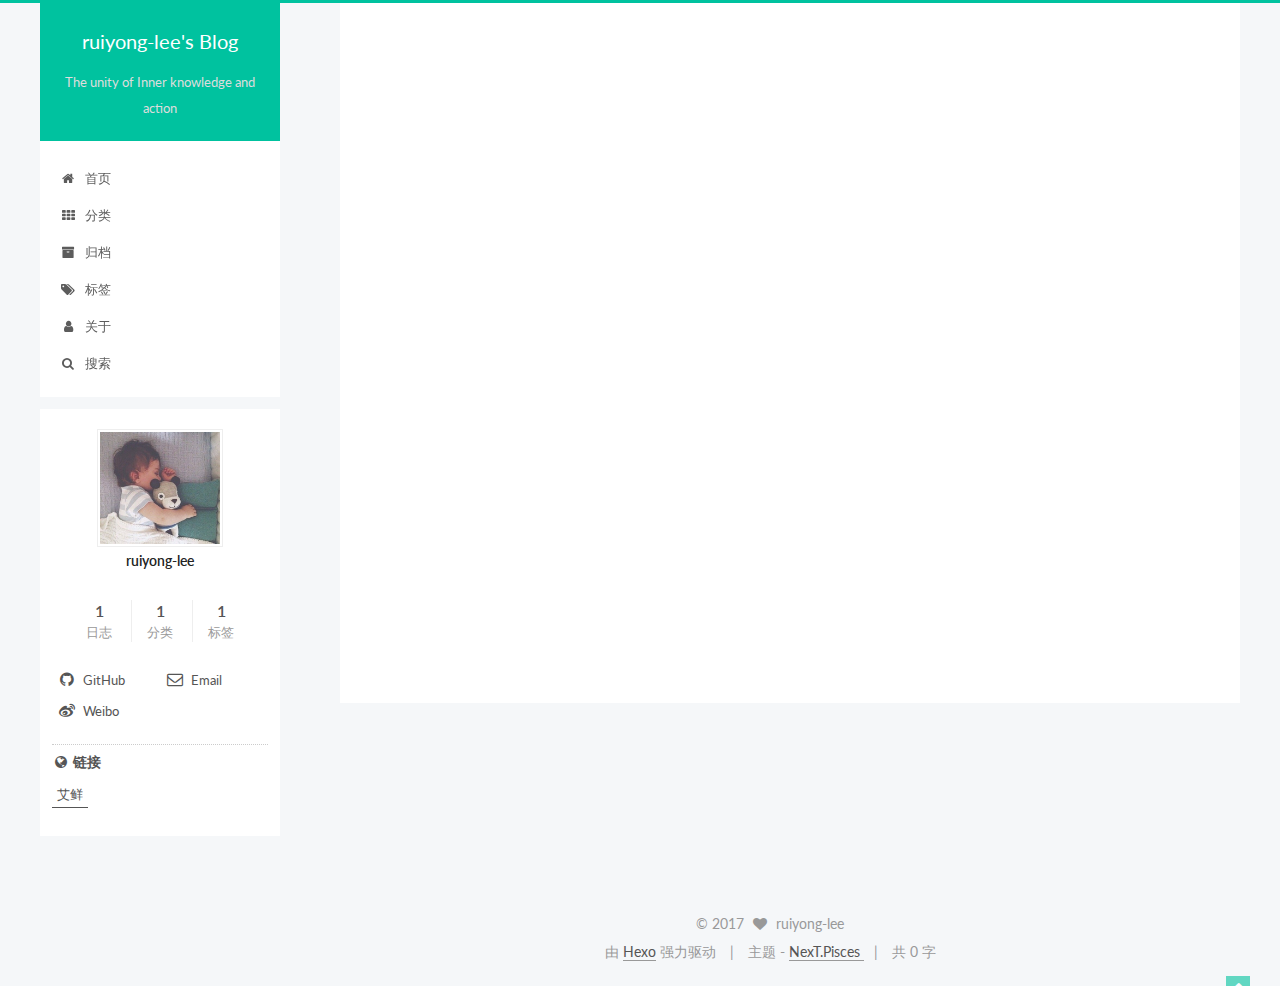
<file: index.html>
<!doctype html>



  


<html class="theme-next pisces use-motion" lang="zh-Hans">
<head>
  <meta charset="UTF-8"/>
<meta http-equiv="X-UA-Compatible" content="IE=edge" />
<meta name="viewport" content="width=device-width, initial-scale=1, maximum-scale=1"/>









<meta http-equiv="Cache-Control" content="no-transform" />
<meta http-equiv="Cache-Control" content="no-siteapp" />















  
  
  <link href="/lib/fancybox/source/jquery.fancybox.css?v=2.1.5" rel="stylesheet" type="text/css" />




  
  
  
  

  
    
    
  

  

  

  

  

  
    
    
    <link href="//fonts.googleapis.com/css?family=Lato:300,300italic,400,400italic,700,700italic&subset=latin,latin-ext" rel="stylesheet" type="text/css">
  






<link href="/lib/font-awesome/css/font-awesome.min.css?v=4.6.2" rel="stylesheet" type="text/css" />

<link href="/css/main.css?v=5.1.1" rel="stylesheet" type="text/css" />


  <meta name="keywords" content="Hexo, NexT" />








  <link rel="shortcut icon" type="image/x-icon" href="/favicon.ico?v=5.1.1" />






<meta property="og:type" content="website">
<meta property="og:title" content="ruiyong-lee&#39;s Blog">
<meta property="og:url" content="http://yoursite.com/index.html">
<meta property="og:site_name" content="ruiyong-lee&#39;s Blog">
<meta name="twitter:card" content="summary">
<meta name="twitter:title" content="ruiyong-lee&#39;s Blog">



<script type="text/javascript" id="hexo.configurations">
  var NexT = window.NexT || {};
  var CONFIG = {
    root: '/',
    scheme: 'Pisces',
    sidebar: {"position":"left","display":"post","offset":12,"offset_float":0,"b2t":false,"scrollpercent":false},
    fancybox: true,
    motion: true,
    duoshuo: {
      userId: '0',
      author: '博主'
    },
    algolia: {
      applicationID: '',
      apiKey: '',
      indexName: '',
      hits: {"per_page":10},
      labels: {"input_placeholder":"Search for Posts","hits_empty":"We didn't find any results for the search: ${query}","hits_stats":"${hits} results found in ${time} ms"}
    }
  };
</script>



  <link rel="canonical" href="http://yoursite.com/"/>





  <title>ruiyong-lee's Blog</title>
  





  <script type="text/javascript">
    var _hmt = _hmt || [];
    (function() {
      var hm = document.createElement("script");
      hm.src = "https://hm.baidu.com/hm.js?9392be110a7f8060ae23d61b013b8909";
      var s = document.getElementsByTagName("script")[0];
      s.parentNode.insertBefore(hm, s);
    })();
  </script>










</head>

<body itemscope itemtype="http://schema.org/WebPage" lang="zh-Hans">

  
  
    
  

  <div class="container sidebar-position-left 
   page-home 
 ">
    <div class="headband"></div>

    <header id="header" class="header" itemscope itemtype="http://schema.org/WPHeader">
      <div class="header-inner"><div class="site-brand-wrapper">
  <div class="site-meta ">
    

    <div class="custom-logo-site-title">
      <a href="/"  class="brand" rel="start">
        <span class="logo-line-before"><i></i></span>
        <span class="site-title">ruiyong-lee's Blog</span>
        <span class="logo-line-after"><i></i></span>
      </a>
    </div>
      
        <p class="site-subtitle">The unity of Inner knowledge and action</p>
      
  </div>

  <div class="site-nav-toggle">
    <button>
      <span class="btn-bar"></span>
      <span class="btn-bar"></span>
      <span class="btn-bar"></span>
    </button>
  </div>
</div>

<nav class="site-nav">
  

  
    <ul id="menu" class="menu">
      
        
        <li class="menu-item menu-item-home">
          <a href="/" rel="section">
            
              <i class="menu-item-icon fa fa-fw fa-home"></i> <br />
            
            首页
          </a>
        </li>
      
        
        <li class="menu-item menu-item-categories">
          <a href="/categories/" rel="section">
            
              <i class="menu-item-icon fa fa-fw fa-th"></i> <br />
            
            分类
          </a>
        </li>
      
        
        <li class="menu-item menu-item-archives">
          <a href="/archives/" rel="section">
            
              <i class="menu-item-icon fa fa-fw fa-archive"></i> <br />
            
            归档
          </a>
        </li>
      
        
        <li class="menu-item menu-item-tags">
          <a href="/tags/" rel="section">
            
              <i class="menu-item-icon fa fa-fw fa-tags"></i> <br />
            
            标签
          </a>
        </li>
      
        
        <li class="menu-item menu-item-about">
          <a href="/about/" rel="section">
            
              <i class="menu-item-icon fa fa-fw fa-user"></i> <br />
            
            关于
          </a>
        </li>
      

      
        <li class="menu-item menu-item-search">
          
            <a href="javascript:;" class="popup-trigger">
          
            
              <i class="menu-item-icon fa fa-search fa-fw"></i> <br />
            
            搜索
          </a>
        </li>
      
    </ul>
  

  
    <div class="site-search">
      
  <div class="popup search-popup local-search-popup">
  <div class="local-search-header clearfix">
    <span class="search-icon">
      <i class="fa fa-search"></i>
    </span>
    <span class="popup-btn-close">
      <i class="fa fa-times-circle"></i>
    </span>
    <div class="local-search-input-wrapper">
      <input autocomplete="off"
             placeholder="搜索..." spellcheck="false"
             type="text" id="local-search-input">
    </div>
  </div>
  <div id="local-search-result"></div>
</div>



    </div>
  
</nav>



 </div>
    </header>

    <main id="main" class="main">
      <div class="main-inner">
        <div class="content-wrap">
          <div id="content" class="content">
            
  <section id="posts" class="posts-expand">
    
      

  

  
  
  

  <article class="post post-type-normal " itemscope itemtype="http://schema.org/Article">
    <link itemprop="mainEntityOfPage" href="http://yoursite.com/2017/07/10/开篇/">

    <span hidden itemprop="author" itemscope itemtype="http://schema.org/Person">
      <meta itemprop="name" content="ruiyong-lee">
      <meta itemprop="description" content="">
      <meta itemprop="image" content="/images/avatar.jpg">
    </span>

    <span hidden itemprop="publisher" itemscope itemtype="http://schema.org/Organization">
      <meta itemprop="name" content="ruiyong-lee's Blog">
    </span>

    
      <header class="post-header">

        
        
          <h1 class="post-title" itemprop="name headline">
                
                <a class="post-title-link" href="/2017/07/10/开篇/" itemprop="url">开篇</a></h1>
        

        <div class="post-meta">
          <span class="post-time">
            
              <span class="post-meta-item-icon">
                <i class="fa fa-calendar-o"></i>
              </span>
              
                <span class="post-meta-item-text">发表于</span>
              
              <time title="创建于" itemprop="dateCreated datePublished" datetime="2017-07-10T11:10:00+08:00">
                2017-07-10
              </time>
            

            

            
          </span>

          
            <span class="post-category" >
            
              <span class="post-meta-divider">|</span>
            
              <span class="post-meta-item-icon">
                <i class="fa fa-folder-o"></i>
              </span>
              
                <span class="post-meta-item-text">分类于</span>
              
              
                <span itemprop="about" itemscope itemtype="http://schema.org/Thing">
                  <a href="/categories/杂谈/" itemprop="url" rel="index">
                    <span itemprop="name">杂谈</span>
                  </a>
                </span>

                
                
              
            </span>
          

          
            
          

          
          
             <span id="/2017/07/10/开篇/" class="leancloud_visitors" data-flag-title="开篇">
               <span class="post-meta-divider">|</span>
               <span class="post-meta-item-icon">
                 <i class="fa fa-eye"></i>
               </span>
               
                 <span class="post-meta-item-text">阅读次数 </span>
               
                 <span class="leancloud-visitors-count"></span>
             </span>
          

          

          

          

        </div>
      </header>
    

    <div class="post-body" itemprop="articleBody">

      
      

      
        
          
            
          
        
      
    </div>

    <div>
      
    </div>

    <div>
      
    </div>

    <div>
      
    </div>

    <footer class="post-footer">
      

      

      

      
      
        <div class="post-eof"></div>
      
    </footer>
  </article>


    
  </section>

  


          </div>
          


          

        </div>
        
          
  
  <div class="sidebar-toggle">
    <div class="sidebar-toggle-line-wrap">
      <span class="sidebar-toggle-line sidebar-toggle-line-first"></span>
      <span class="sidebar-toggle-line sidebar-toggle-line-middle"></span>
      <span class="sidebar-toggle-line sidebar-toggle-line-last"></span>
    </div>
  </div>

  <aside id="sidebar" class="sidebar">
    <div class="sidebar-inner">

      

      

      <section class="site-overview sidebar-panel sidebar-panel-active">
        <div class="site-author motion-element" itemprop="author" itemscope itemtype="http://schema.org/Person">
          <img class="site-author-image" itemprop="image"
               src="/images/avatar.jpg"
               alt="ruiyong-lee" />
          <p class="site-author-name" itemprop="name">ruiyong-lee</p>
           
              <p class="site-description motion-element" itemprop="description"></p>
          
        </div>
        <nav class="site-state motion-element">

          
            <div class="site-state-item site-state-posts">
              <a href="/archives/">
                <span class="site-state-item-count">1</span>
                <span class="site-state-item-name">日志</span>
              </a>
            </div>
          

          
            
            
            <div class="site-state-item site-state-categories">
              <a href="/categories/index.html">
                <span class="site-state-item-count">1</span>
                <span class="site-state-item-name">分类</span>
              </a>
            </div>
          

          
            
            
            <div class="site-state-item site-state-tags">
              <a href="/tags/index.html">
                <span class="site-state-item-count">1</span>
                <span class="site-state-item-name">标签</span>
              </a>
            </div>
          

        </nav>

        

        <div class="links-of-author motion-element">
          
            
              <span class="links-of-author-item">
                <a href="https://github.com/ruiyong-lee" target="_blank" title="GitHub">
                  
                    <i class="fa fa-fw fa-github"></i>
                  
                  GitHub
                </a>
              </span>
            
              <span class="links-of-author-item">
                <a href="mailto:ruiyong.lee@gmail.com" target="_blank" title="Email">
                  
                    <i class="fa fa-fw fa-envelope-o"></i>
                  
                  Email
                </a>
              </span>
            
              <span class="links-of-author-item">
                <a href="http://weibo.com/lry210" target="_blank" title="Weibo">
                  
                    <i class="fa fa-fw fa-weibo"></i>
                  
                  Weibo
                </a>
              </span>
            
          
        </div>

        
        

        
        
          <div class="links-of-blogroll motion-element links-of-blogroll-inline">
            <div class="links-of-blogroll-title">
              <i class="fa  fa-fw fa-globe"></i>
              链接
            </div>
            <ul class="links-of-blogroll-list">
              
                <li class="links-of-blogroll-item">
                  <a href="http://www.atfresh.cn" title="艾鲜" target="_blank">艾鲜</a>
                </li>
              
            </ul>
          </div>
        

        


      </section>

      

      

    </div>
  </aside>


        
      </div>
    </main>

    <footer id="footer" class="footer">
      <div class="footer-inner">
        <div class="copyright" >
  
  &copy; 
  <span itemprop="copyrightYear">2017</span>
  <span class="with-love">
    <i class="fa fa-heart"></i>
  </span>
  <span class="author" itemprop="copyrightHolder">ruiyong-lee</span>
</div>


<div class="powered-by">
  由 <a class="theme-link" href="https://hexo.io">Hexo</a> 强力驱动
</div>

<div class="theme-info">
  主题 -
  <a class="theme-link" href="https://github.com/iissnan/hexo-theme-next">
    NexT.Pisces
  </a>
</div>

<div class="total-count">
  共 0 字
</div>


        

        
      </div>
    </footer>

    
      <div class="back-to-top">
        <i class="fa fa-arrow-up"></i>
        
      </div>
    

  </div>

  

<script type="text/javascript">
  if (Object.prototype.toString.call(window.Promise) !== '[object Function]') {
    window.Promise = null;
  }
</script>









  












  
  <script type="text/javascript" src="/lib/jquery/index.js?v=2.1.3"></script>

  
  <script type="text/javascript" src="/lib/fastclick/lib/fastclick.min.js?v=1.0.6"></script>

  
  <script type="text/javascript" src="/lib/jquery_lazyload/jquery.lazyload.js?v=1.9.7"></script>

  
  <script type="text/javascript" src="/lib/velocity/velocity.min.js?v=1.2.1"></script>

  
  <script type="text/javascript" src="/lib/velocity/velocity.ui.min.js?v=1.2.1"></script>

  
  <script type="text/javascript" src="/lib/fancybox/source/jquery.fancybox.pack.js?v=2.1.5"></script>


  


  <script type="text/javascript" src="/js/src/utils.js?v=5.1.1"></script>

  <script type="text/javascript" src="/js/src/motion.js?v=5.1.1"></script>



  
  


  <script type="text/javascript" src="/js/src/affix.js?v=5.1.1"></script>

  <script type="text/javascript" src="/js/src/schemes/pisces.js?v=5.1.1"></script>



  
    <script type="text/javascript" src="/js/src/scrollspy.js?v=5.1.1"></script>
<script type="text/javascript" src="/js/src/post-details.js?v=5.1.1"></script>

  

  


  <script type="text/javascript" src="/js/src/bootstrap.js?v=5.1.1"></script>



  


  




	





  





  





  






  

  <script type="text/javascript">
    // Popup Window;
    var isfetched = false;
    var isXml = true;
    // Search DB path;
    var search_path = "search.xml";
    if (search_path.length === 0) {
      search_path = "search.xml";
    } else if (/json$/i.test(search_path)) {
      isXml = false;
    }
    var path = "/" + search_path;
    // monitor main search box;

    var onPopupClose = function (e) {
      $('.popup').hide();
      $('#local-search-input').val('');
      $('.search-result-list').remove();
      $('#no-result').remove();
      $(".local-search-pop-overlay").remove();
      $('body').css('overflow', '');
    }

    function proceedsearch() {
      $("body")
        .append('<div class="search-popup-overlay local-search-pop-overlay"></div>')
        .css('overflow', 'hidden');
      $('.search-popup-overlay').click(onPopupClose);
      $('.popup').toggle();
      var $localSearchInput = $('#local-search-input');
      $localSearchInput.attr("autocapitalize", "none");
      $localSearchInput.attr("autocorrect", "off");
      $localSearchInput.focus();
    }

    // search function;
    var searchFunc = function(path, search_id, content_id) {
      'use strict';

      // start loading animation
      $("body")
        .append('<div class="search-popup-overlay local-search-pop-overlay">' +
          '<div id="search-loading-icon">' +
          '<i class="fa fa-spinner fa-pulse fa-5x fa-fw"></i>' +
          '</div>' +
          '</div>')
        .css('overflow', 'hidden');
      $("#search-loading-icon").css('margin', '20% auto 0 auto').css('text-align', 'center');

      $.ajax({
        url: path,
        dataType: isXml ? "xml" : "json",
        async: true,
        success: function(res) {
          // get the contents from search data
          isfetched = true;
          $('.popup').detach().appendTo('.header-inner');
          var datas = isXml ? $("entry", res).map(function() {
            return {
              title: $("title", this).text(),
              content: $("content",this).text(),
              url: $("url" , this).text()
            };
          }).get() : res;
          var input = document.getElementById(search_id);
          var resultContent = document.getElementById(content_id);
          var inputEventFunction = function() {
            var searchText = input.value.trim().toLowerCase();
            var keywords = searchText.split(/[\s\-]+/);
            if (keywords.length > 1) {
              keywords.push(searchText);
            }
            var resultItems = [];
            if (searchText.length > 0) {
              // perform local searching
              datas.forEach(function(data) {
                var isMatch = false;
                var hitCount = 0;
                var searchTextCount = 0;
                var title = data.title.trim();
                var titleInLowerCase = title.toLowerCase();
                var content = data.content.trim().replace(/<[^>]+>/g,"");
                var contentInLowerCase = content.toLowerCase();
                var articleUrl = decodeURIComponent(data.url);
                var indexOfTitle = [];
                var indexOfContent = [];
                // only match articles with not empty titles
                if(title != '') {
                  keywords.forEach(function(keyword) {
                    function getIndexByWord(word, text, caseSensitive) {
                      var wordLen = word.length;
                      if (wordLen === 0) {
                        return [];
                      }
                      var startPosition = 0, position = [], index = [];
                      if (!caseSensitive) {
                        text = text.toLowerCase();
                        word = word.toLowerCase();
                      }
                      while ((position = text.indexOf(word, startPosition)) > -1) {
                        index.push({position: position, word: word});
                        startPosition = position + wordLen;
                      }
                      return index;
                    }

                    indexOfTitle = indexOfTitle.concat(getIndexByWord(keyword, titleInLowerCase, false));
                    indexOfContent = indexOfContent.concat(getIndexByWord(keyword, contentInLowerCase, false));
                  });
                  if (indexOfTitle.length > 0 || indexOfContent.length > 0) {
                    isMatch = true;
                    hitCount = indexOfTitle.length + indexOfContent.length;
                  }
                }

                // show search results

                if (isMatch) {
                  // sort index by position of keyword

                  [indexOfTitle, indexOfContent].forEach(function (index) {
                    index.sort(function (itemLeft, itemRight) {
                      if (itemRight.position !== itemLeft.position) {
                        return itemRight.position - itemLeft.position;
                      } else {
                        return itemLeft.word.length - itemRight.word.length;
                      }
                    });
                  });

                  // merge hits into slices

                  function mergeIntoSlice(text, start, end, index) {
                    var item = index[index.length - 1];
                    var position = item.position;
                    var word = item.word;
                    var hits = [];
                    var searchTextCountInSlice = 0;
                    while (position + word.length <= end && index.length != 0) {
                      if (word === searchText) {
                        searchTextCountInSlice++;
                      }
                      hits.push({position: position, length: word.length});
                      var wordEnd = position + word.length;

                      // move to next position of hit

                      index.pop();
                      while (index.length != 0) {
                        item = index[index.length - 1];
                        position = item.position;
                        word = item.word;
                        if (wordEnd > position) {
                          index.pop();
                        } else {
                          break;
                        }
                      }
                    }
                    searchTextCount += searchTextCountInSlice;
                    return {
                      hits: hits,
                      start: start,
                      end: end,
                      searchTextCount: searchTextCountInSlice
                    };
                  }

                  var slicesOfTitle = [];
                  if (indexOfTitle.length != 0) {
                    slicesOfTitle.push(mergeIntoSlice(title, 0, title.length, indexOfTitle));
                  }

                  var slicesOfContent = [];
                  while (indexOfContent.length != 0) {
                    var item = indexOfContent[indexOfContent.length - 1];
                    var position = item.position;
                    var word = item.word;
                    // cut out 100 characters
                    var start = position - 20;
                    var end = position + 80;
                    if(start < 0){
                      start = 0;
                    }
                    if (end < position + word.length) {
                      end = position + word.length;
                    }
                    if(end > content.length){
                      end = content.length;
                    }
                    slicesOfContent.push(mergeIntoSlice(content, start, end, indexOfContent));
                  }

                  // sort slices in content by search text's count and hits' count

                  slicesOfContent.sort(function (sliceLeft, sliceRight) {
                    if (sliceLeft.searchTextCount !== sliceRight.searchTextCount) {
                      return sliceRight.searchTextCount - sliceLeft.searchTextCount;
                    } else if (sliceLeft.hits.length !== sliceRight.hits.length) {
                      return sliceRight.hits.length - sliceLeft.hits.length;
                    } else {
                      return sliceLeft.start - sliceRight.start;
                    }
                  });

                  // select top N slices in content

                  var upperBound = parseInt('1');
                  if (upperBound >= 0) {
                    slicesOfContent = slicesOfContent.slice(0, upperBound);
                  }

                  // highlight title and content

                  function highlightKeyword(text, slice) {
                    var result = '';
                    var prevEnd = slice.start;
                    slice.hits.forEach(function (hit) {
                      result += text.substring(prevEnd, hit.position);
                      var end = hit.position + hit.length;
                      result += '<b class="search-keyword">' + text.substring(hit.position, end) + '</b>';
                      prevEnd = end;
                    });
                    result += text.substring(prevEnd, slice.end);
                    return result;
                  }

                  var resultItem = '';

                  if (slicesOfTitle.length != 0) {
                    resultItem += "<li><a href='" + articleUrl + "' class='search-result-title'>" + highlightKeyword(title, slicesOfTitle[0]) + "</a>";
                  } else {
                    resultItem += "<li><a href='" + articleUrl + "' class='search-result-title'>" + title + "</a>";
                  }

                  slicesOfContent.forEach(function (slice) {
                    resultItem += "<a href='" + articleUrl + "'>" +
                      "<p class=\"search-result\">" + highlightKeyword(content, slice) +
                      "...</p>" + "</a>";
                  });

                  resultItem += "</li>";
                  resultItems.push({
                    item: resultItem,
                    searchTextCount: searchTextCount,
                    hitCount: hitCount,
                    id: resultItems.length
                  });
                }
              })
            };
            if (keywords.length === 1 && keywords[0] === "") {
              resultContent.innerHTML = '<div id="no-result"><i class="fa fa-search fa-5x" /></div>'
            } else if (resultItems.length === 0) {
              resultContent.innerHTML = '<div id="no-result"><i class="fa fa-frown-o fa-5x" /></div>'
            } else {
              resultItems.sort(function (resultLeft, resultRight) {
                if (resultLeft.searchTextCount !== resultRight.searchTextCount) {
                  return resultRight.searchTextCount - resultLeft.searchTextCount;
                } else if (resultLeft.hitCount !== resultRight.hitCount) {
                  return resultRight.hitCount - resultLeft.hitCount;
                } else {
                  return resultRight.id - resultLeft.id;
                }
              });
              var searchResultList = '<ul class=\"search-result-list\">';
              resultItems.forEach(function (result) {
                searchResultList += result.item;
              })
              searchResultList += "</ul>";
              resultContent.innerHTML = searchResultList;
            }
          }

          if ('auto' === 'auto') {
            input.addEventListener('input', inputEventFunction);
          } else {
            $('.search-icon').click(inputEventFunction);
            input.addEventListener('keypress', function (event) {
              if (event.keyCode === 13) {
                inputEventFunction();
              }
            });
          }

          // remove loading animation
          $(".local-search-pop-overlay").remove();
          $('body').css('overflow', '');

          proceedsearch();
        }
      });
    }

    // handle and trigger popup window;
    $('.popup-trigger').click(function(e) {
      e.stopPropagation();
      if (isfetched === false) {
        searchFunc(path, 'local-search-input', 'local-search-result');
      } else {
        proceedsearch();
      };
    });

    $('.popup-btn-close').click(onPopupClose);
    $('.popup').click(function(e){
      e.stopPropagation();
    });
    $(document).on('keyup', function (event) {
      var shouldDismissSearchPopup = event.which === 27 &&
        $('.search-popup').is(':visible');
      if (shouldDismissSearchPopup) {
        onPopupClose();
      }
    });
  </script>





  

  
  <script src="https://cdn1.lncld.net/static/js/av-core-mini-0.6.1.js"></script>
  <script>AV.initialize("QzzbhIQJFwbImh5aeERPLjh0-gzGzoHsz", "A3j17dYY9ifzCjFleaAeS7hv");</script>
  <script>
    function showTime(Counter) {
      var query = new AV.Query(Counter);
      var entries = [];
      var $visitors = $(".leancloud_visitors");

      $visitors.each(function () {
        entries.push( $(this).attr("id").trim() );
      });

      query.containedIn('url', entries);
      query.find()
        .done(function (results) {
          var COUNT_CONTAINER_REF = '.leancloud-visitors-count';

          if (results.length === 0) {
            $visitors.find(COUNT_CONTAINER_REF).text(0);
            return;
          }

          for (var i = 0; i < results.length; i++) {
            var item = results[i];
            var url = item.get('url');
            var time = item.get('time');
            var element = document.getElementById(url);

            $(element).find(COUNT_CONTAINER_REF).text(time);
          }
          for(var i = 0; i < entries.length; i++) {
            var url = entries[i];
            var element = document.getElementById(url);
            var countSpan = $(element).find(COUNT_CONTAINER_REF);
            if( countSpan.text() == '') {
              countSpan.text(0);
            }
          }
        })
        .fail(function (object, error) {
          console.log("Error: " + error.code + " " + error.message);
        });
    }

    function addCount(Counter) {
      var $visitors = $(".leancloud_visitors");
      var url = $visitors.attr('id').trim();
      var title = $visitors.attr('data-flag-title').trim();
      var query = new AV.Query(Counter);

      query.equalTo("url", url);
      query.find({
        success: function(results) {
          if (results.length > 0) {
            var counter = results[0];
            counter.fetchWhenSave(true);
            counter.increment("time");
            counter.save(null, {
              success: function(counter) {
                var $element = $(document.getElementById(url));
                $element.find('.leancloud-visitors-count').text(counter.get('time'));
              },
              error: function(counter, error) {
                console.log('Failed to save Visitor num, with error message: ' + error.message);
              }
            });
          } else {
            var newcounter = new Counter();
            /* Set ACL */
            var acl = new AV.ACL();
            acl.setPublicReadAccess(true);
            acl.setPublicWriteAccess(true);
            newcounter.setACL(acl);
            /* End Set ACL */
            newcounter.set("title", title);
            newcounter.set("url", url);
            newcounter.set("time", 1);
            newcounter.save(null, {
              success: function(newcounter) {
                var $element = $(document.getElementById(url));
                $element.find('.leancloud-visitors-count').text(newcounter.get('time'));
              },
              error: function(newcounter, error) {
                console.log('Failed to create');
              }
            });
          }
        },
        error: function(error) {
          console.log('Error:' + error.code + " " + error.message);
        }
      });
    }

    $(function() {
      var Counter = AV.Object.extend("Counter");
      if ($('.leancloud_visitors').length == 1) {
        addCount(Counter);
      } else if ($('.post-title-link').length > 1) {
        showTime(Counter);
      }
    });
  </script>



  

  

  

  

  

</body>
</html>
</file>
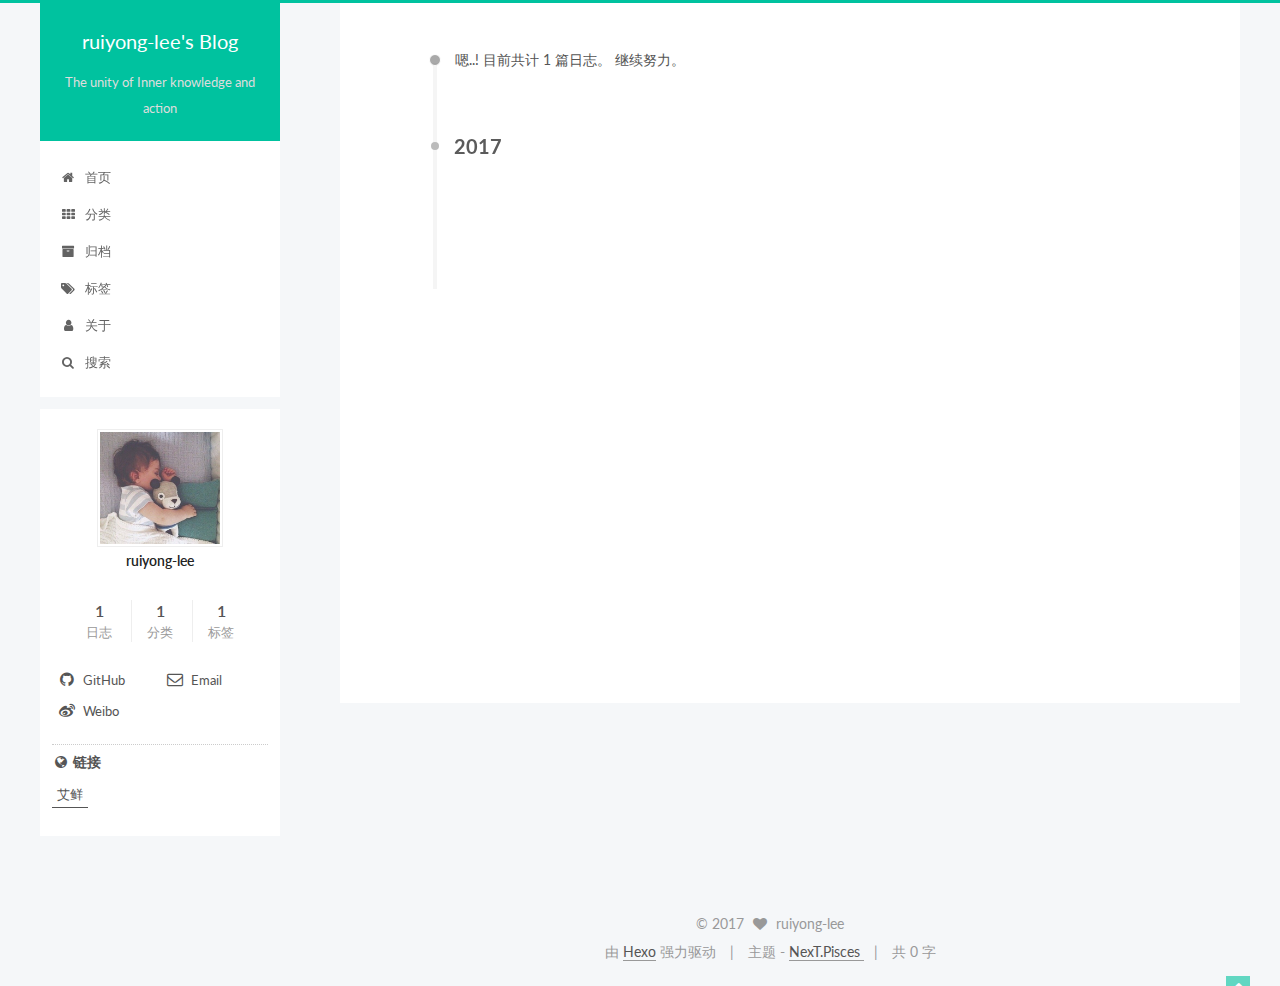
<file: archives/index.html>
<!doctype html>



  


<html class="theme-next pisces use-motion" lang="zh-Hans">
<head>
  <meta charset="UTF-8"/>
<meta http-equiv="X-UA-Compatible" content="IE=edge" />
<meta name="viewport" content="width=device-width, initial-scale=1, maximum-scale=1"/>









<meta http-equiv="Cache-Control" content="no-transform" />
<meta http-equiv="Cache-Control" content="no-siteapp" />















  
  
  <link href="/lib/fancybox/source/jquery.fancybox.css?v=2.1.5" rel="stylesheet" type="text/css" />




  
  
  
  

  
    
    
  

  

  

  

  

  
    
    
    <link href="//fonts.googleapis.com/css?family=Lato:300,300italic,400,400italic,700,700italic&subset=latin,latin-ext" rel="stylesheet" type="text/css">
  






<link href="/lib/font-awesome/css/font-awesome.min.css?v=4.6.2" rel="stylesheet" type="text/css" />

<link href="/css/main.css?v=5.1.1" rel="stylesheet" type="text/css" />


  <meta name="keywords" content="Hexo, NexT" />








  <link rel="shortcut icon" type="image/x-icon" href="/favicon.ico?v=5.1.1" />






<meta property="og:type" content="website">
<meta property="og:title" content="ruiyong-lee&#39;s Blog">
<meta property="og:url" content="http://yoursite.com/archives/index.html">
<meta property="og:site_name" content="ruiyong-lee&#39;s Blog">
<meta name="twitter:card" content="summary">
<meta name="twitter:title" content="ruiyong-lee&#39;s Blog">



<script type="text/javascript" id="hexo.configurations">
  var NexT = window.NexT || {};
  var CONFIG = {
    root: '/',
    scheme: 'Pisces',
    sidebar: {"position":"left","display":"post","offset":12,"offset_float":0,"b2t":false,"scrollpercent":false},
    fancybox: true,
    motion: true,
    duoshuo: {
      userId: '0',
      author: '博主'
    },
    algolia: {
      applicationID: '',
      apiKey: '',
      indexName: '',
      hits: {"per_page":10},
      labels: {"input_placeholder":"Search for Posts","hits_empty":"We didn't find any results for the search: ${query}","hits_stats":"${hits} results found in ${time} ms"}
    }
  };
</script>



  <link rel="canonical" href="http://yoursite.com/archives/"/>





  <title>归档 | ruiyong-lee's Blog</title>
  





  <script type="text/javascript">
    var _hmt = _hmt || [];
    (function() {
      var hm = document.createElement("script");
      hm.src = "https://hm.baidu.com/hm.js?9392be110a7f8060ae23d61b013b8909";
      var s = document.getElementsByTagName("script")[0];
      s.parentNode.insertBefore(hm, s);
    })();
  </script>










</head>

<body itemscope itemtype="http://schema.org/WebPage" lang="zh-Hans">

  
  
    
  

  <div class="container sidebar-position-left  page-archive  ">
    <div class="headband"></div>

    <header id="header" class="header" itemscope itemtype="http://schema.org/WPHeader">
      <div class="header-inner"><div class="site-brand-wrapper">
  <div class="site-meta ">
    

    <div class="custom-logo-site-title">
      <a href="/"  class="brand" rel="start">
        <span class="logo-line-before"><i></i></span>
        <span class="site-title">ruiyong-lee's Blog</span>
        <span class="logo-line-after"><i></i></span>
      </a>
    </div>
      
        <p class="site-subtitle">The unity of Inner knowledge and action</p>
      
  </div>

  <div class="site-nav-toggle">
    <button>
      <span class="btn-bar"></span>
      <span class="btn-bar"></span>
      <span class="btn-bar"></span>
    </button>
  </div>
</div>

<nav class="site-nav">
  

  
    <ul id="menu" class="menu">
      
        
        <li class="menu-item menu-item-home">
          <a href="/" rel="section">
            
              <i class="menu-item-icon fa fa-fw fa-home"></i> <br />
            
            首页
          </a>
        </li>
      
        
        <li class="menu-item menu-item-categories">
          <a href="/categories/" rel="section">
            
              <i class="menu-item-icon fa fa-fw fa-th"></i> <br />
            
            分类
          </a>
        </li>
      
        
        <li class="menu-item menu-item-archives">
          <a href="/archives/" rel="section">
            
              <i class="menu-item-icon fa fa-fw fa-archive"></i> <br />
            
            归档
          </a>
        </li>
      
        
        <li class="menu-item menu-item-tags">
          <a href="/tags/" rel="section">
            
              <i class="menu-item-icon fa fa-fw fa-tags"></i> <br />
            
            标签
          </a>
        </li>
      
        
        <li class="menu-item menu-item-about">
          <a href="/about/" rel="section">
            
              <i class="menu-item-icon fa fa-fw fa-user"></i> <br />
            
            关于
          </a>
        </li>
      

      
        <li class="menu-item menu-item-search">
          
            <a href="javascript:;" class="popup-trigger">
          
            
              <i class="menu-item-icon fa fa-search fa-fw"></i> <br />
            
            搜索
          </a>
        </li>
      
    </ul>
  

  
    <div class="site-search">
      
  <div class="popup search-popup local-search-popup">
  <div class="local-search-header clearfix">
    <span class="search-icon">
      <i class="fa fa-search"></i>
    </span>
    <span class="popup-btn-close">
      <i class="fa fa-times-circle"></i>
    </span>
    <div class="local-search-input-wrapper">
      <input autocomplete="off"
             placeholder="搜索..." spellcheck="false"
             type="text" id="local-search-input">
    </div>
  </div>
  <div id="local-search-result"></div>
</div>



    </div>
  
</nav>



 </div>
    </header>

    <main id="main" class="main">
      <div class="main-inner">
        <div class="content-wrap">
          <div id="content" class="content">
            

  <section id="posts" class="posts-collapse">
    <span class="archive-move-on"></span>

    <span class="archive-page-counter">
      
      
      
        
      
      嗯..! 目前共计 1 篇日志。 继续努力。
    </span>

    

      
      
      

      
        
        <div class="collection-title">
          <h2 class="archive-year motion-element" id="archive-year-2017">2017</h2>
        </div>
      
      

      

  <article class="post post-type-normal" itemscope itemtype="http://schema.org/Article">
    <header class="post-header">

      <h2 class="post-title">
        
            <a class="post-title-link" href="/2017/07/10/开篇/" itemprop="url">
              
                <span itemprop="name">开篇</span>
              
            </a>
        
      </h2>

      <div class="post-meta">
        <time class="post-time" itemprop="dateCreated"
              datetime="2017-07-10T11:10:00+08:00"
              content="2017-07-10" >
          07-10
        </time>
      </div>

    </header>
  </article>



    

  </section>

  



          </div>
          


          

        </div>
        
          
  
  <div class="sidebar-toggle">
    <div class="sidebar-toggle-line-wrap">
      <span class="sidebar-toggle-line sidebar-toggle-line-first"></span>
      <span class="sidebar-toggle-line sidebar-toggle-line-middle"></span>
      <span class="sidebar-toggle-line sidebar-toggle-line-last"></span>
    </div>
  </div>

  <aside id="sidebar" class="sidebar">
    <div class="sidebar-inner">

      

      

      <section class="site-overview sidebar-panel sidebar-panel-active">
        <div class="site-author motion-element" itemprop="author" itemscope itemtype="http://schema.org/Person">
          <img class="site-author-image" itemprop="image"
               src="/images/avatar.jpg"
               alt="ruiyong-lee" />
          <p class="site-author-name" itemprop="name">ruiyong-lee</p>
           
              <p class="site-description motion-element" itemprop="description"></p>
          
        </div>
        <nav class="site-state motion-element">

          
            <div class="site-state-item site-state-posts">
              <a href="/archives/">
                <span class="site-state-item-count">1</span>
                <span class="site-state-item-name">日志</span>
              </a>
            </div>
          

          
            
            
            <div class="site-state-item site-state-categories">
              <a href="/categories/index.html">
                <span class="site-state-item-count">1</span>
                <span class="site-state-item-name">分类</span>
              </a>
            </div>
          

          
            
            
            <div class="site-state-item site-state-tags">
              <a href="/tags/index.html">
                <span class="site-state-item-count">1</span>
                <span class="site-state-item-name">标签</span>
              </a>
            </div>
          

        </nav>

        

        <div class="links-of-author motion-element">
          
            
              <span class="links-of-author-item">
                <a href="https://github.com/ruiyong-lee" target="_blank" title="GitHub">
                  
                    <i class="fa fa-fw fa-github"></i>
                  
                  GitHub
                </a>
              </span>
            
              <span class="links-of-author-item">
                <a href="mailto:ruiyong.lee@gmail.com" target="_blank" title="Email">
                  
                    <i class="fa fa-fw fa-envelope-o"></i>
                  
                  Email
                </a>
              </span>
            
              <span class="links-of-author-item">
                <a href="http://weibo.com/lry210" target="_blank" title="Weibo">
                  
                    <i class="fa fa-fw fa-weibo"></i>
                  
                  Weibo
                </a>
              </span>
            
          
        </div>

        
        

        
        
          <div class="links-of-blogroll motion-element links-of-blogroll-inline">
            <div class="links-of-blogroll-title">
              <i class="fa  fa-fw fa-globe"></i>
              链接
            </div>
            <ul class="links-of-blogroll-list">
              
                <li class="links-of-blogroll-item">
                  <a href="http://www.atfresh.cn" title="艾鲜" target="_blank">艾鲜</a>
                </li>
              
            </ul>
          </div>
        

        


      </section>

      

      

    </div>
  </aside>


        
      </div>
    </main>

    <footer id="footer" class="footer">
      <div class="footer-inner">
        <div class="copyright" >
  
  &copy; 
  <span itemprop="copyrightYear">2017</span>
  <span class="with-love">
    <i class="fa fa-heart"></i>
  </span>
  <span class="author" itemprop="copyrightHolder">ruiyong-lee</span>
</div>


<div class="powered-by">
  由 <a class="theme-link" href="https://hexo.io">Hexo</a> 强力驱动
</div>

<div class="theme-info">
  主题 -
  <a class="theme-link" href="https://github.com/iissnan/hexo-theme-next">
    NexT.Pisces
  </a>
</div>

<div class="total-count">
  共 0 字
</div>


        

        
      </div>
    </footer>

    
      <div class="back-to-top">
        <i class="fa fa-arrow-up"></i>
        
      </div>
    

  </div>

  

<script type="text/javascript">
  if (Object.prototype.toString.call(window.Promise) !== '[object Function]') {
    window.Promise = null;
  }
</script>









  












  
  <script type="text/javascript" src="/lib/jquery/index.js?v=2.1.3"></script>

  
  <script type="text/javascript" src="/lib/fastclick/lib/fastclick.min.js?v=1.0.6"></script>

  
  <script type="text/javascript" src="/lib/jquery_lazyload/jquery.lazyload.js?v=1.9.7"></script>

  
  <script type="text/javascript" src="/lib/velocity/velocity.min.js?v=1.2.1"></script>

  
  <script type="text/javascript" src="/lib/velocity/velocity.ui.min.js?v=1.2.1"></script>

  
  <script type="text/javascript" src="/lib/fancybox/source/jquery.fancybox.pack.js?v=2.1.5"></script>


  


  <script type="text/javascript" src="/js/src/utils.js?v=5.1.1"></script>

  <script type="text/javascript" src="/js/src/motion.js?v=5.1.1"></script>



  
  


  <script type="text/javascript" src="/js/src/affix.js?v=5.1.1"></script>

  <script type="text/javascript" src="/js/src/schemes/pisces.js?v=5.1.1"></script>



  
  
    <script type="text/javascript" id="motion.page.archive">
      $('.archive-year').velocity('transition.slideLeftIn');
    </script>
  


  


  <script type="text/javascript" src="/js/src/bootstrap.js?v=5.1.1"></script>



  


  




	





  





  





  






  

  <script type="text/javascript">
    // Popup Window;
    var isfetched = false;
    var isXml = true;
    // Search DB path;
    var search_path = "search.xml";
    if (search_path.length === 0) {
      search_path = "search.xml";
    } else if (/json$/i.test(search_path)) {
      isXml = false;
    }
    var path = "/" + search_path;
    // monitor main search box;

    var onPopupClose = function (e) {
      $('.popup').hide();
      $('#local-search-input').val('');
      $('.search-result-list').remove();
      $('#no-result').remove();
      $(".local-search-pop-overlay").remove();
      $('body').css('overflow', '');
    }

    function proceedsearch() {
      $("body")
        .append('<div class="search-popup-overlay local-search-pop-overlay"></div>')
        .css('overflow', 'hidden');
      $('.search-popup-overlay').click(onPopupClose);
      $('.popup').toggle();
      var $localSearchInput = $('#local-search-input');
      $localSearchInput.attr("autocapitalize", "none");
      $localSearchInput.attr("autocorrect", "off");
      $localSearchInput.focus();
    }

    // search function;
    var searchFunc = function(path, search_id, content_id) {
      'use strict';

      // start loading animation
      $("body")
        .append('<div class="search-popup-overlay local-search-pop-overlay">' +
          '<div id="search-loading-icon">' +
          '<i class="fa fa-spinner fa-pulse fa-5x fa-fw"></i>' +
          '</div>' +
          '</div>')
        .css('overflow', 'hidden');
      $("#search-loading-icon").css('margin', '20% auto 0 auto').css('text-align', 'center');

      $.ajax({
        url: path,
        dataType: isXml ? "xml" : "json",
        async: true,
        success: function(res) {
          // get the contents from search data
          isfetched = true;
          $('.popup').detach().appendTo('.header-inner');
          var datas = isXml ? $("entry", res).map(function() {
            return {
              title: $("title", this).text(),
              content: $("content",this).text(),
              url: $("url" , this).text()
            };
          }).get() : res;
          var input = document.getElementById(search_id);
          var resultContent = document.getElementById(content_id);
          var inputEventFunction = function() {
            var searchText = input.value.trim().toLowerCase();
            var keywords = searchText.split(/[\s\-]+/);
            if (keywords.length > 1) {
              keywords.push(searchText);
            }
            var resultItems = [];
            if (searchText.length > 0) {
              // perform local searching
              datas.forEach(function(data) {
                var isMatch = false;
                var hitCount = 0;
                var searchTextCount = 0;
                var title = data.title.trim();
                var titleInLowerCase = title.toLowerCase();
                var content = data.content.trim().replace(/<[^>]+>/g,"");
                var contentInLowerCase = content.toLowerCase();
                var articleUrl = decodeURIComponent(data.url);
                var indexOfTitle = [];
                var indexOfContent = [];
                // only match articles with not empty titles
                if(title != '') {
                  keywords.forEach(function(keyword) {
                    function getIndexByWord(word, text, caseSensitive) {
                      var wordLen = word.length;
                      if (wordLen === 0) {
                        return [];
                      }
                      var startPosition = 0, position = [], index = [];
                      if (!caseSensitive) {
                        text = text.toLowerCase();
                        word = word.toLowerCase();
                      }
                      while ((position = text.indexOf(word, startPosition)) > -1) {
                        index.push({position: position, word: word});
                        startPosition = position + wordLen;
                      }
                      return index;
                    }

                    indexOfTitle = indexOfTitle.concat(getIndexByWord(keyword, titleInLowerCase, false));
                    indexOfContent = indexOfContent.concat(getIndexByWord(keyword, contentInLowerCase, false));
                  });
                  if (indexOfTitle.length > 0 || indexOfContent.length > 0) {
                    isMatch = true;
                    hitCount = indexOfTitle.length + indexOfContent.length;
                  }
                }

                // show search results

                if (isMatch) {
                  // sort index by position of keyword

                  [indexOfTitle, indexOfContent].forEach(function (index) {
                    index.sort(function (itemLeft, itemRight) {
                      if (itemRight.position !== itemLeft.position) {
                        return itemRight.position - itemLeft.position;
                      } else {
                        return itemLeft.word.length - itemRight.word.length;
                      }
                    });
                  });

                  // merge hits into slices

                  function mergeIntoSlice(text, start, end, index) {
                    var item = index[index.length - 1];
                    var position = item.position;
                    var word = item.word;
                    var hits = [];
                    var searchTextCountInSlice = 0;
                    while (position + word.length <= end && index.length != 0) {
                      if (word === searchText) {
                        searchTextCountInSlice++;
                      }
                      hits.push({position: position, length: word.length});
                      var wordEnd = position + word.length;

                      // move to next position of hit

                      index.pop();
                      while (index.length != 0) {
                        item = index[index.length - 1];
                        position = item.position;
                        word = item.word;
                        if (wordEnd > position) {
                          index.pop();
                        } else {
                          break;
                        }
                      }
                    }
                    searchTextCount += searchTextCountInSlice;
                    return {
                      hits: hits,
                      start: start,
                      end: end,
                      searchTextCount: searchTextCountInSlice
                    };
                  }

                  var slicesOfTitle = [];
                  if (indexOfTitle.length != 0) {
                    slicesOfTitle.push(mergeIntoSlice(title, 0, title.length, indexOfTitle));
                  }

                  var slicesOfContent = [];
                  while (indexOfContent.length != 0) {
                    var item = indexOfContent[indexOfContent.length - 1];
                    var position = item.position;
                    var word = item.word;
                    // cut out 100 characters
                    var start = position - 20;
                    var end = position + 80;
                    if(start < 0){
                      start = 0;
                    }
                    if (end < position + word.length) {
                      end = position + word.length;
                    }
                    if(end > content.length){
                      end = content.length;
                    }
                    slicesOfContent.push(mergeIntoSlice(content, start, end, indexOfContent));
                  }

                  // sort slices in content by search text's count and hits' count

                  slicesOfContent.sort(function (sliceLeft, sliceRight) {
                    if (sliceLeft.searchTextCount !== sliceRight.searchTextCount) {
                      return sliceRight.searchTextCount - sliceLeft.searchTextCount;
                    } else if (sliceLeft.hits.length !== sliceRight.hits.length) {
                      return sliceRight.hits.length - sliceLeft.hits.length;
                    } else {
                      return sliceLeft.start - sliceRight.start;
                    }
                  });

                  // select top N slices in content

                  var upperBound = parseInt('1');
                  if (upperBound >= 0) {
                    slicesOfContent = slicesOfContent.slice(0, upperBound);
                  }

                  // highlight title and content

                  function highlightKeyword(text, slice) {
                    var result = '';
                    var prevEnd = slice.start;
                    slice.hits.forEach(function (hit) {
                      result += text.substring(prevEnd, hit.position);
                      var end = hit.position + hit.length;
                      result += '<b class="search-keyword">' + text.substring(hit.position, end) + '</b>';
                      prevEnd = end;
                    });
                    result += text.substring(prevEnd, slice.end);
                    return result;
                  }

                  var resultItem = '';

                  if (slicesOfTitle.length != 0) {
                    resultItem += "<li><a href='" + articleUrl + "' class='search-result-title'>" + highlightKeyword(title, slicesOfTitle[0]) + "</a>";
                  } else {
                    resultItem += "<li><a href='" + articleUrl + "' class='search-result-title'>" + title + "</a>";
                  }

                  slicesOfContent.forEach(function (slice) {
                    resultItem += "<a href='" + articleUrl + "'>" +
                      "<p class=\"search-result\">" + highlightKeyword(content, slice) +
                      "...</p>" + "</a>";
                  });

                  resultItem += "</li>";
                  resultItems.push({
                    item: resultItem,
                    searchTextCount: searchTextCount,
                    hitCount: hitCount,
                    id: resultItems.length
                  });
                }
              })
            };
            if (keywords.length === 1 && keywords[0] === "") {
              resultContent.innerHTML = '<div id="no-result"><i class="fa fa-search fa-5x" /></div>'
            } else if (resultItems.length === 0) {
              resultContent.innerHTML = '<div id="no-result"><i class="fa fa-frown-o fa-5x" /></div>'
            } else {
              resultItems.sort(function (resultLeft, resultRight) {
                if (resultLeft.searchTextCount !== resultRight.searchTextCount) {
                  return resultRight.searchTextCount - resultLeft.searchTextCount;
                } else if (resultLeft.hitCount !== resultRight.hitCount) {
                  return resultRight.hitCount - resultLeft.hitCount;
                } else {
                  return resultRight.id - resultLeft.id;
                }
              });
              var searchResultList = '<ul class=\"search-result-list\">';
              resultItems.forEach(function (result) {
                searchResultList += result.item;
              })
              searchResultList += "</ul>";
              resultContent.innerHTML = searchResultList;
            }
          }

          if ('auto' === 'auto') {
            input.addEventListener('input', inputEventFunction);
          } else {
            $('.search-icon').click(inputEventFunction);
            input.addEventListener('keypress', function (event) {
              if (event.keyCode === 13) {
                inputEventFunction();
              }
            });
          }

          // remove loading animation
          $(".local-search-pop-overlay").remove();
          $('body').css('overflow', '');

          proceedsearch();
        }
      });
    }

    // handle and trigger popup window;
    $('.popup-trigger').click(function(e) {
      e.stopPropagation();
      if (isfetched === false) {
        searchFunc(path, 'local-search-input', 'local-search-result');
      } else {
        proceedsearch();
      };
    });

    $('.popup-btn-close').click(onPopupClose);
    $('.popup').click(function(e){
      e.stopPropagation();
    });
    $(document).on('keyup', function (event) {
      var shouldDismissSearchPopup = event.which === 27 &&
        $('.search-popup').is(':visible');
      if (shouldDismissSearchPopup) {
        onPopupClose();
      }
    });
  </script>





  

  
  <script src="https://cdn1.lncld.net/static/js/av-core-mini-0.6.1.js"></script>
  <script>AV.initialize("QzzbhIQJFwbImh5aeERPLjh0-gzGzoHsz", "A3j17dYY9ifzCjFleaAeS7hv");</script>
  <script>
    function showTime(Counter) {
      var query = new AV.Query(Counter);
      var entries = [];
      var $visitors = $(".leancloud_visitors");

      $visitors.each(function () {
        entries.push( $(this).attr("id").trim() );
      });

      query.containedIn('url', entries);
      query.find()
        .done(function (results) {
          var COUNT_CONTAINER_REF = '.leancloud-visitors-count';

          if (results.length === 0) {
            $visitors.find(COUNT_CONTAINER_REF).text(0);
            return;
          }

          for (var i = 0; i < results.length; i++) {
            var item = results[i];
            var url = item.get('url');
            var time = item.get('time');
            var element = document.getElementById(url);

            $(element).find(COUNT_CONTAINER_REF).text(time);
          }
          for(var i = 0; i < entries.length; i++) {
            var url = entries[i];
            var element = document.getElementById(url);
            var countSpan = $(element).find(COUNT_CONTAINER_REF);
            if( countSpan.text() == '') {
              countSpan.text(0);
            }
          }
        })
        .fail(function (object, error) {
          console.log("Error: " + error.code + " " + error.message);
        });
    }

    function addCount(Counter) {
      var $visitors = $(".leancloud_visitors");
      var url = $visitors.attr('id').trim();
      var title = $visitors.attr('data-flag-title').trim();
      var query = new AV.Query(Counter);

      query.equalTo("url", url);
      query.find({
        success: function(results) {
          if (results.length > 0) {
            var counter = results[0];
            counter.fetchWhenSave(true);
            counter.increment("time");
            counter.save(null, {
              success: function(counter) {
                var $element = $(document.getElementById(url));
                $element.find('.leancloud-visitors-count').text(counter.get('time'));
              },
              error: function(counter, error) {
                console.log('Failed to save Visitor num, with error message: ' + error.message);
              }
            });
          } else {
            var newcounter = new Counter();
            /* Set ACL */
            var acl = new AV.ACL();
            acl.setPublicReadAccess(true);
            acl.setPublicWriteAccess(true);
            newcounter.setACL(acl);
            /* End Set ACL */
            newcounter.set("title", title);
            newcounter.set("url", url);
            newcounter.set("time", 1);
            newcounter.save(null, {
              success: function(newcounter) {
                var $element = $(document.getElementById(url));
                $element.find('.leancloud-visitors-count').text(newcounter.get('time'));
              },
              error: function(newcounter, error) {
                console.log('Failed to create');
              }
            });
          }
        },
        error: function(error) {
          console.log('Error:' + error.code + " " + error.message);
        }
      });
    }

    $(function() {
      var Counter = AV.Object.extend("Counter");
      if ($('.leancloud_visitors').length == 1) {
        addCount(Counter);
      } else if ($('.post-title-link').length > 1) {
        showTime(Counter);
      }
    });
  </script>



  

  

  

  

  

</body>
</html>
</file>
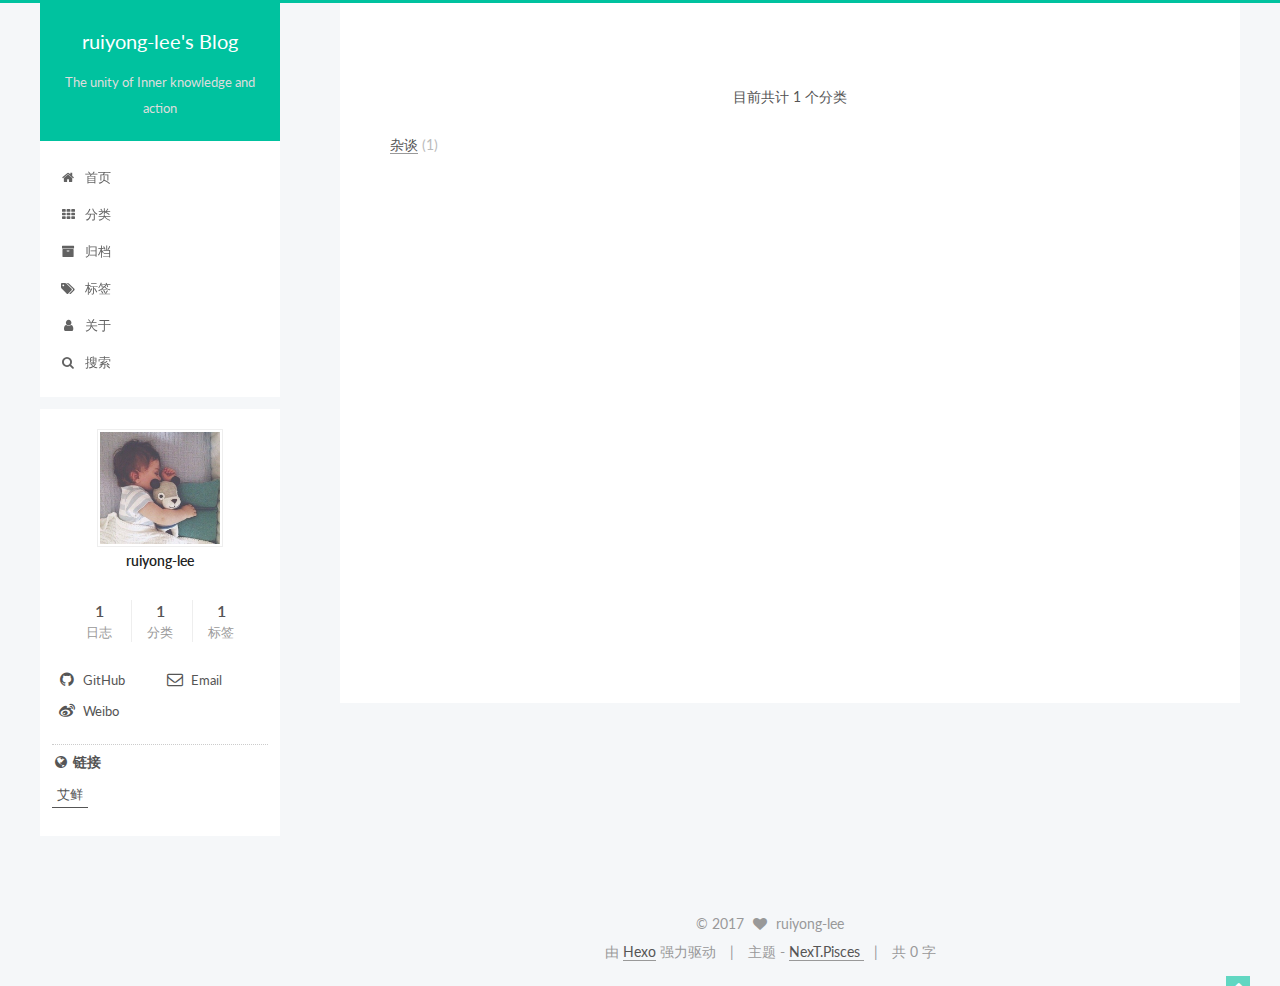
<file: categories/index.html>
<!doctype html>



  


<html class="theme-next pisces use-motion" lang="zh-Hans">
<head>
  <meta charset="UTF-8"/>
<meta http-equiv="X-UA-Compatible" content="IE=edge" />
<meta name="viewport" content="width=device-width, initial-scale=1, maximum-scale=1"/>









<meta http-equiv="Cache-Control" content="no-transform" />
<meta http-equiv="Cache-Control" content="no-siteapp" />















  
  
  <link href="/lib/fancybox/source/jquery.fancybox.css?v=2.1.5" rel="stylesheet" type="text/css" />




  
  
  
  

  
    
    
  

  

  

  

  

  
    
    
    <link href="//fonts.googleapis.com/css?family=Lato:300,300italic,400,400italic,700,700italic&subset=latin,latin-ext" rel="stylesheet" type="text/css">
  






<link href="/lib/font-awesome/css/font-awesome.min.css?v=4.6.2" rel="stylesheet" type="text/css" />

<link href="/css/main.css?v=5.1.1" rel="stylesheet" type="text/css" />


  <meta name="keywords" content="Hexo, NexT" />








  <link rel="shortcut icon" type="image/x-icon" href="/favicon.ico?v=5.1.1" />






<meta property="og:type" content="website">
<meta property="og:title" content="ruiyong-lee&#39;s Blog">
<meta property="og:url" content="http://yoursite.com/categories/index.html">
<meta property="og:site_name" content="ruiyong-lee&#39;s Blog">
<meta property="og:updated_time" content="2017-07-04T09:06:58.033Z">
<meta name="twitter:card" content="summary">
<meta name="twitter:title" content="ruiyong-lee&#39;s Blog">



<script type="text/javascript" id="hexo.configurations">
  var NexT = window.NexT || {};
  var CONFIG = {
    root: '/',
    scheme: 'Pisces',
    sidebar: {"position":"left","display":"post","offset":12,"offset_float":0,"b2t":false,"scrollpercent":false},
    fancybox: true,
    motion: true,
    duoshuo: {
      userId: '0',
      author: '博主'
    },
    algolia: {
      applicationID: '',
      apiKey: '',
      indexName: '',
      hits: {"per_page":10},
      labels: {"input_placeholder":"Search for Posts","hits_empty":"We didn't find any results for the search: ${query}","hits_stats":"${hits} results found in ${time} ms"}
    }
  };
</script>



  <link rel="canonical" href="http://yoursite.com/categories/"/>





  <title>分类 | ruiyong-lee's Blog</title>
  





  <script type="text/javascript">
    var _hmt = _hmt || [];
    (function() {
      var hm = document.createElement("script");
      hm.src = "https://hm.baidu.com/hm.js?9392be110a7f8060ae23d61b013b8909";
      var s = document.getElementsByTagName("script")[0];
      s.parentNode.insertBefore(hm, s);
    })();
  </script>










</head>

<body itemscope itemtype="http://schema.org/WebPage" lang="zh-Hans">

  
  
    
  

  <div class="container sidebar-position-left page-post-detail ">
    <div class="headband"></div>

    <header id="header" class="header" itemscope itemtype="http://schema.org/WPHeader">
      <div class="header-inner"><div class="site-brand-wrapper">
  <div class="site-meta ">
    

    <div class="custom-logo-site-title">
      <a href="/"  class="brand" rel="start">
        <span class="logo-line-before"><i></i></span>
        <span class="site-title">ruiyong-lee's Blog</span>
        <span class="logo-line-after"><i></i></span>
      </a>
    </div>
      
        <p class="site-subtitle">The unity of Inner knowledge and action</p>
      
  </div>

  <div class="site-nav-toggle">
    <button>
      <span class="btn-bar"></span>
      <span class="btn-bar"></span>
      <span class="btn-bar"></span>
    </button>
  </div>
</div>

<nav class="site-nav">
  

  
    <ul id="menu" class="menu">
      
        
        <li class="menu-item menu-item-home">
          <a href="/" rel="section">
            
              <i class="menu-item-icon fa fa-fw fa-home"></i> <br />
            
            首页
          </a>
        </li>
      
        
        <li class="menu-item menu-item-categories">
          <a href="/categories/" rel="section">
            
              <i class="menu-item-icon fa fa-fw fa-th"></i> <br />
            
            分类
          </a>
        </li>
      
        
        <li class="menu-item menu-item-archives">
          <a href="/archives/" rel="section">
            
              <i class="menu-item-icon fa fa-fw fa-archive"></i> <br />
            
            归档
          </a>
        </li>
      
        
        <li class="menu-item menu-item-tags">
          <a href="/tags/" rel="section">
            
              <i class="menu-item-icon fa fa-fw fa-tags"></i> <br />
            
            标签
          </a>
        </li>
      
        
        <li class="menu-item menu-item-about">
          <a href="/about/" rel="section">
            
              <i class="menu-item-icon fa fa-fw fa-user"></i> <br />
            
            关于
          </a>
        </li>
      

      
        <li class="menu-item menu-item-search">
          
            <a href="javascript:;" class="popup-trigger">
          
            
              <i class="menu-item-icon fa fa-search fa-fw"></i> <br />
            
            搜索
          </a>
        </li>
      
    </ul>
  

  
    <div class="site-search">
      
  <div class="popup search-popup local-search-popup">
  <div class="local-search-header clearfix">
    <span class="search-icon">
      <i class="fa fa-search"></i>
    </span>
    <span class="popup-btn-close">
      <i class="fa fa-times-circle"></i>
    </span>
    <div class="local-search-input-wrapper">
      <input autocomplete="off"
             placeholder="搜索..." spellcheck="false"
             type="text" id="local-search-input">
    </div>
  </div>
  <div id="local-search-result"></div>
</div>



    </div>
  
</nav>



 </div>
    </header>

    <main id="main" class="main">
      <div class="main-inner">
        <div class="content-wrap">
          <div id="content" class="content">
            

  <div id="posts" class="posts-expand">
  <header class="post-header">

	<h1 class="post-title" itemprop="name headline"></h1>



</header>

    
    
      <div class="category-all-page">
        <div class="category-all-title">
            目前共计 1 个分类
        </div>
        <div class="category-all">
          <ul class="category-list"><li class="category-list-item"><a class="category-list-link" href="/categories/杂谈/">杂谈</a><span class="category-list-count">1</span></li></ul>
        </div>
      </div>
    
  </div>


          </div>
          


          
  <div class="comments" id="comments">
    
      <div id="lv-container" data-id="city" data-uid="MTAyMC8yOTMxMi81ODgw"></div>
    
  </div>


        </div>
        
          
  
  <div class="sidebar-toggle">
    <div class="sidebar-toggle-line-wrap">
      <span class="sidebar-toggle-line sidebar-toggle-line-first"></span>
      <span class="sidebar-toggle-line sidebar-toggle-line-middle"></span>
      <span class="sidebar-toggle-line sidebar-toggle-line-last"></span>
    </div>
  </div>

  <aside id="sidebar" class="sidebar">
    <div class="sidebar-inner">

      

      

      <section class="site-overview sidebar-panel sidebar-panel-active">
        <div class="site-author motion-element" itemprop="author" itemscope itemtype="http://schema.org/Person">
          <img class="site-author-image" itemprop="image"
               src="/images/avatar.jpg"
               alt="ruiyong-lee" />
          <p class="site-author-name" itemprop="name">ruiyong-lee</p>
           
              <p class="site-description motion-element" itemprop="description"></p>
          
        </div>
        <nav class="site-state motion-element">

          
            <div class="site-state-item site-state-posts">
              <a href="/archives/">
                <span class="site-state-item-count">1</span>
                <span class="site-state-item-name">日志</span>
              </a>
            </div>
          

          
            
            
            <div class="site-state-item site-state-categories">
              <a href="/categories/index.html">
                <span class="site-state-item-count">1</span>
                <span class="site-state-item-name">分类</span>
              </a>
            </div>
          

          
            
            
            <div class="site-state-item site-state-tags">
              <a href="/tags/index.html">
                <span class="site-state-item-count">1</span>
                <span class="site-state-item-name">标签</span>
              </a>
            </div>
          

        </nav>

        

        <div class="links-of-author motion-element">
          
            
              <span class="links-of-author-item">
                <a href="https://github.com/ruiyong-lee" target="_blank" title="GitHub">
                  
                    <i class="fa fa-fw fa-github"></i>
                  
                  GitHub
                </a>
              </span>
            
              <span class="links-of-author-item">
                <a href="mailto:ruiyong.lee@gmail.com" target="_blank" title="Email">
                  
                    <i class="fa fa-fw fa-envelope-o"></i>
                  
                  Email
                </a>
              </span>
            
              <span class="links-of-author-item">
                <a href="http://weibo.com/lry210" target="_blank" title="Weibo">
                  
                    <i class="fa fa-fw fa-weibo"></i>
                  
                  Weibo
                </a>
              </span>
            
          
        </div>

        
        

        
        
          <div class="links-of-blogroll motion-element links-of-blogroll-inline">
            <div class="links-of-blogroll-title">
              <i class="fa  fa-fw fa-globe"></i>
              链接
            </div>
            <ul class="links-of-blogroll-list">
              
                <li class="links-of-blogroll-item">
                  <a href="http://www.atfresh.cn" title="艾鲜" target="_blank">艾鲜</a>
                </li>
              
            </ul>
          </div>
        

        


      </section>

      

      

    </div>
  </aside>


        
      </div>
    </main>

    <footer id="footer" class="footer">
      <div class="footer-inner">
        <div class="copyright" >
  
  &copy; 
  <span itemprop="copyrightYear">2017</span>
  <span class="with-love">
    <i class="fa fa-heart"></i>
  </span>
  <span class="author" itemprop="copyrightHolder">ruiyong-lee</span>
</div>


<div class="powered-by">
  由 <a class="theme-link" href="https://hexo.io">Hexo</a> 强力驱动
</div>

<div class="theme-info">
  主题 -
  <a class="theme-link" href="https://github.com/iissnan/hexo-theme-next">
    NexT.Pisces
  </a>
</div>

<div class="total-count">
  共 0 字
</div>


        

        
      </div>
    </footer>

    
      <div class="back-to-top">
        <i class="fa fa-arrow-up"></i>
        
      </div>
    

  </div>

  

<script type="text/javascript">
  if (Object.prototype.toString.call(window.Promise) !== '[object Function]') {
    window.Promise = null;
  }
</script>









  












  
  <script type="text/javascript" src="/lib/jquery/index.js?v=2.1.3"></script>

  
  <script type="text/javascript" src="/lib/fastclick/lib/fastclick.min.js?v=1.0.6"></script>

  
  <script type="text/javascript" src="/lib/jquery_lazyload/jquery.lazyload.js?v=1.9.7"></script>

  
  <script type="text/javascript" src="/lib/velocity/velocity.min.js?v=1.2.1"></script>

  
  <script type="text/javascript" src="/lib/velocity/velocity.ui.min.js?v=1.2.1"></script>

  
  <script type="text/javascript" src="/lib/fancybox/source/jquery.fancybox.pack.js?v=2.1.5"></script>


  


  <script type="text/javascript" src="/js/src/utils.js?v=5.1.1"></script>

  <script type="text/javascript" src="/js/src/motion.js?v=5.1.1"></script>



  
  


  <script type="text/javascript" src="/js/src/affix.js?v=5.1.1"></script>

  <script type="text/javascript" src="/js/src/schemes/pisces.js?v=5.1.1"></script>



  
    <script type="text/javascript" src="/js/src/scrollspy.js?v=5.1.1"></script>
<script type="text/javascript" src="/js/src/post-details.js?v=5.1.1"></script>

  

  


  <script type="text/javascript" src="/js/src/bootstrap.js?v=5.1.1"></script>



  


  




	





  





  





  
    <script type="text/javascript">
      (function(d, s) {
        var j, e = d.getElementsByTagName(s)[0];
        if (typeof LivereTower === 'function') { return; }
        j = d.createElement(s);
        j.src = 'https://cdn-city.livere.com/js/embed.dist.js';
        j.async = true;
        e.parentNode.insertBefore(j, e);
      })(document, 'script');
    </script>
  






  

  <script type="text/javascript">
    // Popup Window;
    var isfetched = false;
    var isXml = true;
    // Search DB path;
    var search_path = "search.xml";
    if (search_path.length === 0) {
      search_path = "search.xml";
    } else if (/json$/i.test(search_path)) {
      isXml = false;
    }
    var path = "/" + search_path;
    // monitor main search box;

    var onPopupClose = function (e) {
      $('.popup').hide();
      $('#local-search-input').val('');
      $('.search-result-list').remove();
      $('#no-result').remove();
      $(".local-search-pop-overlay").remove();
      $('body').css('overflow', '');
    }

    function proceedsearch() {
      $("body")
        .append('<div class="search-popup-overlay local-search-pop-overlay"></div>')
        .css('overflow', 'hidden');
      $('.search-popup-overlay').click(onPopupClose);
      $('.popup').toggle();
      var $localSearchInput = $('#local-search-input');
      $localSearchInput.attr("autocapitalize", "none");
      $localSearchInput.attr("autocorrect", "off");
      $localSearchInput.focus();
    }

    // search function;
    var searchFunc = function(path, search_id, content_id) {
      'use strict';

      // start loading animation
      $("body")
        .append('<div class="search-popup-overlay local-search-pop-overlay">' +
          '<div id="search-loading-icon">' +
          '<i class="fa fa-spinner fa-pulse fa-5x fa-fw"></i>' +
          '</div>' +
          '</div>')
        .css('overflow', 'hidden');
      $("#search-loading-icon").css('margin', '20% auto 0 auto').css('text-align', 'center');

      $.ajax({
        url: path,
        dataType: isXml ? "xml" : "json",
        async: true,
        success: function(res) {
          // get the contents from search data
          isfetched = true;
          $('.popup').detach().appendTo('.header-inner');
          var datas = isXml ? $("entry", res).map(function() {
            return {
              title: $("title", this).text(),
              content: $("content",this).text(),
              url: $("url" , this).text()
            };
          }).get() : res;
          var input = document.getElementById(search_id);
          var resultContent = document.getElementById(content_id);
          var inputEventFunction = function() {
            var searchText = input.value.trim().toLowerCase();
            var keywords = searchText.split(/[\s\-]+/);
            if (keywords.length > 1) {
              keywords.push(searchText);
            }
            var resultItems = [];
            if (searchText.length > 0) {
              // perform local searching
              datas.forEach(function(data) {
                var isMatch = false;
                var hitCount = 0;
                var searchTextCount = 0;
                var title = data.title.trim();
                var titleInLowerCase = title.toLowerCase();
                var content = data.content.trim().replace(/<[^>]+>/g,"");
                var contentInLowerCase = content.toLowerCase();
                var articleUrl = decodeURIComponent(data.url);
                var indexOfTitle = [];
                var indexOfContent = [];
                // only match articles with not empty titles
                if(title != '') {
                  keywords.forEach(function(keyword) {
                    function getIndexByWord(word, text, caseSensitive) {
                      var wordLen = word.length;
                      if (wordLen === 0) {
                        return [];
                      }
                      var startPosition = 0, position = [], index = [];
                      if (!caseSensitive) {
                        text = text.toLowerCase();
                        word = word.toLowerCase();
                      }
                      while ((position = text.indexOf(word, startPosition)) > -1) {
                        index.push({position: position, word: word});
                        startPosition = position + wordLen;
                      }
                      return index;
                    }

                    indexOfTitle = indexOfTitle.concat(getIndexByWord(keyword, titleInLowerCase, false));
                    indexOfContent = indexOfContent.concat(getIndexByWord(keyword, contentInLowerCase, false));
                  });
                  if (indexOfTitle.length > 0 || indexOfContent.length > 0) {
                    isMatch = true;
                    hitCount = indexOfTitle.length + indexOfContent.length;
                  }
                }

                // show search results

                if (isMatch) {
                  // sort index by position of keyword

                  [indexOfTitle, indexOfContent].forEach(function (index) {
                    index.sort(function (itemLeft, itemRight) {
                      if (itemRight.position !== itemLeft.position) {
                        return itemRight.position - itemLeft.position;
                      } else {
                        return itemLeft.word.length - itemRight.word.length;
                      }
                    });
                  });

                  // merge hits into slices

                  function mergeIntoSlice(text, start, end, index) {
                    var item = index[index.length - 1];
                    var position = item.position;
                    var word = item.word;
                    var hits = [];
                    var searchTextCountInSlice = 0;
                    while (position + word.length <= end && index.length != 0) {
                      if (word === searchText) {
                        searchTextCountInSlice++;
                      }
                      hits.push({position: position, length: word.length});
                      var wordEnd = position + word.length;

                      // move to next position of hit

                      index.pop();
                      while (index.length != 0) {
                        item = index[index.length - 1];
                        position = item.position;
                        word = item.word;
                        if (wordEnd > position) {
                          index.pop();
                        } else {
                          break;
                        }
                      }
                    }
                    searchTextCount += searchTextCountInSlice;
                    return {
                      hits: hits,
                      start: start,
                      end: end,
                      searchTextCount: searchTextCountInSlice
                    };
                  }

                  var slicesOfTitle = [];
                  if (indexOfTitle.length != 0) {
                    slicesOfTitle.push(mergeIntoSlice(title, 0, title.length, indexOfTitle));
                  }

                  var slicesOfContent = [];
                  while (indexOfContent.length != 0) {
                    var item = indexOfContent[indexOfContent.length - 1];
                    var position = item.position;
                    var word = item.word;
                    // cut out 100 characters
                    var start = position - 20;
                    var end = position + 80;
                    if(start < 0){
                      start = 0;
                    }
                    if (end < position + word.length) {
                      end = position + word.length;
                    }
                    if(end > content.length){
                      end = content.length;
                    }
                    slicesOfContent.push(mergeIntoSlice(content, start, end, indexOfContent));
                  }

                  // sort slices in content by search text's count and hits' count

                  slicesOfContent.sort(function (sliceLeft, sliceRight) {
                    if (sliceLeft.searchTextCount !== sliceRight.searchTextCount) {
                      return sliceRight.searchTextCount - sliceLeft.searchTextCount;
                    } else if (sliceLeft.hits.length !== sliceRight.hits.length) {
                      return sliceRight.hits.length - sliceLeft.hits.length;
                    } else {
                      return sliceLeft.start - sliceRight.start;
                    }
                  });

                  // select top N slices in content

                  var upperBound = parseInt('1');
                  if (upperBound >= 0) {
                    slicesOfContent = slicesOfContent.slice(0, upperBound);
                  }

                  // highlight title and content

                  function highlightKeyword(text, slice) {
                    var result = '';
                    var prevEnd = slice.start;
                    slice.hits.forEach(function (hit) {
                      result += text.substring(prevEnd, hit.position);
                      var end = hit.position + hit.length;
                      result += '<b class="search-keyword">' + text.substring(hit.position, end) + '</b>';
                      prevEnd = end;
                    });
                    result += text.substring(prevEnd, slice.end);
                    return result;
                  }

                  var resultItem = '';

                  if (slicesOfTitle.length != 0) {
                    resultItem += "<li><a href='" + articleUrl + "' class='search-result-title'>" + highlightKeyword(title, slicesOfTitle[0]) + "</a>";
                  } else {
                    resultItem += "<li><a href='" + articleUrl + "' class='search-result-title'>" + title + "</a>";
                  }

                  slicesOfContent.forEach(function (slice) {
                    resultItem += "<a href='" + articleUrl + "'>" +
                      "<p class=\"search-result\">" + highlightKeyword(content, slice) +
                      "...</p>" + "</a>";
                  });

                  resultItem += "</li>";
                  resultItems.push({
                    item: resultItem,
                    searchTextCount: searchTextCount,
                    hitCount: hitCount,
                    id: resultItems.length
                  });
                }
              })
            };
            if (keywords.length === 1 && keywords[0] === "") {
              resultContent.innerHTML = '<div id="no-result"><i class="fa fa-search fa-5x" /></div>'
            } else if (resultItems.length === 0) {
              resultContent.innerHTML = '<div id="no-result"><i class="fa fa-frown-o fa-5x" /></div>'
            } else {
              resultItems.sort(function (resultLeft, resultRight) {
                if (resultLeft.searchTextCount !== resultRight.searchTextCount) {
                  return resultRight.searchTextCount - resultLeft.searchTextCount;
                } else if (resultLeft.hitCount !== resultRight.hitCount) {
                  return resultRight.hitCount - resultLeft.hitCount;
                } else {
                  return resultRight.id - resultLeft.id;
                }
              });
              var searchResultList = '<ul class=\"search-result-list\">';
              resultItems.forEach(function (result) {
                searchResultList += result.item;
              })
              searchResultList += "</ul>";
              resultContent.innerHTML = searchResultList;
            }
          }

          if ('auto' === 'auto') {
            input.addEventListener('input', inputEventFunction);
          } else {
            $('.search-icon').click(inputEventFunction);
            input.addEventListener('keypress', function (event) {
              if (event.keyCode === 13) {
                inputEventFunction();
              }
            });
          }

          // remove loading animation
          $(".local-search-pop-overlay").remove();
          $('body').css('overflow', '');

          proceedsearch();
        }
      });
    }

    // handle and trigger popup window;
    $('.popup-trigger').click(function(e) {
      e.stopPropagation();
      if (isfetched === false) {
        searchFunc(path, 'local-search-input', 'local-search-result');
      } else {
        proceedsearch();
      };
    });

    $('.popup-btn-close').click(onPopupClose);
    $('.popup').click(function(e){
      e.stopPropagation();
    });
    $(document).on('keyup', function (event) {
      var shouldDismissSearchPopup = event.which === 27 &&
        $('.search-popup').is(':visible');
      if (shouldDismissSearchPopup) {
        onPopupClose();
      }
    });
  </script>





  

  
  <script src="https://cdn1.lncld.net/static/js/av-core-mini-0.6.1.js"></script>
  <script>AV.initialize("QzzbhIQJFwbImh5aeERPLjh0-gzGzoHsz", "A3j17dYY9ifzCjFleaAeS7hv");</script>
  <script>
    function showTime(Counter) {
      var query = new AV.Query(Counter);
      var entries = [];
      var $visitors = $(".leancloud_visitors");

      $visitors.each(function () {
        entries.push( $(this).attr("id").trim() );
      });

      query.containedIn('url', entries);
      query.find()
        .done(function (results) {
          var COUNT_CONTAINER_REF = '.leancloud-visitors-count';

          if (results.length === 0) {
            $visitors.find(COUNT_CONTAINER_REF).text(0);
            return;
          }

          for (var i = 0; i < results.length; i++) {
            var item = results[i];
            var url = item.get('url');
            var time = item.get('time');
            var element = document.getElementById(url);

            $(element).find(COUNT_CONTAINER_REF).text(time);
          }
          for(var i = 0; i < entries.length; i++) {
            var url = entries[i];
            var element = document.getElementById(url);
            var countSpan = $(element).find(COUNT_CONTAINER_REF);
            if( countSpan.text() == '') {
              countSpan.text(0);
            }
          }
        })
        .fail(function (object, error) {
          console.log("Error: " + error.code + " " + error.message);
        });
    }

    function addCount(Counter) {
      var $visitors = $(".leancloud_visitors");
      var url = $visitors.attr('id').trim();
      var title = $visitors.attr('data-flag-title').trim();
      var query = new AV.Query(Counter);

      query.equalTo("url", url);
      query.find({
        success: function(results) {
          if (results.length > 0) {
            var counter = results[0];
            counter.fetchWhenSave(true);
            counter.increment("time");
            counter.save(null, {
              success: function(counter) {
                var $element = $(document.getElementById(url));
                $element.find('.leancloud-visitors-count').text(counter.get('time'));
              },
              error: function(counter, error) {
                console.log('Failed to save Visitor num, with error message: ' + error.message);
              }
            });
          } else {
            var newcounter = new Counter();
            /* Set ACL */
            var acl = new AV.ACL();
            acl.setPublicReadAccess(true);
            acl.setPublicWriteAccess(true);
            newcounter.setACL(acl);
            /* End Set ACL */
            newcounter.set("title", title);
            newcounter.set("url", url);
            newcounter.set("time", 1);
            newcounter.save(null, {
              success: function(newcounter) {
                var $element = $(document.getElementById(url));
                $element.find('.leancloud-visitors-count').text(newcounter.get('time'));
              },
              error: function(newcounter, error) {
                console.log('Failed to create');
              }
            });
          }
        },
        error: function(error) {
          console.log('Error:' + error.code + " " + error.message);
        }
      });
    }

    $(function() {
      var Counter = AV.Object.extend("Counter");
      if ($('.leancloud_visitors').length == 1) {
        addCount(Counter);
      } else if ($('.post-title-link').length > 1) {
        showTime(Counter);
      }
    });
  </script>



  

  

  

  

  

</body>
</html>
</file>
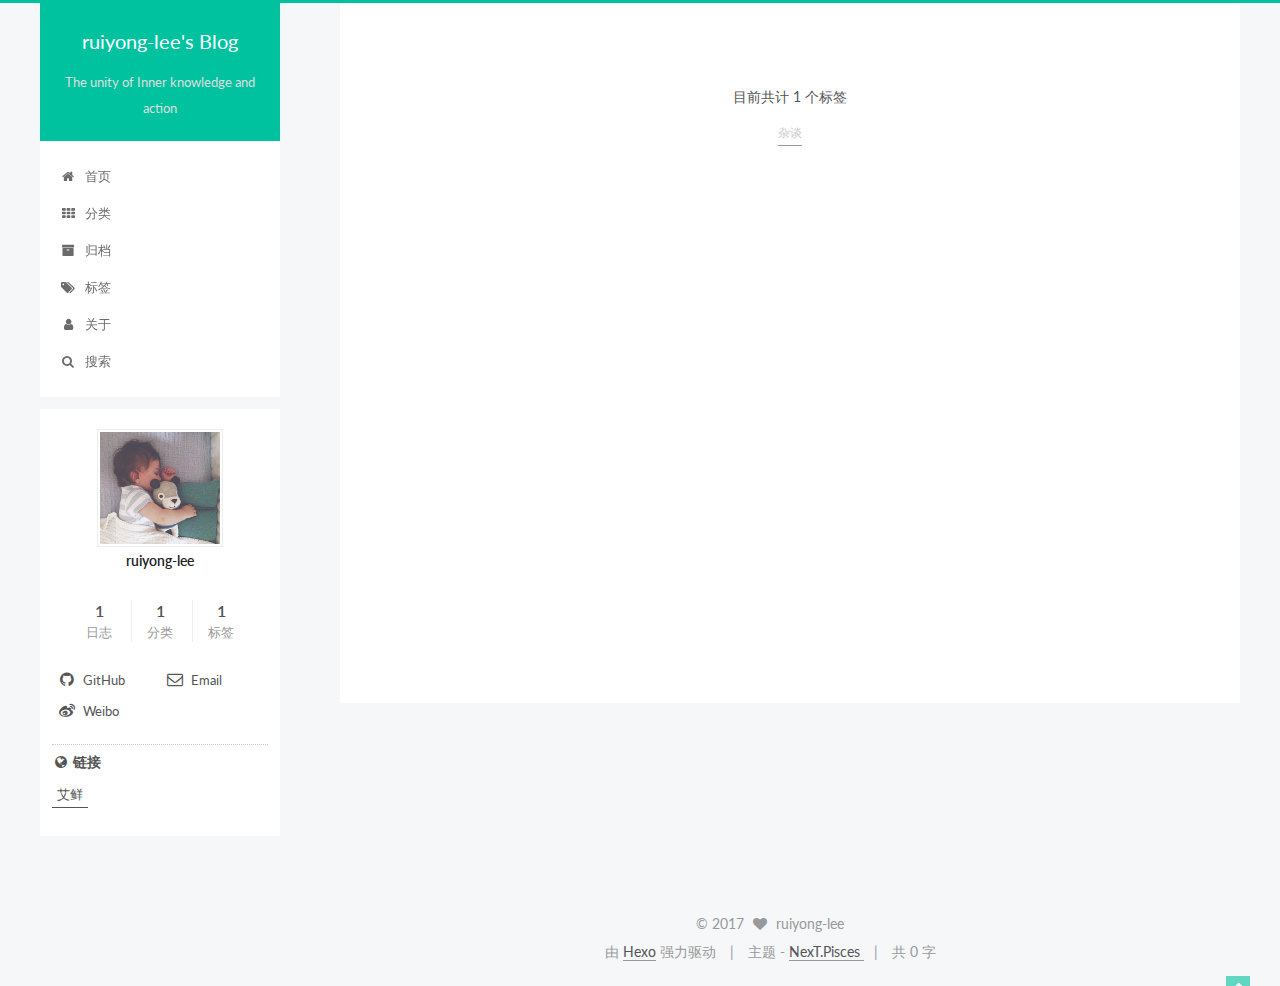
<file: tags/index.html>
<!doctype html>



  


<html class="theme-next pisces use-motion" lang="zh-Hans">
<head>
  <meta charset="UTF-8"/>
<meta http-equiv="X-UA-Compatible" content="IE=edge" />
<meta name="viewport" content="width=device-width, initial-scale=1, maximum-scale=1"/>









<meta http-equiv="Cache-Control" content="no-transform" />
<meta http-equiv="Cache-Control" content="no-siteapp" />















  
  
  <link href="/lib/fancybox/source/jquery.fancybox.css?v=2.1.5" rel="stylesheet" type="text/css" />




  
  
  
  

  
    
    
  

  

  

  

  

  
    
    
    <link href="//fonts.googleapis.com/css?family=Lato:300,300italic,400,400italic,700,700italic&subset=latin,latin-ext" rel="stylesheet" type="text/css">
  






<link href="/lib/font-awesome/css/font-awesome.min.css?v=4.6.2" rel="stylesheet" type="text/css" />

<link href="/css/main.css?v=5.1.1" rel="stylesheet" type="text/css" />


  <meta name="keywords" content="Hexo, NexT" />








  <link rel="shortcut icon" type="image/x-icon" href="/favicon.ico?v=5.1.1" />






<meta property="og:type" content="website">
<meta property="og:title" content="ruiyong-lee&#39;s Blog">
<meta property="og:url" content="http://yoursite.com/tags/index.html">
<meta property="og:site_name" content="ruiyong-lee&#39;s Blog">
<meta property="og:updated_time" content="2017-07-04T09:04:12.586Z">
<meta name="twitter:card" content="summary">
<meta name="twitter:title" content="ruiyong-lee&#39;s Blog">



<script type="text/javascript" id="hexo.configurations">
  var NexT = window.NexT || {};
  var CONFIG = {
    root: '/',
    scheme: 'Pisces',
    sidebar: {"position":"left","display":"post","offset":12,"offset_float":0,"b2t":false,"scrollpercent":false},
    fancybox: true,
    motion: true,
    duoshuo: {
      userId: '0',
      author: '博主'
    },
    algolia: {
      applicationID: '',
      apiKey: '',
      indexName: '',
      hits: {"per_page":10},
      labels: {"input_placeholder":"Search for Posts","hits_empty":"We didn't find any results for the search: ${query}","hits_stats":"${hits} results found in ${time} ms"}
    }
  };
</script>



  <link rel="canonical" href="http://yoursite.com/tags/"/>





  <title>标签 | ruiyong-lee's Blog</title>
  





  <script type="text/javascript">
    var _hmt = _hmt || [];
    (function() {
      var hm = document.createElement("script");
      hm.src = "https://hm.baidu.com/hm.js?9392be110a7f8060ae23d61b013b8909";
      var s = document.getElementsByTagName("script")[0];
      s.parentNode.insertBefore(hm, s);
    })();
  </script>










</head>

<body itemscope itemtype="http://schema.org/WebPage" lang="zh-Hans">

  
  
    
  

  <div class="container sidebar-position-left page-post-detail ">
    <div class="headband"></div>

    <header id="header" class="header" itemscope itemtype="http://schema.org/WPHeader">
      <div class="header-inner"><div class="site-brand-wrapper">
  <div class="site-meta ">
    

    <div class="custom-logo-site-title">
      <a href="/"  class="brand" rel="start">
        <span class="logo-line-before"><i></i></span>
        <span class="site-title">ruiyong-lee's Blog</span>
        <span class="logo-line-after"><i></i></span>
      </a>
    </div>
      
        <p class="site-subtitle">The unity of Inner knowledge and action</p>
      
  </div>

  <div class="site-nav-toggle">
    <button>
      <span class="btn-bar"></span>
      <span class="btn-bar"></span>
      <span class="btn-bar"></span>
    </button>
  </div>
</div>

<nav class="site-nav">
  

  
    <ul id="menu" class="menu">
      
        
        <li class="menu-item menu-item-home">
          <a href="/" rel="section">
            
              <i class="menu-item-icon fa fa-fw fa-home"></i> <br />
            
            首页
          </a>
        </li>
      
        
        <li class="menu-item menu-item-categories">
          <a href="/categories/" rel="section">
            
              <i class="menu-item-icon fa fa-fw fa-th"></i> <br />
            
            分类
          </a>
        </li>
      
        
        <li class="menu-item menu-item-archives">
          <a href="/archives/" rel="section">
            
              <i class="menu-item-icon fa fa-fw fa-archive"></i> <br />
            
            归档
          </a>
        </li>
      
        
        <li class="menu-item menu-item-tags">
          <a href="/tags/" rel="section">
            
              <i class="menu-item-icon fa fa-fw fa-tags"></i> <br />
            
            标签
          </a>
        </li>
      
        
        <li class="menu-item menu-item-about">
          <a href="/about/" rel="section">
            
              <i class="menu-item-icon fa fa-fw fa-user"></i> <br />
            
            关于
          </a>
        </li>
      

      
        <li class="menu-item menu-item-search">
          
            <a href="javascript:;" class="popup-trigger">
          
            
              <i class="menu-item-icon fa fa-search fa-fw"></i> <br />
            
            搜索
          </a>
        </li>
      
    </ul>
  

  
    <div class="site-search">
      
  <div class="popup search-popup local-search-popup">
  <div class="local-search-header clearfix">
    <span class="search-icon">
      <i class="fa fa-search"></i>
    </span>
    <span class="popup-btn-close">
      <i class="fa fa-times-circle"></i>
    </span>
    <div class="local-search-input-wrapper">
      <input autocomplete="off"
             placeholder="搜索..." spellcheck="false"
             type="text" id="local-search-input">
    </div>
  </div>
  <div id="local-search-result"></div>
</div>



    </div>
  
</nav>



 </div>
    </header>

    <main id="main" class="main">
      <div class="main-inner">
        <div class="content-wrap">
          <div id="content" class="content">
            

  <div id="posts" class="posts-expand">
  <header class="post-header">

	<h1 class="post-title" itemprop="name headline"></h1>



</header>

    
    
      <div class="tag-cloud">
        <div class="tag-cloud-title">
            目前共计 1 个标签
        </div>
        <div class="tag-cloud-tags">
          <a href="/tags/杂谈/" style="font-size: 12px; color: #ccc">杂谈</a>
        </div>
      </div>
    
  </div>


          </div>
          


          
  <div class="comments" id="comments">
    
      <div id="lv-container" data-id="city" data-uid="MTAyMC8yOTMxMi81ODgw"></div>
    
  </div>


        </div>
        
          
  
  <div class="sidebar-toggle">
    <div class="sidebar-toggle-line-wrap">
      <span class="sidebar-toggle-line sidebar-toggle-line-first"></span>
      <span class="sidebar-toggle-line sidebar-toggle-line-middle"></span>
      <span class="sidebar-toggle-line sidebar-toggle-line-last"></span>
    </div>
  </div>

  <aside id="sidebar" class="sidebar">
    <div class="sidebar-inner">

      

      

      <section class="site-overview sidebar-panel sidebar-panel-active">
        <div class="site-author motion-element" itemprop="author" itemscope itemtype="http://schema.org/Person">
          <img class="site-author-image" itemprop="image"
               src="/images/avatar.jpg"
               alt="ruiyong-lee" />
          <p class="site-author-name" itemprop="name">ruiyong-lee</p>
           
              <p class="site-description motion-element" itemprop="description"></p>
          
        </div>
        <nav class="site-state motion-element">

          
            <div class="site-state-item site-state-posts">
              <a href="/archives/">
                <span class="site-state-item-count">1</span>
                <span class="site-state-item-name">日志</span>
              </a>
            </div>
          

          
            
            
            <div class="site-state-item site-state-categories">
              <a href="/categories/index.html">
                <span class="site-state-item-count">1</span>
                <span class="site-state-item-name">分类</span>
              </a>
            </div>
          

          
            
            
            <div class="site-state-item site-state-tags">
              <a href="/tags/index.html">
                <span class="site-state-item-count">1</span>
                <span class="site-state-item-name">标签</span>
              </a>
            </div>
          

        </nav>

        

        <div class="links-of-author motion-element">
          
            
              <span class="links-of-author-item">
                <a href="https://github.com/ruiyong-lee" target="_blank" title="GitHub">
                  
                    <i class="fa fa-fw fa-github"></i>
                  
                  GitHub
                </a>
              </span>
            
              <span class="links-of-author-item">
                <a href="mailto:ruiyong.lee@gmail.com" target="_blank" title="Email">
                  
                    <i class="fa fa-fw fa-envelope-o"></i>
                  
                  Email
                </a>
              </span>
            
              <span class="links-of-author-item">
                <a href="http://weibo.com/lry210" target="_blank" title="Weibo">
                  
                    <i class="fa fa-fw fa-weibo"></i>
                  
                  Weibo
                </a>
              </span>
            
          
        </div>

        
        

        
        
          <div class="links-of-blogroll motion-element links-of-blogroll-inline">
            <div class="links-of-blogroll-title">
              <i class="fa  fa-fw fa-globe"></i>
              链接
            </div>
            <ul class="links-of-blogroll-list">
              
                <li class="links-of-blogroll-item">
                  <a href="http://www.atfresh.cn" title="艾鲜" target="_blank">艾鲜</a>
                </li>
              
            </ul>
          </div>
        

        


      </section>

      

      

    </div>
  </aside>


        
      </div>
    </main>

    <footer id="footer" class="footer">
      <div class="footer-inner">
        <div class="copyright" >
  
  &copy; 
  <span itemprop="copyrightYear">2017</span>
  <span class="with-love">
    <i class="fa fa-heart"></i>
  </span>
  <span class="author" itemprop="copyrightHolder">ruiyong-lee</span>
</div>


<div class="powered-by">
  由 <a class="theme-link" href="https://hexo.io">Hexo</a> 强力驱动
</div>

<div class="theme-info">
  主题 -
  <a class="theme-link" href="https://github.com/iissnan/hexo-theme-next">
    NexT.Pisces
  </a>
</div>

<div class="total-count">
  共 0 字
</div>


        

        
      </div>
    </footer>

    
      <div class="back-to-top">
        <i class="fa fa-arrow-up"></i>
        
      </div>
    

  </div>

  

<script type="text/javascript">
  if (Object.prototype.toString.call(window.Promise) !== '[object Function]') {
    window.Promise = null;
  }
</script>









  












  
  <script type="text/javascript" src="/lib/jquery/index.js?v=2.1.3"></script>

  
  <script type="text/javascript" src="/lib/fastclick/lib/fastclick.min.js?v=1.0.6"></script>

  
  <script type="text/javascript" src="/lib/jquery_lazyload/jquery.lazyload.js?v=1.9.7"></script>

  
  <script type="text/javascript" src="/lib/velocity/velocity.min.js?v=1.2.1"></script>

  
  <script type="text/javascript" src="/lib/velocity/velocity.ui.min.js?v=1.2.1"></script>

  
  <script type="text/javascript" src="/lib/fancybox/source/jquery.fancybox.pack.js?v=2.1.5"></script>


  


  <script type="text/javascript" src="/js/src/utils.js?v=5.1.1"></script>

  <script type="text/javascript" src="/js/src/motion.js?v=5.1.1"></script>



  
  


  <script type="text/javascript" src="/js/src/affix.js?v=5.1.1"></script>

  <script type="text/javascript" src="/js/src/schemes/pisces.js?v=5.1.1"></script>



  
    <script type="text/javascript" src="/js/src/scrollspy.js?v=5.1.1"></script>
<script type="text/javascript" src="/js/src/post-details.js?v=5.1.1"></script>

  

  


  <script type="text/javascript" src="/js/src/bootstrap.js?v=5.1.1"></script>



  


  




	





  





  





  
    <script type="text/javascript">
      (function(d, s) {
        var j, e = d.getElementsByTagName(s)[0];
        if (typeof LivereTower === 'function') { return; }
        j = d.createElement(s);
        j.src = 'https://cdn-city.livere.com/js/embed.dist.js';
        j.async = true;
        e.parentNode.insertBefore(j, e);
      })(document, 'script');
    </script>
  






  

  <script type="text/javascript">
    // Popup Window;
    var isfetched = false;
    var isXml = true;
    // Search DB path;
    var search_path = "search.xml";
    if (search_path.length === 0) {
      search_path = "search.xml";
    } else if (/json$/i.test(search_path)) {
      isXml = false;
    }
    var path = "/" + search_path;
    // monitor main search box;

    var onPopupClose = function (e) {
      $('.popup').hide();
      $('#local-search-input').val('');
      $('.search-result-list').remove();
      $('#no-result').remove();
      $(".local-search-pop-overlay").remove();
      $('body').css('overflow', '');
    }

    function proceedsearch() {
      $("body")
        .append('<div class="search-popup-overlay local-search-pop-overlay"></div>')
        .css('overflow', 'hidden');
      $('.search-popup-overlay').click(onPopupClose);
      $('.popup').toggle();
      var $localSearchInput = $('#local-search-input');
      $localSearchInput.attr("autocapitalize", "none");
      $localSearchInput.attr("autocorrect", "off");
      $localSearchInput.focus();
    }

    // search function;
    var searchFunc = function(path, search_id, content_id) {
      'use strict';

      // start loading animation
      $("body")
        .append('<div class="search-popup-overlay local-search-pop-overlay">' +
          '<div id="search-loading-icon">' +
          '<i class="fa fa-spinner fa-pulse fa-5x fa-fw"></i>' +
          '</div>' +
          '</div>')
        .css('overflow', 'hidden');
      $("#search-loading-icon").css('margin', '20% auto 0 auto').css('text-align', 'center');

      $.ajax({
        url: path,
        dataType: isXml ? "xml" : "json",
        async: true,
        success: function(res) {
          // get the contents from search data
          isfetched = true;
          $('.popup').detach().appendTo('.header-inner');
          var datas = isXml ? $("entry", res).map(function() {
            return {
              title: $("title", this).text(),
              content: $("content",this).text(),
              url: $("url" , this).text()
            };
          }).get() : res;
          var input = document.getElementById(search_id);
          var resultContent = document.getElementById(content_id);
          var inputEventFunction = function() {
            var searchText = input.value.trim().toLowerCase();
            var keywords = searchText.split(/[\s\-]+/);
            if (keywords.length > 1) {
              keywords.push(searchText);
            }
            var resultItems = [];
            if (searchText.length > 0) {
              // perform local searching
              datas.forEach(function(data) {
                var isMatch = false;
                var hitCount = 0;
                var searchTextCount = 0;
                var title = data.title.trim();
                var titleInLowerCase = title.toLowerCase();
                var content = data.content.trim().replace(/<[^>]+>/g,"");
                var contentInLowerCase = content.toLowerCase();
                var articleUrl = decodeURIComponent(data.url);
                var indexOfTitle = [];
                var indexOfContent = [];
                // only match articles with not empty titles
                if(title != '') {
                  keywords.forEach(function(keyword) {
                    function getIndexByWord(word, text, caseSensitive) {
                      var wordLen = word.length;
                      if (wordLen === 0) {
                        return [];
                      }
                      var startPosition = 0, position = [], index = [];
                      if (!caseSensitive) {
                        text = text.toLowerCase();
                        word = word.toLowerCase();
                      }
                      while ((position = text.indexOf(word, startPosition)) > -1) {
                        index.push({position: position, word: word});
                        startPosition = position + wordLen;
                      }
                      return index;
                    }

                    indexOfTitle = indexOfTitle.concat(getIndexByWord(keyword, titleInLowerCase, false));
                    indexOfContent = indexOfContent.concat(getIndexByWord(keyword, contentInLowerCase, false));
                  });
                  if (indexOfTitle.length > 0 || indexOfContent.length > 0) {
                    isMatch = true;
                    hitCount = indexOfTitle.length + indexOfContent.length;
                  }
                }

                // show search results

                if (isMatch) {
                  // sort index by position of keyword

                  [indexOfTitle, indexOfContent].forEach(function (index) {
                    index.sort(function (itemLeft, itemRight) {
                      if (itemRight.position !== itemLeft.position) {
                        return itemRight.position - itemLeft.position;
                      } else {
                        return itemLeft.word.length - itemRight.word.length;
                      }
                    });
                  });

                  // merge hits into slices

                  function mergeIntoSlice(text, start, end, index) {
                    var item = index[index.length - 1];
                    var position = item.position;
                    var word = item.word;
                    var hits = [];
                    var searchTextCountInSlice = 0;
                    while (position + word.length <= end && index.length != 0) {
                      if (word === searchText) {
                        searchTextCountInSlice++;
                      }
                      hits.push({position: position, length: word.length});
                      var wordEnd = position + word.length;

                      // move to next position of hit

                      index.pop();
                      while (index.length != 0) {
                        item = index[index.length - 1];
                        position = item.position;
                        word = item.word;
                        if (wordEnd > position) {
                          index.pop();
                        } else {
                          break;
                        }
                      }
                    }
                    searchTextCount += searchTextCountInSlice;
                    return {
                      hits: hits,
                      start: start,
                      end: end,
                      searchTextCount: searchTextCountInSlice
                    };
                  }

                  var slicesOfTitle = [];
                  if (indexOfTitle.length != 0) {
                    slicesOfTitle.push(mergeIntoSlice(title, 0, title.length, indexOfTitle));
                  }

                  var slicesOfContent = [];
                  while (indexOfContent.length != 0) {
                    var item = indexOfContent[indexOfContent.length - 1];
                    var position = item.position;
                    var word = item.word;
                    // cut out 100 characters
                    var start = position - 20;
                    var end = position + 80;
                    if(start < 0){
                      start = 0;
                    }
                    if (end < position + word.length) {
                      end = position + word.length;
                    }
                    if(end > content.length){
                      end = content.length;
                    }
                    slicesOfContent.push(mergeIntoSlice(content, start, end, indexOfContent));
                  }

                  // sort slices in content by search text's count and hits' count

                  slicesOfContent.sort(function (sliceLeft, sliceRight) {
                    if (sliceLeft.searchTextCount !== sliceRight.searchTextCount) {
                      return sliceRight.searchTextCount - sliceLeft.searchTextCount;
                    } else if (sliceLeft.hits.length !== sliceRight.hits.length) {
                      return sliceRight.hits.length - sliceLeft.hits.length;
                    } else {
                      return sliceLeft.start - sliceRight.start;
                    }
                  });

                  // select top N slices in content

                  var upperBound = parseInt('1');
                  if (upperBound >= 0) {
                    slicesOfContent = slicesOfContent.slice(0, upperBound);
                  }

                  // highlight title and content

                  function highlightKeyword(text, slice) {
                    var result = '';
                    var prevEnd = slice.start;
                    slice.hits.forEach(function (hit) {
                      result += text.substring(prevEnd, hit.position);
                      var end = hit.position + hit.length;
                      result += '<b class="search-keyword">' + text.substring(hit.position, end) + '</b>';
                      prevEnd = end;
                    });
                    result += text.substring(prevEnd, slice.end);
                    return result;
                  }

                  var resultItem = '';

                  if (slicesOfTitle.length != 0) {
                    resultItem += "<li><a href='" + articleUrl + "' class='search-result-title'>" + highlightKeyword(title, slicesOfTitle[0]) + "</a>";
                  } else {
                    resultItem += "<li><a href='" + articleUrl + "' class='search-result-title'>" + title + "</a>";
                  }

                  slicesOfContent.forEach(function (slice) {
                    resultItem += "<a href='" + articleUrl + "'>" +
                      "<p class=\"search-result\">" + highlightKeyword(content, slice) +
                      "...</p>" + "</a>";
                  });

                  resultItem += "</li>";
                  resultItems.push({
                    item: resultItem,
                    searchTextCount: searchTextCount,
                    hitCount: hitCount,
                    id: resultItems.length
                  });
                }
              })
            };
            if (keywords.length === 1 && keywords[0] === "") {
              resultContent.innerHTML = '<div id="no-result"><i class="fa fa-search fa-5x" /></div>'
            } else if (resultItems.length === 0) {
              resultContent.innerHTML = '<div id="no-result"><i class="fa fa-frown-o fa-5x" /></div>'
            } else {
              resultItems.sort(function (resultLeft, resultRight) {
                if (resultLeft.searchTextCount !== resultRight.searchTextCount) {
                  return resultRight.searchTextCount - resultLeft.searchTextCount;
                } else if (resultLeft.hitCount !== resultRight.hitCount) {
                  return resultRight.hitCount - resultLeft.hitCount;
                } else {
                  return resultRight.id - resultLeft.id;
                }
              });
              var searchResultList = '<ul class=\"search-result-list\">';
              resultItems.forEach(function (result) {
                searchResultList += result.item;
              })
              searchResultList += "</ul>";
              resultContent.innerHTML = searchResultList;
            }
          }

          if ('auto' === 'auto') {
            input.addEventListener('input', inputEventFunction);
          } else {
            $('.search-icon').click(inputEventFunction);
            input.addEventListener('keypress', function (event) {
              if (event.keyCode === 13) {
                inputEventFunction();
              }
            });
          }

          // remove loading animation
          $(".local-search-pop-overlay").remove();
          $('body').css('overflow', '');

          proceedsearch();
        }
      });
    }

    // handle and trigger popup window;
    $('.popup-trigger').click(function(e) {
      e.stopPropagation();
      if (isfetched === false) {
        searchFunc(path, 'local-search-input', 'local-search-result');
      } else {
        proceedsearch();
      };
    });

    $('.popup-btn-close').click(onPopupClose);
    $('.popup').click(function(e){
      e.stopPropagation();
    });
    $(document).on('keyup', function (event) {
      var shouldDismissSearchPopup = event.which === 27 &&
        $('.search-popup').is(':visible');
      if (shouldDismissSearchPopup) {
        onPopupClose();
      }
    });
  </script>





  

  
  <script src="https://cdn1.lncld.net/static/js/av-core-mini-0.6.1.js"></script>
  <script>AV.initialize("QzzbhIQJFwbImh5aeERPLjh0-gzGzoHsz", "A3j17dYY9ifzCjFleaAeS7hv");</script>
  <script>
    function showTime(Counter) {
      var query = new AV.Query(Counter);
      var entries = [];
      var $visitors = $(".leancloud_visitors");

      $visitors.each(function () {
        entries.push( $(this).attr("id").trim() );
      });

      query.containedIn('url', entries);
      query.find()
        .done(function (results) {
          var COUNT_CONTAINER_REF = '.leancloud-visitors-count';

          if (results.length === 0) {
            $visitors.find(COUNT_CONTAINER_REF).text(0);
            return;
          }

          for (var i = 0; i < results.length; i++) {
            var item = results[i];
            var url = item.get('url');
            var time = item.get('time');
            var element = document.getElementById(url);

            $(element).find(COUNT_CONTAINER_REF).text(time);
          }
          for(var i = 0; i < entries.length; i++) {
            var url = entries[i];
            var element = document.getElementById(url);
            var countSpan = $(element).find(COUNT_CONTAINER_REF);
            if( countSpan.text() == '') {
              countSpan.text(0);
            }
          }
        })
        .fail(function (object, error) {
          console.log("Error: " + error.code + " " + error.message);
        });
    }

    function addCount(Counter) {
      var $visitors = $(".leancloud_visitors");
      var url = $visitors.attr('id').trim();
      var title = $visitors.attr('data-flag-title').trim();
      var query = new AV.Query(Counter);

      query.equalTo("url", url);
      query.find({
        success: function(results) {
          if (results.length > 0) {
            var counter = results[0];
            counter.fetchWhenSave(true);
            counter.increment("time");
            counter.save(null, {
              success: function(counter) {
                var $element = $(document.getElementById(url));
                $element.find('.leancloud-visitors-count').text(counter.get('time'));
              },
              error: function(counter, error) {
                console.log('Failed to save Visitor num, with error message: ' + error.message);
              }
            });
          } else {
            var newcounter = new Counter();
            /* Set ACL */
            var acl = new AV.ACL();
            acl.setPublicReadAccess(true);
            acl.setPublicWriteAccess(true);
            newcounter.setACL(acl);
            /* End Set ACL */
            newcounter.set("title", title);
            newcounter.set("url", url);
            newcounter.set("time", 1);
            newcounter.save(null, {
              success: function(newcounter) {
                var $element = $(document.getElementById(url));
                $element.find('.leancloud-visitors-count').text(newcounter.get('time'));
              },
              error: function(newcounter, error) {
                console.log('Failed to create');
              }
            });
          }
        },
        error: function(error) {
          console.log('Error:' + error.code + " " + error.message);
        }
      });
    }

    $(function() {
      var Counter = AV.Object.extend("Counter");
      if ($('.leancloud_visitors').length == 1) {
        addCount(Counter);
      } else if ($('.post-title-link').length > 1) {
        showTime(Counter);
      }
    });
  </script>



  

  

  

  

  

</body>
</html>
</file>
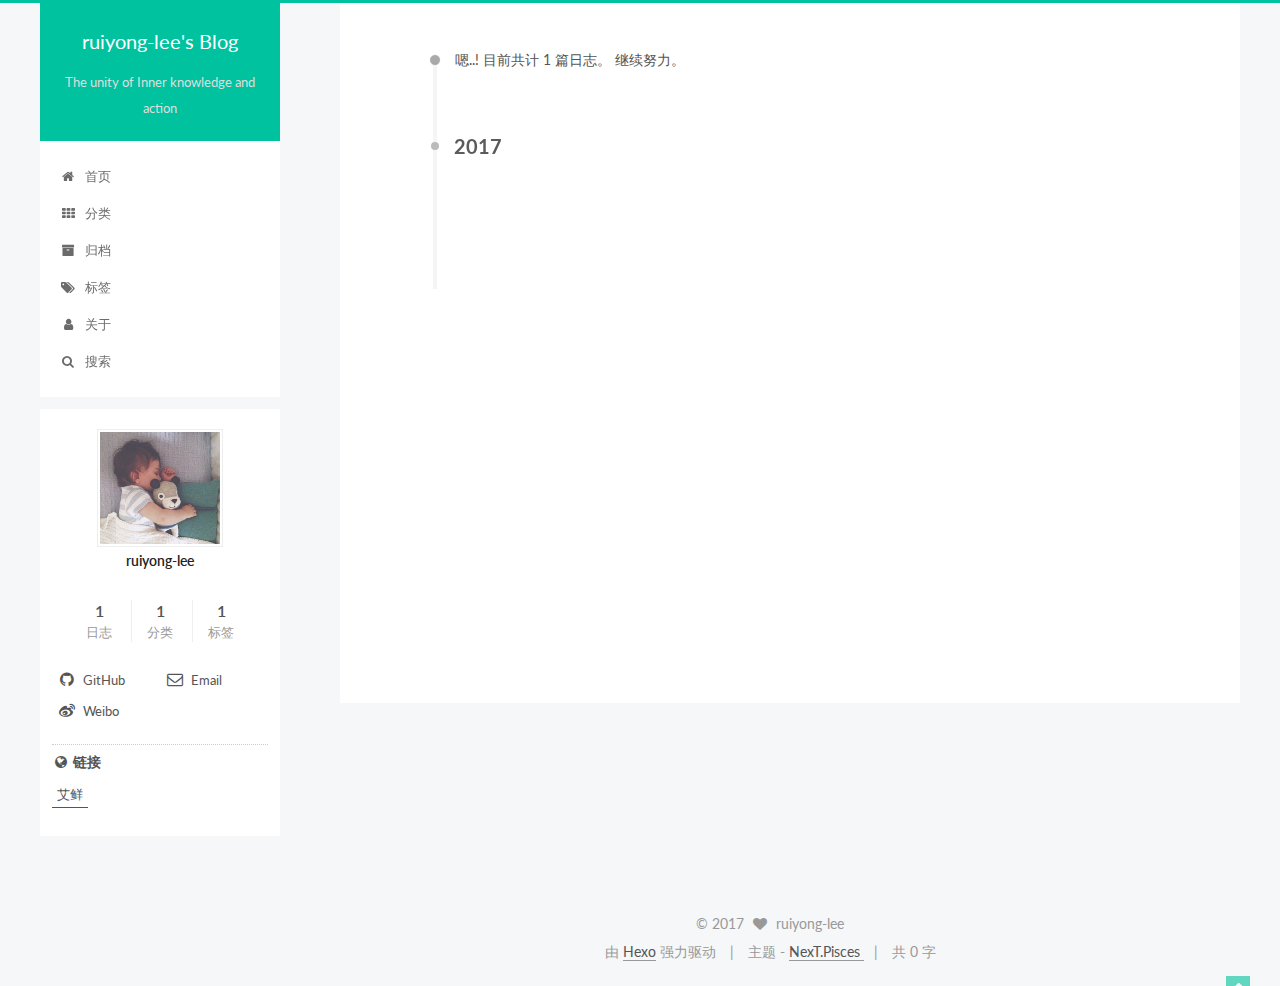
<file: archives/2017/index.html>
<!doctype html>



  


<html class="theme-next pisces use-motion" lang="zh-Hans">
<head>
  <meta charset="UTF-8"/>
<meta http-equiv="X-UA-Compatible" content="IE=edge" />
<meta name="viewport" content="width=device-width, initial-scale=1, maximum-scale=1"/>









<meta http-equiv="Cache-Control" content="no-transform" />
<meta http-equiv="Cache-Control" content="no-siteapp" />















  
  
  <link href="/lib/fancybox/source/jquery.fancybox.css?v=2.1.5" rel="stylesheet" type="text/css" />




  
  
  
  

  
    
    
  

  

  

  

  

  
    
    
    <link href="//fonts.googleapis.com/css?family=Lato:300,300italic,400,400italic,700,700italic&subset=latin,latin-ext" rel="stylesheet" type="text/css">
  






<link href="/lib/font-awesome/css/font-awesome.min.css?v=4.6.2" rel="stylesheet" type="text/css" />

<link href="/css/main.css?v=5.1.1" rel="stylesheet" type="text/css" />


  <meta name="keywords" content="Hexo, NexT" />








  <link rel="shortcut icon" type="image/x-icon" href="/favicon.ico?v=5.1.1" />






<meta property="og:type" content="website">
<meta property="og:title" content="ruiyong-lee&#39;s Blog">
<meta property="og:url" content="http://yoursite.com/archives/2017/index.html">
<meta property="og:site_name" content="ruiyong-lee&#39;s Blog">
<meta name="twitter:card" content="summary">
<meta name="twitter:title" content="ruiyong-lee&#39;s Blog">



<script type="text/javascript" id="hexo.configurations">
  var NexT = window.NexT || {};
  var CONFIG = {
    root: '/',
    scheme: 'Pisces',
    sidebar: {"position":"left","display":"post","offset":12,"offset_float":0,"b2t":false,"scrollpercent":false},
    fancybox: true,
    motion: true,
    duoshuo: {
      userId: '0',
      author: '博主'
    },
    algolia: {
      applicationID: '',
      apiKey: '',
      indexName: '',
      hits: {"per_page":10},
      labels: {"input_placeholder":"Search for Posts","hits_empty":"We didn't find any results for the search: ${query}","hits_stats":"${hits} results found in ${time} ms"}
    }
  };
</script>



  <link rel="canonical" href="http://yoursite.com/archives/2017/"/>





  <title>归档 | ruiyong-lee's Blog</title>
  





  <script type="text/javascript">
    var _hmt = _hmt || [];
    (function() {
      var hm = document.createElement("script");
      hm.src = "https://hm.baidu.com/hm.js?9392be110a7f8060ae23d61b013b8909";
      var s = document.getElementsByTagName("script")[0];
      s.parentNode.insertBefore(hm, s);
    })();
  </script>










</head>

<body itemscope itemtype="http://schema.org/WebPage" lang="zh-Hans">

  
  
    
  

  <div class="container sidebar-position-left  page-archive  ">
    <div class="headband"></div>

    <header id="header" class="header" itemscope itemtype="http://schema.org/WPHeader">
      <div class="header-inner"><div class="site-brand-wrapper">
  <div class="site-meta ">
    

    <div class="custom-logo-site-title">
      <a href="/"  class="brand" rel="start">
        <span class="logo-line-before"><i></i></span>
        <span class="site-title">ruiyong-lee's Blog</span>
        <span class="logo-line-after"><i></i></span>
      </a>
    </div>
      
        <p class="site-subtitle">The unity of Inner knowledge and action</p>
      
  </div>

  <div class="site-nav-toggle">
    <button>
      <span class="btn-bar"></span>
      <span class="btn-bar"></span>
      <span class="btn-bar"></span>
    </button>
  </div>
</div>

<nav class="site-nav">
  

  
    <ul id="menu" class="menu">
      
        
        <li class="menu-item menu-item-home">
          <a href="/" rel="section">
            
              <i class="menu-item-icon fa fa-fw fa-home"></i> <br />
            
            首页
          </a>
        </li>
      
        
        <li class="menu-item menu-item-categories">
          <a href="/categories/" rel="section">
            
              <i class="menu-item-icon fa fa-fw fa-th"></i> <br />
            
            分类
          </a>
        </li>
      
        
        <li class="menu-item menu-item-archives">
          <a href="/archives/" rel="section">
            
              <i class="menu-item-icon fa fa-fw fa-archive"></i> <br />
            
            归档
          </a>
        </li>
      
        
        <li class="menu-item menu-item-tags">
          <a href="/tags/" rel="section">
            
              <i class="menu-item-icon fa fa-fw fa-tags"></i> <br />
            
            标签
          </a>
        </li>
      
        
        <li class="menu-item menu-item-about">
          <a href="/about/" rel="section">
            
              <i class="menu-item-icon fa fa-fw fa-user"></i> <br />
            
            关于
          </a>
        </li>
      

      
        <li class="menu-item menu-item-search">
          
            <a href="javascript:;" class="popup-trigger">
          
            
              <i class="menu-item-icon fa fa-search fa-fw"></i> <br />
            
            搜索
          </a>
        </li>
      
    </ul>
  

  
    <div class="site-search">
      
  <div class="popup search-popup local-search-popup">
  <div class="local-search-header clearfix">
    <span class="search-icon">
      <i class="fa fa-search"></i>
    </span>
    <span class="popup-btn-close">
      <i class="fa fa-times-circle"></i>
    </span>
    <div class="local-search-input-wrapper">
      <input autocomplete="off"
             placeholder="搜索..." spellcheck="false"
             type="text" id="local-search-input">
    </div>
  </div>
  <div id="local-search-result"></div>
</div>



    </div>
  
</nav>



 </div>
    </header>

    <main id="main" class="main">
      <div class="main-inner">
        <div class="content-wrap">
          <div id="content" class="content">
            

  <section id="posts" class="posts-collapse">
    <span class="archive-move-on"></span>

    <span class="archive-page-counter">
      
      
      
        
      
      嗯..! 目前共计 1 篇日志。 继续努力。
    </span>

    

      
      
      

      
        
        <div class="collection-title">
          <h2 class="archive-year motion-element" id="archive-year-2017">2017</h2>
        </div>
      
      

      

  <article class="post post-type-normal" itemscope itemtype="http://schema.org/Article">
    <header class="post-header">

      <h2 class="post-title">
        
            <a class="post-title-link" href="/2017/07/10/开篇/" itemprop="url">
              
                <span itemprop="name">开篇</span>
              
            </a>
        
      </h2>

      <div class="post-meta">
        <time class="post-time" itemprop="dateCreated"
              datetime="2017-07-10T11:10:00+08:00"
              content="2017-07-10" >
          07-10
        </time>
      </div>

    </header>
  </article>



    

  </section>

  



          </div>
          


          

        </div>
        
          
  
  <div class="sidebar-toggle">
    <div class="sidebar-toggle-line-wrap">
      <span class="sidebar-toggle-line sidebar-toggle-line-first"></span>
      <span class="sidebar-toggle-line sidebar-toggle-line-middle"></span>
      <span class="sidebar-toggle-line sidebar-toggle-line-last"></span>
    </div>
  </div>

  <aside id="sidebar" class="sidebar">
    <div class="sidebar-inner">

      

      

      <section class="site-overview sidebar-panel sidebar-panel-active">
        <div class="site-author motion-element" itemprop="author" itemscope itemtype="http://schema.org/Person">
          <img class="site-author-image" itemprop="image"
               src="/images/avatar.jpg"
               alt="ruiyong-lee" />
          <p class="site-author-name" itemprop="name">ruiyong-lee</p>
           
              <p class="site-description motion-element" itemprop="description"></p>
          
        </div>
        <nav class="site-state motion-element">

          
            <div class="site-state-item site-state-posts">
              <a href="/archives/">
                <span class="site-state-item-count">1</span>
                <span class="site-state-item-name">日志</span>
              </a>
            </div>
          

          
            
            
            <div class="site-state-item site-state-categories">
              <a href="/categories/index.html">
                <span class="site-state-item-count">1</span>
                <span class="site-state-item-name">分类</span>
              </a>
            </div>
          

          
            
            
            <div class="site-state-item site-state-tags">
              <a href="/tags/index.html">
                <span class="site-state-item-count">1</span>
                <span class="site-state-item-name">标签</span>
              </a>
            </div>
          

        </nav>

        

        <div class="links-of-author motion-element">
          
            
              <span class="links-of-author-item">
                <a href="https://github.com/ruiyong-lee" target="_blank" title="GitHub">
                  
                    <i class="fa fa-fw fa-github"></i>
                  
                  GitHub
                </a>
              </span>
            
              <span class="links-of-author-item">
                <a href="mailto:ruiyong.lee@gmail.com" target="_blank" title="Email">
                  
                    <i class="fa fa-fw fa-envelope-o"></i>
                  
                  Email
                </a>
              </span>
            
              <span class="links-of-author-item">
                <a href="http://weibo.com/lry210" target="_blank" title="Weibo">
                  
                    <i class="fa fa-fw fa-weibo"></i>
                  
                  Weibo
                </a>
              </span>
            
          
        </div>

        
        

        
        
          <div class="links-of-blogroll motion-element links-of-blogroll-inline">
            <div class="links-of-blogroll-title">
              <i class="fa  fa-fw fa-globe"></i>
              链接
            </div>
            <ul class="links-of-blogroll-list">
              
                <li class="links-of-blogroll-item">
                  <a href="http://www.atfresh.cn" title="艾鲜" target="_blank">艾鲜</a>
                </li>
              
            </ul>
          </div>
        

        


      </section>

      

      

    </div>
  </aside>


        
      </div>
    </main>

    <footer id="footer" class="footer">
      <div class="footer-inner">
        <div class="copyright" >
  
  &copy; 
  <span itemprop="copyrightYear">2017</span>
  <span class="with-love">
    <i class="fa fa-heart"></i>
  </span>
  <span class="author" itemprop="copyrightHolder">ruiyong-lee</span>
</div>


<div class="powered-by">
  由 <a class="theme-link" href="https://hexo.io">Hexo</a> 强力驱动
</div>

<div class="theme-info">
  主题 -
  <a class="theme-link" href="https://github.com/iissnan/hexo-theme-next">
    NexT.Pisces
  </a>
</div>

<div class="total-count">
  共 0 字
</div>


        

        
      </div>
    </footer>

    
      <div class="back-to-top">
        <i class="fa fa-arrow-up"></i>
        
      </div>
    

  </div>

  

<script type="text/javascript">
  if (Object.prototype.toString.call(window.Promise) !== '[object Function]') {
    window.Promise = null;
  }
</script>









  












  
  <script type="text/javascript" src="/lib/jquery/index.js?v=2.1.3"></script>

  
  <script type="text/javascript" src="/lib/fastclick/lib/fastclick.min.js?v=1.0.6"></script>

  
  <script type="text/javascript" src="/lib/jquery_lazyload/jquery.lazyload.js?v=1.9.7"></script>

  
  <script type="text/javascript" src="/lib/velocity/velocity.min.js?v=1.2.1"></script>

  
  <script type="text/javascript" src="/lib/velocity/velocity.ui.min.js?v=1.2.1"></script>

  
  <script type="text/javascript" src="/lib/fancybox/source/jquery.fancybox.pack.js?v=2.1.5"></script>


  


  <script type="text/javascript" src="/js/src/utils.js?v=5.1.1"></script>

  <script type="text/javascript" src="/js/src/motion.js?v=5.1.1"></script>



  
  


  <script type="text/javascript" src="/js/src/affix.js?v=5.1.1"></script>

  <script type="text/javascript" src="/js/src/schemes/pisces.js?v=5.1.1"></script>



  
  
    <script type="text/javascript" id="motion.page.archive">
      $('.archive-year').velocity('transition.slideLeftIn');
    </script>
  


  


  <script type="text/javascript" src="/js/src/bootstrap.js?v=5.1.1"></script>



  


  




	





  





  





  






  

  <script type="text/javascript">
    // Popup Window;
    var isfetched = false;
    var isXml = true;
    // Search DB path;
    var search_path = "search.xml";
    if (search_path.length === 0) {
      search_path = "search.xml";
    } else if (/json$/i.test(search_path)) {
      isXml = false;
    }
    var path = "/" + search_path;
    // monitor main search box;

    var onPopupClose = function (e) {
      $('.popup').hide();
      $('#local-search-input').val('');
      $('.search-result-list').remove();
      $('#no-result').remove();
      $(".local-search-pop-overlay").remove();
      $('body').css('overflow', '');
    }

    function proceedsearch() {
      $("body")
        .append('<div class="search-popup-overlay local-search-pop-overlay"></div>')
        .css('overflow', 'hidden');
      $('.search-popup-overlay').click(onPopupClose);
      $('.popup').toggle();
      var $localSearchInput = $('#local-search-input');
      $localSearchInput.attr("autocapitalize", "none");
      $localSearchInput.attr("autocorrect", "off");
      $localSearchInput.focus();
    }

    // search function;
    var searchFunc = function(path, search_id, content_id) {
      'use strict';

      // start loading animation
      $("body")
        .append('<div class="search-popup-overlay local-search-pop-overlay">' +
          '<div id="search-loading-icon">' +
          '<i class="fa fa-spinner fa-pulse fa-5x fa-fw"></i>' +
          '</div>' +
          '</div>')
        .css('overflow', 'hidden');
      $("#search-loading-icon").css('margin', '20% auto 0 auto').css('text-align', 'center');

      $.ajax({
        url: path,
        dataType: isXml ? "xml" : "json",
        async: true,
        success: function(res) {
          // get the contents from search data
          isfetched = true;
          $('.popup').detach().appendTo('.header-inner');
          var datas = isXml ? $("entry", res).map(function() {
            return {
              title: $("title", this).text(),
              content: $("content",this).text(),
              url: $("url" , this).text()
            };
          }).get() : res;
          var input = document.getElementById(search_id);
          var resultContent = document.getElementById(content_id);
          var inputEventFunction = function() {
            var searchText = input.value.trim().toLowerCase();
            var keywords = searchText.split(/[\s\-]+/);
            if (keywords.length > 1) {
              keywords.push(searchText);
            }
            var resultItems = [];
            if (searchText.length > 0) {
              // perform local searching
              datas.forEach(function(data) {
                var isMatch = false;
                var hitCount = 0;
                var searchTextCount = 0;
                var title = data.title.trim();
                var titleInLowerCase = title.toLowerCase();
                var content = data.content.trim().replace(/<[^>]+>/g,"");
                var contentInLowerCase = content.toLowerCase();
                var articleUrl = decodeURIComponent(data.url);
                var indexOfTitle = [];
                var indexOfContent = [];
                // only match articles with not empty titles
                if(title != '') {
                  keywords.forEach(function(keyword) {
                    function getIndexByWord(word, text, caseSensitive) {
                      var wordLen = word.length;
                      if (wordLen === 0) {
                        return [];
                      }
                      var startPosition = 0, position = [], index = [];
                      if (!caseSensitive) {
                        text = text.toLowerCase();
                        word = word.toLowerCase();
                      }
                      while ((position = text.indexOf(word, startPosition)) > -1) {
                        index.push({position: position, word: word});
                        startPosition = position + wordLen;
                      }
                      return index;
                    }

                    indexOfTitle = indexOfTitle.concat(getIndexByWord(keyword, titleInLowerCase, false));
                    indexOfContent = indexOfContent.concat(getIndexByWord(keyword, contentInLowerCase, false));
                  });
                  if (indexOfTitle.length > 0 || indexOfContent.length > 0) {
                    isMatch = true;
                    hitCount = indexOfTitle.length + indexOfContent.length;
                  }
                }

                // show search results

                if (isMatch) {
                  // sort index by position of keyword

                  [indexOfTitle, indexOfContent].forEach(function (index) {
                    index.sort(function (itemLeft, itemRight) {
                      if (itemRight.position !== itemLeft.position) {
                        return itemRight.position - itemLeft.position;
                      } else {
                        return itemLeft.word.length - itemRight.word.length;
                      }
                    });
                  });

                  // merge hits into slices

                  function mergeIntoSlice(text, start, end, index) {
                    var item = index[index.length - 1];
                    var position = item.position;
                    var word = item.word;
                    var hits = [];
                    var searchTextCountInSlice = 0;
                    while (position + word.length <= end && index.length != 0) {
                      if (word === searchText) {
                        searchTextCountInSlice++;
                      }
                      hits.push({position: position, length: word.length});
                      var wordEnd = position + word.length;

                      // move to next position of hit

                      index.pop();
                      while (index.length != 0) {
                        item = index[index.length - 1];
                        position = item.position;
                        word = item.word;
                        if (wordEnd > position) {
                          index.pop();
                        } else {
                          break;
                        }
                      }
                    }
                    searchTextCount += searchTextCountInSlice;
                    return {
                      hits: hits,
                      start: start,
                      end: end,
                      searchTextCount: searchTextCountInSlice
                    };
                  }

                  var slicesOfTitle = [];
                  if (indexOfTitle.length != 0) {
                    slicesOfTitle.push(mergeIntoSlice(title, 0, title.length, indexOfTitle));
                  }

                  var slicesOfContent = [];
                  while (indexOfContent.length != 0) {
                    var item = indexOfContent[indexOfContent.length - 1];
                    var position = item.position;
                    var word = item.word;
                    // cut out 100 characters
                    var start = position - 20;
                    var end = position + 80;
                    if(start < 0){
                      start = 0;
                    }
                    if (end < position + word.length) {
                      end = position + word.length;
                    }
                    if(end > content.length){
                      end = content.length;
                    }
                    slicesOfContent.push(mergeIntoSlice(content, start, end, indexOfContent));
                  }

                  // sort slices in content by search text's count and hits' count

                  slicesOfContent.sort(function (sliceLeft, sliceRight) {
                    if (sliceLeft.searchTextCount !== sliceRight.searchTextCount) {
                      return sliceRight.searchTextCount - sliceLeft.searchTextCount;
                    } else if (sliceLeft.hits.length !== sliceRight.hits.length) {
                      return sliceRight.hits.length - sliceLeft.hits.length;
                    } else {
                      return sliceLeft.start - sliceRight.start;
                    }
                  });

                  // select top N slices in content

                  var upperBound = parseInt('1');
                  if (upperBound >= 0) {
                    slicesOfContent = slicesOfContent.slice(0, upperBound);
                  }

                  // highlight title and content

                  function highlightKeyword(text, slice) {
                    var result = '';
                    var prevEnd = slice.start;
                    slice.hits.forEach(function (hit) {
                      result += text.substring(prevEnd, hit.position);
                      var end = hit.position + hit.length;
                      result += '<b class="search-keyword">' + text.substring(hit.position, end) + '</b>';
                      prevEnd = end;
                    });
                    result += text.substring(prevEnd, slice.end);
                    return result;
                  }

                  var resultItem = '';

                  if (slicesOfTitle.length != 0) {
                    resultItem += "<li><a href='" + articleUrl + "' class='search-result-title'>" + highlightKeyword(title, slicesOfTitle[0]) + "</a>";
                  } else {
                    resultItem += "<li><a href='" + articleUrl + "' class='search-result-title'>" + title + "</a>";
                  }

                  slicesOfContent.forEach(function (slice) {
                    resultItem += "<a href='" + articleUrl + "'>" +
                      "<p class=\"search-result\">" + highlightKeyword(content, slice) +
                      "...</p>" + "</a>";
                  });

                  resultItem += "</li>";
                  resultItems.push({
                    item: resultItem,
                    searchTextCount: searchTextCount,
                    hitCount: hitCount,
                    id: resultItems.length
                  });
                }
              })
            };
            if (keywords.length === 1 && keywords[0] === "") {
              resultContent.innerHTML = '<div id="no-result"><i class="fa fa-search fa-5x" /></div>'
            } else if (resultItems.length === 0) {
              resultContent.innerHTML = '<div id="no-result"><i class="fa fa-frown-o fa-5x" /></div>'
            } else {
              resultItems.sort(function (resultLeft, resultRight) {
                if (resultLeft.searchTextCount !== resultRight.searchTextCount) {
                  return resultRight.searchTextCount - resultLeft.searchTextCount;
                } else if (resultLeft.hitCount !== resultRight.hitCount) {
                  return resultRight.hitCount - resultLeft.hitCount;
                } else {
                  return resultRight.id - resultLeft.id;
                }
              });
              var searchResultList = '<ul class=\"search-result-list\">';
              resultItems.forEach(function (result) {
                searchResultList += result.item;
              })
              searchResultList += "</ul>";
              resultContent.innerHTML = searchResultList;
            }
          }

          if ('auto' === 'auto') {
            input.addEventListener('input', inputEventFunction);
          } else {
            $('.search-icon').click(inputEventFunction);
            input.addEventListener('keypress', function (event) {
              if (event.keyCode === 13) {
                inputEventFunction();
              }
            });
          }

          // remove loading animation
          $(".local-search-pop-overlay").remove();
          $('body').css('overflow', '');

          proceedsearch();
        }
      });
    }

    // handle and trigger popup window;
    $('.popup-trigger').click(function(e) {
      e.stopPropagation();
      if (isfetched === false) {
        searchFunc(path, 'local-search-input', 'local-search-result');
      } else {
        proceedsearch();
      };
    });

    $('.popup-btn-close').click(onPopupClose);
    $('.popup').click(function(e){
      e.stopPropagation();
    });
    $(document).on('keyup', function (event) {
      var shouldDismissSearchPopup = event.which === 27 &&
        $('.search-popup').is(':visible');
      if (shouldDismissSearchPopup) {
        onPopupClose();
      }
    });
  </script>





  

  
  <script src="https://cdn1.lncld.net/static/js/av-core-mini-0.6.1.js"></script>
  <script>AV.initialize("QzzbhIQJFwbImh5aeERPLjh0-gzGzoHsz", "A3j17dYY9ifzCjFleaAeS7hv");</script>
  <script>
    function showTime(Counter) {
      var query = new AV.Query(Counter);
      var entries = [];
      var $visitors = $(".leancloud_visitors");

      $visitors.each(function () {
        entries.push( $(this).attr("id").trim() );
      });

      query.containedIn('url', entries);
      query.find()
        .done(function (results) {
          var COUNT_CONTAINER_REF = '.leancloud-visitors-count';

          if (results.length === 0) {
            $visitors.find(COUNT_CONTAINER_REF).text(0);
            return;
          }

          for (var i = 0; i < results.length; i++) {
            var item = results[i];
            var url = item.get('url');
            var time = item.get('time');
            var element = document.getElementById(url);

            $(element).find(COUNT_CONTAINER_REF).text(time);
          }
          for(var i = 0; i < entries.length; i++) {
            var url = entries[i];
            var element = document.getElementById(url);
            var countSpan = $(element).find(COUNT_CONTAINER_REF);
            if( countSpan.text() == '') {
              countSpan.text(0);
            }
          }
        })
        .fail(function (object, error) {
          console.log("Error: " + error.code + " " + error.message);
        });
    }

    function addCount(Counter) {
      var $visitors = $(".leancloud_visitors");
      var url = $visitors.attr('id').trim();
      var title = $visitors.attr('data-flag-title').trim();
      var query = new AV.Query(Counter);

      query.equalTo("url", url);
      query.find({
        success: function(results) {
          if (results.length > 0) {
            var counter = results[0];
            counter.fetchWhenSave(true);
            counter.increment("time");
            counter.save(null, {
              success: function(counter) {
                var $element = $(document.getElementById(url));
                $element.find('.leancloud-visitors-count').text(counter.get('time'));
              },
              error: function(counter, error) {
                console.log('Failed to save Visitor num, with error message: ' + error.message);
              }
            });
          } else {
            var newcounter = new Counter();
            /* Set ACL */
            var acl = new AV.ACL();
            acl.setPublicReadAccess(true);
            acl.setPublicWriteAccess(true);
            newcounter.setACL(acl);
            /* End Set ACL */
            newcounter.set("title", title);
            newcounter.set("url", url);
            newcounter.set("time", 1);
            newcounter.save(null, {
              success: function(newcounter) {
                var $element = $(document.getElementById(url));
                $element.find('.leancloud-visitors-count').text(newcounter.get('time'));
              },
              error: function(newcounter, error) {
                console.log('Failed to create');
              }
            });
          }
        },
        error: function(error) {
          console.log('Error:' + error.code + " " + error.message);
        }
      });
    }

    $(function() {
      var Counter = AV.Object.extend("Counter");
      if ($('.leancloud_visitors').length == 1) {
        addCount(Counter);
      } else if ($('.post-title-link').length > 1) {
        showTime(Counter);
      }
    });
  </script>



  

  

  

  

  

</body>
</html>
</file>
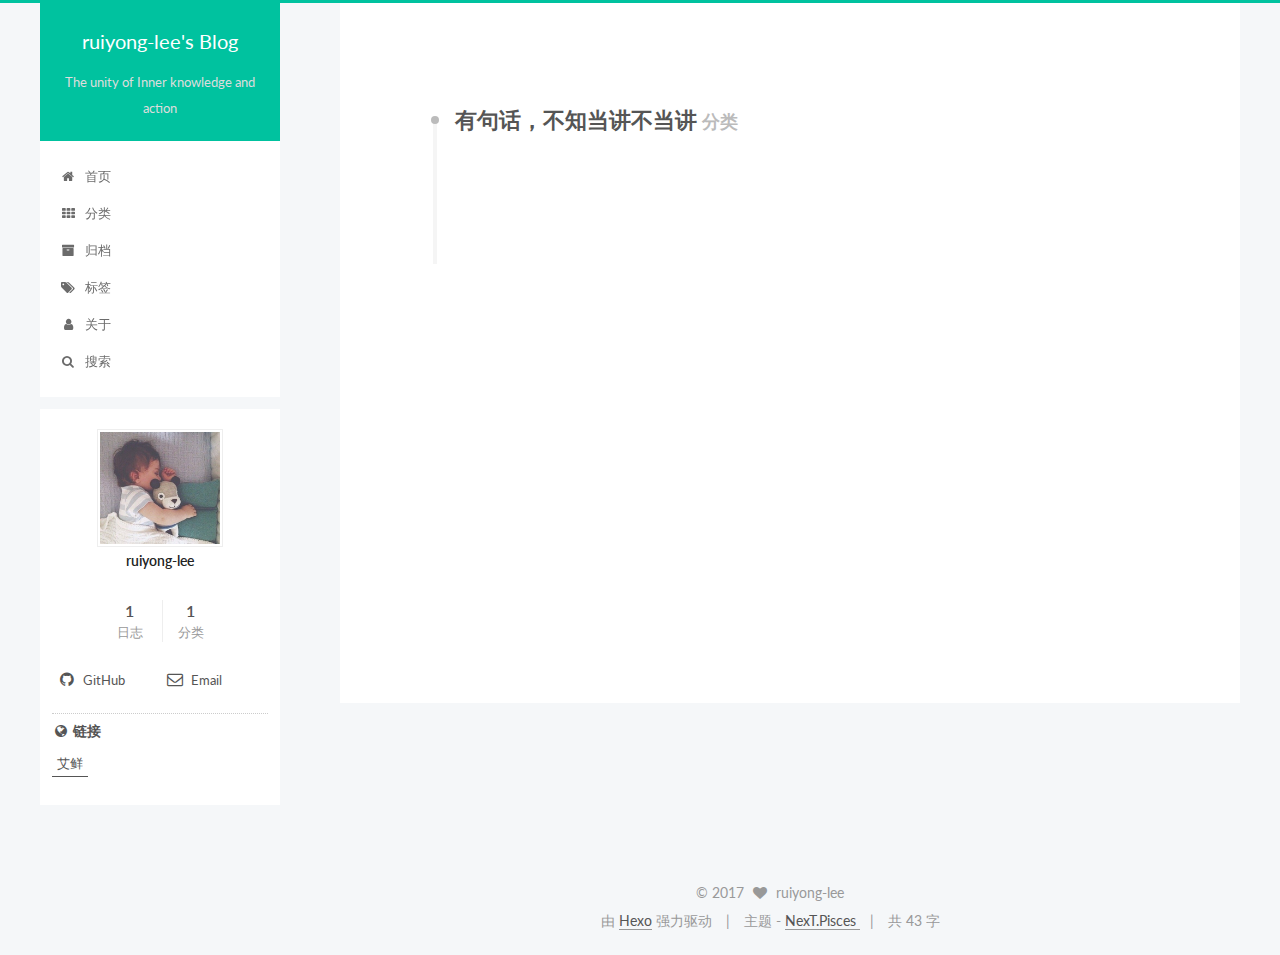
<file: categories/有句话，不知当讲不当讲/index.html>
<!doctype html>



  


<html class="theme-next pisces use-motion" lang="zh-Hans">
<head>
  <meta charset="UTF-8"/>
<meta http-equiv="X-UA-Compatible" content="IE=edge" />
<meta name="viewport" content="width=device-width, initial-scale=1, maximum-scale=1"/>









<meta http-equiv="Cache-Control" content="no-transform" />
<meta http-equiv="Cache-Control" content="no-siteapp" />















  
  
  <link href="/lib/fancybox/source/jquery.fancybox.css?v=2.1.5" rel="stylesheet" type="text/css" />




  
  
  
  

  
    
    
  

  

  

  

  

  
    
    
    <link href="//fonts.googleapis.com/css?family=Lato:300,300italic,400,400italic,700,700italic&subset=latin,latin-ext" rel="stylesheet" type="text/css">
  






<link href="/lib/font-awesome/css/font-awesome.min.css?v=4.6.2" rel="stylesheet" type="text/css" />

<link href="/css/main.css?v=5.1.1" rel="stylesheet" type="text/css" />


  <meta name="keywords" content="Hexo, NexT" />








  <link rel="shortcut icon" type="image/x-icon" href="/favicon.ico?v=5.1.1" />






<meta property="og:type" content="website">
<meta property="og:title" content="ruiyong-lee&#39;s Blog">
<meta property="og:url" content="http://yoursite.com/categories/有句话，不知当讲不当讲/index.html">
<meta property="og:site_name" content="ruiyong-lee&#39;s Blog">
<meta name="twitter:card" content="summary">
<meta name="twitter:title" content="ruiyong-lee&#39;s Blog">



<script type="text/javascript" id="hexo.configurations">
  var NexT = window.NexT || {};
  var CONFIG = {
    root: '/',
    scheme: 'Pisces',
    sidebar: {"position":"left","display":"post","offset":12,"offset_float":0,"b2t":false,"scrollpercent":false},
    fancybox: true,
    motion: true,
    duoshuo: {
      userId: '0',
      author: '博主'
    },
    algolia: {
      applicationID: '',
      apiKey: '',
      indexName: '',
      hits: {"per_page":10},
      labels: {"input_placeholder":"Search for Posts","hits_empty":"We didn't find any results for the search: ${query}","hits_stats":"${hits} results found in ${time} ms"}
    }
  };
</script>



  <link rel="canonical" href="http://yoursite.com/categories/有句话，不知当讲不当讲/"/>





  <title>分类: 有句话，不知当讲不当讲 | ruiyong-lee's Blog</title>
  





  <script type="text/javascript">
    var _hmt = _hmt || [];
    (function() {
      var hm = document.createElement("script");
      hm.src = "https://hm.baidu.com/hm.js?9392be110a7f8060ae23d61b013b8909";
      var s = document.getElementsByTagName("script")[0];
      s.parentNode.insertBefore(hm, s);
    })();
  </script>










</head>

<body itemscope itemtype="http://schema.org/WebPage" lang="zh-Hans">

  
  
    
  

  <div class="container sidebar-position-left  ">
    <div class="headband"></div>

    <header id="header" class="header" itemscope itemtype="http://schema.org/WPHeader">
      <div class="header-inner"><div class="site-brand-wrapper">
  <div class="site-meta ">
    

    <div class="custom-logo-site-title">
      <a href="/"  class="brand" rel="start">
        <span class="logo-line-before"><i></i></span>
        <span class="site-title">ruiyong-lee's Blog</span>
        <span class="logo-line-after"><i></i></span>
      </a>
    </div>
      
        <p class="site-subtitle">The unity of Inner knowledge and action</p>
      
  </div>

  <div class="site-nav-toggle">
    <button>
      <span class="btn-bar"></span>
      <span class="btn-bar"></span>
      <span class="btn-bar"></span>
    </button>
  </div>
</div>

<nav class="site-nav">
  

  
    <ul id="menu" class="menu">
      
        
        <li class="menu-item menu-item-home">
          <a href="/" rel="section">
            
              <i class="menu-item-icon fa fa-fw fa-home"></i> <br />
            
            首页
          </a>
        </li>
      
        
        <li class="menu-item menu-item-categories">
          <a href="/categories/" rel="section">
            
              <i class="menu-item-icon fa fa-fw fa-th"></i> <br />
            
            分类
          </a>
        </li>
      
        
        <li class="menu-item menu-item-archives">
          <a href="/archives/" rel="section">
            
              <i class="menu-item-icon fa fa-fw fa-archive"></i> <br />
            
            归档
          </a>
        </li>
      
        
        <li class="menu-item menu-item-tags">
          <a href="/tags/" rel="section">
            
              <i class="menu-item-icon fa fa-fw fa-tags"></i> <br />
            
            标签
          </a>
        </li>
      
        
        <li class="menu-item menu-item-about">
          <a href="/about/" rel="section">
            
              <i class="menu-item-icon fa fa-fw fa-user"></i> <br />
            
            关于
          </a>
        </li>
      

      
        <li class="menu-item menu-item-search">
          
            <a href="javascript:;" class="popup-trigger">
          
            
              <i class="menu-item-icon fa fa-search fa-fw"></i> <br />
            
            搜索
          </a>
        </li>
      
    </ul>
  

  
    <div class="site-search">
      
  <div class="popup search-popup local-search-popup">
  <div class="local-search-header clearfix">
    <span class="search-icon">
      <i class="fa fa-search"></i>
    </span>
    <span class="popup-btn-close">
      <i class="fa fa-times-circle"></i>
    </span>
    <div class="local-search-input-wrapper">
      <input autocomplete="off"
             placeholder="搜索..." spellcheck="false"
             type="text" id="local-search-input">
    </div>
  </div>
  <div id="local-search-result"></div>
</div>



    </div>
  
</nav>



 </div>
    </header>

    <main id="main" class="main">
      <div class="main-inner">
        <div class="content-wrap">
          <div id="content" class="content">
            

  <section id="posts" class="posts-collapse">
    <div class="collection-title">
      <h1>有句话，不知当讲不当讲<small>分类</small>
      </h1>
    </div>

    
      

  <article class="post post-type-normal" itemscope itemtype="http://schema.org/Article">
    <header class="post-header">

      <h2 class="post-title">
        
            <a class="post-title-link" href="/2017/07/07/hello-world/" itemprop="url">
              
                <span itemprop="name">Web Interesting</span>
              
            </a>
        
      </h2>

      <div class="post-meta">
        <time class="post-time" itemprop="dateCreated"
              datetime="2017-07-07T12:39:04+08:00"
              content="2017-07-07" >
          07-07
        </time>
      </div>

    </header>
  </article>


    
  </section>

  



          </div>
          


          

        </div>
        
          
  
  <div class="sidebar-toggle">
    <div class="sidebar-toggle-line-wrap">
      <span class="sidebar-toggle-line sidebar-toggle-line-first"></span>
      <span class="sidebar-toggle-line sidebar-toggle-line-middle"></span>
      <span class="sidebar-toggle-line sidebar-toggle-line-last"></span>
    </div>
  </div>

  <aside id="sidebar" class="sidebar">
    <div class="sidebar-inner">

      

      

      <section class="site-overview sidebar-panel sidebar-panel-active">
        <div class="site-author motion-element" itemprop="author" itemscope itemtype="http://schema.org/Person">
          <img class="site-author-image" itemprop="image"
               src="/images/avatar.jpg"
               alt="ruiyong-lee" />
          <p class="site-author-name" itemprop="name">ruiyong-lee</p>
           
              <p class="site-description motion-element" itemprop="description"></p>
          
        </div>
        <nav class="site-state motion-element">

          
            <div class="site-state-item site-state-posts">
              <a href="/archives/">
                <span class="site-state-item-count">1</span>
                <span class="site-state-item-name">日志</span>
              </a>
            </div>
          

          
            
            
            <div class="site-state-item site-state-categories">
              <a href="/categories/index.html">
                <span class="site-state-item-count">1</span>
                <span class="site-state-item-name">分类</span>
              </a>
            </div>
          

          

        </nav>

        

        <div class="links-of-author motion-element">
          
            
              <span class="links-of-author-item">
                <a href="https://github.com/ruiyong-lee" target="_blank" title="GitHub">
                  
                    <i class="fa fa-fw fa-github"></i>
                  
                  GitHub
                </a>
              </span>
            
              <span class="links-of-author-item">
                <a href="mailto:ruiyong.lee@gmail.com" target="_blank" title="Email">
                  
                    <i class="fa fa-fw fa-envelope-o"></i>
                  
                  Email
                </a>
              </span>
            
          
        </div>

        
        

        
        
          <div class="links-of-blogroll motion-element links-of-blogroll-inline">
            <div class="links-of-blogroll-title">
              <i class="fa  fa-fw fa-globe"></i>
              链接
            </div>
            <ul class="links-of-blogroll-list">
              
                <li class="links-of-blogroll-item">
                  <a href="http://www.atfresh.cn" title="艾鲜" target="_blank">艾鲜</a>
                </li>
              
            </ul>
          </div>
        

        


      </section>

      

      

    </div>
  </aside>


        
      </div>
    </main>

    <footer id="footer" class="footer">
      <div class="footer-inner">
        <div class="copyright" >
  
  &copy; 
  <span itemprop="copyrightYear">2017</span>
  <span class="with-love">
    <i class="fa fa-heart"></i>
  </span>
  <span class="author" itemprop="copyrightHolder">ruiyong-lee</span>
</div>


<div class="powered-by">
  由 <a class="theme-link" href="https://hexo.io">Hexo</a> 强力驱动
</div>

<div class="theme-info">
  主题 -
  <a class="theme-link" href="https://github.com/iissnan/hexo-theme-next">
    NexT.Pisces
  </a>
</div>

<div class="total-count">
  共 43 字
</div>


        

        
      </div>
    </footer>

    
      <div class="back-to-top">
        <i class="fa fa-arrow-up"></i>
        
      </div>
    

  </div>

  

<script type="text/javascript">
  if (Object.prototype.toString.call(window.Promise) !== '[object Function]') {
    window.Promise = null;
  }
</script>









  












  
  <script type="text/javascript" src="/lib/jquery/index.js?v=2.1.3"></script>

  
  <script type="text/javascript" src="/lib/fastclick/lib/fastclick.min.js?v=1.0.6"></script>

  
  <script type="text/javascript" src="/lib/jquery_lazyload/jquery.lazyload.js?v=1.9.7"></script>

  
  <script type="text/javascript" src="/lib/velocity/velocity.min.js?v=1.2.1"></script>

  
  <script type="text/javascript" src="/lib/velocity/velocity.ui.min.js?v=1.2.1"></script>

  
  <script type="text/javascript" src="/lib/fancybox/source/jquery.fancybox.pack.js?v=2.1.5"></script>


  


  <script type="text/javascript" src="/js/src/utils.js?v=5.1.1"></script>

  <script type="text/javascript" src="/js/src/motion.js?v=5.1.1"></script>



  
  


  <script type="text/javascript" src="/js/src/affix.js?v=5.1.1"></script>

  <script type="text/javascript" src="/js/src/schemes/pisces.js?v=5.1.1"></script>



  
    <script type="text/javascript" src="/js/src/scrollspy.js?v=5.1.1"></script>
<script type="text/javascript" src="/js/src/post-details.js?v=5.1.1"></script>

  

  


  <script type="text/javascript" src="/js/src/bootstrap.js?v=5.1.1"></script>



  


  




	





  





  





  






  

  <script type="text/javascript">
    // Popup Window;
    var isfetched = false;
    var isXml = true;
    // Search DB path;
    var search_path = "search.xml";
    if (search_path.length === 0) {
      search_path = "search.xml";
    } else if (/json$/i.test(search_path)) {
      isXml = false;
    }
    var path = "/" + search_path;
    // monitor main search box;

    var onPopupClose = function (e) {
      $('.popup').hide();
      $('#local-search-input').val('');
      $('.search-result-list').remove();
      $('#no-result').remove();
      $(".local-search-pop-overlay").remove();
      $('body').css('overflow', '');
    }

    function proceedsearch() {
      $("body")
        .append('<div class="search-popup-overlay local-search-pop-overlay"></div>')
        .css('overflow', 'hidden');
      $('.search-popup-overlay').click(onPopupClose);
      $('.popup').toggle();
      var $localSearchInput = $('#local-search-input');
      $localSearchInput.attr("autocapitalize", "none");
      $localSearchInput.attr("autocorrect", "off");
      $localSearchInput.focus();
    }

    // search function;
    var searchFunc = function(path, search_id, content_id) {
      'use strict';

      // start loading animation
      $("body")
        .append('<div class="search-popup-overlay local-search-pop-overlay">' +
          '<div id="search-loading-icon">' +
          '<i class="fa fa-spinner fa-pulse fa-5x fa-fw"></i>' +
          '</div>' +
          '</div>')
        .css('overflow', 'hidden');
      $("#search-loading-icon").css('margin', '20% auto 0 auto').css('text-align', 'center');

      $.ajax({
        url: path,
        dataType: isXml ? "xml" : "json",
        async: true,
        success: function(res) {
          // get the contents from search data
          isfetched = true;
          $('.popup').detach().appendTo('.header-inner');
          var datas = isXml ? $("entry", res).map(function() {
            return {
              title: $("title", this).text(),
              content: $("content",this).text(),
              url: $("url" , this).text()
            };
          }).get() : res;
          var input = document.getElementById(search_id);
          var resultContent = document.getElementById(content_id);
          var inputEventFunction = function() {
            var searchText = input.value.trim().toLowerCase();
            var keywords = searchText.split(/[\s\-]+/);
            if (keywords.length > 1) {
              keywords.push(searchText);
            }
            var resultItems = [];
            if (searchText.length > 0) {
              // perform local searching
              datas.forEach(function(data) {
                var isMatch = false;
                var hitCount = 0;
                var searchTextCount = 0;
                var title = data.title.trim();
                var titleInLowerCase = title.toLowerCase();
                var content = data.content.trim().replace(/<[^>]+>/g,"");
                var contentInLowerCase = content.toLowerCase();
                var articleUrl = decodeURIComponent(data.url);
                var indexOfTitle = [];
                var indexOfContent = [];
                // only match articles with not empty titles
                if(title != '') {
                  keywords.forEach(function(keyword) {
                    function getIndexByWord(word, text, caseSensitive) {
                      var wordLen = word.length;
                      if (wordLen === 0) {
                        return [];
                      }
                      var startPosition = 0, position = [], index = [];
                      if (!caseSensitive) {
                        text = text.toLowerCase();
                        word = word.toLowerCase();
                      }
                      while ((position = text.indexOf(word, startPosition)) > -1) {
                        index.push({position: position, word: word});
                        startPosition = position + wordLen;
                      }
                      return index;
                    }

                    indexOfTitle = indexOfTitle.concat(getIndexByWord(keyword, titleInLowerCase, false));
                    indexOfContent = indexOfContent.concat(getIndexByWord(keyword, contentInLowerCase, false));
                  });
                  if (indexOfTitle.length > 0 || indexOfContent.length > 0) {
                    isMatch = true;
                    hitCount = indexOfTitle.length + indexOfContent.length;
                  }
                }

                // show search results

                if (isMatch) {
                  // sort index by position of keyword

                  [indexOfTitle, indexOfContent].forEach(function (index) {
                    index.sort(function (itemLeft, itemRight) {
                      if (itemRight.position !== itemLeft.position) {
                        return itemRight.position - itemLeft.position;
                      } else {
                        return itemLeft.word.length - itemRight.word.length;
                      }
                    });
                  });

                  // merge hits into slices

                  function mergeIntoSlice(text, start, end, index) {
                    var item = index[index.length - 1];
                    var position = item.position;
                    var word = item.word;
                    var hits = [];
                    var searchTextCountInSlice = 0;
                    while (position + word.length <= end && index.length != 0) {
                      if (word === searchText) {
                        searchTextCountInSlice++;
                      }
                      hits.push({position: position, length: word.length});
                      var wordEnd = position + word.length;

                      // move to next position of hit

                      index.pop();
                      while (index.length != 0) {
                        item = index[index.length - 1];
                        position = item.position;
                        word = item.word;
                        if (wordEnd > position) {
                          index.pop();
                        } else {
                          break;
                        }
                      }
                    }
                    searchTextCount += searchTextCountInSlice;
                    return {
                      hits: hits,
                      start: start,
                      end: end,
                      searchTextCount: searchTextCountInSlice
                    };
                  }

                  var slicesOfTitle = [];
                  if (indexOfTitle.length != 0) {
                    slicesOfTitle.push(mergeIntoSlice(title, 0, title.length, indexOfTitle));
                  }

                  var slicesOfContent = [];
                  while (indexOfContent.length != 0) {
                    var item = indexOfContent[indexOfContent.length - 1];
                    var position = item.position;
                    var word = item.word;
                    // cut out 100 characters
                    var start = position - 20;
                    var end = position + 80;
                    if(start < 0){
                      start = 0;
                    }
                    if (end < position + word.length) {
                      end = position + word.length;
                    }
                    if(end > content.length){
                      end = content.length;
                    }
                    slicesOfContent.push(mergeIntoSlice(content, start, end, indexOfContent));
                  }

                  // sort slices in content by search text's count and hits' count

                  slicesOfContent.sort(function (sliceLeft, sliceRight) {
                    if (sliceLeft.searchTextCount !== sliceRight.searchTextCount) {
                      return sliceRight.searchTextCount - sliceLeft.searchTextCount;
                    } else if (sliceLeft.hits.length !== sliceRight.hits.length) {
                      return sliceRight.hits.length - sliceLeft.hits.length;
                    } else {
                      return sliceLeft.start - sliceRight.start;
                    }
                  });

                  // select top N slices in content

                  var upperBound = parseInt('1');
                  if (upperBound >= 0) {
                    slicesOfContent = slicesOfContent.slice(0, upperBound);
                  }

                  // highlight title and content

                  function highlightKeyword(text, slice) {
                    var result = '';
                    var prevEnd = slice.start;
                    slice.hits.forEach(function (hit) {
                      result += text.substring(prevEnd, hit.position);
                      var end = hit.position + hit.length;
                      result += '<b class="search-keyword">' + text.substring(hit.position, end) + '</b>';
                      prevEnd = end;
                    });
                    result += text.substring(prevEnd, slice.end);
                    return result;
                  }

                  var resultItem = '';

                  if (slicesOfTitle.length != 0) {
                    resultItem += "<li><a href='" + articleUrl + "' class='search-result-title'>" + highlightKeyword(title, slicesOfTitle[0]) + "</a>";
                  } else {
                    resultItem += "<li><a href='" + articleUrl + "' class='search-result-title'>" + title + "</a>";
                  }

                  slicesOfContent.forEach(function (slice) {
                    resultItem += "<a href='" + articleUrl + "'>" +
                      "<p class=\"search-result\">" + highlightKeyword(content, slice) +
                      "...</p>" + "</a>";
                  });

                  resultItem += "</li>";
                  resultItems.push({
                    item: resultItem,
                    searchTextCount: searchTextCount,
                    hitCount: hitCount,
                    id: resultItems.length
                  });
                }
              })
            };
            if (keywords.length === 1 && keywords[0] === "") {
              resultContent.innerHTML = '<div id="no-result"><i class="fa fa-search fa-5x" /></div>'
            } else if (resultItems.length === 0) {
              resultContent.innerHTML = '<div id="no-result"><i class="fa fa-frown-o fa-5x" /></div>'
            } else {
              resultItems.sort(function (resultLeft, resultRight) {
                if (resultLeft.searchTextCount !== resultRight.searchTextCount) {
                  return resultRight.searchTextCount - resultLeft.searchTextCount;
                } else if (resultLeft.hitCount !== resultRight.hitCount) {
                  return resultRight.hitCount - resultLeft.hitCount;
                } else {
                  return resultRight.id - resultLeft.id;
                }
              });
              var searchResultList = '<ul class=\"search-result-list\">';
              resultItems.forEach(function (result) {
                searchResultList += result.item;
              })
              searchResultList += "</ul>";
              resultContent.innerHTML = searchResultList;
            }
          }

          if ('auto' === 'auto') {
            input.addEventListener('input', inputEventFunction);
          } else {
            $('.search-icon').click(inputEventFunction);
            input.addEventListener('keypress', function (event) {
              if (event.keyCode === 13) {
                inputEventFunction();
              }
            });
          }

          // remove loading animation
          $(".local-search-pop-overlay").remove();
          $('body').css('overflow', '');

          proceedsearch();
        }
      });
    }

    // handle and trigger popup window;
    $('.popup-trigger').click(function(e) {
      e.stopPropagation();
      if (isfetched === false) {
        searchFunc(path, 'local-search-input', 'local-search-result');
      } else {
        proceedsearch();
      };
    });

    $('.popup-btn-close').click(onPopupClose);
    $('.popup').click(function(e){
      e.stopPropagation();
    });
    $(document).on('keyup', function (event) {
      var shouldDismissSearchPopup = event.which === 27 &&
        $('.search-popup').is(':visible');
      if (shouldDismissSearchPopup) {
        onPopupClose();
      }
    });
  </script>





  

  
  <script src="https://cdn1.lncld.net/static/js/av-core-mini-0.6.1.js"></script>
  <script>AV.initialize("QzzbhIQJFwbImh5aeERPLjh0-gzGzoHsz", "A3j17dYY9ifzCjFleaAeS7hv");</script>
  <script>
    function showTime(Counter) {
      var query = new AV.Query(Counter);
      var entries = [];
      var $visitors = $(".leancloud_visitors");

      $visitors.each(function () {
        entries.push( $(this).attr("id").trim() );
      });

      query.containedIn('url', entries);
      query.find()
        .done(function (results) {
          var COUNT_CONTAINER_REF = '.leancloud-visitors-count';

          if (results.length === 0) {
            $visitors.find(COUNT_CONTAINER_REF).text(0);
            return;
          }

          for (var i = 0; i < results.length; i++) {
            var item = results[i];
            var url = item.get('url');
            var time = item.get('time');
            var element = document.getElementById(url);

            $(element).find(COUNT_CONTAINER_REF).text(time);
          }
          for(var i = 0; i < entries.length; i++) {
            var url = entries[i];
            var element = document.getElementById(url);
            var countSpan = $(element).find(COUNT_CONTAINER_REF);
            if( countSpan.text() == '') {
              countSpan.text(0);
            }
          }
        })
        .fail(function (object, error) {
          console.log("Error: " + error.code + " " + error.message);
        });
    }

    function addCount(Counter) {
      var $visitors = $(".leancloud_visitors");
      var url = $visitors.attr('id').trim();
      var title = $visitors.attr('data-flag-title').trim();
      var query = new AV.Query(Counter);

      query.equalTo("url", url);
      query.find({
        success: function(results) {
          if (results.length > 0) {
            var counter = results[0];
            counter.fetchWhenSave(true);
            counter.increment("time");
            counter.save(null, {
              success: function(counter) {
                var $element = $(document.getElementById(url));
                $element.find('.leancloud-visitors-count').text(counter.get('time'));
              },
              error: function(counter, error) {
                console.log('Failed to save Visitor num, with error message: ' + error.message);
              }
            });
          } else {
            var newcounter = new Counter();
            /* Set ACL */
            var acl = new AV.ACL();
            acl.setPublicReadAccess(true);
            acl.setPublicWriteAccess(true);
            newcounter.setACL(acl);
            /* End Set ACL */
            newcounter.set("title", title);
            newcounter.set("url", url);
            newcounter.set("time", 1);
            newcounter.save(null, {
              success: function(newcounter) {
                var $element = $(document.getElementById(url));
                $element.find('.leancloud-visitors-count').text(newcounter.get('time'));
              },
              error: function(newcounter, error) {
                console.log('Failed to create');
              }
            });
          }
        },
        error: function(error) {
          console.log('Error:' + error.code + " " + error.message);
        }
      });
    }

    $(function() {
      var Counter = AV.Object.extend("Counter");
      if ($('.leancloud_visitors').length == 1) {
        addCount(Counter);
      } else if ($('.post-title-link').length > 1) {
        showTime(Counter);
      }
    });
  </script>



  

  

  

  

  

</body>
</html>
</file>
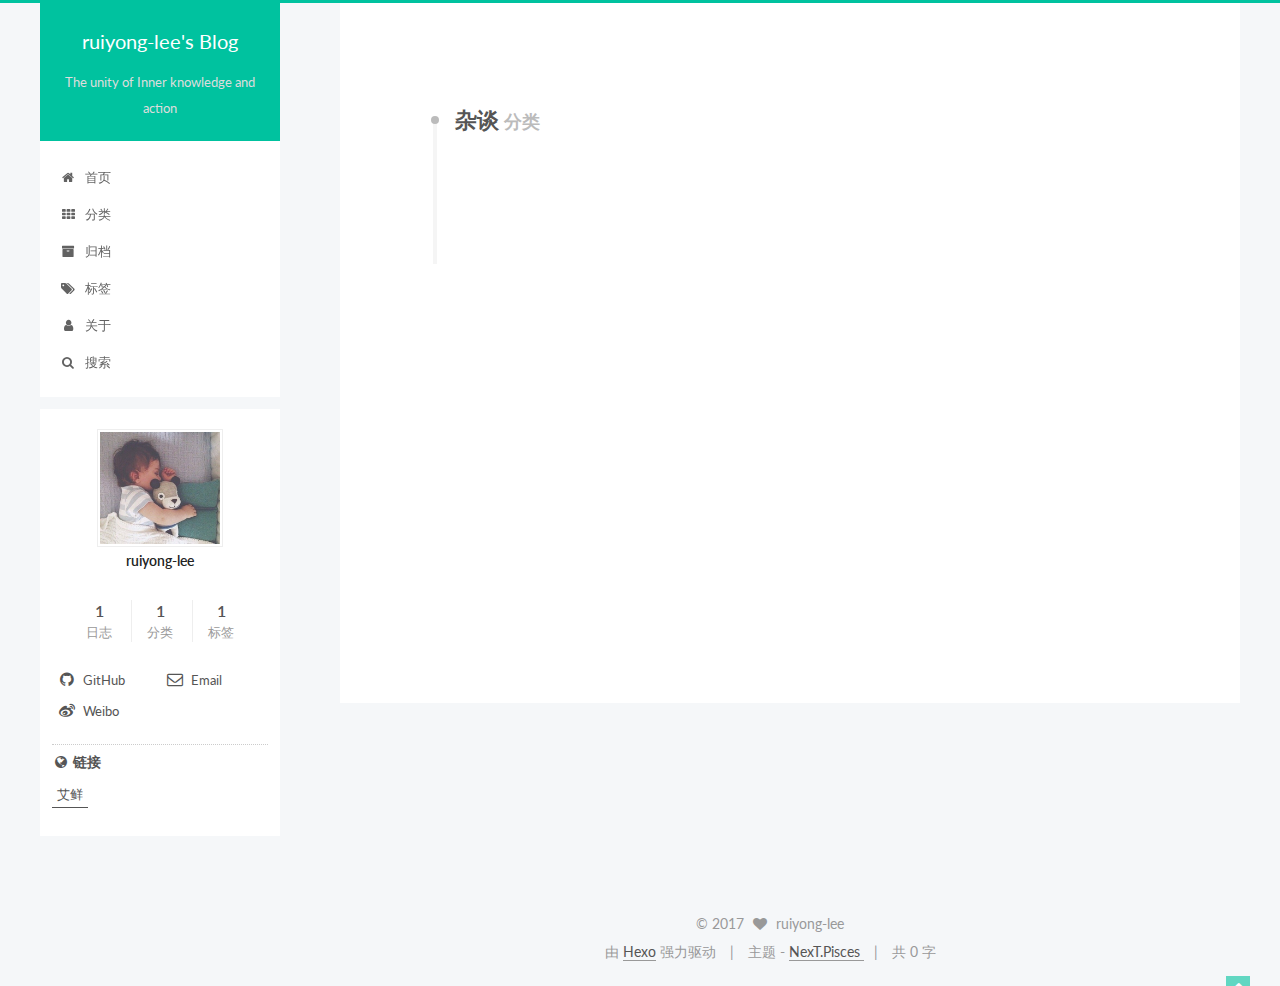
<file: categories/杂谈/index.html>
<!doctype html>



  


<html class="theme-next pisces use-motion" lang="zh-Hans">
<head>
  <meta charset="UTF-8"/>
<meta http-equiv="X-UA-Compatible" content="IE=edge" />
<meta name="viewport" content="width=device-width, initial-scale=1, maximum-scale=1"/>









<meta http-equiv="Cache-Control" content="no-transform" />
<meta http-equiv="Cache-Control" content="no-siteapp" />















  
  
  <link href="/lib/fancybox/source/jquery.fancybox.css?v=2.1.5" rel="stylesheet" type="text/css" />




  
  
  
  

  
    
    
  

  

  

  

  

  
    
    
    <link href="//fonts.googleapis.com/css?family=Lato:300,300italic,400,400italic,700,700italic&subset=latin,latin-ext" rel="stylesheet" type="text/css">
  






<link href="/lib/font-awesome/css/font-awesome.min.css?v=4.6.2" rel="stylesheet" type="text/css" />

<link href="/css/main.css?v=5.1.1" rel="stylesheet" type="text/css" />


  <meta name="keywords" content="Hexo, NexT" />








  <link rel="shortcut icon" type="image/x-icon" href="/favicon.ico?v=5.1.1" />






<meta property="og:type" content="website">
<meta property="og:title" content="ruiyong-lee&#39;s Blog">
<meta property="og:url" content="http://yoursite.com/categories/杂谈/index.html">
<meta property="og:site_name" content="ruiyong-lee&#39;s Blog">
<meta name="twitter:card" content="summary">
<meta name="twitter:title" content="ruiyong-lee&#39;s Blog">



<script type="text/javascript" id="hexo.configurations">
  var NexT = window.NexT || {};
  var CONFIG = {
    root: '/',
    scheme: 'Pisces',
    sidebar: {"position":"left","display":"post","offset":12,"offset_float":0,"b2t":false,"scrollpercent":false},
    fancybox: true,
    motion: true,
    duoshuo: {
      userId: '0',
      author: '博主'
    },
    algolia: {
      applicationID: '',
      apiKey: '',
      indexName: '',
      hits: {"per_page":10},
      labels: {"input_placeholder":"Search for Posts","hits_empty":"We didn't find any results for the search: ${query}","hits_stats":"${hits} results found in ${time} ms"}
    }
  };
</script>



  <link rel="canonical" href="http://yoursite.com/categories/杂谈/"/>





  <title>分类: 杂谈 | ruiyong-lee's Blog</title>
  





  <script type="text/javascript">
    var _hmt = _hmt || [];
    (function() {
      var hm = document.createElement("script");
      hm.src = "https://hm.baidu.com/hm.js?9392be110a7f8060ae23d61b013b8909";
      var s = document.getElementsByTagName("script")[0];
      s.parentNode.insertBefore(hm, s);
    })();
  </script>










</head>

<body itemscope itemtype="http://schema.org/WebPage" lang="zh-Hans">

  
  
    
  

  <div class="container sidebar-position-left  ">
    <div class="headband"></div>

    <header id="header" class="header" itemscope itemtype="http://schema.org/WPHeader">
      <div class="header-inner"><div class="site-brand-wrapper">
  <div class="site-meta ">
    

    <div class="custom-logo-site-title">
      <a href="/"  class="brand" rel="start">
        <span class="logo-line-before"><i></i></span>
        <span class="site-title">ruiyong-lee's Blog</span>
        <span class="logo-line-after"><i></i></span>
      </a>
    </div>
      
        <p class="site-subtitle">The unity of Inner knowledge and action</p>
      
  </div>

  <div class="site-nav-toggle">
    <button>
      <span class="btn-bar"></span>
      <span class="btn-bar"></span>
      <span class="btn-bar"></span>
    </button>
  </div>
</div>

<nav class="site-nav">
  

  
    <ul id="menu" class="menu">
      
        
        <li class="menu-item menu-item-home">
          <a href="/" rel="section">
            
              <i class="menu-item-icon fa fa-fw fa-home"></i> <br />
            
            首页
          </a>
        </li>
      
        
        <li class="menu-item menu-item-categories">
          <a href="/categories/" rel="section">
            
              <i class="menu-item-icon fa fa-fw fa-th"></i> <br />
            
            分类
          </a>
        </li>
      
        
        <li class="menu-item menu-item-archives">
          <a href="/archives/" rel="section">
            
              <i class="menu-item-icon fa fa-fw fa-archive"></i> <br />
            
            归档
          </a>
        </li>
      
        
        <li class="menu-item menu-item-tags">
          <a href="/tags/" rel="section">
            
              <i class="menu-item-icon fa fa-fw fa-tags"></i> <br />
            
            标签
          </a>
        </li>
      
        
        <li class="menu-item menu-item-about">
          <a href="/about/" rel="section">
            
              <i class="menu-item-icon fa fa-fw fa-user"></i> <br />
            
            关于
          </a>
        </li>
      

      
        <li class="menu-item menu-item-search">
          
            <a href="javascript:;" class="popup-trigger">
          
            
              <i class="menu-item-icon fa fa-search fa-fw"></i> <br />
            
            搜索
          </a>
        </li>
      
    </ul>
  

  
    <div class="site-search">
      
  <div class="popup search-popup local-search-popup">
  <div class="local-search-header clearfix">
    <span class="search-icon">
      <i class="fa fa-search"></i>
    </span>
    <span class="popup-btn-close">
      <i class="fa fa-times-circle"></i>
    </span>
    <div class="local-search-input-wrapper">
      <input autocomplete="off"
             placeholder="搜索..." spellcheck="false"
             type="text" id="local-search-input">
    </div>
  </div>
  <div id="local-search-result"></div>
</div>



    </div>
  
</nav>



 </div>
    </header>

    <main id="main" class="main">
      <div class="main-inner">
        <div class="content-wrap">
          <div id="content" class="content">
            

  <section id="posts" class="posts-collapse">
    <div class="collection-title">
      <h1>杂谈<small>分类</small>
      </h1>
    </div>

    
      

  <article class="post post-type-normal" itemscope itemtype="http://schema.org/Article">
    <header class="post-header">

      <h2 class="post-title">
        
            <a class="post-title-link" href="/2017/07/10/开篇/" itemprop="url">
              
                <span itemprop="name">开篇</span>
              
            </a>
        
      </h2>

      <div class="post-meta">
        <time class="post-time" itemprop="dateCreated"
              datetime="2017-07-10T11:10:00+08:00"
              content="2017-07-10" >
          07-10
        </time>
      </div>

    </header>
  </article>


    
  </section>

  



          </div>
          


          

        </div>
        
          
  
  <div class="sidebar-toggle">
    <div class="sidebar-toggle-line-wrap">
      <span class="sidebar-toggle-line sidebar-toggle-line-first"></span>
      <span class="sidebar-toggle-line sidebar-toggle-line-middle"></span>
      <span class="sidebar-toggle-line sidebar-toggle-line-last"></span>
    </div>
  </div>

  <aside id="sidebar" class="sidebar">
    <div class="sidebar-inner">

      

      

      <section class="site-overview sidebar-panel sidebar-panel-active">
        <div class="site-author motion-element" itemprop="author" itemscope itemtype="http://schema.org/Person">
          <img class="site-author-image" itemprop="image"
               src="/images/avatar.jpg"
               alt="ruiyong-lee" />
          <p class="site-author-name" itemprop="name">ruiyong-lee</p>
           
              <p class="site-description motion-element" itemprop="description"></p>
          
        </div>
        <nav class="site-state motion-element">

          
            <div class="site-state-item site-state-posts">
              <a href="/archives/">
                <span class="site-state-item-count">1</span>
                <span class="site-state-item-name">日志</span>
              </a>
            </div>
          

          
            
            
            <div class="site-state-item site-state-categories">
              <a href="/categories/index.html">
                <span class="site-state-item-count">1</span>
                <span class="site-state-item-name">分类</span>
              </a>
            </div>
          

          
            
            
            <div class="site-state-item site-state-tags">
              <a href="/tags/index.html">
                <span class="site-state-item-count">1</span>
                <span class="site-state-item-name">标签</span>
              </a>
            </div>
          

        </nav>

        

        <div class="links-of-author motion-element">
          
            
              <span class="links-of-author-item">
                <a href="https://github.com/ruiyong-lee" target="_blank" title="GitHub">
                  
                    <i class="fa fa-fw fa-github"></i>
                  
                  GitHub
                </a>
              </span>
            
              <span class="links-of-author-item">
                <a href="mailto:ruiyong.lee@gmail.com" target="_blank" title="Email">
                  
                    <i class="fa fa-fw fa-envelope-o"></i>
                  
                  Email
                </a>
              </span>
            
              <span class="links-of-author-item">
                <a href="http://weibo.com/lry210" target="_blank" title="Weibo">
                  
                    <i class="fa fa-fw fa-weibo"></i>
                  
                  Weibo
                </a>
              </span>
            
          
        </div>

        
        

        
        
          <div class="links-of-blogroll motion-element links-of-blogroll-inline">
            <div class="links-of-blogroll-title">
              <i class="fa  fa-fw fa-globe"></i>
              链接
            </div>
            <ul class="links-of-blogroll-list">
              
                <li class="links-of-blogroll-item">
                  <a href="http://www.atfresh.cn" title="艾鲜" target="_blank">艾鲜</a>
                </li>
              
            </ul>
          </div>
        

        


      </section>

      

      

    </div>
  </aside>


        
      </div>
    </main>

    <footer id="footer" class="footer">
      <div class="footer-inner">
        <div class="copyright" >
  
  &copy; 
  <span itemprop="copyrightYear">2017</span>
  <span class="with-love">
    <i class="fa fa-heart"></i>
  </span>
  <span class="author" itemprop="copyrightHolder">ruiyong-lee</span>
</div>


<div class="powered-by">
  由 <a class="theme-link" href="https://hexo.io">Hexo</a> 强力驱动
</div>

<div class="theme-info">
  主题 -
  <a class="theme-link" href="https://github.com/iissnan/hexo-theme-next">
    NexT.Pisces
  </a>
</div>

<div class="total-count">
  共 0 字
</div>


        

        
      </div>
    </footer>

    
      <div class="back-to-top">
        <i class="fa fa-arrow-up"></i>
        
      </div>
    

  </div>

  

<script type="text/javascript">
  if (Object.prototype.toString.call(window.Promise) !== '[object Function]') {
    window.Promise = null;
  }
</script>









  












  
  <script type="text/javascript" src="/lib/jquery/index.js?v=2.1.3"></script>

  
  <script type="text/javascript" src="/lib/fastclick/lib/fastclick.min.js?v=1.0.6"></script>

  
  <script type="text/javascript" src="/lib/jquery_lazyload/jquery.lazyload.js?v=1.9.7"></script>

  
  <script type="text/javascript" src="/lib/velocity/velocity.min.js?v=1.2.1"></script>

  
  <script type="text/javascript" src="/lib/velocity/velocity.ui.min.js?v=1.2.1"></script>

  
  <script type="text/javascript" src="/lib/fancybox/source/jquery.fancybox.pack.js?v=2.1.5"></script>


  


  <script type="text/javascript" src="/js/src/utils.js?v=5.1.1"></script>

  <script type="text/javascript" src="/js/src/motion.js?v=5.1.1"></script>



  
  


  <script type="text/javascript" src="/js/src/affix.js?v=5.1.1"></script>

  <script type="text/javascript" src="/js/src/schemes/pisces.js?v=5.1.1"></script>



  
    <script type="text/javascript" src="/js/src/scrollspy.js?v=5.1.1"></script>
<script type="text/javascript" src="/js/src/post-details.js?v=5.1.1"></script>

  

  


  <script type="text/javascript" src="/js/src/bootstrap.js?v=5.1.1"></script>



  


  




	





  





  





  






  

  <script type="text/javascript">
    // Popup Window;
    var isfetched = false;
    var isXml = true;
    // Search DB path;
    var search_path = "search.xml";
    if (search_path.length === 0) {
      search_path = "search.xml";
    } else if (/json$/i.test(search_path)) {
      isXml = false;
    }
    var path = "/" + search_path;
    // monitor main search box;

    var onPopupClose = function (e) {
      $('.popup').hide();
      $('#local-search-input').val('');
      $('.search-result-list').remove();
      $('#no-result').remove();
      $(".local-search-pop-overlay").remove();
      $('body').css('overflow', '');
    }

    function proceedsearch() {
      $("body")
        .append('<div class="search-popup-overlay local-search-pop-overlay"></div>')
        .css('overflow', 'hidden');
      $('.search-popup-overlay').click(onPopupClose);
      $('.popup').toggle();
      var $localSearchInput = $('#local-search-input');
      $localSearchInput.attr("autocapitalize", "none");
      $localSearchInput.attr("autocorrect", "off");
      $localSearchInput.focus();
    }

    // search function;
    var searchFunc = function(path, search_id, content_id) {
      'use strict';

      // start loading animation
      $("body")
        .append('<div class="search-popup-overlay local-search-pop-overlay">' +
          '<div id="search-loading-icon">' +
          '<i class="fa fa-spinner fa-pulse fa-5x fa-fw"></i>' +
          '</div>' +
          '</div>')
        .css('overflow', 'hidden');
      $("#search-loading-icon").css('margin', '20% auto 0 auto').css('text-align', 'center');

      $.ajax({
        url: path,
        dataType: isXml ? "xml" : "json",
        async: true,
        success: function(res) {
          // get the contents from search data
          isfetched = true;
          $('.popup').detach().appendTo('.header-inner');
          var datas = isXml ? $("entry", res).map(function() {
            return {
              title: $("title", this).text(),
              content: $("content",this).text(),
              url: $("url" , this).text()
            };
          }).get() : res;
          var input = document.getElementById(search_id);
          var resultContent = document.getElementById(content_id);
          var inputEventFunction = function() {
            var searchText = input.value.trim().toLowerCase();
            var keywords = searchText.split(/[\s\-]+/);
            if (keywords.length > 1) {
              keywords.push(searchText);
            }
            var resultItems = [];
            if (searchText.length > 0) {
              // perform local searching
              datas.forEach(function(data) {
                var isMatch = false;
                var hitCount = 0;
                var searchTextCount = 0;
                var title = data.title.trim();
                var titleInLowerCase = title.toLowerCase();
                var content = data.content.trim().replace(/<[^>]+>/g,"");
                var contentInLowerCase = content.toLowerCase();
                var articleUrl = decodeURIComponent(data.url);
                var indexOfTitle = [];
                var indexOfContent = [];
                // only match articles with not empty titles
                if(title != '') {
                  keywords.forEach(function(keyword) {
                    function getIndexByWord(word, text, caseSensitive) {
                      var wordLen = word.length;
                      if (wordLen === 0) {
                        return [];
                      }
                      var startPosition = 0, position = [], index = [];
                      if (!caseSensitive) {
                        text = text.toLowerCase();
                        word = word.toLowerCase();
                      }
                      while ((position = text.indexOf(word, startPosition)) > -1) {
                        index.push({position: position, word: word});
                        startPosition = position + wordLen;
                      }
                      return index;
                    }

                    indexOfTitle = indexOfTitle.concat(getIndexByWord(keyword, titleInLowerCase, false));
                    indexOfContent = indexOfContent.concat(getIndexByWord(keyword, contentInLowerCase, false));
                  });
                  if (indexOfTitle.length > 0 || indexOfContent.length > 0) {
                    isMatch = true;
                    hitCount = indexOfTitle.length + indexOfContent.length;
                  }
                }

                // show search results

                if (isMatch) {
                  // sort index by position of keyword

                  [indexOfTitle, indexOfContent].forEach(function (index) {
                    index.sort(function (itemLeft, itemRight) {
                      if (itemRight.position !== itemLeft.position) {
                        return itemRight.position - itemLeft.position;
                      } else {
                        return itemLeft.word.length - itemRight.word.length;
                      }
                    });
                  });

                  // merge hits into slices

                  function mergeIntoSlice(text, start, end, index) {
                    var item = index[index.length - 1];
                    var position = item.position;
                    var word = item.word;
                    var hits = [];
                    var searchTextCountInSlice = 0;
                    while (position + word.length <= end && index.length != 0) {
                      if (word === searchText) {
                        searchTextCountInSlice++;
                      }
                      hits.push({position: position, length: word.length});
                      var wordEnd = position + word.length;

                      // move to next position of hit

                      index.pop();
                      while (index.length != 0) {
                        item = index[index.length - 1];
                        position = item.position;
                        word = item.word;
                        if (wordEnd > position) {
                          index.pop();
                        } else {
                          break;
                        }
                      }
                    }
                    searchTextCount += searchTextCountInSlice;
                    return {
                      hits: hits,
                      start: start,
                      end: end,
                      searchTextCount: searchTextCountInSlice
                    };
                  }

                  var slicesOfTitle = [];
                  if (indexOfTitle.length != 0) {
                    slicesOfTitle.push(mergeIntoSlice(title, 0, title.length, indexOfTitle));
                  }

                  var slicesOfContent = [];
                  while (indexOfContent.length != 0) {
                    var item = indexOfContent[indexOfContent.length - 1];
                    var position = item.position;
                    var word = item.word;
                    // cut out 100 characters
                    var start = position - 20;
                    var end = position + 80;
                    if(start < 0){
                      start = 0;
                    }
                    if (end < position + word.length) {
                      end = position + word.length;
                    }
                    if(end > content.length){
                      end = content.length;
                    }
                    slicesOfContent.push(mergeIntoSlice(content, start, end, indexOfContent));
                  }

                  // sort slices in content by search text's count and hits' count

                  slicesOfContent.sort(function (sliceLeft, sliceRight) {
                    if (sliceLeft.searchTextCount !== sliceRight.searchTextCount) {
                      return sliceRight.searchTextCount - sliceLeft.searchTextCount;
                    } else if (sliceLeft.hits.length !== sliceRight.hits.length) {
                      return sliceRight.hits.length - sliceLeft.hits.length;
                    } else {
                      return sliceLeft.start - sliceRight.start;
                    }
                  });

                  // select top N slices in content

                  var upperBound = parseInt('1');
                  if (upperBound >= 0) {
                    slicesOfContent = slicesOfContent.slice(0, upperBound);
                  }

                  // highlight title and content

                  function highlightKeyword(text, slice) {
                    var result = '';
                    var prevEnd = slice.start;
                    slice.hits.forEach(function (hit) {
                      result += text.substring(prevEnd, hit.position);
                      var end = hit.position + hit.length;
                      result += '<b class="search-keyword">' + text.substring(hit.position, end) + '</b>';
                      prevEnd = end;
                    });
                    result += text.substring(prevEnd, slice.end);
                    return result;
                  }

                  var resultItem = '';

                  if (slicesOfTitle.length != 0) {
                    resultItem += "<li><a href='" + articleUrl + "' class='search-result-title'>" + highlightKeyword(title, slicesOfTitle[0]) + "</a>";
                  } else {
                    resultItem += "<li><a href='" + articleUrl + "' class='search-result-title'>" + title + "</a>";
                  }

                  slicesOfContent.forEach(function (slice) {
                    resultItem += "<a href='" + articleUrl + "'>" +
                      "<p class=\"search-result\">" + highlightKeyword(content, slice) +
                      "...</p>" + "</a>";
                  });

                  resultItem += "</li>";
                  resultItems.push({
                    item: resultItem,
                    searchTextCount: searchTextCount,
                    hitCount: hitCount,
                    id: resultItems.length
                  });
                }
              })
            };
            if (keywords.length === 1 && keywords[0] === "") {
              resultContent.innerHTML = '<div id="no-result"><i class="fa fa-search fa-5x" /></div>'
            } else if (resultItems.length === 0) {
              resultContent.innerHTML = '<div id="no-result"><i class="fa fa-frown-o fa-5x" /></div>'
            } else {
              resultItems.sort(function (resultLeft, resultRight) {
                if (resultLeft.searchTextCount !== resultRight.searchTextCount) {
                  return resultRight.searchTextCount - resultLeft.searchTextCount;
                } else if (resultLeft.hitCount !== resultRight.hitCount) {
                  return resultRight.hitCount - resultLeft.hitCount;
                } else {
                  return resultRight.id - resultLeft.id;
                }
              });
              var searchResultList = '<ul class=\"search-result-list\">';
              resultItems.forEach(function (result) {
                searchResultList += result.item;
              })
              searchResultList += "</ul>";
              resultContent.innerHTML = searchResultList;
            }
          }

          if ('auto' === 'auto') {
            input.addEventListener('input', inputEventFunction);
          } else {
            $('.search-icon').click(inputEventFunction);
            input.addEventListener('keypress', function (event) {
              if (event.keyCode === 13) {
                inputEventFunction();
              }
            });
          }

          // remove loading animation
          $(".local-search-pop-overlay").remove();
          $('body').css('overflow', '');

          proceedsearch();
        }
      });
    }

    // handle and trigger popup window;
    $('.popup-trigger').click(function(e) {
      e.stopPropagation();
      if (isfetched === false) {
        searchFunc(path, 'local-search-input', 'local-search-result');
      } else {
        proceedsearch();
      };
    });

    $('.popup-btn-close').click(onPopupClose);
    $('.popup').click(function(e){
      e.stopPropagation();
    });
    $(document).on('keyup', function (event) {
      var shouldDismissSearchPopup = event.which === 27 &&
        $('.search-popup').is(':visible');
      if (shouldDismissSearchPopup) {
        onPopupClose();
      }
    });
  </script>





  

  
  <script src="https://cdn1.lncld.net/static/js/av-core-mini-0.6.1.js"></script>
  <script>AV.initialize("QzzbhIQJFwbImh5aeERPLjh0-gzGzoHsz", "A3j17dYY9ifzCjFleaAeS7hv");</script>
  <script>
    function showTime(Counter) {
      var query = new AV.Query(Counter);
      var entries = [];
      var $visitors = $(".leancloud_visitors");

      $visitors.each(function () {
        entries.push( $(this).attr("id").trim() );
      });

      query.containedIn('url', entries);
      query.find()
        .done(function (results) {
          var COUNT_CONTAINER_REF = '.leancloud-visitors-count';

          if (results.length === 0) {
            $visitors.find(COUNT_CONTAINER_REF).text(0);
            return;
          }

          for (var i = 0; i < results.length; i++) {
            var item = results[i];
            var url = item.get('url');
            var time = item.get('time');
            var element = document.getElementById(url);

            $(element).find(COUNT_CONTAINER_REF).text(time);
          }
          for(var i = 0; i < entries.length; i++) {
            var url = entries[i];
            var element = document.getElementById(url);
            var countSpan = $(element).find(COUNT_CONTAINER_REF);
            if( countSpan.text() == '') {
              countSpan.text(0);
            }
          }
        })
        .fail(function (object, error) {
          console.log("Error: " + error.code + " " + error.message);
        });
    }

    function addCount(Counter) {
      var $visitors = $(".leancloud_visitors");
      var url = $visitors.attr('id').trim();
      var title = $visitors.attr('data-flag-title').trim();
      var query = new AV.Query(Counter);

      query.equalTo("url", url);
      query.find({
        success: function(results) {
          if (results.length > 0) {
            var counter = results[0];
            counter.fetchWhenSave(true);
            counter.increment("time");
            counter.save(null, {
              success: function(counter) {
                var $element = $(document.getElementById(url));
                $element.find('.leancloud-visitors-count').text(counter.get('time'));
              },
              error: function(counter, error) {
                console.log('Failed to save Visitor num, with error message: ' + error.message);
              }
            });
          } else {
            var newcounter = new Counter();
            /* Set ACL */
            var acl = new AV.ACL();
            acl.setPublicReadAccess(true);
            acl.setPublicWriteAccess(true);
            newcounter.setACL(acl);
            /* End Set ACL */
            newcounter.set("title", title);
            newcounter.set("url", url);
            newcounter.set("time", 1);
            newcounter.save(null, {
              success: function(newcounter) {
                var $element = $(document.getElementById(url));
                $element.find('.leancloud-visitors-count').text(newcounter.get('time'));
              },
              error: function(newcounter, error) {
                console.log('Failed to create');
              }
            });
          }
        },
        error: function(error) {
          console.log('Error:' + error.code + " " + error.message);
        }
      });
    }

    $(function() {
      var Counter = AV.Object.extend("Counter");
      if ($('.leancloud_visitors').length == 1) {
        addCount(Counter);
      } else if ($('.post-title-link').length > 1) {
        showTime(Counter);
      }
    });
  </script>



  

  

  

  

  

</body>
</html>
</file>
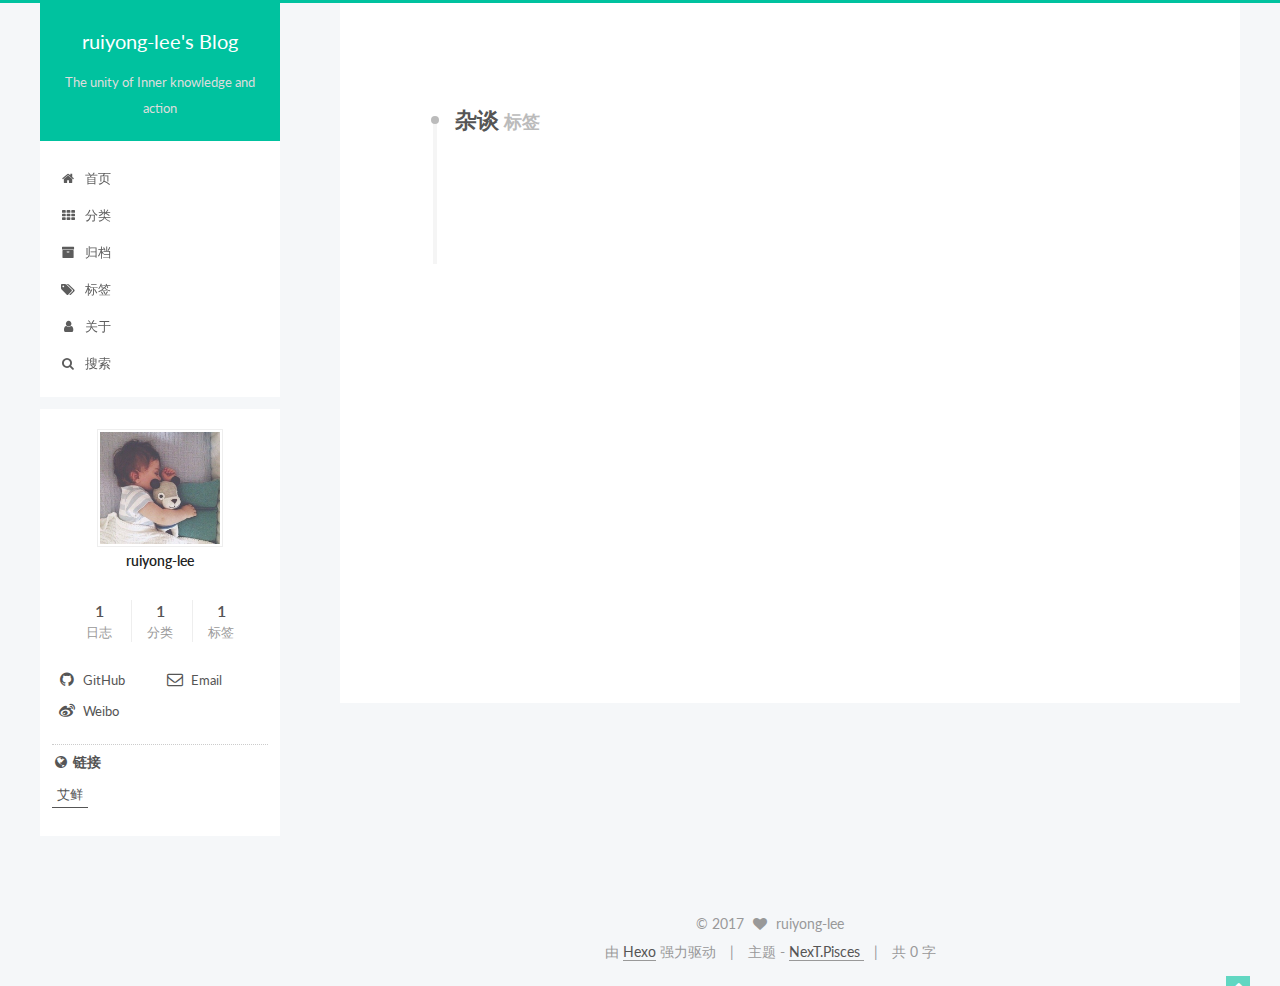
<file: tags/杂谈/index.html>
<!doctype html>



  


<html class="theme-next pisces use-motion" lang="zh-Hans">
<head>
  <meta charset="UTF-8"/>
<meta http-equiv="X-UA-Compatible" content="IE=edge" />
<meta name="viewport" content="width=device-width, initial-scale=1, maximum-scale=1"/>









<meta http-equiv="Cache-Control" content="no-transform" />
<meta http-equiv="Cache-Control" content="no-siteapp" />















  
  
  <link href="/lib/fancybox/source/jquery.fancybox.css?v=2.1.5" rel="stylesheet" type="text/css" />




  
  
  
  

  
    
    
  

  

  

  

  

  
    
    
    <link href="//fonts.googleapis.com/css?family=Lato:300,300italic,400,400italic,700,700italic&subset=latin,latin-ext" rel="stylesheet" type="text/css">
  






<link href="/lib/font-awesome/css/font-awesome.min.css?v=4.6.2" rel="stylesheet" type="text/css" />

<link href="/css/main.css?v=5.1.1" rel="stylesheet" type="text/css" />


  <meta name="keywords" content="Hexo, NexT" />








  <link rel="shortcut icon" type="image/x-icon" href="/favicon.ico?v=5.1.1" />






<meta property="og:type" content="website">
<meta property="og:title" content="ruiyong-lee&#39;s Blog">
<meta property="og:url" content="http://yoursite.com/tags/杂谈/index.html">
<meta property="og:site_name" content="ruiyong-lee&#39;s Blog">
<meta name="twitter:card" content="summary">
<meta name="twitter:title" content="ruiyong-lee&#39;s Blog">



<script type="text/javascript" id="hexo.configurations">
  var NexT = window.NexT || {};
  var CONFIG = {
    root: '/',
    scheme: 'Pisces',
    sidebar: {"position":"left","display":"post","offset":12,"offset_float":0,"b2t":false,"scrollpercent":false},
    fancybox: true,
    motion: true,
    duoshuo: {
      userId: '0',
      author: '博主'
    },
    algolia: {
      applicationID: '',
      apiKey: '',
      indexName: '',
      hits: {"per_page":10},
      labels: {"input_placeholder":"Search for Posts","hits_empty":"We didn't find any results for the search: ${query}","hits_stats":"${hits} results found in ${time} ms"}
    }
  };
</script>



  <link rel="canonical" href="http://yoursite.com/tags/杂谈/"/>





  <title>标签: 杂谈 | ruiyong-lee's Blog</title>
  





  <script type="text/javascript">
    var _hmt = _hmt || [];
    (function() {
      var hm = document.createElement("script");
      hm.src = "https://hm.baidu.com/hm.js?9392be110a7f8060ae23d61b013b8909";
      var s = document.getElementsByTagName("script")[0];
      s.parentNode.insertBefore(hm, s);
    })();
  </script>










</head>

<body itemscope itemtype="http://schema.org/WebPage" lang="zh-Hans">

  
  
    
  

  <div class="container sidebar-position-left  ">
    <div class="headband"></div>

    <header id="header" class="header" itemscope itemtype="http://schema.org/WPHeader">
      <div class="header-inner"><div class="site-brand-wrapper">
  <div class="site-meta ">
    

    <div class="custom-logo-site-title">
      <a href="/"  class="brand" rel="start">
        <span class="logo-line-before"><i></i></span>
        <span class="site-title">ruiyong-lee's Blog</span>
        <span class="logo-line-after"><i></i></span>
      </a>
    </div>
      
        <p class="site-subtitle">The unity of Inner knowledge and action</p>
      
  </div>

  <div class="site-nav-toggle">
    <button>
      <span class="btn-bar"></span>
      <span class="btn-bar"></span>
      <span class="btn-bar"></span>
    </button>
  </div>
</div>

<nav class="site-nav">
  

  
    <ul id="menu" class="menu">
      
        
        <li class="menu-item menu-item-home">
          <a href="/" rel="section">
            
              <i class="menu-item-icon fa fa-fw fa-home"></i> <br />
            
            首页
          </a>
        </li>
      
        
        <li class="menu-item menu-item-categories">
          <a href="/categories/" rel="section">
            
              <i class="menu-item-icon fa fa-fw fa-th"></i> <br />
            
            分类
          </a>
        </li>
      
        
        <li class="menu-item menu-item-archives">
          <a href="/archives/" rel="section">
            
              <i class="menu-item-icon fa fa-fw fa-archive"></i> <br />
            
            归档
          </a>
        </li>
      
        
        <li class="menu-item menu-item-tags">
          <a href="/tags/" rel="section">
            
              <i class="menu-item-icon fa fa-fw fa-tags"></i> <br />
            
            标签
          </a>
        </li>
      
        
        <li class="menu-item menu-item-about">
          <a href="/about/" rel="section">
            
              <i class="menu-item-icon fa fa-fw fa-user"></i> <br />
            
            关于
          </a>
        </li>
      

      
        <li class="menu-item menu-item-search">
          
            <a href="javascript:;" class="popup-trigger">
          
            
              <i class="menu-item-icon fa fa-search fa-fw"></i> <br />
            
            搜索
          </a>
        </li>
      
    </ul>
  

  
    <div class="site-search">
      
  <div class="popup search-popup local-search-popup">
  <div class="local-search-header clearfix">
    <span class="search-icon">
      <i class="fa fa-search"></i>
    </span>
    <span class="popup-btn-close">
      <i class="fa fa-times-circle"></i>
    </span>
    <div class="local-search-input-wrapper">
      <input autocomplete="off"
             placeholder="搜索..." spellcheck="false"
             type="text" id="local-search-input">
    </div>
  </div>
  <div id="local-search-result"></div>
</div>



    </div>
  
</nav>



 </div>
    </header>

    <main id="main" class="main">
      <div class="main-inner">
        <div class="content-wrap">
          <div id="content" class="content">
            

  <div id="posts" class="posts-collapse">
    <div class="collection-title">
      <h1>杂谈<small>标签</small>
      </h1>
    </div>

    
      

  <article class="post post-type-normal" itemscope itemtype="http://schema.org/Article">
    <header class="post-header">

      <h2 class="post-title">
        
            <a class="post-title-link" href="/2017/07/10/开篇/" itemprop="url">
              
                <span itemprop="name">开篇</span>
              
            </a>
        
      </h2>

      <div class="post-meta">
        <time class="post-time" itemprop="dateCreated"
              datetime="2017-07-10T11:10:00+08:00"
              content="2017-07-10" >
          07-10
        </time>
      </div>

    </header>
  </article>


    
  </div>

  


          </div>
          


          

        </div>
        
          
  
  <div class="sidebar-toggle">
    <div class="sidebar-toggle-line-wrap">
      <span class="sidebar-toggle-line sidebar-toggle-line-first"></span>
      <span class="sidebar-toggle-line sidebar-toggle-line-middle"></span>
      <span class="sidebar-toggle-line sidebar-toggle-line-last"></span>
    </div>
  </div>

  <aside id="sidebar" class="sidebar">
    <div class="sidebar-inner">

      

      

      <section class="site-overview sidebar-panel sidebar-panel-active">
        <div class="site-author motion-element" itemprop="author" itemscope itemtype="http://schema.org/Person">
          <img class="site-author-image" itemprop="image"
               src="/images/avatar.jpg"
               alt="ruiyong-lee" />
          <p class="site-author-name" itemprop="name">ruiyong-lee</p>
           
              <p class="site-description motion-element" itemprop="description"></p>
          
        </div>
        <nav class="site-state motion-element">

          
            <div class="site-state-item site-state-posts">
              <a href="/archives/">
                <span class="site-state-item-count">1</span>
                <span class="site-state-item-name">日志</span>
              </a>
            </div>
          

          
            
            
            <div class="site-state-item site-state-categories">
              <a href="/categories/index.html">
                <span class="site-state-item-count">1</span>
                <span class="site-state-item-name">分类</span>
              </a>
            </div>
          

          
            
            
            <div class="site-state-item site-state-tags">
              <a href="/tags/index.html">
                <span class="site-state-item-count">1</span>
                <span class="site-state-item-name">标签</span>
              </a>
            </div>
          

        </nav>

        

        <div class="links-of-author motion-element">
          
            
              <span class="links-of-author-item">
                <a href="https://github.com/ruiyong-lee" target="_blank" title="GitHub">
                  
                    <i class="fa fa-fw fa-github"></i>
                  
                  GitHub
                </a>
              </span>
            
              <span class="links-of-author-item">
                <a href="mailto:ruiyong.lee@gmail.com" target="_blank" title="Email">
                  
                    <i class="fa fa-fw fa-envelope-o"></i>
                  
                  Email
                </a>
              </span>
            
              <span class="links-of-author-item">
                <a href="http://weibo.com/lry210" target="_blank" title="Weibo">
                  
                    <i class="fa fa-fw fa-weibo"></i>
                  
                  Weibo
                </a>
              </span>
            
          
        </div>

        
        

        
        
          <div class="links-of-blogroll motion-element links-of-blogroll-inline">
            <div class="links-of-blogroll-title">
              <i class="fa  fa-fw fa-globe"></i>
              链接
            </div>
            <ul class="links-of-blogroll-list">
              
                <li class="links-of-blogroll-item">
                  <a href="http://www.atfresh.cn" title="艾鲜" target="_blank">艾鲜</a>
                </li>
              
            </ul>
          </div>
        

        


      </section>

      

      

    </div>
  </aside>


        
      </div>
    </main>

    <footer id="footer" class="footer">
      <div class="footer-inner">
        <div class="copyright" >
  
  &copy; 
  <span itemprop="copyrightYear">2017</span>
  <span class="with-love">
    <i class="fa fa-heart"></i>
  </span>
  <span class="author" itemprop="copyrightHolder">ruiyong-lee</span>
</div>


<div class="powered-by">
  由 <a class="theme-link" href="https://hexo.io">Hexo</a> 强力驱动
</div>

<div class="theme-info">
  主题 -
  <a class="theme-link" href="https://github.com/iissnan/hexo-theme-next">
    NexT.Pisces
  </a>
</div>

<div class="total-count">
  共 0 字
</div>


        

        
      </div>
    </footer>

    
      <div class="back-to-top">
        <i class="fa fa-arrow-up"></i>
        
      </div>
    

  </div>

  

<script type="text/javascript">
  if (Object.prototype.toString.call(window.Promise) !== '[object Function]') {
    window.Promise = null;
  }
</script>









  












  
  <script type="text/javascript" src="/lib/jquery/index.js?v=2.1.3"></script>

  
  <script type="text/javascript" src="/lib/fastclick/lib/fastclick.min.js?v=1.0.6"></script>

  
  <script type="text/javascript" src="/lib/jquery_lazyload/jquery.lazyload.js?v=1.9.7"></script>

  
  <script type="text/javascript" src="/lib/velocity/velocity.min.js?v=1.2.1"></script>

  
  <script type="text/javascript" src="/lib/velocity/velocity.ui.min.js?v=1.2.1"></script>

  
  <script type="text/javascript" src="/lib/fancybox/source/jquery.fancybox.pack.js?v=2.1.5"></script>


  


  <script type="text/javascript" src="/js/src/utils.js?v=5.1.1"></script>

  <script type="text/javascript" src="/js/src/motion.js?v=5.1.1"></script>



  
  


  <script type="text/javascript" src="/js/src/affix.js?v=5.1.1"></script>

  <script type="text/javascript" src="/js/src/schemes/pisces.js?v=5.1.1"></script>



  
    <script type="text/javascript" src="/js/src/scrollspy.js?v=5.1.1"></script>
<script type="text/javascript" src="/js/src/post-details.js?v=5.1.1"></script>

  

  


  <script type="text/javascript" src="/js/src/bootstrap.js?v=5.1.1"></script>



  


  




	





  





  





  






  

  <script type="text/javascript">
    // Popup Window;
    var isfetched = false;
    var isXml = true;
    // Search DB path;
    var search_path = "search.xml";
    if (search_path.length === 0) {
      search_path = "search.xml";
    } else if (/json$/i.test(search_path)) {
      isXml = false;
    }
    var path = "/" + search_path;
    // monitor main search box;

    var onPopupClose = function (e) {
      $('.popup').hide();
      $('#local-search-input').val('');
      $('.search-result-list').remove();
      $('#no-result').remove();
      $(".local-search-pop-overlay").remove();
      $('body').css('overflow', '');
    }

    function proceedsearch() {
      $("body")
        .append('<div class="search-popup-overlay local-search-pop-overlay"></div>')
        .css('overflow', 'hidden');
      $('.search-popup-overlay').click(onPopupClose);
      $('.popup').toggle();
      var $localSearchInput = $('#local-search-input');
      $localSearchInput.attr("autocapitalize", "none");
      $localSearchInput.attr("autocorrect", "off");
      $localSearchInput.focus();
    }

    // search function;
    var searchFunc = function(path, search_id, content_id) {
      'use strict';

      // start loading animation
      $("body")
        .append('<div class="search-popup-overlay local-search-pop-overlay">' +
          '<div id="search-loading-icon">' +
          '<i class="fa fa-spinner fa-pulse fa-5x fa-fw"></i>' +
          '</div>' +
          '</div>')
        .css('overflow', 'hidden');
      $("#search-loading-icon").css('margin', '20% auto 0 auto').css('text-align', 'center');

      $.ajax({
        url: path,
        dataType: isXml ? "xml" : "json",
        async: true,
        success: function(res) {
          // get the contents from search data
          isfetched = true;
          $('.popup').detach().appendTo('.header-inner');
          var datas = isXml ? $("entry", res).map(function() {
            return {
              title: $("title", this).text(),
              content: $("content",this).text(),
              url: $("url" , this).text()
            };
          }).get() : res;
          var input = document.getElementById(search_id);
          var resultContent = document.getElementById(content_id);
          var inputEventFunction = function() {
            var searchText = input.value.trim().toLowerCase();
            var keywords = searchText.split(/[\s\-]+/);
            if (keywords.length > 1) {
              keywords.push(searchText);
            }
            var resultItems = [];
            if (searchText.length > 0) {
              // perform local searching
              datas.forEach(function(data) {
                var isMatch = false;
                var hitCount = 0;
                var searchTextCount = 0;
                var title = data.title.trim();
                var titleInLowerCase = title.toLowerCase();
                var content = data.content.trim().replace(/<[^>]+>/g,"");
                var contentInLowerCase = content.toLowerCase();
                var articleUrl = decodeURIComponent(data.url);
                var indexOfTitle = [];
                var indexOfContent = [];
                // only match articles with not empty titles
                if(title != '') {
                  keywords.forEach(function(keyword) {
                    function getIndexByWord(word, text, caseSensitive) {
                      var wordLen = word.length;
                      if (wordLen === 0) {
                        return [];
                      }
                      var startPosition = 0, position = [], index = [];
                      if (!caseSensitive) {
                        text = text.toLowerCase();
                        word = word.toLowerCase();
                      }
                      while ((position = text.indexOf(word, startPosition)) > -1) {
                        index.push({position: position, word: word});
                        startPosition = position + wordLen;
                      }
                      return index;
                    }

                    indexOfTitle = indexOfTitle.concat(getIndexByWord(keyword, titleInLowerCase, false));
                    indexOfContent = indexOfContent.concat(getIndexByWord(keyword, contentInLowerCase, false));
                  });
                  if (indexOfTitle.length > 0 || indexOfContent.length > 0) {
                    isMatch = true;
                    hitCount = indexOfTitle.length + indexOfContent.length;
                  }
                }

                // show search results

                if (isMatch) {
                  // sort index by position of keyword

                  [indexOfTitle, indexOfContent].forEach(function (index) {
                    index.sort(function (itemLeft, itemRight) {
                      if (itemRight.position !== itemLeft.position) {
                        return itemRight.position - itemLeft.position;
                      } else {
                        return itemLeft.word.length - itemRight.word.length;
                      }
                    });
                  });

                  // merge hits into slices

                  function mergeIntoSlice(text, start, end, index) {
                    var item = index[index.length - 1];
                    var position = item.position;
                    var word = item.word;
                    var hits = [];
                    var searchTextCountInSlice = 0;
                    while (position + word.length <= end && index.length != 0) {
                      if (word === searchText) {
                        searchTextCountInSlice++;
                      }
                      hits.push({position: position, length: word.length});
                      var wordEnd = position + word.length;

                      // move to next position of hit

                      index.pop();
                      while (index.length != 0) {
                        item = index[index.length - 1];
                        position = item.position;
                        word = item.word;
                        if (wordEnd > position) {
                          index.pop();
                        } else {
                          break;
                        }
                      }
                    }
                    searchTextCount += searchTextCountInSlice;
                    return {
                      hits: hits,
                      start: start,
                      end: end,
                      searchTextCount: searchTextCountInSlice
                    };
                  }

                  var slicesOfTitle = [];
                  if (indexOfTitle.length != 0) {
                    slicesOfTitle.push(mergeIntoSlice(title, 0, title.length, indexOfTitle));
                  }

                  var slicesOfContent = [];
                  while (indexOfContent.length != 0) {
                    var item = indexOfContent[indexOfContent.length - 1];
                    var position = item.position;
                    var word = item.word;
                    // cut out 100 characters
                    var start = position - 20;
                    var end = position + 80;
                    if(start < 0){
                      start = 0;
                    }
                    if (end < position + word.length) {
                      end = position + word.length;
                    }
                    if(end > content.length){
                      end = content.length;
                    }
                    slicesOfContent.push(mergeIntoSlice(content, start, end, indexOfContent));
                  }

                  // sort slices in content by search text's count and hits' count

                  slicesOfContent.sort(function (sliceLeft, sliceRight) {
                    if (sliceLeft.searchTextCount !== sliceRight.searchTextCount) {
                      return sliceRight.searchTextCount - sliceLeft.searchTextCount;
                    } else if (sliceLeft.hits.length !== sliceRight.hits.length) {
                      return sliceRight.hits.length - sliceLeft.hits.length;
                    } else {
                      return sliceLeft.start - sliceRight.start;
                    }
                  });

                  // select top N slices in content

                  var upperBound = parseInt('1');
                  if (upperBound >= 0) {
                    slicesOfContent = slicesOfContent.slice(0, upperBound);
                  }

                  // highlight title and content

                  function highlightKeyword(text, slice) {
                    var result = '';
                    var prevEnd = slice.start;
                    slice.hits.forEach(function (hit) {
                      result += text.substring(prevEnd, hit.position);
                      var end = hit.position + hit.length;
                      result += '<b class="search-keyword">' + text.substring(hit.position, end) + '</b>';
                      prevEnd = end;
                    });
                    result += text.substring(prevEnd, slice.end);
                    return result;
                  }

                  var resultItem = '';

                  if (slicesOfTitle.length != 0) {
                    resultItem += "<li><a href='" + articleUrl + "' class='search-result-title'>" + highlightKeyword(title, slicesOfTitle[0]) + "</a>";
                  } else {
                    resultItem += "<li><a href='" + articleUrl + "' class='search-result-title'>" + title + "</a>";
                  }

                  slicesOfContent.forEach(function (slice) {
                    resultItem += "<a href='" + articleUrl + "'>" +
                      "<p class=\"search-result\">" + highlightKeyword(content, slice) +
                      "...</p>" + "</a>";
                  });

                  resultItem += "</li>";
                  resultItems.push({
                    item: resultItem,
                    searchTextCount: searchTextCount,
                    hitCount: hitCount,
                    id: resultItems.length
                  });
                }
              })
            };
            if (keywords.length === 1 && keywords[0] === "") {
              resultContent.innerHTML = '<div id="no-result"><i class="fa fa-search fa-5x" /></div>'
            } else if (resultItems.length === 0) {
              resultContent.innerHTML = '<div id="no-result"><i class="fa fa-frown-o fa-5x" /></div>'
            } else {
              resultItems.sort(function (resultLeft, resultRight) {
                if (resultLeft.searchTextCount !== resultRight.searchTextCount) {
                  return resultRight.searchTextCount - resultLeft.searchTextCount;
                } else if (resultLeft.hitCount !== resultRight.hitCount) {
                  return resultRight.hitCount - resultLeft.hitCount;
                } else {
                  return resultRight.id - resultLeft.id;
                }
              });
              var searchResultList = '<ul class=\"search-result-list\">';
              resultItems.forEach(function (result) {
                searchResultList += result.item;
              })
              searchResultList += "</ul>";
              resultContent.innerHTML = searchResultList;
            }
          }

          if ('auto' === 'auto') {
            input.addEventListener('input', inputEventFunction);
          } else {
            $('.search-icon').click(inputEventFunction);
            input.addEventListener('keypress', function (event) {
              if (event.keyCode === 13) {
                inputEventFunction();
              }
            });
          }

          // remove loading animation
          $(".local-search-pop-overlay").remove();
          $('body').css('overflow', '');

          proceedsearch();
        }
      });
    }

    // handle and trigger popup window;
    $('.popup-trigger').click(function(e) {
      e.stopPropagation();
      if (isfetched === false) {
        searchFunc(path, 'local-search-input', 'local-search-result');
      } else {
        proceedsearch();
      };
    });

    $('.popup-btn-close').click(onPopupClose);
    $('.popup').click(function(e){
      e.stopPropagation();
    });
    $(document).on('keyup', function (event) {
      var shouldDismissSearchPopup = event.which === 27 &&
        $('.search-popup').is(':visible');
      if (shouldDismissSearchPopup) {
        onPopupClose();
      }
    });
  </script>





  

  
  <script src="https://cdn1.lncld.net/static/js/av-core-mini-0.6.1.js"></script>
  <script>AV.initialize("QzzbhIQJFwbImh5aeERPLjh0-gzGzoHsz", "A3j17dYY9ifzCjFleaAeS7hv");</script>
  <script>
    function showTime(Counter) {
      var query = new AV.Query(Counter);
      var entries = [];
      var $visitors = $(".leancloud_visitors");

      $visitors.each(function () {
        entries.push( $(this).attr("id").trim() );
      });

      query.containedIn('url', entries);
      query.find()
        .done(function (results) {
          var COUNT_CONTAINER_REF = '.leancloud-visitors-count';

          if (results.length === 0) {
            $visitors.find(COUNT_CONTAINER_REF).text(0);
            return;
          }

          for (var i = 0; i < results.length; i++) {
            var item = results[i];
            var url = item.get('url');
            var time = item.get('time');
            var element = document.getElementById(url);

            $(element).find(COUNT_CONTAINER_REF).text(time);
          }
          for(var i = 0; i < entries.length; i++) {
            var url = entries[i];
            var element = document.getElementById(url);
            var countSpan = $(element).find(COUNT_CONTAINER_REF);
            if( countSpan.text() == '') {
              countSpan.text(0);
            }
          }
        })
        .fail(function (object, error) {
          console.log("Error: " + error.code + " " + error.message);
        });
    }

    function addCount(Counter) {
      var $visitors = $(".leancloud_visitors");
      var url = $visitors.attr('id').trim();
      var title = $visitors.attr('data-flag-title').trim();
      var query = new AV.Query(Counter);

      query.equalTo("url", url);
      query.find({
        success: function(results) {
          if (results.length > 0) {
            var counter = results[0];
            counter.fetchWhenSave(true);
            counter.increment("time");
            counter.save(null, {
              success: function(counter) {
                var $element = $(document.getElementById(url));
                $element.find('.leancloud-visitors-count').text(counter.get('time'));
              },
              error: function(counter, error) {
                console.log('Failed to save Visitor num, with error message: ' + error.message);
              }
            });
          } else {
            var newcounter = new Counter();
            /* Set ACL */
            var acl = new AV.ACL();
            acl.setPublicReadAccess(true);
            acl.setPublicWriteAccess(true);
            newcounter.setACL(acl);
            /* End Set ACL */
            newcounter.set("title", title);
            newcounter.set("url", url);
            newcounter.set("time", 1);
            newcounter.save(null, {
              success: function(newcounter) {
                var $element = $(document.getElementById(url));
                $element.find('.leancloud-visitors-count').text(newcounter.get('time'));
              },
              error: function(newcounter, error) {
                console.log('Failed to create');
              }
            });
          }
        },
        error: function(error) {
          console.log('Error:' + error.code + " " + error.message);
        }
      });
    }

    $(function() {
      var Counter = AV.Object.extend("Counter");
      if ($('.leancloud_visitors').length == 1) {
        addCount(Counter);
      } else if ($('.post-title-link').length > 1) {
        showTime(Counter);
      }
    });
  </script>



  

  

  

  

  

</body>
</html>
</file>
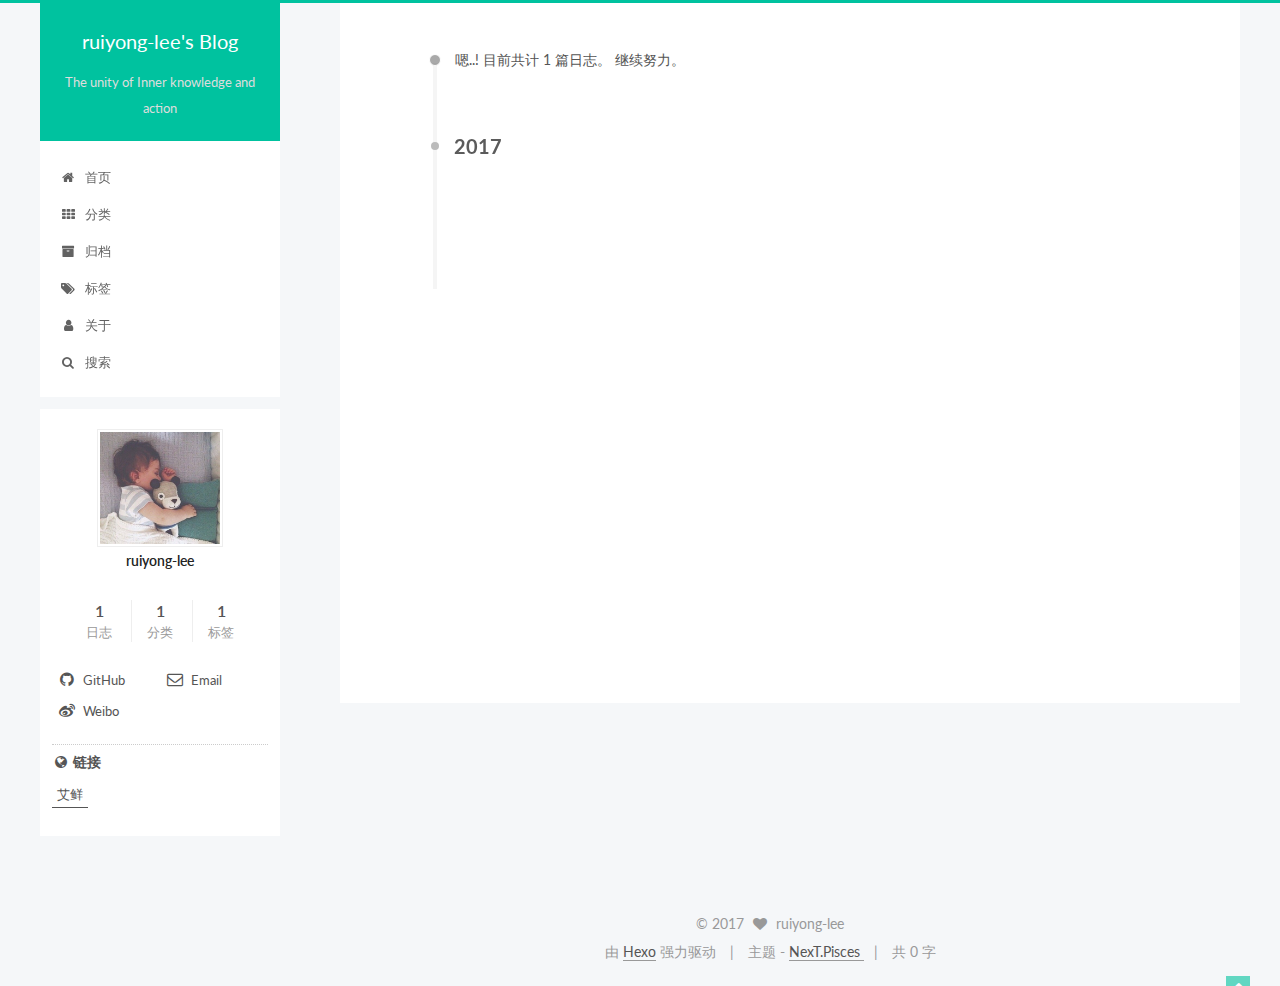
<file: archives/2017/07/index.html>
<!doctype html>



  


<html class="theme-next pisces use-motion" lang="zh-Hans">
<head>
  <meta charset="UTF-8"/>
<meta http-equiv="X-UA-Compatible" content="IE=edge" />
<meta name="viewport" content="width=device-width, initial-scale=1, maximum-scale=1"/>









<meta http-equiv="Cache-Control" content="no-transform" />
<meta http-equiv="Cache-Control" content="no-siteapp" />















  
  
  <link href="/lib/fancybox/source/jquery.fancybox.css?v=2.1.5" rel="stylesheet" type="text/css" />




  
  
  
  

  
    
    
  

  

  

  

  

  
    
    
    <link href="//fonts.googleapis.com/css?family=Lato:300,300italic,400,400italic,700,700italic&subset=latin,latin-ext" rel="stylesheet" type="text/css">
  






<link href="/lib/font-awesome/css/font-awesome.min.css?v=4.6.2" rel="stylesheet" type="text/css" />

<link href="/css/main.css?v=5.1.1" rel="stylesheet" type="text/css" />


  <meta name="keywords" content="Hexo, NexT" />








  <link rel="shortcut icon" type="image/x-icon" href="/favicon.ico?v=5.1.1" />






<meta property="og:type" content="website">
<meta property="og:title" content="ruiyong-lee&#39;s Blog">
<meta property="og:url" content="http://yoursite.com/archives/2017/07/index.html">
<meta property="og:site_name" content="ruiyong-lee&#39;s Blog">
<meta name="twitter:card" content="summary">
<meta name="twitter:title" content="ruiyong-lee&#39;s Blog">



<script type="text/javascript" id="hexo.configurations">
  var NexT = window.NexT || {};
  var CONFIG = {
    root: '/',
    scheme: 'Pisces',
    sidebar: {"position":"left","display":"post","offset":12,"offset_float":0,"b2t":false,"scrollpercent":false},
    fancybox: true,
    motion: true,
    duoshuo: {
      userId: '0',
      author: '博主'
    },
    algolia: {
      applicationID: '',
      apiKey: '',
      indexName: '',
      hits: {"per_page":10},
      labels: {"input_placeholder":"Search for Posts","hits_empty":"We didn't find any results for the search: ${query}","hits_stats":"${hits} results found in ${time} ms"}
    }
  };
</script>



  <link rel="canonical" href="http://yoursite.com/archives/2017/07/"/>





  <title>归档 | ruiyong-lee's Blog</title>
  





  <script type="text/javascript">
    var _hmt = _hmt || [];
    (function() {
      var hm = document.createElement("script");
      hm.src = "https://hm.baidu.com/hm.js?9392be110a7f8060ae23d61b013b8909";
      var s = document.getElementsByTagName("script")[0];
      s.parentNode.insertBefore(hm, s);
    })();
  </script>










</head>

<body itemscope itemtype="http://schema.org/WebPage" lang="zh-Hans">

  
  
    
  

  <div class="container sidebar-position-left  page-archive  ">
    <div class="headband"></div>

    <header id="header" class="header" itemscope itemtype="http://schema.org/WPHeader">
      <div class="header-inner"><div class="site-brand-wrapper">
  <div class="site-meta ">
    

    <div class="custom-logo-site-title">
      <a href="/"  class="brand" rel="start">
        <span class="logo-line-before"><i></i></span>
        <span class="site-title">ruiyong-lee's Blog</span>
        <span class="logo-line-after"><i></i></span>
      </a>
    </div>
      
        <p class="site-subtitle">The unity of Inner knowledge and action</p>
      
  </div>

  <div class="site-nav-toggle">
    <button>
      <span class="btn-bar"></span>
      <span class="btn-bar"></span>
      <span class="btn-bar"></span>
    </button>
  </div>
</div>

<nav class="site-nav">
  

  
    <ul id="menu" class="menu">
      
        
        <li class="menu-item menu-item-home">
          <a href="/" rel="section">
            
              <i class="menu-item-icon fa fa-fw fa-home"></i> <br />
            
            首页
          </a>
        </li>
      
        
        <li class="menu-item menu-item-categories">
          <a href="/categories/" rel="section">
            
              <i class="menu-item-icon fa fa-fw fa-th"></i> <br />
            
            分类
          </a>
        </li>
      
        
        <li class="menu-item menu-item-archives">
          <a href="/archives/" rel="section">
            
              <i class="menu-item-icon fa fa-fw fa-archive"></i> <br />
            
            归档
          </a>
        </li>
      
        
        <li class="menu-item menu-item-tags">
          <a href="/tags/" rel="section">
            
              <i class="menu-item-icon fa fa-fw fa-tags"></i> <br />
            
            标签
          </a>
        </li>
      
        
        <li class="menu-item menu-item-about">
          <a href="/about/" rel="section">
            
              <i class="menu-item-icon fa fa-fw fa-user"></i> <br />
            
            关于
          </a>
        </li>
      

      
        <li class="menu-item menu-item-search">
          
            <a href="javascript:;" class="popup-trigger">
          
            
              <i class="menu-item-icon fa fa-search fa-fw"></i> <br />
            
            搜索
          </a>
        </li>
      
    </ul>
  

  
    <div class="site-search">
      
  <div class="popup search-popup local-search-popup">
  <div class="local-search-header clearfix">
    <span class="search-icon">
      <i class="fa fa-search"></i>
    </span>
    <span class="popup-btn-close">
      <i class="fa fa-times-circle"></i>
    </span>
    <div class="local-search-input-wrapper">
      <input autocomplete="off"
             placeholder="搜索..." spellcheck="false"
             type="text" id="local-search-input">
    </div>
  </div>
  <div id="local-search-result"></div>
</div>



    </div>
  
</nav>



 </div>
    </header>

    <main id="main" class="main">
      <div class="main-inner">
        <div class="content-wrap">
          <div id="content" class="content">
            

  <section id="posts" class="posts-collapse">
    <span class="archive-move-on"></span>

    <span class="archive-page-counter">
      
      
      
        
      
      嗯..! 目前共计 1 篇日志。 继续努力。
    </span>

    

      
      
      

      
        
        <div class="collection-title">
          <h2 class="archive-year motion-element" id="archive-year-2017">2017</h2>
        </div>
      
      

      

  <article class="post post-type-normal" itemscope itemtype="http://schema.org/Article">
    <header class="post-header">

      <h2 class="post-title">
        
            <a class="post-title-link" href="/2017/07/10/开篇/" itemprop="url">
              
                <span itemprop="name">开篇</span>
              
            </a>
        
      </h2>

      <div class="post-meta">
        <time class="post-time" itemprop="dateCreated"
              datetime="2017-07-10T11:10:00+08:00"
              content="2017-07-10" >
          07-10
        </time>
      </div>

    </header>
  </article>



    

  </section>

  



          </div>
          


          

        </div>
        
          
  
  <div class="sidebar-toggle">
    <div class="sidebar-toggle-line-wrap">
      <span class="sidebar-toggle-line sidebar-toggle-line-first"></span>
      <span class="sidebar-toggle-line sidebar-toggle-line-middle"></span>
      <span class="sidebar-toggle-line sidebar-toggle-line-last"></span>
    </div>
  </div>

  <aside id="sidebar" class="sidebar">
    <div class="sidebar-inner">

      

      

      <section class="site-overview sidebar-panel sidebar-panel-active">
        <div class="site-author motion-element" itemprop="author" itemscope itemtype="http://schema.org/Person">
          <img class="site-author-image" itemprop="image"
               src="/images/avatar.jpg"
               alt="ruiyong-lee" />
          <p class="site-author-name" itemprop="name">ruiyong-lee</p>
           
              <p class="site-description motion-element" itemprop="description"></p>
          
        </div>
        <nav class="site-state motion-element">

          
            <div class="site-state-item site-state-posts">
              <a href="/archives/">
                <span class="site-state-item-count">1</span>
                <span class="site-state-item-name">日志</span>
              </a>
            </div>
          

          
            
            
            <div class="site-state-item site-state-categories">
              <a href="/categories/index.html">
                <span class="site-state-item-count">1</span>
                <span class="site-state-item-name">分类</span>
              </a>
            </div>
          

          
            
            
            <div class="site-state-item site-state-tags">
              <a href="/tags/index.html">
                <span class="site-state-item-count">1</span>
                <span class="site-state-item-name">标签</span>
              </a>
            </div>
          

        </nav>

        

        <div class="links-of-author motion-element">
          
            
              <span class="links-of-author-item">
                <a href="https://github.com/ruiyong-lee" target="_blank" title="GitHub">
                  
                    <i class="fa fa-fw fa-github"></i>
                  
                  GitHub
                </a>
              </span>
            
              <span class="links-of-author-item">
                <a href="mailto:ruiyong.lee@gmail.com" target="_blank" title="Email">
                  
                    <i class="fa fa-fw fa-envelope-o"></i>
                  
                  Email
                </a>
              </span>
            
              <span class="links-of-author-item">
                <a href="http://weibo.com/lry210" target="_blank" title="Weibo">
                  
                    <i class="fa fa-fw fa-weibo"></i>
                  
                  Weibo
                </a>
              </span>
            
          
        </div>

        
        

        
        
          <div class="links-of-blogroll motion-element links-of-blogroll-inline">
            <div class="links-of-blogroll-title">
              <i class="fa  fa-fw fa-globe"></i>
              链接
            </div>
            <ul class="links-of-blogroll-list">
              
                <li class="links-of-blogroll-item">
                  <a href="http://www.atfresh.cn" title="艾鲜" target="_blank">艾鲜</a>
                </li>
              
            </ul>
          </div>
        

        


      </section>

      

      

    </div>
  </aside>


        
      </div>
    </main>

    <footer id="footer" class="footer">
      <div class="footer-inner">
        <div class="copyright" >
  
  &copy; 
  <span itemprop="copyrightYear">2017</span>
  <span class="with-love">
    <i class="fa fa-heart"></i>
  </span>
  <span class="author" itemprop="copyrightHolder">ruiyong-lee</span>
</div>


<div class="powered-by">
  由 <a class="theme-link" href="https://hexo.io">Hexo</a> 强力驱动
</div>

<div class="theme-info">
  主题 -
  <a class="theme-link" href="https://github.com/iissnan/hexo-theme-next">
    NexT.Pisces
  </a>
</div>

<div class="total-count">
  共 0 字
</div>


        

        
      </div>
    </footer>

    
      <div class="back-to-top">
        <i class="fa fa-arrow-up"></i>
        
      </div>
    

  </div>

  

<script type="text/javascript">
  if (Object.prototype.toString.call(window.Promise) !== '[object Function]') {
    window.Promise = null;
  }
</script>









  












  
  <script type="text/javascript" src="/lib/jquery/index.js?v=2.1.3"></script>

  
  <script type="text/javascript" src="/lib/fastclick/lib/fastclick.min.js?v=1.0.6"></script>

  
  <script type="text/javascript" src="/lib/jquery_lazyload/jquery.lazyload.js?v=1.9.7"></script>

  
  <script type="text/javascript" src="/lib/velocity/velocity.min.js?v=1.2.1"></script>

  
  <script type="text/javascript" src="/lib/velocity/velocity.ui.min.js?v=1.2.1"></script>

  
  <script type="text/javascript" src="/lib/fancybox/source/jquery.fancybox.pack.js?v=2.1.5"></script>


  


  <script type="text/javascript" src="/js/src/utils.js?v=5.1.1"></script>

  <script type="text/javascript" src="/js/src/motion.js?v=5.1.1"></script>



  
  


  <script type="text/javascript" src="/js/src/affix.js?v=5.1.1"></script>

  <script type="text/javascript" src="/js/src/schemes/pisces.js?v=5.1.1"></script>



  
  
    <script type="text/javascript" id="motion.page.archive">
      $('.archive-year').velocity('transition.slideLeftIn');
    </script>
  


  


  <script type="text/javascript" src="/js/src/bootstrap.js?v=5.1.1"></script>



  


  




	





  





  





  






  

  <script type="text/javascript">
    // Popup Window;
    var isfetched = false;
    var isXml = true;
    // Search DB path;
    var search_path = "search.xml";
    if (search_path.length === 0) {
      search_path = "search.xml";
    } else if (/json$/i.test(search_path)) {
      isXml = false;
    }
    var path = "/" + search_path;
    // monitor main search box;

    var onPopupClose = function (e) {
      $('.popup').hide();
      $('#local-search-input').val('');
      $('.search-result-list').remove();
      $('#no-result').remove();
      $(".local-search-pop-overlay").remove();
      $('body').css('overflow', '');
    }

    function proceedsearch() {
      $("body")
        .append('<div class="search-popup-overlay local-search-pop-overlay"></div>')
        .css('overflow', 'hidden');
      $('.search-popup-overlay').click(onPopupClose);
      $('.popup').toggle();
      var $localSearchInput = $('#local-search-input');
      $localSearchInput.attr("autocapitalize", "none");
      $localSearchInput.attr("autocorrect", "off");
      $localSearchInput.focus();
    }

    // search function;
    var searchFunc = function(path, search_id, content_id) {
      'use strict';

      // start loading animation
      $("body")
        .append('<div class="search-popup-overlay local-search-pop-overlay">' +
          '<div id="search-loading-icon">' +
          '<i class="fa fa-spinner fa-pulse fa-5x fa-fw"></i>' +
          '</div>' +
          '</div>')
        .css('overflow', 'hidden');
      $("#search-loading-icon").css('margin', '20% auto 0 auto').css('text-align', 'center');

      $.ajax({
        url: path,
        dataType: isXml ? "xml" : "json",
        async: true,
        success: function(res) {
          // get the contents from search data
          isfetched = true;
          $('.popup').detach().appendTo('.header-inner');
          var datas = isXml ? $("entry", res).map(function() {
            return {
              title: $("title", this).text(),
              content: $("content",this).text(),
              url: $("url" , this).text()
            };
          }).get() : res;
          var input = document.getElementById(search_id);
          var resultContent = document.getElementById(content_id);
          var inputEventFunction = function() {
            var searchText = input.value.trim().toLowerCase();
            var keywords = searchText.split(/[\s\-]+/);
            if (keywords.length > 1) {
              keywords.push(searchText);
            }
            var resultItems = [];
            if (searchText.length > 0) {
              // perform local searching
              datas.forEach(function(data) {
                var isMatch = false;
                var hitCount = 0;
                var searchTextCount = 0;
                var title = data.title.trim();
                var titleInLowerCase = title.toLowerCase();
                var content = data.content.trim().replace(/<[^>]+>/g,"");
                var contentInLowerCase = content.toLowerCase();
                var articleUrl = decodeURIComponent(data.url);
                var indexOfTitle = [];
                var indexOfContent = [];
                // only match articles with not empty titles
                if(title != '') {
                  keywords.forEach(function(keyword) {
                    function getIndexByWord(word, text, caseSensitive) {
                      var wordLen = word.length;
                      if (wordLen === 0) {
                        return [];
                      }
                      var startPosition = 0, position = [], index = [];
                      if (!caseSensitive) {
                        text = text.toLowerCase();
                        word = word.toLowerCase();
                      }
                      while ((position = text.indexOf(word, startPosition)) > -1) {
                        index.push({position: position, word: word});
                        startPosition = position + wordLen;
                      }
                      return index;
                    }

                    indexOfTitle = indexOfTitle.concat(getIndexByWord(keyword, titleInLowerCase, false));
                    indexOfContent = indexOfContent.concat(getIndexByWord(keyword, contentInLowerCase, false));
                  });
                  if (indexOfTitle.length > 0 || indexOfContent.length > 0) {
                    isMatch = true;
                    hitCount = indexOfTitle.length + indexOfContent.length;
                  }
                }

                // show search results

                if (isMatch) {
                  // sort index by position of keyword

                  [indexOfTitle, indexOfContent].forEach(function (index) {
                    index.sort(function (itemLeft, itemRight) {
                      if (itemRight.position !== itemLeft.position) {
                        return itemRight.position - itemLeft.position;
                      } else {
                        return itemLeft.word.length - itemRight.word.length;
                      }
                    });
                  });

                  // merge hits into slices

                  function mergeIntoSlice(text, start, end, index) {
                    var item = index[index.length - 1];
                    var position = item.position;
                    var word = item.word;
                    var hits = [];
                    var searchTextCountInSlice = 0;
                    while (position + word.length <= end && index.length != 0) {
                      if (word === searchText) {
                        searchTextCountInSlice++;
                      }
                      hits.push({position: position, length: word.length});
                      var wordEnd = position + word.length;

                      // move to next position of hit

                      index.pop();
                      while (index.length != 0) {
                        item = index[index.length - 1];
                        position = item.position;
                        word = item.word;
                        if (wordEnd > position) {
                          index.pop();
                        } else {
                          break;
                        }
                      }
                    }
                    searchTextCount += searchTextCountInSlice;
                    return {
                      hits: hits,
                      start: start,
                      end: end,
                      searchTextCount: searchTextCountInSlice
                    };
                  }

                  var slicesOfTitle = [];
                  if (indexOfTitle.length != 0) {
                    slicesOfTitle.push(mergeIntoSlice(title, 0, title.length, indexOfTitle));
                  }

                  var slicesOfContent = [];
                  while (indexOfContent.length != 0) {
                    var item = indexOfContent[indexOfContent.length - 1];
                    var position = item.position;
                    var word = item.word;
                    // cut out 100 characters
                    var start = position - 20;
                    var end = position + 80;
                    if(start < 0){
                      start = 0;
                    }
                    if (end < position + word.length) {
                      end = position + word.length;
                    }
                    if(end > content.length){
                      end = content.length;
                    }
                    slicesOfContent.push(mergeIntoSlice(content, start, end, indexOfContent));
                  }

                  // sort slices in content by search text's count and hits' count

                  slicesOfContent.sort(function (sliceLeft, sliceRight) {
                    if (sliceLeft.searchTextCount !== sliceRight.searchTextCount) {
                      return sliceRight.searchTextCount - sliceLeft.searchTextCount;
                    } else if (sliceLeft.hits.length !== sliceRight.hits.length) {
                      return sliceRight.hits.length - sliceLeft.hits.length;
                    } else {
                      return sliceLeft.start - sliceRight.start;
                    }
                  });

                  // select top N slices in content

                  var upperBound = parseInt('1');
                  if (upperBound >= 0) {
                    slicesOfContent = slicesOfContent.slice(0, upperBound);
                  }

                  // highlight title and content

                  function highlightKeyword(text, slice) {
                    var result = '';
                    var prevEnd = slice.start;
                    slice.hits.forEach(function (hit) {
                      result += text.substring(prevEnd, hit.position);
                      var end = hit.position + hit.length;
                      result += '<b class="search-keyword">' + text.substring(hit.position, end) + '</b>';
                      prevEnd = end;
                    });
                    result += text.substring(prevEnd, slice.end);
                    return result;
                  }

                  var resultItem = '';

                  if (slicesOfTitle.length != 0) {
                    resultItem += "<li><a href='" + articleUrl + "' class='search-result-title'>" + highlightKeyword(title, slicesOfTitle[0]) + "</a>";
                  } else {
                    resultItem += "<li><a href='" + articleUrl + "' class='search-result-title'>" + title + "</a>";
                  }

                  slicesOfContent.forEach(function (slice) {
                    resultItem += "<a href='" + articleUrl + "'>" +
                      "<p class=\"search-result\">" + highlightKeyword(content, slice) +
                      "...</p>" + "</a>";
                  });

                  resultItem += "</li>";
                  resultItems.push({
                    item: resultItem,
                    searchTextCount: searchTextCount,
                    hitCount: hitCount,
                    id: resultItems.length
                  });
                }
              })
            };
            if (keywords.length === 1 && keywords[0] === "") {
              resultContent.innerHTML = '<div id="no-result"><i class="fa fa-search fa-5x" /></div>'
            } else if (resultItems.length === 0) {
              resultContent.innerHTML = '<div id="no-result"><i class="fa fa-frown-o fa-5x" /></div>'
            } else {
              resultItems.sort(function (resultLeft, resultRight) {
                if (resultLeft.searchTextCount !== resultRight.searchTextCount) {
                  return resultRight.searchTextCount - resultLeft.searchTextCount;
                } else if (resultLeft.hitCount !== resultRight.hitCount) {
                  return resultRight.hitCount - resultLeft.hitCount;
                } else {
                  return resultRight.id - resultLeft.id;
                }
              });
              var searchResultList = '<ul class=\"search-result-list\">';
              resultItems.forEach(function (result) {
                searchResultList += result.item;
              })
              searchResultList += "</ul>";
              resultContent.innerHTML = searchResultList;
            }
          }

          if ('auto' === 'auto') {
            input.addEventListener('input', inputEventFunction);
          } else {
            $('.search-icon').click(inputEventFunction);
            input.addEventListener('keypress', function (event) {
              if (event.keyCode === 13) {
                inputEventFunction();
              }
            });
          }

          // remove loading animation
          $(".local-search-pop-overlay").remove();
          $('body').css('overflow', '');

          proceedsearch();
        }
      });
    }

    // handle and trigger popup window;
    $('.popup-trigger').click(function(e) {
      e.stopPropagation();
      if (isfetched === false) {
        searchFunc(path, 'local-search-input', 'local-search-result');
      } else {
        proceedsearch();
      };
    });

    $('.popup-btn-close').click(onPopupClose);
    $('.popup').click(function(e){
      e.stopPropagation();
    });
    $(document).on('keyup', function (event) {
      var shouldDismissSearchPopup = event.which === 27 &&
        $('.search-popup').is(':visible');
      if (shouldDismissSearchPopup) {
        onPopupClose();
      }
    });
  </script>





  

  
  <script src="https://cdn1.lncld.net/static/js/av-core-mini-0.6.1.js"></script>
  <script>AV.initialize("QzzbhIQJFwbImh5aeERPLjh0-gzGzoHsz", "A3j17dYY9ifzCjFleaAeS7hv");</script>
  <script>
    function showTime(Counter) {
      var query = new AV.Query(Counter);
      var entries = [];
      var $visitors = $(".leancloud_visitors");

      $visitors.each(function () {
        entries.push( $(this).attr("id").trim() );
      });

      query.containedIn('url', entries);
      query.find()
        .done(function (results) {
          var COUNT_CONTAINER_REF = '.leancloud-visitors-count';

          if (results.length === 0) {
            $visitors.find(COUNT_CONTAINER_REF).text(0);
            return;
          }

          for (var i = 0; i < results.length; i++) {
            var item = results[i];
            var url = item.get('url');
            var time = item.get('time');
            var element = document.getElementById(url);

            $(element).find(COUNT_CONTAINER_REF).text(time);
          }
          for(var i = 0; i < entries.length; i++) {
            var url = entries[i];
            var element = document.getElementById(url);
            var countSpan = $(element).find(COUNT_CONTAINER_REF);
            if( countSpan.text() == '') {
              countSpan.text(0);
            }
          }
        })
        .fail(function (object, error) {
          console.log("Error: " + error.code + " " + error.message);
        });
    }

    function addCount(Counter) {
      var $visitors = $(".leancloud_visitors");
      var url = $visitors.attr('id').trim();
      var title = $visitors.attr('data-flag-title').trim();
      var query = new AV.Query(Counter);

      query.equalTo("url", url);
      query.find({
        success: function(results) {
          if (results.length > 0) {
            var counter = results[0];
            counter.fetchWhenSave(true);
            counter.increment("time");
            counter.save(null, {
              success: function(counter) {
                var $element = $(document.getElementById(url));
                $element.find('.leancloud-visitors-count').text(counter.get('time'));
              },
              error: function(counter, error) {
                console.log('Failed to save Visitor num, with error message: ' + error.message);
              }
            });
          } else {
            var newcounter = new Counter();
            /* Set ACL */
            var acl = new AV.ACL();
            acl.setPublicReadAccess(true);
            acl.setPublicWriteAccess(true);
            newcounter.setACL(acl);
            /* End Set ACL */
            newcounter.set("title", title);
            newcounter.set("url", url);
            newcounter.set("time", 1);
            newcounter.save(null, {
              success: function(newcounter) {
                var $element = $(document.getElementById(url));
                $element.find('.leancloud-visitors-count').text(newcounter.get('time'));
              },
              error: function(newcounter, error) {
                console.log('Failed to create');
              }
            });
          }
        },
        error: function(error) {
          console.log('Error:' + error.code + " " + error.message);
        }
      });
    }

    $(function() {
      var Counter = AV.Object.extend("Counter");
      if ($('.leancloud_visitors').length == 1) {
        addCount(Counter);
      } else if ($('.post-title-link').length > 1) {
        showTime(Counter);
      }
    });
  </script>



  

  

  

  

  

</body>
</html>
</file>
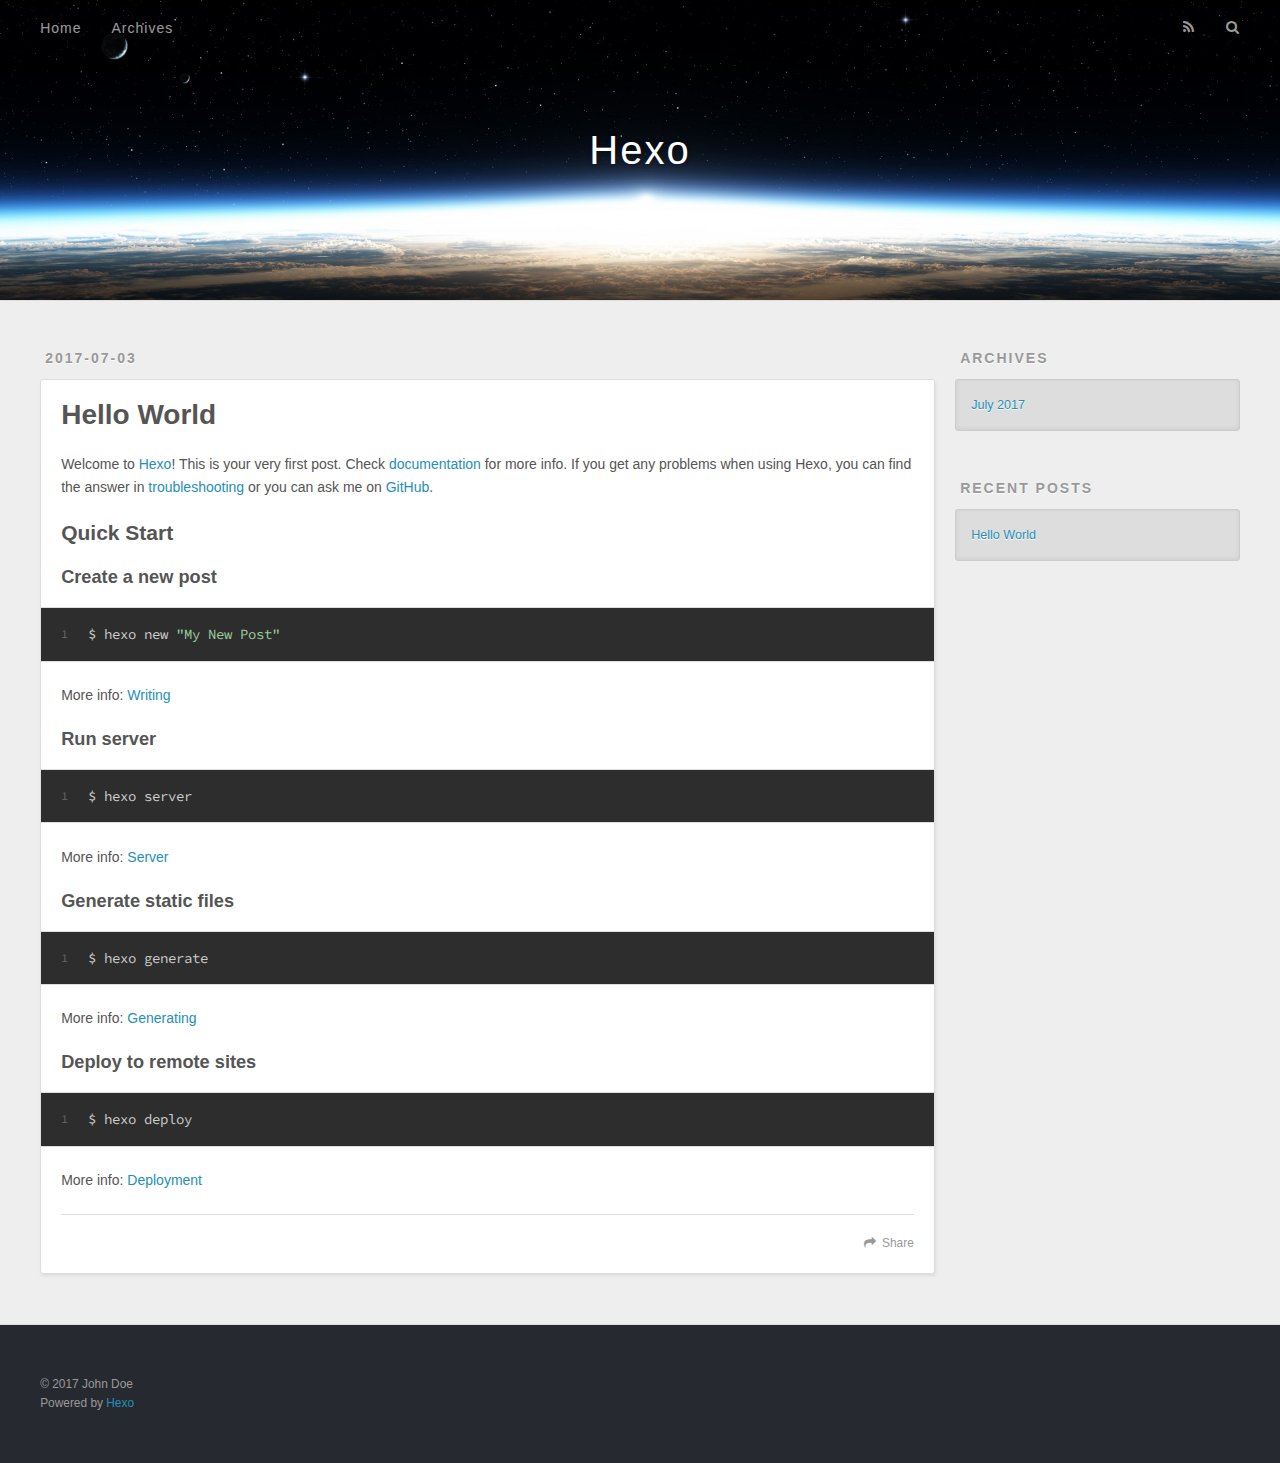
<file: 2017/07/03/hello-world/index.html>
<!DOCTYPE html>
<html>
<head>
  <meta charset="utf-8">
  
  <title>Hello World | Hexo</title>
  <meta name="viewport" content="width=device-width, initial-scale=1, maximum-scale=1">
  <meta name="description" content="Welcome to Hexo! This is your very first post. Check documentation for more info. If you get any problems when using Hexo, you can find the answer in troubleshooting or you can ask me on GitHub. Quick">
<meta property="og:type" content="article">
<meta property="og:title" content="Hello World">
<meta property="og:url" content="http://yoursite.com/2017/07/03/hello-world/index.html">
<meta property="og:site_name" content="Hexo">
<meta property="og:description" content="Welcome to Hexo! This is your very first post. Check documentation for more info. If you get any problems when using Hexo, you can find the answer in troubleshooting or you can ask me on GitHub. Quick">
<meta property="og:updated_time" content="2017-07-03T06:59:15.052Z">
<meta name="twitter:card" content="summary">
<meta name="twitter:title" content="Hello World">
<meta name="twitter:description" content="Welcome to Hexo! This is your very first post. Check documentation for more info. If you get any problems when using Hexo, you can find the answer in troubleshooting or you can ask me on GitHub. Quick">
  
    <link rel="alternate" href="/atom.xml" title="Hexo" type="application/atom+xml">
  
  
    <link rel="icon" href="/favicon.png">
  
  
    <link href="//fonts.googleapis.com/css?family=Source+Code+Pro" rel="stylesheet" type="text/css">
  
  <link rel="stylesheet" href="/css/style.css">
  

</head>

<body>
  <div id="container">
    <div id="wrap">
      <header id="header">
  <div id="banner"></div>
  <div id="header-outer" class="outer">
    <div id="header-title" class="inner">
      <h1 id="logo-wrap">
        <a href="/" id="logo">Hexo</a>
      </h1>
      
    </div>
    <div id="header-inner" class="inner">
      <nav id="main-nav">
        <a id="main-nav-toggle" class="nav-icon"></a>
        
          <a class="main-nav-link" href="/">Home</a>
        
          <a class="main-nav-link" href="/archives">Archives</a>
        
      </nav>
      <nav id="sub-nav">
        
          <a id="nav-rss-link" class="nav-icon" href="/atom.xml" title="RSS Feed"></a>
        
        <a id="nav-search-btn" class="nav-icon" title="Search"></a>
      </nav>
      <div id="search-form-wrap">
        <form action="//google.com/search" method="get" accept-charset="UTF-8" class="search-form"><input type="search" name="q" class="search-form-input" placeholder="Search"><button type="submit" class="search-form-submit">&#xF002;</button><input type="hidden" name="sitesearch" value="http://yoursite.com"></form>
      </div>
    </div>
  </div>
</header>
      <div class="outer">
        <section id="main"><article id="post-hello-world" class="article article-type-post" itemscope itemprop="blogPost">
  <div class="article-meta">
    <a href="/2017/07/03/hello-world/" class="article-date">
  <time datetime="2017-07-03T06:59:15.052Z" itemprop="datePublished">2017-07-03</time>
</a>
    
  </div>
  <div class="article-inner">
    
    
      <header class="article-header">
        
  
    <h1 class="article-title" itemprop="name">
      Hello World
    </h1>
  

      </header>
    
    <div class="article-entry" itemprop="articleBody">
      
        <p>Welcome to <a href="https://hexo.io/" target="_blank" rel="external">Hexo</a>! This is your very first post. Check <a href="https://hexo.io/docs/" target="_blank" rel="external">documentation</a> for more info. If you get any problems when using Hexo, you can find the answer in <a href="https://hexo.io/docs/troubleshooting.html" target="_blank" rel="external">troubleshooting</a> or you can ask me on <a href="https://github.com/hexojs/hexo/issues" target="_blank" rel="external">GitHub</a>.</p>
<h2 id="Quick-Start"><a href="#Quick-Start" class="headerlink" title="Quick Start"></a>Quick Start</h2><h3 id="Create-a-new-post"><a href="#Create-a-new-post" class="headerlink" title="Create a new post"></a>Create a new post</h3><figure class="highlight bash"><table><tr><td class="gutter"><pre><div class="line">1</div></pre></td><td class="code"><pre><div class="line">$ hexo new <span class="string">"My New Post"</span></div></pre></td></tr></table></figure>
<p>More info: <a href="https://hexo.io/docs/writing.html" target="_blank" rel="external">Writing</a></p>
<h3 id="Run-server"><a href="#Run-server" class="headerlink" title="Run server"></a>Run server</h3><figure class="highlight bash"><table><tr><td class="gutter"><pre><div class="line">1</div></pre></td><td class="code"><pre><div class="line">$ hexo server</div></pre></td></tr></table></figure>
<p>More info: <a href="https://hexo.io/docs/server.html" target="_blank" rel="external">Server</a></p>
<h3 id="Generate-static-files"><a href="#Generate-static-files" class="headerlink" title="Generate static files"></a>Generate static files</h3><figure class="highlight bash"><table><tr><td class="gutter"><pre><div class="line">1</div></pre></td><td class="code"><pre><div class="line">$ hexo generate</div></pre></td></tr></table></figure>
<p>More info: <a href="https://hexo.io/docs/generating.html" target="_blank" rel="external">Generating</a></p>
<h3 id="Deploy-to-remote-sites"><a href="#Deploy-to-remote-sites" class="headerlink" title="Deploy to remote sites"></a>Deploy to remote sites</h3><figure class="highlight bash"><table><tr><td class="gutter"><pre><div class="line">1</div></pre></td><td class="code"><pre><div class="line">$ hexo deploy</div></pre></td></tr></table></figure>
<p>More info: <a href="https://hexo.io/docs/deployment.html" target="_blank" rel="external">Deployment</a></p>

      
    </div>
    <footer class="article-footer">
      <a data-url="http://yoursite.com/2017/07/03/hello-world/" data-id="cj4ntgoye0000kgof4q06fszs" class="article-share-link">Share</a>
      
      
    </footer>
  </div>
  
    
  
</article>

</section>
        
          <aside id="sidebar">
  
    

  
    

  
    
  
    
  <div class="widget-wrap">
    <h3 class="widget-title">Archives</h3>
    <div class="widget">
      <ul class="archive-list"><li class="archive-list-item"><a class="archive-list-link" href="/archives/2017/07/">July 2017</a></li></ul>
    </div>
  </div>


  
    
  <div class="widget-wrap">
    <h3 class="widget-title">Recent Posts</h3>
    <div class="widget">
      <ul>
        
          <li>
            <a href="/2017/07/03/hello-world/">Hello World</a>
          </li>
        
      </ul>
    </div>
  </div>

  
</aside>
        
      </div>
      <footer id="footer">
  
  <div class="outer">
    <div id="footer-info" class="inner">
      &copy; 2017 John Doe<br>
      Powered by <a href="http://hexo.io/" target="_blank">Hexo</a>
    </div>
  </div>
</footer>
    </div>
    <nav id="mobile-nav">
  
    <a href="/" class="mobile-nav-link">Home</a>
  
    <a href="/archives" class="mobile-nav-link">Archives</a>
  
</nav>
    

<script src="//ajax.googleapis.com/ajax/libs/jquery/2.0.3/jquery.min.js"></script>


  <link rel="stylesheet" href="/fancybox/jquery.fancybox.css">
  <script src="/fancybox/jquery.fancybox.pack.js"></script>


<script src="/js/script.js"></script>

  </div>
</body>
</html>
</file>
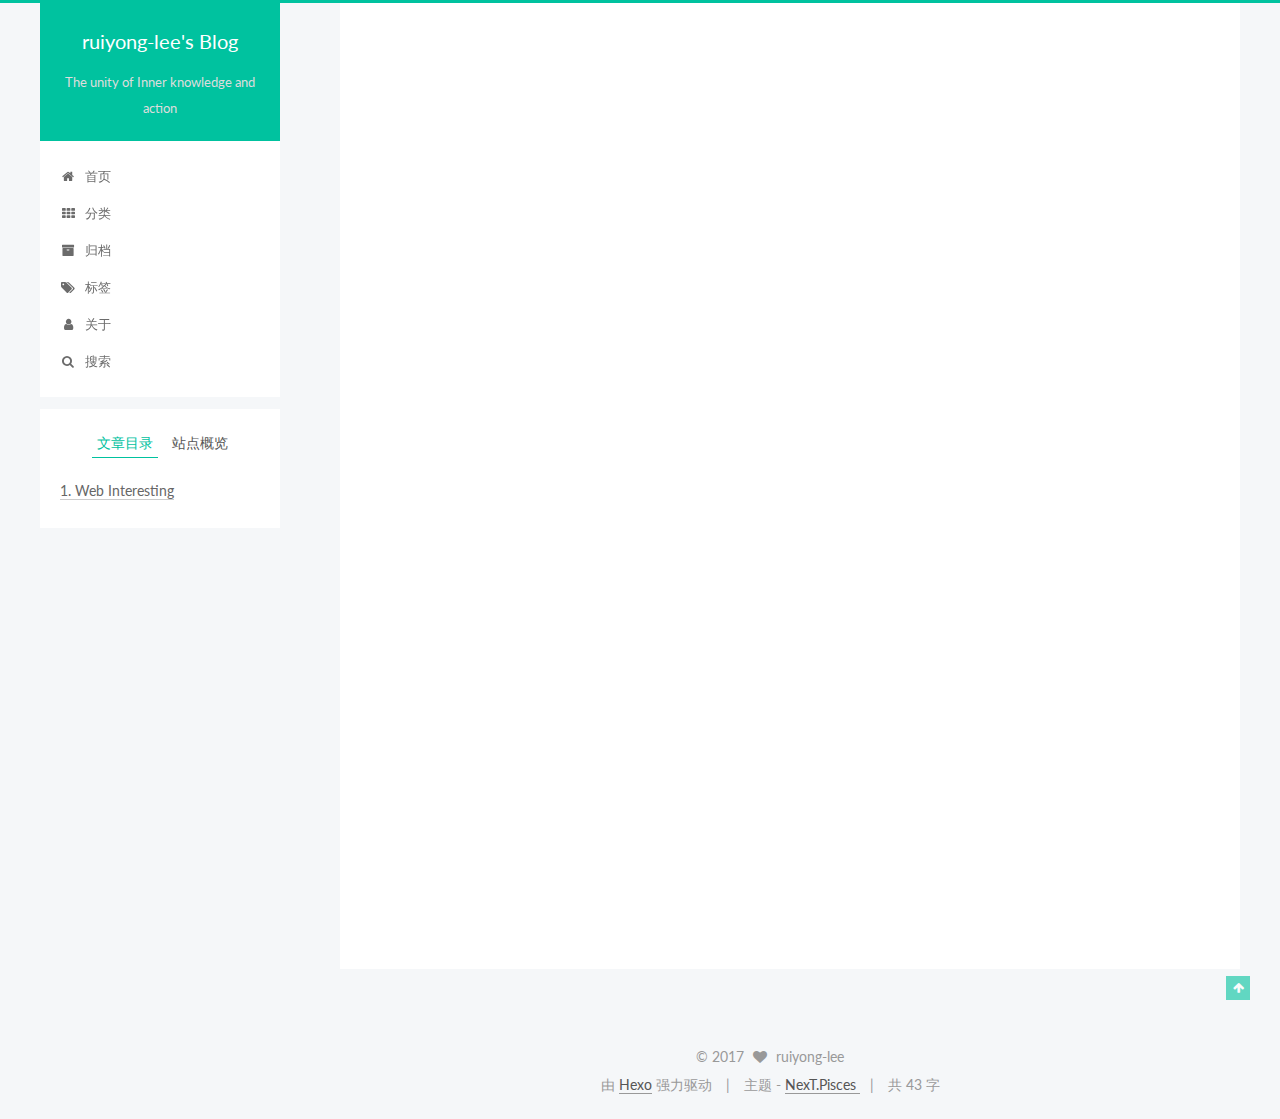
<file: 2017/07/07/hello-world/index.html>
<!doctype html>



  


<html class="theme-next pisces use-motion" lang="zh-Hans">
<head>
  <meta charset="UTF-8"/>
<meta http-equiv="X-UA-Compatible" content="IE=edge" />
<meta name="viewport" content="width=device-width, initial-scale=1, maximum-scale=1"/>









<meta http-equiv="Cache-Control" content="no-transform" />
<meta http-equiv="Cache-Control" content="no-siteapp" />















  
  
  <link href="/lib/fancybox/source/jquery.fancybox.css?v=2.1.5" rel="stylesheet" type="text/css" />




  
  
  
  

  
    
    
  

  

  

  

  

  
    
    
    <link href="//fonts.googleapis.com/css?family=Lato:300,300italic,400,400italic,700,700italic&subset=latin,latin-ext" rel="stylesheet" type="text/css">
  






<link href="/lib/font-awesome/css/font-awesome.min.css?v=4.6.2" rel="stylesheet" type="text/css" />

<link href="/css/main.css?v=5.1.1" rel="stylesheet" type="text/css" />


  <meta name="keywords" content="Hexo, NexT" />








  <link rel="shortcut icon" type="image/x-icon" href="/favicon.ico?v=5.1.1" />






<meta name="description" content="Welcome to Hexo! This is your very first post. Check documentation for more info. If you get any problems when using Hexo, you can find the answer in troubleshooting or you can ask me on GitHub. Web I">
<meta property="og:type" content="article">
<meta property="og:title" content="Web Interesting">
<meta property="og:url" content="http://yoursite.com/2017/07/07/hello-world/index.html">
<meta property="og:site_name" content="ruiyong-lee&#39;s Blog">
<meta property="og:description" content="Welcome to Hexo! This is your very first post. Check documentation for more info. If you get any problems when using Hexo, you can find the answer in troubleshooting or you can ask me on GitHub. Web I">
<meta property="og:updated_time" content="2017-07-04T09:08:43.155Z">
<meta name="twitter:card" content="summary">
<meta name="twitter:title" content="Web Interesting">
<meta name="twitter:description" content="Welcome to Hexo! This is your very first post. Check documentation for more info. If you get any problems when using Hexo, you can find the answer in troubleshooting or you can ask me on GitHub. Web I">



<script type="text/javascript" id="hexo.configurations">
  var NexT = window.NexT || {};
  var CONFIG = {
    root: '/',
    scheme: 'Pisces',
    sidebar: {"position":"left","display":"post","offset":12,"offset_float":0,"b2t":false,"scrollpercent":false},
    fancybox: true,
    motion: true,
    duoshuo: {
      userId: '0',
      author: '博主'
    },
    algolia: {
      applicationID: '',
      apiKey: '',
      indexName: '',
      hits: {"per_page":10},
      labels: {"input_placeholder":"Search for Posts","hits_empty":"We didn't find any results for the search: ${query}","hits_stats":"${hits} results found in ${time} ms"}
    }
  };
</script>



  <link rel="canonical" href="http://yoursite.com/2017/07/07/hello-world/"/>





  <title>Web Interesting | ruiyong-lee's Blog</title>
  





  <script type="text/javascript">
    var _hmt = _hmt || [];
    (function() {
      var hm = document.createElement("script");
      hm.src = "https://hm.baidu.com/hm.js?9392be110a7f8060ae23d61b013b8909";
      var s = document.getElementsByTagName("script")[0];
      s.parentNode.insertBefore(hm, s);
    })();
  </script>










</head>

<body itemscope itemtype="http://schema.org/WebPage" lang="zh-Hans">

  
  
    
  

  <div class="container sidebar-position-left page-post-detail ">
    <div class="headband"></div>

    <header id="header" class="header" itemscope itemtype="http://schema.org/WPHeader">
      <div class="header-inner"><div class="site-brand-wrapper">
  <div class="site-meta ">
    

    <div class="custom-logo-site-title">
      <a href="/"  class="brand" rel="start">
        <span class="logo-line-before"><i></i></span>
        <span class="site-title">ruiyong-lee's Blog</span>
        <span class="logo-line-after"><i></i></span>
      </a>
    </div>
      
        <p class="site-subtitle">The unity of Inner knowledge and action</p>
      
  </div>

  <div class="site-nav-toggle">
    <button>
      <span class="btn-bar"></span>
      <span class="btn-bar"></span>
      <span class="btn-bar"></span>
    </button>
  </div>
</div>

<nav class="site-nav">
  

  
    <ul id="menu" class="menu">
      
        
        <li class="menu-item menu-item-home">
          <a href="/" rel="section">
            
              <i class="menu-item-icon fa fa-fw fa-home"></i> <br />
            
            首页
          </a>
        </li>
      
        
        <li class="menu-item menu-item-categories">
          <a href="/categories/" rel="section">
            
              <i class="menu-item-icon fa fa-fw fa-th"></i> <br />
            
            分类
          </a>
        </li>
      
        
        <li class="menu-item menu-item-archives">
          <a href="/archives/" rel="section">
            
              <i class="menu-item-icon fa fa-fw fa-archive"></i> <br />
            
            归档
          </a>
        </li>
      
        
        <li class="menu-item menu-item-tags">
          <a href="/tags/" rel="section">
            
              <i class="menu-item-icon fa fa-fw fa-tags"></i> <br />
            
            标签
          </a>
        </li>
      
        
        <li class="menu-item menu-item-about">
          <a href="/about/" rel="section">
            
              <i class="menu-item-icon fa fa-fw fa-user"></i> <br />
            
            关于
          </a>
        </li>
      

      
        <li class="menu-item menu-item-search">
          
            <a href="javascript:;" class="popup-trigger">
          
            
              <i class="menu-item-icon fa fa-search fa-fw"></i> <br />
            
            搜索
          </a>
        </li>
      
    </ul>
  

  
    <div class="site-search">
      
  <div class="popup search-popup local-search-popup">
  <div class="local-search-header clearfix">
    <span class="search-icon">
      <i class="fa fa-search"></i>
    </span>
    <span class="popup-btn-close">
      <i class="fa fa-times-circle"></i>
    </span>
    <div class="local-search-input-wrapper">
      <input autocomplete="off"
             placeholder="搜索..." spellcheck="false"
             type="text" id="local-search-input">
    </div>
  </div>
  <div id="local-search-result"></div>
</div>



    </div>
  
</nav>



 </div>
    </header>

    <main id="main" class="main">
      <div class="main-inner">
        <div class="content-wrap">
          <div id="content" class="content">
            

  <div id="posts" class="posts-expand">
    

  

  
  
  

  <article class="post post-type-normal " itemscope itemtype="http://schema.org/Article">
    <link itemprop="mainEntityOfPage" href="http://yoursite.com/2017/07/07/hello-world/">

    <span hidden itemprop="author" itemscope itemtype="http://schema.org/Person">
      <meta itemprop="name" content="ruiyong-lee">
      <meta itemprop="description" content="">
      <meta itemprop="image" content="/images/avatar.jpg">
    </span>

    <span hidden itemprop="publisher" itemscope itemtype="http://schema.org/Organization">
      <meta itemprop="name" content="ruiyong-lee's Blog">
    </span>

    
      <header class="post-header">

        
        
          <h1 class="post-title" itemprop="name headline">Web Interesting</h1>
        

        <div class="post-meta">
          <span class="post-time">
            
              <span class="post-meta-item-icon">
                <i class="fa fa-calendar-o"></i>
              </span>
              
                <span class="post-meta-item-text">发表于</span>
              
              <time title="创建于" itemprop="dateCreated datePublished" datetime="2017-07-07T12:39:04+08:00">
                2017-07-07
              </time>
            

            

            
          </span>

          
            <span class="post-category" >
            
              <span class="post-meta-divider">|</span>
            
              <span class="post-meta-item-icon">
                <i class="fa fa-folder-o"></i>
              </span>
              
                <span class="post-meta-item-text">分类于</span>
              
              
                <span itemprop="about" itemscope itemtype="http://schema.org/Thing">
                  <a href="/categories/有句话，不知当讲不当讲/" itemprop="url" rel="index">
                    <span itemprop="name">有句话，不知当讲不当讲</span>
                  </a>
                </span>

                
                
              
            </span>
          

          
            
          

          
          
             <span id="/2017/07/07/hello-world/" class="leancloud_visitors" data-flag-title="Web Interesting">
               <span class="post-meta-divider">|</span>
               <span class="post-meta-item-icon">
                 <i class="fa fa-eye"></i>
               </span>
               
                 <span class="post-meta-item-text">阅读次数 </span>
               
                 <span class="leancloud-visitors-count"></span>
             </span>
          

          

          

          

        </div>
      </header>
    

    <div class="post-body" itemprop="articleBody">

      
      

      
        <p>Welcome to <a href="https://hexo.io/" target="_blank" rel="external">Hexo</a>! This is your very first post. Check <a href="https://hexo.io/docs/" target="_blank" rel="external">documentation</a> for more info. If you get any problems when using Hexo, you can find the answer in <a href="https://hexo.io/docs/troubleshooting.html" target="_blank" rel="external">troubleshooting</a> or you can ask me on <a href="https://github.com/hexojs/hexo/issues" target="_blank" rel="external">GitHub</a>.</p>
<h2 id="Web-Interesting"><a href="#Web-Interesting" class="headerlink" title="Web Interesting"></a>Web Interesting</h2><h3 id="Web-Interesting-1"><a href="#Web-Interesting-1" class="headerlink" title="Web Interesting"></a>Web Interesting</h3><figure class="highlight bash"><table><tr><td class="gutter"><pre><div class="line">1</div></pre></td><td class="code"><pre><div class="line">Web Interesting</div></pre></td></tr></table></figure>

      
    </div>

    <div>
      
        
<div id="wechat_subscriber" style="display: block; padding: 10px 0; margin: 20px auto; width: 100%; text-align: center">
    <img id="wechat_subscriber_qcode" src="/images/qrcode-dyh.jpg" alt="ruiyong-lee wechat" style="width: 200px; max-width: 100%;"/>
    <div>欢迎订阅的我微信公众号：webInteresting</div>
</div>


      
    </div>

    <div>
      
        

      
    </div>

    <div>
      
        

      
    </div>

    <footer class="post-footer">
      

      
        <div>
          <ul class="post-copyright">
		    <li>
			  <strong>本文作者：</strong>
			  ruiyong-lee
			</li>
		    <li>
			  <strong>本文标题：</strong>
			  Web Interesting | 43字
			</li>
		    <li>
			  <strong>原始链接：</strong>
			  <a href="/2017/07/07/hello-world/" title="Web Interesting">http://yoursite.com/2017/07/07/hello-world/</a>
			</li>
		    <li>
			  <strong>许可协议：</strong>
			  本博客所有文章除特别声明外，均采用 
			  <a href="http://creativecommons.org/licenses/by-nc-sa/3.0/cn/" rel="external nofollow" target="_blank"> CC BY-NC-SA 3.0 CN </a> 
			  许可协议。转载请注明出处！
			</li>
		  </ul>
        </div>
      
      

      

      
      
    </footer>
  </article>



    <div class="post-spread">
      
    </div>
  </div>


          </div>
          


          
  <div class="comments" id="comments">
    
      <div id="lv-container" data-id="city" data-uid="MTAyMC8yOTMxMi81ODgw"></div>
    
  </div>


        </div>
        
          
  
  <div class="sidebar-toggle">
    <div class="sidebar-toggle-line-wrap">
      <span class="sidebar-toggle-line sidebar-toggle-line-first"></span>
      <span class="sidebar-toggle-line sidebar-toggle-line-middle"></span>
      <span class="sidebar-toggle-line sidebar-toggle-line-last"></span>
    </div>
  </div>

  <aside id="sidebar" class="sidebar">
    <div class="sidebar-inner">

      

      
        <ul class="sidebar-nav motion-element">
          <li class="sidebar-nav-toc sidebar-nav-active" data-target="post-toc-wrap" >
            文章目录
          </li>
          <li class="sidebar-nav-overview" data-target="site-overview">
            站点概览
          </li>
        </ul>
      

      <section class="site-overview sidebar-panel">
        <div class="site-author motion-element" itemprop="author" itemscope itemtype="http://schema.org/Person">
          <img class="site-author-image" itemprop="image"
               src="/images/avatar.jpg"
               alt="ruiyong-lee" />
          <p class="site-author-name" itemprop="name">ruiyong-lee</p>
           
              <p class="site-description motion-element" itemprop="description"></p>
          
        </div>
        <nav class="site-state motion-element">

          
            <div class="site-state-item site-state-posts">
              <a href="/archives/">
                <span class="site-state-item-count">1</span>
                <span class="site-state-item-name">日志</span>
              </a>
            </div>
          

          
            
            
            <div class="site-state-item site-state-categories">
              <a href="/categories/index.html">
                <span class="site-state-item-count">1</span>
                <span class="site-state-item-name">分类</span>
              </a>
            </div>
          

          

        </nav>

        

        <div class="links-of-author motion-element">
          
            
              <span class="links-of-author-item">
                <a href="https://github.com/ruiyong-lee" target="_blank" title="GitHub">
                  
                    <i class="fa fa-fw fa-github"></i>
                  
                  GitHub
                </a>
              </span>
            
              <span class="links-of-author-item">
                <a href="mailto:ruiyong.lee@gmail.com" target="_blank" title="Email">
                  
                    <i class="fa fa-fw fa-envelope-o"></i>
                  
                  Email
                </a>
              </span>
            
          
        </div>

        
        

        
        
          <div class="links-of-blogroll motion-element links-of-blogroll-inline">
            <div class="links-of-blogroll-title">
              <i class="fa  fa-fw fa-globe"></i>
              链接
            </div>
            <ul class="links-of-blogroll-list">
              
                <li class="links-of-blogroll-item">
                  <a href="http://www.atfresh.cn" title="艾鲜" target="_blank">艾鲜</a>
                </li>
              
            </ul>
          </div>
        

        


      </section>

      
      <!--noindex-->
        <section class="post-toc-wrap motion-element sidebar-panel sidebar-panel-active">
          <div class="post-toc">

            
              
            

            
              <div class="post-toc-content"><ol class="nav"><li class="nav-item nav-level-2"><a class="nav-link" href="#Web-Interesting"><span class="nav-number">1.</span> <span class="nav-text">Web Interesting</span></a><ol class="nav-child"><li class="nav-item nav-level-3"><a class="nav-link" href="#Web-Interesting-1"><span class="nav-number">1.1.</span> <span class="nav-text">Web Interesting</span></a></li></ol></li></ol></div>
            

          </div>
        </section>
      <!--/noindex-->
      

      

    </div>
  </aside>


        
      </div>
    </main>

    <footer id="footer" class="footer">
      <div class="footer-inner">
        <div class="copyright" >
  
  &copy; 
  <span itemprop="copyrightYear">2017</span>
  <span class="with-love">
    <i class="fa fa-heart"></i>
  </span>
  <span class="author" itemprop="copyrightHolder">ruiyong-lee</span>
</div>


<div class="powered-by">
  由 <a class="theme-link" href="https://hexo.io">Hexo</a> 强力驱动
</div>

<div class="theme-info">
  主题 -
  <a class="theme-link" href="https://github.com/iissnan/hexo-theme-next">
    NexT.Pisces
  </a>
</div>

<div class="total-count">
  共 43 字
</div>


        

        
      </div>
    </footer>

    
      <div class="back-to-top">
        <i class="fa fa-arrow-up"></i>
        
      </div>
    

  </div>

  

<script type="text/javascript">
  if (Object.prototype.toString.call(window.Promise) !== '[object Function]') {
    window.Promise = null;
  }
</script>









  












  
  <script type="text/javascript" src="/lib/jquery/index.js?v=2.1.3"></script>

  
  <script type="text/javascript" src="/lib/fastclick/lib/fastclick.min.js?v=1.0.6"></script>

  
  <script type="text/javascript" src="/lib/jquery_lazyload/jquery.lazyload.js?v=1.9.7"></script>

  
  <script type="text/javascript" src="/lib/velocity/velocity.min.js?v=1.2.1"></script>

  
  <script type="text/javascript" src="/lib/velocity/velocity.ui.min.js?v=1.2.1"></script>

  
  <script type="text/javascript" src="/lib/fancybox/source/jquery.fancybox.pack.js?v=2.1.5"></script>


  


  <script type="text/javascript" src="/js/src/utils.js?v=5.1.1"></script>

  <script type="text/javascript" src="/js/src/motion.js?v=5.1.1"></script>



  
  


  <script type="text/javascript" src="/js/src/affix.js?v=5.1.1"></script>

  <script type="text/javascript" src="/js/src/schemes/pisces.js?v=5.1.1"></script>



  
  <script type="text/javascript" src="/js/src/scrollspy.js?v=5.1.1"></script>
<script type="text/javascript" src="/js/src/post-details.js?v=5.1.1"></script>



  


  <script type="text/javascript" src="/js/src/bootstrap.js?v=5.1.1"></script>



  


  




	





  





  





  
    <script type="text/javascript">
      (function(d, s) {
        var j, e = d.getElementsByTagName(s)[0];
        if (typeof LivereTower === 'function') { return; }
        j = d.createElement(s);
        j.src = 'https://cdn-city.livere.com/js/embed.dist.js';
        j.async = true;
        e.parentNode.insertBefore(j, e);
      })(document, 'script');
    </script>
  






  

  <script type="text/javascript">
    // Popup Window;
    var isfetched = false;
    var isXml = true;
    // Search DB path;
    var search_path = "search.xml";
    if (search_path.length === 0) {
      search_path = "search.xml";
    } else if (/json$/i.test(search_path)) {
      isXml = false;
    }
    var path = "/" + search_path;
    // monitor main search box;

    var onPopupClose = function (e) {
      $('.popup').hide();
      $('#local-search-input').val('');
      $('.search-result-list').remove();
      $('#no-result').remove();
      $(".local-search-pop-overlay").remove();
      $('body').css('overflow', '');
    }

    function proceedsearch() {
      $("body")
        .append('<div class="search-popup-overlay local-search-pop-overlay"></div>')
        .css('overflow', 'hidden');
      $('.search-popup-overlay').click(onPopupClose);
      $('.popup').toggle();
      var $localSearchInput = $('#local-search-input');
      $localSearchInput.attr("autocapitalize", "none");
      $localSearchInput.attr("autocorrect", "off");
      $localSearchInput.focus();
    }

    // search function;
    var searchFunc = function(path, search_id, content_id) {
      'use strict';

      // start loading animation
      $("body")
        .append('<div class="search-popup-overlay local-search-pop-overlay">' +
          '<div id="search-loading-icon">' +
          '<i class="fa fa-spinner fa-pulse fa-5x fa-fw"></i>' +
          '</div>' +
          '</div>')
        .css('overflow', 'hidden');
      $("#search-loading-icon").css('margin', '20% auto 0 auto').css('text-align', 'center');

      $.ajax({
        url: path,
        dataType: isXml ? "xml" : "json",
        async: true,
        success: function(res) {
          // get the contents from search data
          isfetched = true;
          $('.popup').detach().appendTo('.header-inner');
          var datas = isXml ? $("entry", res).map(function() {
            return {
              title: $("title", this).text(),
              content: $("content",this).text(),
              url: $("url" , this).text()
            };
          }).get() : res;
          var input = document.getElementById(search_id);
          var resultContent = document.getElementById(content_id);
          var inputEventFunction = function() {
            var searchText = input.value.trim().toLowerCase();
            var keywords = searchText.split(/[\s\-]+/);
            if (keywords.length > 1) {
              keywords.push(searchText);
            }
            var resultItems = [];
            if (searchText.length > 0) {
              // perform local searching
              datas.forEach(function(data) {
                var isMatch = false;
                var hitCount = 0;
                var searchTextCount = 0;
                var title = data.title.trim();
                var titleInLowerCase = title.toLowerCase();
                var content = data.content.trim().replace(/<[^>]+>/g,"");
                var contentInLowerCase = content.toLowerCase();
                var articleUrl = decodeURIComponent(data.url);
                var indexOfTitle = [];
                var indexOfContent = [];
                // only match articles with not empty titles
                if(title != '') {
                  keywords.forEach(function(keyword) {
                    function getIndexByWord(word, text, caseSensitive) {
                      var wordLen = word.length;
                      if (wordLen === 0) {
                        return [];
                      }
                      var startPosition = 0, position = [], index = [];
                      if (!caseSensitive) {
                        text = text.toLowerCase();
                        word = word.toLowerCase();
                      }
                      while ((position = text.indexOf(word, startPosition)) > -1) {
                        index.push({position: position, word: word});
                        startPosition = position + wordLen;
                      }
                      return index;
                    }

                    indexOfTitle = indexOfTitle.concat(getIndexByWord(keyword, titleInLowerCase, false));
                    indexOfContent = indexOfContent.concat(getIndexByWord(keyword, contentInLowerCase, false));
                  });
                  if (indexOfTitle.length > 0 || indexOfContent.length > 0) {
                    isMatch = true;
                    hitCount = indexOfTitle.length + indexOfContent.length;
                  }
                }

                // show search results

                if (isMatch) {
                  // sort index by position of keyword

                  [indexOfTitle, indexOfContent].forEach(function (index) {
                    index.sort(function (itemLeft, itemRight) {
                      if (itemRight.position !== itemLeft.position) {
                        return itemRight.position - itemLeft.position;
                      } else {
                        return itemLeft.word.length - itemRight.word.length;
                      }
                    });
                  });

                  // merge hits into slices

                  function mergeIntoSlice(text, start, end, index) {
                    var item = index[index.length - 1];
                    var position = item.position;
                    var word = item.word;
                    var hits = [];
                    var searchTextCountInSlice = 0;
                    while (position + word.length <= end && index.length != 0) {
                      if (word === searchText) {
                        searchTextCountInSlice++;
                      }
                      hits.push({position: position, length: word.length});
                      var wordEnd = position + word.length;

                      // move to next position of hit

                      index.pop();
                      while (index.length != 0) {
                        item = index[index.length - 1];
                        position = item.position;
                        word = item.word;
                        if (wordEnd > position) {
                          index.pop();
                        } else {
                          break;
                        }
                      }
                    }
                    searchTextCount += searchTextCountInSlice;
                    return {
                      hits: hits,
                      start: start,
                      end: end,
                      searchTextCount: searchTextCountInSlice
                    };
                  }

                  var slicesOfTitle = [];
                  if (indexOfTitle.length != 0) {
                    slicesOfTitle.push(mergeIntoSlice(title, 0, title.length, indexOfTitle));
                  }

                  var slicesOfContent = [];
                  while (indexOfContent.length != 0) {
                    var item = indexOfContent[indexOfContent.length - 1];
                    var position = item.position;
                    var word = item.word;
                    // cut out 100 characters
                    var start = position - 20;
                    var end = position + 80;
                    if(start < 0){
                      start = 0;
                    }
                    if (end < position + word.length) {
                      end = position + word.length;
                    }
                    if(end > content.length){
                      end = content.length;
                    }
                    slicesOfContent.push(mergeIntoSlice(content, start, end, indexOfContent));
                  }

                  // sort slices in content by search text's count and hits' count

                  slicesOfContent.sort(function (sliceLeft, sliceRight) {
                    if (sliceLeft.searchTextCount !== sliceRight.searchTextCount) {
                      return sliceRight.searchTextCount - sliceLeft.searchTextCount;
                    } else if (sliceLeft.hits.length !== sliceRight.hits.length) {
                      return sliceRight.hits.length - sliceLeft.hits.length;
                    } else {
                      return sliceLeft.start - sliceRight.start;
                    }
                  });

                  // select top N slices in content

                  var upperBound = parseInt('1');
                  if (upperBound >= 0) {
                    slicesOfContent = slicesOfContent.slice(0, upperBound);
                  }

                  // highlight title and content

                  function highlightKeyword(text, slice) {
                    var result = '';
                    var prevEnd = slice.start;
                    slice.hits.forEach(function (hit) {
                      result += text.substring(prevEnd, hit.position);
                      var end = hit.position + hit.length;
                      result += '<b class="search-keyword">' + text.substring(hit.position, end) + '</b>';
                      prevEnd = end;
                    });
                    result += text.substring(prevEnd, slice.end);
                    return result;
                  }

                  var resultItem = '';

                  if (slicesOfTitle.length != 0) {
                    resultItem += "<li><a href='" + articleUrl + "' class='search-result-title'>" + highlightKeyword(title, slicesOfTitle[0]) + "</a>";
                  } else {
                    resultItem += "<li><a href='" + articleUrl + "' class='search-result-title'>" + title + "</a>";
                  }

                  slicesOfContent.forEach(function (slice) {
                    resultItem += "<a href='" + articleUrl + "'>" +
                      "<p class=\"search-result\">" + highlightKeyword(content, slice) +
                      "...</p>" + "</a>";
                  });

                  resultItem += "</li>";
                  resultItems.push({
                    item: resultItem,
                    searchTextCount: searchTextCount,
                    hitCount: hitCount,
                    id: resultItems.length
                  });
                }
              })
            };
            if (keywords.length === 1 && keywords[0] === "") {
              resultContent.innerHTML = '<div id="no-result"><i class="fa fa-search fa-5x" /></div>'
            } else if (resultItems.length === 0) {
              resultContent.innerHTML = '<div id="no-result"><i class="fa fa-frown-o fa-5x" /></div>'
            } else {
              resultItems.sort(function (resultLeft, resultRight) {
                if (resultLeft.searchTextCount !== resultRight.searchTextCount) {
                  return resultRight.searchTextCount - resultLeft.searchTextCount;
                } else if (resultLeft.hitCount !== resultRight.hitCount) {
                  return resultRight.hitCount - resultLeft.hitCount;
                } else {
                  return resultRight.id - resultLeft.id;
                }
              });
              var searchResultList = '<ul class=\"search-result-list\">';
              resultItems.forEach(function (result) {
                searchResultList += result.item;
              })
              searchResultList += "</ul>";
              resultContent.innerHTML = searchResultList;
            }
          }

          if ('auto' === 'auto') {
            input.addEventListener('input', inputEventFunction);
          } else {
            $('.search-icon').click(inputEventFunction);
            input.addEventListener('keypress', function (event) {
              if (event.keyCode === 13) {
                inputEventFunction();
              }
            });
          }

          // remove loading animation
          $(".local-search-pop-overlay").remove();
          $('body').css('overflow', '');

          proceedsearch();
        }
      });
    }

    // handle and trigger popup window;
    $('.popup-trigger').click(function(e) {
      e.stopPropagation();
      if (isfetched === false) {
        searchFunc(path, 'local-search-input', 'local-search-result');
      } else {
        proceedsearch();
      };
    });

    $('.popup-btn-close').click(onPopupClose);
    $('.popup').click(function(e){
      e.stopPropagation();
    });
    $(document).on('keyup', function (event) {
      var shouldDismissSearchPopup = event.which === 27 &&
        $('.search-popup').is(':visible');
      if (shouldDismissSearchPopup) {
        onPopupClose();
      }
    });
  </script>





  

  
  <script src="https://cdn1.lncld.net/static/js/av-core-mini-0.6.1.js"></script>
  <script>AV.initialize("QzzbhIQJFwbImh5aeERPLjh0-gzGzoHsz", "A3j17dYY9ifzCjFleaAeS7hv");</script>
  <script>
    function showTime(Counter) {
      var query = new AV.Query(Counter);
      var entries = [];
      var $visitors = $(".leancloud_visitors");

      $visitors.each(function () {
        entries.push( $(this).attr("id").trim() );
      });

      query.containedIn('url', entries);
      query.find()
        .done(function (results) {
          var COUNT_CONTAINER_REF = '.leancloud-visitors-count';

          if (results.length === 0) {
            $visitors.find(COUNT_CONTAINER_REF).text(0);
            return;
          }

          for (var i = 0; i < results.length; i++) {
            var item = results[i];
            var url = item.get('url');
            var time = item.get('time');
            var element = document.getElementById(url);

            $(element).find(COUNT_CONTAINER_REF).text(time);
          }
          for(var i = 0; i < entries.length; i++) {
            var url = entries[i];
            var element = document.getElementById(url);
            var countSpan = $(element).find(COUNT_CONTAINER_REF);
            if( countSpan.text() == '') {
              countSpan.text(0);
            }
          }
        })
        .fail(function (object, error) {
          console.log("Error: " + error.code + " " + error.message);
        });
    }

    function addCount(Counter) {
      var $visitors = $(".leancloud_visitors");
      var url = $visitors.attr('id').trim();
      var title = $visitors.attr('data-flag-title').trim();
      var query = new AV.Query(Counter);

      query.equalTo("url", url);
      query.find({
        success: function(results) {
          if (results.length > 0) {
            var counter = results[0];
            counter.fetchWhenSave(true);
            counter.increment("time");
            counter.save(null, {
              success: function(counter) {
                var $element = $(document.getElementById(url));
                $element.find('.leancloud-visitors-count').text(counter.get('time'));
              },
              error: function(counter, error) {
                console.log('Failed to save Visitor num, with error message: ' + error.message);
              }
            });
          } else {
            var newcounter = new Counter();
            /* Set ACL */
            var acl = new AV.ACL();
            acl.setPublicReadAccess(true);
            acl.setPublicWriteAccess(true);
            newcounter.setACL(acl);
            /* End Set ACL */
            newcounter.set("title", title);
            newcounter.set("url", url);
            newcounter.set("time", 1);
            newcounter.save(null, {
              success: function(newcounter) {
                var $element = $(document.getElementById(url));
                $element.find('.leancloud-visitors-count').text(newcounter.get('time'));
              },
              error: function(newcounter, error) {
                console.log('Failed to create');
              }
            });
          }
        },
        error: function(error) {
          console.log('Error:' + error.code + " " + error.message);
        }
      });
    }

    $(function() {
      var Counter = AV.Object.extend("Counter");
      if ($('.leancloud_visitors').length == 1) {
        addCount(Counter);
      } else if ($('.post-title-link').length > 1) {
        showTime(Counter);
      }
    });
  </script>



  

  

  

  

  

</body>
</html>
</file>
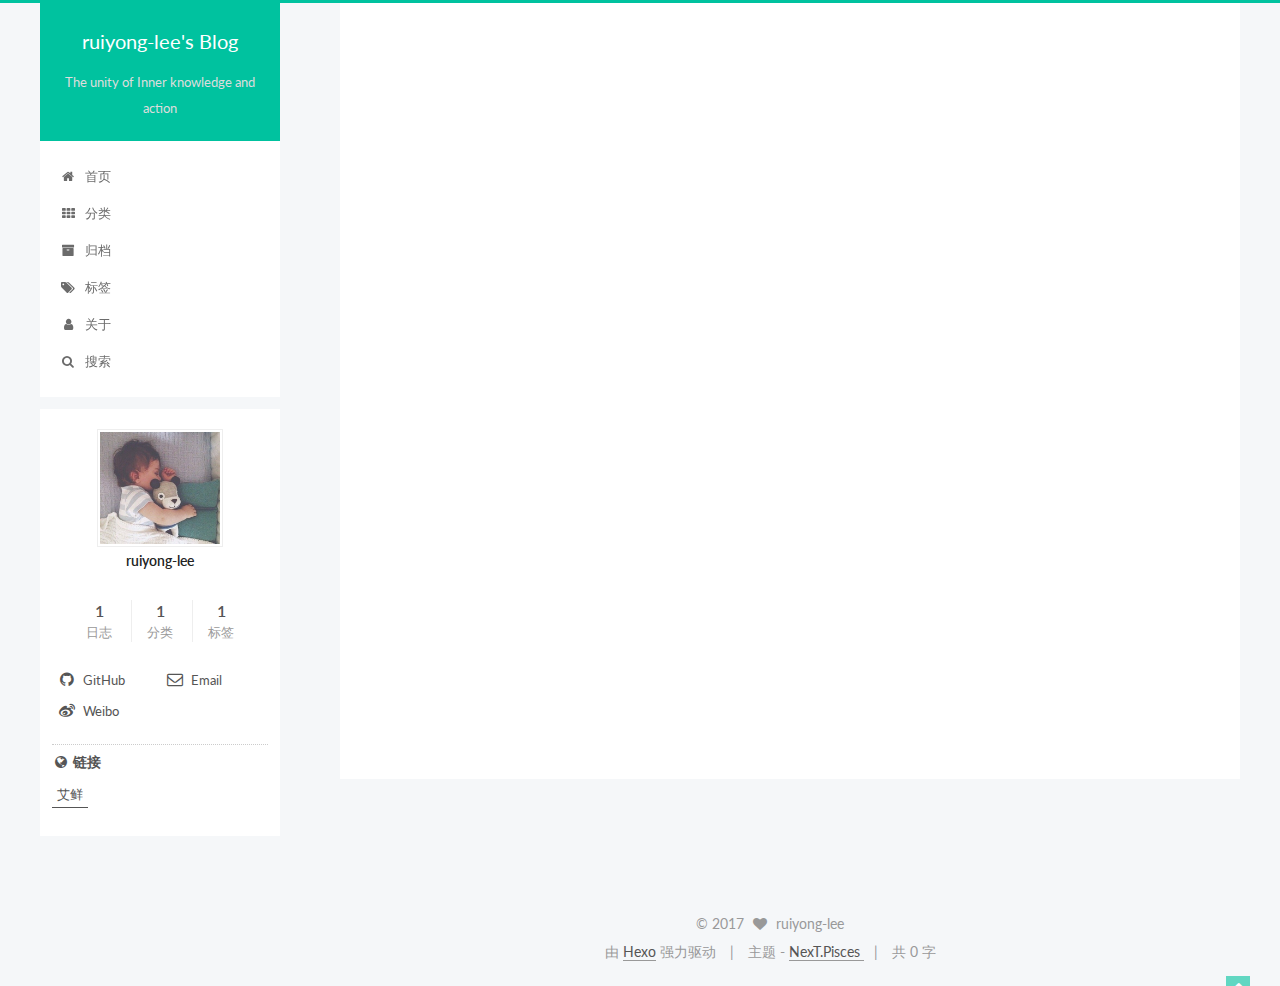
<file: 2017/07/10/开篇/index.html>
<!doctype html>



  


<html class="theme-next pisces use-motion" lang="zh-Hans">
<head>
  <meta charset="UTF-8"/>
<meta http-equiv="X-UA-Compatible" content="IE=edge" />
<meta name="viewport" content="width=device-width, initial-scale=1, maximum-scale=1"/>









<meta http-equiv="Cache-Control" content="no-transform" />
<meta http-equiv="Cache-Control" content="no-siteapp" />















  
  
  <link href="/lib/fancybox/source/jquery.fancybox.css?v=2.1.5" rel="stylesheet" type="text/css" />




  
  
  
  

  
    
    
  

  

  

  

  

  
    
    
    <link href="//fonts.googleapis.com/css?family=Lato:300,300italic,400,400italic,700,700italic&subset=latin,latin-ext" rel="stylesheet" type="text/css">
  






<link href="/lib/font-awesome/css/font-awesome.min.css?v=4.6.2" rel="stylesheet" type="text/css" />

<link href="/css/main.css?v=5.1.1" rel="stylesheet" type="text/css" />


  <meta name="keywords" content="杂谈," />








  <link rel="shortcut icon" type="image/x-icon" href="/favicon.ico?v=5.1.1" />






<meta name="keywords" content="杂谈">
<meta property="og:type" content="article">
<meta property="og:title" content="开篇">
<meta property="og:url" content="http://yoursite.com/2017/07/10/开篇/index.html">
<meta property="og:site_name" content="ruiyong-lee&#39;s Blog">
<meta property="og:updated_time" content="2017-07-10T03:36:14.257Z">
<meta name="twitter:card" content="summary">
<meta name="twitter:title" content="开篇">



<script type="text/javascript" id="hexo.configurations">
  var NexT = window.NexT || {};
  var CONFIG = {
    root: '/',
    scheme: 'Pisces',
    sidebar: {"position":"left","display":"post","offset":12,"offset_float":0,"b2t":false,"scrollpercent":false},
    fancybox: true,
    motion: true,
    duoshuo: {
      userId: '0',
      author: '博主'
    },
    algolia: {
      applicationID: '',
      apiKey: '',
      indexName: '',
      hits: {"per_page":10},
      labels: {"input_placeholder":"Search for Posts","hits_empty":"We didn't find any results for the search: ${query}","hits_stats":"${hits} results found in ${time} ms"}
    }
  };
</script>



  <link rel="canonical" href="http://yoursite.com/2017/07/10/开篇/"/>





  <title>开篇 | ruiyong-lee's Blog</title>
  





  <script type="text/javascript">
    var _hmt = _hmt || [];
    (function() {
      var hm = document.createElement("script");
      hm.src = "https://hm.baidu.com/hm.js?9392be110a7f8060ae23d61b013b8909";
      var s = document.getElementsByTagName("script")[0];
      s.parentNode.insertBefore(hm, s);
    })();
  </script>










</head>

<body itemscope itemtype="http://schema.org/WebPage" lang="zh-Hans">

  
  
    
  

  <div class="container sidebar-position-left page-post-detail ">
    <div class="headband"></div>

    <header id="header" class="header" itemscope itemtype="http://schema.org/WPHeader">
      <div class="header-inner"><div class="site-brand-wrapper">
  <div class="site-meta ">
    

    <div class="custom-logo-site-title">
      <a href="/"  class="brand" rel="start">
        <span class="logo-line-before"><i></i></span>
        <span class="site-title">ruiyong-lee's Blog</span>
        <span class="logo-line-after"><i></i></span>
      </a>
    </div>
      
        <p class="site-subtitle">The unity of Inner knowledge and action</p>
      
  </div>

  <div class="site-nav-toggle">
    <button>
      <span class="btn-bar"></span>
      <span class="btn-bar"></span>
      <span class="btn-bar"></span>
    </button>
  </div>
</div>

<nav class="site-nav">
  

  
    <ul id="menu" class="menu">
      
        
        <li class="menu-item menu-item-home">
          <a href="/" rel="section">
            
              <i class="menu-item-icon fa fa-fw fa-home"></i> <br />
            
            首页
          </a>
        </li>
      
        
        <li class="menu-item menu-item-categories">
          <a href="/categories/" rel="section">
            
              <i class="menu-item-icon fa fa-fw fa-th"></i> <br />
            
            分类
          </a>
        </li>
      
        
        <li class="menu-item menu-item-archives">
          <a href="/archives/" rel="section">
            
              <i class="menu-item-icon fa fa-fw fa-archive"></i> <br />
            
            归档
          </a>
        </li>
      
        
        <li class="menu-item menu-item-tags">
          <a href="/tags/" rel="section">
            
              <i class="menu-item-icon fa fa-fw fa-tags"></i> <br />
            
            标签
          </a>
        </li>
      
        
        <li class="menu-item menu-item-about">
          <a href="/about/" rel="section">
            
              <i class="menu-item-icon fa fa-fw fa-user"></i> <br />
            
            关于
          </a>
        </li>
      

      
        <li class="menu-item menu-item-search">
          
            <a href="javascript:;" class="popup-trigger">
          
            
              <i class="menu-item-icon fa fa-search fa-fw"></i> <br />
            
            搜索
          </a>
        </li>
      
    </ul>
  

  
    <div class="site-search">
      
  <div class="popup search-popup local-search-popup">
  <div class="local-search-header clearfix">
    <span class="search-icon">
      <i class="fa fa-search"></i>
    </span>
    <span class="popup-btn-close">
      <i class="fa fa-times-circle"></i>
    </span>
    <div class="local-search-input-wrapper">
      <input autocomplete="off"
             placeholder="搜索..." spellcheck="false"
             type="text" id="local-search-input">
    </div>
  </div>
  <div id="local-search-result"></div>
</div>



    </div>
  
</nav>



 </div>
    </header>

    <main id="main" class="main">
      <div class="main-inner">
        <div class="content-wrap">
          <div id="content" class="content">
            

  <div id="posts" class="posts-expand">
    

  

  
  
  

  <article class="post post-type-normal " itemscope itemtype="http://schema.org/Article">
    <link itemprop="mainEntityOfPage" href="http://yoursite.com/2017/07/10/开篇/">

    <span hidden itemprop="author" itemscope itemtype="http://schema.org/Person">
      <meta itemprop="name" content="ruiyong-lee">
      <meta itemprop="description" content="">
      <meta itemprop="image" content="/images/avatar.jpg">
    </span>

    <span hidden itemprop="publisher" itemscope itemtype="http://schema.org/Organization">
      <meta itemprop="name" content="ruiyong-lee's Blog">
    </span>

    
      <header class="post-header">

        
        
          <h1 class="post-title" itemprop="name headline">开篇</h1>
        

        <div class="post-meta">
          <span class="post-time">
            
              <span class="post-meta-item-icon">
                <i class="fa fa-calendar-o"></i>
              </span>
              
                <span class="post-meta-item-text">发表于</span>
              
              <time title="创建于" itemprop="dateCreated datePublished" datetime="2017-07-10T11:10:00+08:00">
                2017-07-10
              </time>
            

            

            
          </span>

          
            <span class="post-category" >
            
              <span class="post-meta-divider">|</span>
            
              <span class="post-meta-item-icon">
                <i class="fa fa-folder-o"></i>
              </span>
              
                <span class="post-meta-item-text">分类于</span>
              
              
                <span itemprop="about" itemscope itemtype="http://schema.org/Thing">
                  <a href="/categories/杂谈/" itemprop="url" rel="index">
                    <span itemprop="name">杂谈</span>
                  </a>
                </span>

                
                
              
            </span>
          

          
            
          

          
          
             <span id="/2017/07/10/开篇/" class="leancloud_visitors" data-flag-title="开篇">
               <span class="post-meta-divider">|</span>
               <span class="post-meta-item-icon">
                 <i class="fa fa-eye"></i>
               </span>
               
                 <span class="post-meta-item-text">阅读次数 </span>
               
                 <span class="leancloud-visitors-count"></span>
             </span>
          

          

          

          

        </div>
      </header>
    

    <div class="post-body" itemprop="articleBody">

      
      

      
        
      
    </div>

    <div>
      
        
<div id="wechat_subscriber" style="display: block; padding: 10px 0; margin: 20px auto; width: 100%; text-align: center">
    <img id="wechat_subscriber_qcode" src="/images/qrcode-dyh.jpg" alt="ruiyong-lee wechat" style="width: 200px; max-width: 100%;"/>
    <div>欢迎订阅的我微信公众号：webInteresting</div>
</div>


      
    </div>

    <div>
      
        

      
    </div>

    <div>
      
        

      
    </div>

    <footer class="post-footer">
      
        <div class="post-tags">
          
            <a href="/tags/杂谈/" rel="tag"># 杂谈</a>
          
        </div>
      

      
        <div>
          <ul class="post-copyright">
		    <li>
			  <strong>本文作者：</strong>
			  ruiyong-lee
			</li>
		    <li>
			  <strong>本文标题：</strong>
			  开篇 | 0 字
			</li>
		    <li>
			  <strong>原始链接：</strong>
			  <a href="/2017/07/10/开篇/" title="开篇">http://yoursite.com/2017/07/10/开篇/</a>
			</li>
		    <li>
			  <strong>许可协议：</strong>
			  本博客所有文章除特别声明外，均采用 
			  <a href="http://creativecommons.org/licenses/by-nc-sa/3.0/cn/" rel="external nofollow" target="_blank"> CC BY-NC-SA 3.0 CN </a> 
			  许可协议。转载请注明出处！
			</li>
		  </ul>
        </div>
      
      

      

      
      
    </footer>
  </article>



    <div class="post-spread">
      
    </div>
  </div>


          </div>
          


          
  <div class="comments" id="comments">
    
      <div id="lv-container" data-id="city" data-uid="MTAyMC8yOTMxMi81ODgw"></div>
    
  </div>


        </div>
        
          
  
  <div class="sidebar-toggle">
    <div class="sidebar-toggle-line-wrap">
      <span class="sidebar-toggle-line sidebar-toggle-line-first"></span>
      <span class="sidebar-toggle-line sidebar-toggle-line-middle"></span>
      <span class="sidebar-toggle-line sidebar-toggle-line-last"></span>
    </div>
  </div>

  <aside id="sidebar" class="sidebar">
    <div class="sidebar-inner">

      

      

      <section class="site-overview sidebar-panel sidebar-panel-active">
        <div class="site-author motion-element" itemprop="author" itemscope itemtype="http://schema.org/Person">
          <img class="site-author-image" itemprop="image"
               src="/images/avatar.jpg"
               alt="ruiyong-lee" />
          <p class="site-author-name" itemprop="name">ruiyong-lee</p>
           
              <p class="site-description motion-element" itemprop="description"></p>
          
        </div>
        <nav class="site-state motion-element">

          
            <div class="site-state-item site-state-posts">
              <a href="/archives/">
                <span class="site-state-item-count">1</span>
                <span class="site-state-item-name">日志</span>
              </a>
            </div>
          

          
            
            
            <div class="site-state-item site-state-categories">
              <a href="/categories/index.html">
                <span class="site-state-item-count">1</span>
                <span class="site-state-item-name">分类</span>
              </a>
            </div>
          

          
            
            
            <div class="site-state-item site-state-tags">
              <a href="/tags/index.html">
                <span class="site-state-item-count">1</span>
                <span class="site-state-item-name">标签</span>
              </a>
            </div>
          

        </nav>

        

        <div class="links-of-author motion-element">
          
            
              <span class="links-of-author-item">
                <a href="https://github.com/ruiyong-lee" target="_blank" title="GitHub">
                  
                    <i class="fa fa-fw fa-github"></i>
                  
                  GitHub
                </a>
              </span>
            
              <span class="links-of-author-item">
                <a href="mailto:ruiyong.lee@gmail.com" target="_blank" title="Email">
                  
                    <i class="fa fa-fw fa-envelope-o"></i>
                  
                  Email
                </a>
              </span>
            
              <span class="links-of-author-item">
                <a href="http://weibo.com/lry210" target="_blank" title="Weibo">
                  
                    <i class="fa fa-fw fa-weibo"></i>
                  
                  Weibo
                </a>
              </span>
            
          
        </div>

        
        

        
        
          <div class="links-of-blogroll motion-element links-of-blogroll-inline">
            <div class="links-of-blogroll-title">
              <i class="fa  fa-fw fa-globe"></i>
              链接
            </div>
            <ul class="links-of-blogroll-list">
              
                <li class="links-of-blogroll-item">
                  <a href="http://www.atfresh.cn" title="艾鲜" target="_blank">艾鲜</a>
                </li>
              
            </ul>
          </div>
        

        


      </section>

      

      

    </div>
  </aside>


        
      </div>
    </main>

    <footer id="footer" class="footer">
      <div class="footer-inner">
        <div class="copyright" >
  
  &copy; 
  <span itemprop="copyrightYear">2017</span>
  <span class="with-love">
    <i class="fa fa-heart"></i>
  </span>
  <span class="author" itemprop="copyrightHolder">ruiyong-lee</span>
</div>


<div class="powered-by">
  由 <a class="theme-link" href="https://hexo.io">Hexo</a> 强力驱动
</div>

<div class="theme-info">
  主题 -
  <a class="theme-link" href="https://github.com/iissnan/hexo-theme-next">
    NexT.Pisces
  </a>
</div>

<div class="total-count">
  共 0 字
</div>


        

        
      </div>
    </footer>

    
      <div class="back-to-top">
        <i class="fa fa-arrow-up"></i>
        
      </div>
    

  </div>

  

<script type="text/javascript">
  if (Object.prototype.toString.call(window.Promise) !== '[object Function]') {
    window.Promise = null;
  }
</script>









  












  
  <script type="text/javascript" src="/lib/jquery/index.js?v=2.1.3"></script>

  
  <script type="text/javascript" src="/lib/fastclick/lib/fastclick.min.js?v=1.0.6"></script>

  
  <script type="text/javascript" src="/lib/jquery_lazyload/jquery.lazyload.js?v=1.9.7"></script>

  
  <script type="text/javascript" src="/lib/velocity/velocity.min.js?v=1.2.1"></script>

  
  <script type="text/javascript" src="/lib/velocity/velocity.ui.min.js?v=1.2.1"></script>

  
  <script type="text/javascript" src="/lib/fancybox/source/jquery.fancybox.pack.js?v=2.1.5"></script>


  


  <script type="text/javascript" src="/js/src/utils.js?v=5.1.1"></script>

  <script type="text/javascript" src="/js/src/motion.js?v=5.1.1"></script>



  
  


  <script type="text/javascript" src="/js/src/affix.js?v=5.1.1"></script>

  <script type="text/javascript" src="/js/src/schemes/pisces.js?v=5.1.1"></script>



  
  <script type="text/javascript" src="/js/src/scrollspy.js?v=5.1.1"></script>
<script type="text/javascript" src="/js/src/post-details.js?v=5.1.1"></script>



  


  <script type="text/javascript" src="/js/src/bootstrap.js?v=5.1.1"></script>



  


  




	





  





  





  
    <script type="text/javascript">
      (function(d, s) {
        var j, e = d.getElementsByTagName(s)[0];
        if (typeof LivereTower === 'function') { return; }
        j = d.createElement(s);
        j.src = 'https://cdn-city.livere.com/js/embed.dist.js';
        j.async = true;
        e.parentNode.insertBefore(j, e);
      })(document, 'script');
    </script>
  






  

  <script type="text/javascript">
    // Popup Window;
    var isfetched = false;
    var isXml = true;
    // Search DB path;
    var search_path = "search.xml";
    if (search_path.length === 0) {
      search_path = "search.xml";
    } else if (/json$/i.test(search_path)) {
      isXml = false;
    }
    var path = "/" + search_path;
    // monitor main search box;

    var onPopupClose = function (e) {
      $('.popup').hide();
      $('#local-search-input').val('');
      $('.search-result-list').remove();
      $('#no-result').remove();
      $(".local-search-pop-overlay").remove();
      $('body').css('overflow', '');
    }

    function proceedsearch() {
      $("body")
        .append('<div class="search-popup-overlay local-search-pop-overlay"></div>')
        .css('overflow', 'hidden');
      $('.search-popup-overlay').click(onPopupClose);
      $('.popup').toggle();
      var $localSearchInput = $('#local-search-input');
      $localSearchInput.attr("autocapitalize", "none");
      $localSearchInput.attr("autocorrect", "off");
      $localSearchInput.focus();
    }

    // search function;
    var searchFunc = function(path, search_id, content_id) {
      'use strict';

      // start loading animation
      $("body")
        .append('<div class="search-popup-overlay local-search-pop-overlay">' +
          '<div id="search-loading-icon">' +
          '<i class="fa fa-spinner fa-pulse fa-5x fa-fw"></i>' +
          '</div>' +
          '</div>')
        .css('overflow', 'hidden');
      $("#search-loading-icon").css('margin', '20% auto 0 auto').css('text-align', 'center');

      $.ajax({
        url: path,
        dataType: isXml ? "xml" : "json",
        async: true,
        success: function(res) {
          // get the contents from search data
          isfetched = true;
          $('.popup').detach().appendTo('.header-inner');
          var datas = isXml ? $("entry", res).map(function() {
            return {
              title: $("title", this).text(),
              content: $("content",this).text(),
              url: $("url" , this).text()
            };
          }).get() : res;
          var input = document.getElementById(search_id);
          var resultContent = document.getElementById(content_id);
          var inputEventFunction = function() {
            var searchText = input.value.trim().toLowerCase();
            var keywords = searchText.split(/[\s\-]+/);
            if (keywords.length > 1) {
              keywords.push(searchText);
            }
            var resultItems = [];
            if (searchText.length > 0) {
              // perform local searching
              datas.forEach(function(data) {
                var isMatch = false;
                var hitCount = 0;
                var searchTextCount = 0;
                var title = data.title.trim();
                var titleInLowerCase = title.toLowerCase();
                var content = data.content.trim().replace(/<[^>]+>/g,"");
                var contentInLowerCase = content.toLowerCase();
                var articleUrl = decodeURIComponent(data.url);
                var indexOfTitle = [];
                var indexOfContent = [];
                // only match articles with not empty titles
                if(title != '') {
                  keywords.forEach(function(keyword) {
                    function getIndexByWord(word, text, caseSensitive) {
                      var wordLen = word.length;
                      if (wordLen === 0) {
                        return [];
                      }
                      var startPosition = 0, position = [], index = [];
                      if (!caseSensitive) {
                        text = text.toLowerCase();
                        word = word.toLowerCase();
                      }
                      while ((position = text.indexOf(word, startPosition)) > -1) {
                        index.push({position: position, word: word});
                        startPosition = position + wordLen;
                      }
                      return index;
                    }

                    indexOfTitle = indexOfTitle.concat(getIndexByWord(keyword, titleInLowerCase, false));
                    indexOfContent = indexOfContent.concat(getIndexByWord(keyword, contentInLowerCase, false));
                  });
                  if (indexOfTitle.length > 0 || indexOfContent.length > 0) {
                    isMatch = true;
                    hitCount = indexOfTitle.length + indexOfContent.length;
                  }
                }

                // show search results

                if (isMatch) {
                  // sort index by position of keyword

                  [indexOfTitle, indexOfContent].forEach(function (index) {
                    index.sort(function (itemLeft, itemRight) {
                      if (itemRight.position !== itemLeft.position) {
                        return itemRight.position - itemLeft.position;
                      } else {
                        return itemLeft.word.length - itemRight.word.length;
                      }
                    });
                  });

                  // merge hits into slices

                  function mergeIntoSlice(text, start, end, index) {
                    var item = index[index.length - 1];
                    var position = item.position;
                    var word = item.word;
                    var hits = [];
                    var searchTextCountInSlice = 0;
                    while (position + word.length <= end && index.length != 0) {
                      if (word === searchText) {
                        searchTextCountInSlice++;
                      }
                      hits.push({position: position, length: word.length});
                      var wordEnd = position + word.length;

                      // move to next position of hit

                      index.pop();
                      while (index.length != 0) {
                        item = index[index.length - 1];
                        position = item.position;
                        word = item.word;
                        if (wordEnd > position) {
                          index.pop();
                        } else {
                          break;
                        }
                      }
                    }
                    searchTextCount += searchTextCountInSlice;
                    return {
                      hits: hits,
                      start: start,
                      end: end,
                      searchTextCount: searchTextCountInSlice
                    };
                  }

                  var slicesOfTitle = [];
                  if (indexOfTitle.length != 0) {
                    slicesOfTitle.push(mergeIntoSlice(title, 0, title.length, indexOfTitle));
                  }

                  var slicesOfContent = [];
                  while (indexOfContent.length != 0) {
                    var item = indexOfContent[indexOfContent.length - 1];
                    var position = item.position;
                    var word = item.word;
                    // cut out 100 characters
                    var start = position - 20;
                    var end = position + 80;
                    if(start < 0){
                      start = 0;
                    }
                    if (end < position + word.length) {
                      end = position + word.length;
                    }
                    if(end > content.length){
                      end = content.length;
                    }
                    slicesOfContent.push(mergeIntoSlice(content, start, end, indexOfContent));
                  }

                  // sort slices in content by search text's count and hits' count

                  slicesOfContent.sort(function (sliceLeft, sliceRight) {
                    if (sliceLeft.searchTextCount !== sliceRight.searchTextCount) {
                      return sliceRight.searchTextCount - sliceLeft.searchTextCount;
                    } else if (sliceLeft.hits.length !== sliceRight.hits.length) {
                      return sliceRight.hits.length - sliceLeft.hits.length;
                    } else {
                      return sliceLeft.start - sliceRight.start;
                    }
                  });

                  // select top N slices in content

                  var upperBound = parseInt('1');
                  if (upperBound >= 0) {
                    slicesOfContent = slicesOfContent.slice(0, upperBound);
                  }

                  // highlight title and content

                  function highlightKeyword(text, slice) {
                    var result = '';
                    var prevEnd = slice.start;
                    slice.hits.forEach(function (hit) {
                      result += text.substring(prevEnd, hit.position);
                      var end = hit.position + hit.length;
                      result += '<b class="search-keyword">' + text.substring(hit.position, end) + '</b>';
                      prevEnd = end;
                    });
                    result += text.substring(prevEnd, slice.end);
                    return result;
                  }

                  var resultItem = '';

                  if (slicesOfTitle.length != 0) {
                    resultItem += "<li><a href='" + articleUrl + "' class='search-result-title'>" + highlightKeyword(title, slicesOfTitle[0]) + "</a>";
                  } else {
                    resultItem += "<li><a href='" + articleUrl + "' class='search-result-title'>" + title + "</a>";
                  }

                  slicesOfContent.forEach(function (slice) {
                    resultItem += "<a href='" + articleUrl + "'>" +
                      "<p class=\"search-result\">" + highlightKeyword(content, slice) +
                      "...</p>" + "</a>";
                  });

                  resultItem += "</li>";
                  resultItems.push({
                    item: resultItem,
                    searchTextCount: searchTextCount,
                    hitCount: hitCount,
                    id: resultItems.length
                  });
                }
              })
            };
            if (keywords.length === 1 && keywords[0] === "") {
              resultContent.innerHTML = '<div id="no-result"><i class="fa fa-search fa-5x" /></div>'
            } else if (resultItems.length === 0) {
              resultContent.innerHTML = '<div id="no-result"><i class="fa fa-frown-o fa-5x" /></div>'
            } else {
              resultItems.sort(function (resultLeft, resultRight) {
                if (resultLeft.searchTextCount !== resultRight.searchTextCount) {
                  return resultRight.searchTextCount - resultLeft.searchTextCount;
                } else if (resultLeft.hitCount !== resultRight.hitCount) {
                  return resultRight.hitCount - resultLeft.hitCount;
                } else {
                  return resultRight.id - resultLeft.id;
                }
              });
              var searchResultList = '<ul class=\"search-result-list\">';
              resultItems.forEach(function (result) {
                searchResultList += result.item;
              })
              searchResultList += "</ul>";
              resultContent.innerHTML = searchResultList;
            }
          }

          if ('auto' === 'auto') {
            input.addEventListener('input', inputEventFunction);
          } else {
            $('.search-icon').click(inputEventFunction);
            input.addEventListener('keypress', function (event) {
              if (event.keyCode === 13) {
                inputEventFunction();
              }
            });
          }

          // remove loading animation
          $(".local-search-pop-overlay").remove();
          $('body').css('overflow', '');

          proceedsearch();
        }
      });
    }

    // handle and trigger popup window;
    $('.popup-trigger').click(function(e) {
      e.stopPropagation();
      if (isfetched === false) {
        searchFunc(path, 'local-search-input', 'local-search-result');
      } else {
        proceedsearch();
      };
    });

    $('.popup-btn-close').click(onPopupClose);
    $('.popup').click(function(e){
      e.stopPropagation();
    });
    $(document).on('keyup', function (event) {
      var shouldDismissSearchPopup = event.which === 27 &&
        $('.search-popup').is(':visible');
      if (shouldDismissSearchPopup) {
        onPopupClose();
      }
    });
  </script>





  

  
  <script src="https://cdn1.lncld.net/static/js/av-core-mini-0.6.1.js"></script>
  <script>AV.initialize("QzzbhIQJFwbImh5aeERPLjh0-gzGzoHsz", "A3j17dYY9ifzCjFleaAeS7hv");</script>
  <script>
    function showTime(Counter) {
      var query = new AV.Query(Counter);
      var entries = [];
      var $visitors = $(".leancloud_visitors");

      $visitors.each(function () {
        entries.push( $(this).attr("id").trim() );
      });

      query.containedIn('url', entries);
      query.find()
        .done(function (results) {
          var COUNT_CONTAINER_REF = '.leancloud-visitors-count';

          if (results.length === 0) {
            $visitors.find(COUNT_CONTAINER_REF).text(0);
            return;
          }

          for (var i = 0; i < results.length; i++) {
            var item = results[i];
            var url = item.get('url');
            var time = item.get('time');
            var element = document.getElementById(url);

            $(element).find(COUNT_CONTAINER_REF).text(time);
          }
          for(var i = 0; i < entries.length; i++) {
            var url = entries[i];
            var element = document.getElementById(url);
            var countSpan = $(element).find(COUNT_CONTAINER_REF);
            if( countSpan.text() == '') {
              countSpan.text(0);
            }
          }
        })
        .fail(function (object, error) {
          console.log("Error: " + error.code + " " + error.message);
        });
    }

    function addCount(Counter) {
      var $visitors = $(".leancloud_visitors");
      var url = $visitors.attr('id').trim();
      var title = $visitors.attr('data-flag-title').trim();
      var query = new AV.Query(Counter);

      query.equalTo("url", url);
      query.find({
        success: function(results) {
          if (results.length > 0) {
            var counter = results[0];
            counter.fetchWhenSave(true);
            counter.increment("time");
            counter.save(null, {
              success: function(counter) {
                var $element = $(document.getElementById(url));
                $element.find('.leancloud-visitors-count').text(counter.get('time'));
              },
              error: function(counter, error) {
                console.log('Failed to save Visitor num, with error message: ' + error.message);
              }
            });
          } else {
            var newcounter = new Counter();
            /* Set ACL */
            var acl = new AV.ACL();
            acl.setPublicReadAccess(true);
            acl.setPublicWriteAccess(true);
            newcounter.setACL(acl);
            /* End Set ACL */
            newcounter.set("title", title);
            newcounter.set("url", url);
            newcounter.set("time", 1);
            newcounter.save(null, {
              success: function(newcounter) {
                var $element = $(document.getElementById(url));
                $element.find('.leancloud-visitors-count').text(newcounter.get('time'));
              },
              error: function(newcounter, error) {
                console.log('Failed to create');
              }
            });
          }
        },
        error: function(error) {
          console.log('Error:' + error.code + " " + error.message);
        }
      });
    }

    $(function() {
      var Counter = AV.Object.extend("Counter");
      if ($('.leancloud_visitors').length == 1) {
        addCount(Counter);
      } else if ($('.post-title-link').length > 1) {
        showTime(Counter);
      }
    });
  </script>



  

  

  

  

  

</body>
</html>
</file>
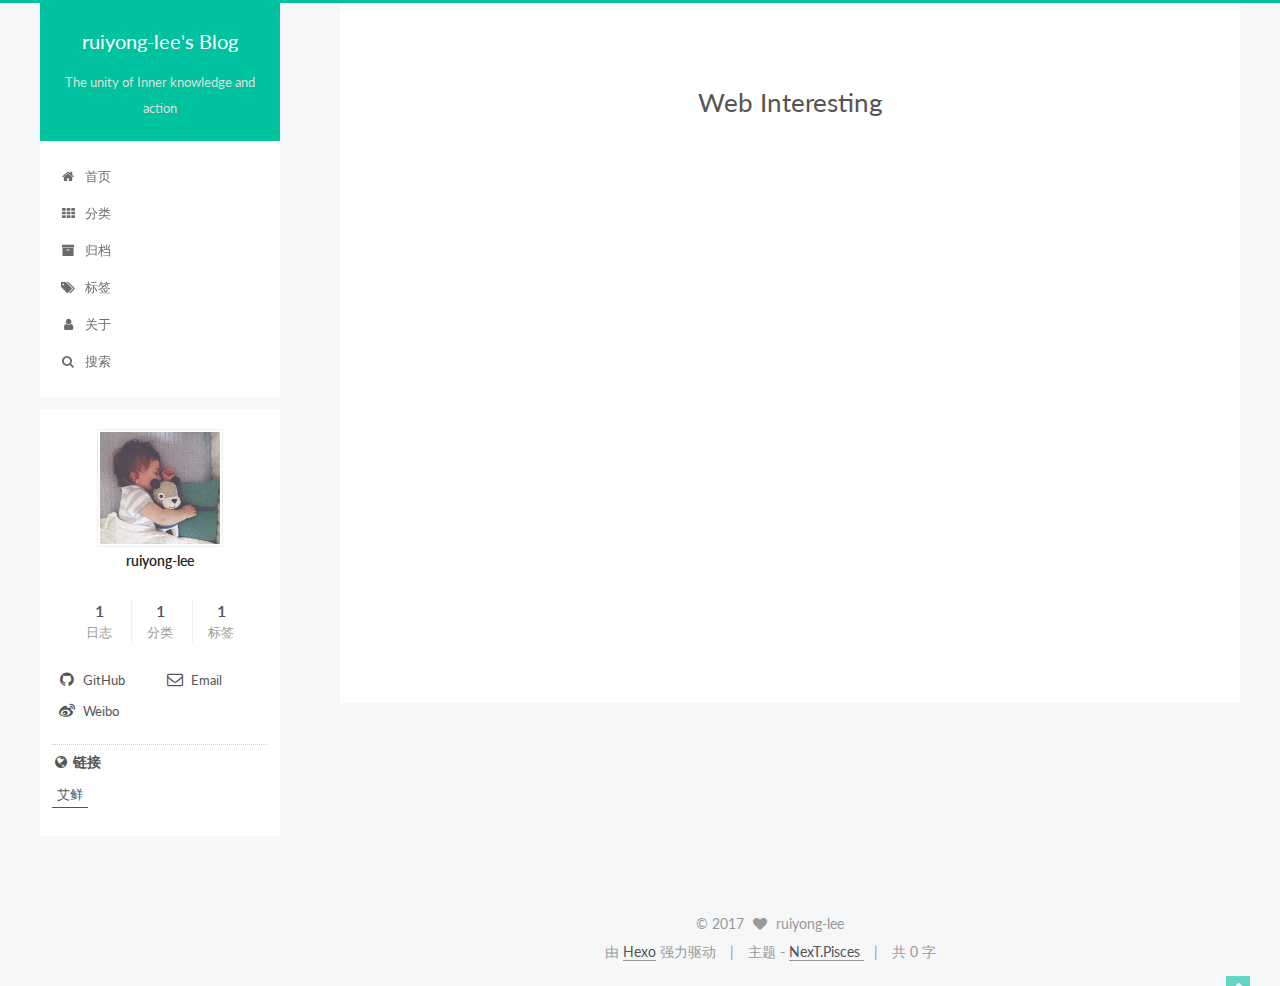
<file: tags/nihao.html>
<!doctype html>



  


<html class="theme-next pisces use-motion" lang="zh-Hans">
<head>
  <meta charset="UTF-8"/>
<meta http-equiv="X-UA-Compatible" content="IE=edge" />
<meta name="viewport" content="width=device-width, initial-scale=1, maximum-scale=1"/>









<meta http-equiv="Cache-Control" content="no-transform" />
<meta http-equiv="Cache-Control" content="no-siteapp" />















  
  
  <link href="/lib/fancybox/source/jquery.fancybox.css?v=2.1.5" rel="stylesheet" type="text/css" />




  
  
  
  

  
    
    
  

  

  

  

  

  
    
    
    <link href="//fonts.googleapis.com/css?family=Lato:300,300italic,400,400italic,700,700italic&subset=latin,latin-ext" rel="stylesheet" type="text/css">
  






<link href="/lib/font-awesome/css/font-awesome.min.css?v=4.6.2" rel="stylesheet" type="text/css" />

<link href="/css/main.css?v=5.1.1" rel="stylesheet" type="text/css" />


  <meta name="keywords" content=",," />








  <link rel="shortcut icon" type="image/x-icon" href="/favicon.ico?v=5.1.1" />






<meta name="keywords" content="Testing,Another Tag">
<meta property="og:type" content="website">
<meta property="og:title" content="Web Interesting">
<meta property="og:url" content="http://yoursite.com/tags/nihao.html">
<meta property="og:site_name" content="ruiyong-lee&#39;s Blog">
<meta property="og:updated_time" content="2017-07-04T09:02:31.964Z">
<meta name="twitter:card" content="summary">
<meta name="twitter:title" content="Web Interesting">



<script type="text/javascript" id="hexo.configurations">
  var NexT = window.NexT || {};
  var CONFIG = {
    root: '/',
    scheme: 'Pisces',
    sidebar: {"position":"left","display":"post","offset":12,"offset_float":0,"b2t":false,"scrollpercent":false},
    fancybox: true,
    motion: true,
    duoshuo: {
      userId: '0',
      author: '博主'
    },
    algolia: {
      applicationID: '',
      apiKey: '',
      indexName: '',
      hits: {"per_page":10},
      labels: {"input_placeholder":"Search for Posts","hits_empty":"We didn't find any results for the search: ${query}","hits_stats":"${hits} results found in ${time} ms"}
    }
  };
</script>



  <link rel="canonical" href="http://yoursite.com/tags/nihao.html"/>





  <title>Web Interesting | ruiyong-lee's Blog</title>
  





  <script type="text/javascript">
    var _hmt = _hmt || [];
    (function() {
      var hm = document.createElement("script");
      hm.src = "https://hm.baidu.com/hm.js?9392be110a7f8060ae23d61b013b8909";
      var s = document.getElementsByTagName("script")[0];
      s.parentNode.insertBefore(hm, s);
    })();
  </script>










</head>

<body itemscope itemtype="http://schema.org/WebPage" lang="zh-Hans">

  
  
    
  

  <div class="container sidebar-position-left page-post-detail ">
    <div class="headband"></div>

    <header id="header" class="header" itemscope itemtype="http://schema.org/WPHeader">
      <div class="header-inner"><div class="site-brand-wrapper">
  <div class="site-meta ">
    

    <div class="custom-logo-site-title">
      <a href="/"  class="brand" rel="start">
        <span class="logo-line-before"><i></i></span>
        <span class="site-title">ruiyong-lee's Blog</span>
        <span class="logo-line-after"><i></i></span>
      </a>
    </div>
      
        <p class="site-subtitle">The unity of Inner knowledge and action</p>
      
  </div>

  <div class="site-nav-toggle">
    <button>
      <span class="btn-bar"></span>
      <span class="btn-bar"></span>
      <span class="btn-bar"></span>
    </button>
  </div>
</div>

<nav class="site-nav">
  

  
    <ul id="menu" class="menu">
      
        
        <li class="menu-item menu-item-home">
          <a href="/" rel="section">
            
              <i class="menu-item-icon fa fa-fw fa-home"></i> <br />
            
            首页
          </a>
        </li>
      
        
        <li class="menu-item menu-item-categories">
          <a href="/categories/" rel="section">
            
              <i class="menu-item-icon fa fa-fw fa-th"></i> <br />
            
            分类
          </a>
        </li>
      
        
        <li class="menu-item menu-item-archives">
          <a href="/archives/" rel="section">
            
              <i class="menu-item-icon fa fa-fw fa-archive"></i> <br />
            
            归档
          </a>
        </li>
      
        
        <li class="menu-item menu-item-tags">
          <a href="/tags/" rel="section">
            
              <i class="menu-item-icon fa fa-fw fa-tags"></i> <br />
            
            标签
          </a>
        </li>
      
        
        <li class="menu-item menu-item-about">
          <a href="/about/" rel="section">
            
              <i class="menu-item-icon fa fa-fw fa-user"></i> <br />
            
            关于
          </a>
        </li>
      

      
        <li class="menu-item menu-item-search">
          
            <a href="javascript:;" class="popup-trigger">
          
            
              <i class="menu-item-icon fa fa-search fa-fw"></i> <br />
            
            搜索
          </a>
        </li>
      
    </ul>
  

  
    <div class="site-search">
      
  <div class="popup search-popup local-search-popup">
  <div class="local-search-header clearfix">
    <span class="search-icon">
      <i class="fa fa-search"></i>
    </span>
    <span class="popup-btn-close">
      <i class="fa fa-times-circle"></i>
    </span>
    <div class="local-search-input-wrapper">
      <input autocomplete="off"
             placeholder="搜索..." spellcheck="false"
             type="text" id="local-search-input">
    </div>
  </div>
  <div id="local-search-result"></div>
</div>



    </div>
  
</nav>



 </div>
    </header>

    <main id="main" class="main">
      <div class="main-inner">
        <div class="content-wrap">
          <div id="content" class="content">
            

  <div id="posts" class="posts-expand">
  <header class="post-header">

	<h1 class="post-title" itemprop="name headline">Web Interesting</h1>



</header>

    
    
      
    
  </div>


          </div>
          


          
  <div class="comments" id="comments">
    
      <div id="lv-container" data-id="city" data-uid="MTAyMC8yOTMxMi81ODgw"></div>
    
  </div>


        </div>
        
          
  
  <div class="sidebar-toggle">
    <div class="sidebar-toggle-line-wrap">
      <span class="sidebar-toggle-line sidebar-toggle-line-first"></span>
      <span class="sidebar-toggle-line sidebar-toggle-line-middle"></span>
      <span class="sidebar-toggle-line sidebar-toggle-line-last"></span>
    </div>
  </div>

  <aside id="sidebar" class="sidebar">
    <div class="sidebar-inner">

      

      

      <section class="site-overview sidebar-panel sidebar-panel-active">
        <div class="site-author motion-element" itemprop="author" itemscope itemtype="http://schema.org/Person">
          <img class="site-author-image" itemprop="image"
               src="/images/avatar.jpg"
               alt="ruiyong-lee" />
          <p class="site-author-name" itemprop="name">ruiyong-lee</p>
           
              <p class="site-description motion-element" itemprop="description"></p>
          
        </div>
        <nav class="site-state motion-element">

          
            <div class="site-state-item site-state-posts">
              <a href="/archives/">
                <span class="site-state-item-count">1</span>
                <span class="site-state-item-name">日志</span>
              </a>
            </div>
          

          
            
            
            <div class="site-state-item site-state-categories">
              <a href="/categories/index.html">
                <span class="site-state-item-count">1</span>
                <span class="site-state-item-name">分类</span>
              </a>
            </div>
          

          
            
            
            <div class="site-state-item site-state-tags">
              <a href="/tags/index.html">
                <span class="site-state-item-count">1</span>
                <span class="site-state-item-name">标签</span>
              </a>
            </div>
          

        </nav>

        

        <div class="links-of-author motion-element">
          
            
              <span class="links-of-author-item">
                <a href="https://github.com/ruiyong-lee" target="_blank" title="GitHub">
                  
                    <i class="fa fa-fw fa-github"></i>
                  
                  GitHub
                </a>
              </span>
            
              <span class="links-of-author-item">
                <a href="mailto:ruiyong.lee@gmail.com" target="_blank" title="Email">
                  
                    <i class="fa fa-fw fa-envelope-o"></i>
                  
                  Email
                </a>
              </span>
            
              <span class="links-of-author-item">
                <a href="http://weibo.com/lry210" target="_blank" title="Weibo">
                  
                    <i class="fa fa-fw fa-weibo"></i>
                  
                  Weibo
                </a>
              </span>
            
          
        </div>

        
        

        
        
          <div class="links-of-blogroll motion-element links-of-blogroll-inline">
            <div class="links-of-blogroll-title">
              <i class="fa  fa-fw fa-globe"></i>
              链接
            </div>
            <ul class="links-of-blogroll-list">
              
                <li class="links-of-blogroll-item">
                  <a href="http://www.atfresh.cn" title="艾鲜" target="_blank">艾鲜</a>
                </li>
              
            </ul>
          </div>
        

        


      </section>

      

      

    </div>
  </aside>


        
      </div>
    </main>

    <footer id="footer" class="footer">
      <div class="footer-inner">
        <div class="copyright" >
  
  &copy; 
  <span itemprop="copyrightYear">2017</span>
  <span class="with-love">
    <i class="fa fa-heart"></i>
  </span>
  <span class="author" itemprop="copyrightHolder">ruiyong-lee</span>
</div>


<div class="powered-by">
  由 <a class="theme-link" href="https://hexo.io">Hexo</a> 强力驱动
</div>

<div class="theme-info">
  主题 -
  <a class="theme-link" href="https://github.com/iissnan/hexo-theme-next">
    NexT.Pisces
  </a>
</div>

<div class="total-count">
  共 0 字
</div>


        

        
      </div>
    </footer>

    
      <div class="back-to-top">
        <i class="fa fa-arrow-up"></i>
        
      </div>
    

  </div>

  

<script type="text/javascript">
  if (Object.prototype.toString.call(window.Promise) !== '[object Function]') {
    window.Promise = null;
  }
</script>









  












  
  <script type="text/javascript" src="/lib/jquery/index.js?v=2.1.3"></script>

  
  <script type="text/javascript" src="/lib/fastclick/lib/fastclick.min.js?v=1.0.6"></script>

  
  <script type="text/javascript" src="/lib/jquery_lazyload/jquery.lazyload.js?v=1.9.7"></script>

  
  <script type="text/javascript" src="/lib/velocity/velocity.min.js?v=1.2.1"></script>

  
  <script type="text/javascript" src="/lib/velocity/velocity.ui.min.js?v=1.2.1"></script>

  
  <script type="text/javascript" src="/lib/fancybox/source/jquery.fancybox.pack.js?v=2.1.5"></script>


  


  <script type="text/javascript" src="/js/src/utils.js?v=5.1.1"></script>

  <script type="text/javascript" src="/js/src/motion.js?v=5.1.1"></script>



  
  


  <script type="text/javascript" src="/js/src/affix.js?v=5.1.1"></script>

  <script type="text/javascript" src="/js/src/schemes/pisces.js?v=5.1.1"></script>



  
    <script type="text/javascript" src="/js/src/scrollspy.js?v=5.1.1"></script>
<script type="text/javascript" src="/js/src/post-details.js?v=5.1.1"></script>

  

  


  <script type="text/javascript" src="/js/src/bootstrap.js?v=5.1.1"></script>



  


  




	





  





  





  
    <script type="text/javascript">
      (function(d, s) {
        var j, e = d.getElementsByTagName(s)[0];
        if (typeof LivereTower === 'function') { return; }
        j = d.createElement(s);
        j.src = 'https://cdn-city.livere.com/js/embed.dist.js';
        j.async = true;
        e.parentNode.insertBefore(j, e);
      })(document, 'script');
    </script>
  






  

  <script type="text/javascript">
    // Popup Window;
    var isfetched = false;
    var isXml = true;
    // Search DB path;
    var search_path = "search.xml";
    if (search_path.length === 0) {
      search_path = "search.xml";
    } else if (/json$/i.test(search_path)) {
      isXml = false;
    }
    var path = "/" + search_path;
    // monitor main search box;

    var onPopupClose = function (e) {
      $('.popup').hide();
      $('#local-search-input').val('');
      $('.search-result-list').remove();
      $('#no-result').remove();
      $(".local-search-pop-overlay").remove();
      $('body').css('overflow', '');
    }

    function proceedsearch() {
      $("body")
        .append('<div class="search-popup-overlay local-search-pop-overlay"></div>')
        .css('overflow', 'hidden');
      $('.search-popup-overlay').click(onPopupClose);
      $('.popup').toggle();
      var $localSearchInput = $('#local-search-input');
      $localSearchInput.attr("autocapitalize", "none");
      $localSearchInput.attr("autocorrect", "off");
      $localSearchInput.focus();
    }

    // search function;
    var searchFunc = function(path, search_id, content_id) {
      'use strict';

      // start loading animation
      $("body")
        .append('<div class="search-popup-overlay local-search-pop-overlay">' +
          '<div id="search-loading-icon">' +
          '<i class="fa fa-spinner fa-pulse fa-5x fa-fw"></i>' +
          '</div>' +
          '</div>')
        .css('overflow', 'hidden');
      $("#search-loading-icon").css('margin', '20% auto 0 auto').css('text-align', 'center');

      $.ajax({
        url: path,
        dataType: isXml ? "xml" : "json",
        async: true,
        success: function(res) {
          // get the contents from search data
          isfetched = true;
          $('.popup').detach().appendTo('.header-inner');
          var datas = isXml ? $("entry", res).map(function() {
            return {
              title: $("title", this).text(),
              content: $("content",this).text(),
              url: $("url" , this).text()
            };
          }).get() : res;
          var input = document.getElementById(search_id);
          var resultContent = document.getElementById(content_id);
          var inputEventFunction = function() {
            var searchText = input.value.trim().toLowerCase();
            var keywords = searchText.split(/[\s\-]+/);
            if (keywords.length > 1) {
              keywords.push(searchText);
            }
            var resultItems = [];
            if (searchText.length > 0) {
              // perform local searching
              datas.forEach(function(data) {
                var isMatch = false;
                var hitCount = 0;
                var searchTextCount = 0;
                var title = data.title.trim();
                var titleInLowerCase = title.toLowerCase();
                var content = data.content.trim().replace(/<[^>]+>/g,"");
                var contentInLowerCase = content.toLowerCase();
                var articleUrl = decodeURIComponent(data.url);
                var indexOfTitle = [];
                var indexOfContent = [];
                // only match articles with not empty titles
                if(title != '') {
                  keywords.forEach(function(keyword) {
                    function getIndexByWord(word, text, caseSensitive) {
                      var wordLen = word.length;
                      if (wordLen === 0) {
                        return [];
                      }
                      var startPosition = 0, position = [], index = [];
                      if (!caseSensitive) {
                        text = text.toLowerCase();
                        word = word.toLowerCase();
                      }
                      while ((position = text.indexOf(word, startPosition)) > -1) {
                        index.push({position: position, word: word});
                        startPosition = position + wordLen;
                      }
                      return index;
                    }

                    indexOfTitle = indexOfTitle.concat(getIndexByWord(keyword, titleInLowerCase, false));
                    indexOfContent = indexOfContent.concat(getIndexByWord(keyword, contentInLowerCase, false));
                  });
                  if (indexOfTitle.length > 0 || indexOfContent.length > 0) {
                    isMatch = true;
                    hitCount = indexOfTitle.length + indexOfContent.length;
                  }
                }

                // show search results

                if (isMatch) {
                  // sort index by position of keyword

                  [indexOfTitle, indexOfContent].forEach(function (index) {
                    index.sort(function (itemLeft, itemRight) {
                      if (itemRight.position !== itemLeft.position) {
                        return itemRight.position - itemLeft.position;
                      } else {
                        return itemLeft.word.length - itemRight.word.length;
                      }
                    });
                  });

                  // merge hits into slices

                  function mergeIntoSlice(text, start, end, index) {
                    var item = index[index.length - 1];
                    var position = item.position;
                    var word = item.word;
                    var hits = [];
                    var searchTextCountInSlice = 0;
                    while (position + word.length <= end && index.length != 0) {
                      if (word === searchText) {
                        searchTextCountInSlice++;
                      }
                      hits.push({position: position, length: word.length});
                      var wordEnd = position + word.length;

                      // move to next position of hit

                      index.pop();
                      while (index.length != 0) {
                        item = index[index.length - 1];
                        position = item.position;
                        word = item.word;
                        if (wordEnd > position) {
                          index.pop();
                        } else {
                          break;
                        }
                      }
                    }
                    searchTextCount += searchTextCountInSlice;
                    return {
                      hits: hits,
                      start: start,
                      end: end,
                      searchTextCount: searchTextCountInSlice
                    };
                  }

                  var slicesOfTitle = [];
                  if (indexOfTitle.length != 0) {
                    slicesOfTitle.push(mergeIntoSlice(title, 0, title.length, indexOfTitle));
                  }

                  var slicesOfContent = [];
                  while (indexOfContent.length != 0) {
                    var item = indexOfContent[indexOfContent.length - 1];
                    var position = item.position;
                    var word = item.word;
                    // cut out 100 characters
                    var start = position - 20;
                    var end = position + 80;
                    if(start < 0){
                      start = 0;
                    }
                    if (end < position + word.length) {
                      end = position + word.length;
                    }
                    if(end > content.length){
                      end = content.length;
                    }
                    slicesOfContent.push(mergeIntoSlice(content, start, end, indexOfContent));
                  }

                  // sort slices in content by search text's count and hits' count

                  slicesOfContent.sort(function (sliceLeft, sliceRight) {
                    if (sliceLeft.searchTextCount !== sliceRight.searchTextCount) {
                      return sliceRight.searchTextCount - sliceLeft.searchTextCount;
                    } else if (sliceLeft.hits.length !== sliceRight.hits.length) {
                      return sliceRight.hits.length - sliceLeft.hits.length;
                    } else {
                      return sliceLeft.start - sliceRight.start;
                    }
                  });

                  // select top N slices in content

                  var upperBound = parseInt('1');
                  if (upperBound >= 0) {
                    slicesOfContent = slicesOfContent.slice(0, upperBound);
                  }

                  // highlight title and content

                  function highlightKeyword(text, slice) {
                    var result = '';
                    var prevEnd = slice.start;
                    slice.hits.forEach(function (hit) {
                      result += text.substring(prevEnd, hit.position);
                      var end = hit.position + hit.length;
                      result += '<b class="search-keyword">' + text.substring(hit.position, end) + '</b>';
                      prevEnd = end;
                    });
                    result += text.substring(prevEnd, slice.end);
                    return result;
                  }

                  var resultItem = '';

                  if (slicesOfTitle.length != 0) {
                    resultItem += "<li><a href='" + articleUrl + "' class='search-result-title'>" + highlightKeyword(title, slicesOfTitle[0]) + "</a>";
                  } else {
                    resultItem += "<li><a href='" + articleUrl + "' class='search-result-title'>" + title + "</a>";
                  }

                  slicesOfContent.forEach(function (slice) {
                    resultItem += "<a href='" + articleUrl + "'>" +
                      "<p class=\"search-result\">" + highlightKeyword(content, slice) +
                      "...</p>" + "</a>";
                  });

                  resultItem += "</li>";
                  resultItems.push({
                    item: resultItem,
                    searchTextCount: searchTextCount,
                    hitCount: hitCount,
                    id: resultItems.length
                  });
                }
              })
            };
            if (keywords.length === 1 && keywords[0] === "") {
              resultContent.innerHTML = '<div id="no-result"><i class="fa fa-search fa-5x" /></div>'
            } else if (resultItems.length === 0) {
              resultContent.innerHTML = '<div id="no-result"><i class="fa fa-frown-o fa-5x" /></div>'
            } else {
              resultItems.sort(function (resultLeft, resultRight) {
                if (resultLeft.searchTextCount !== resultRight.searchTextCount) {
                  return resultRight.searchTextCount - resultLeft.searchTextCount;
                } else if (resultLeft.hitCount !== resultRight.hitCount) {
                  return resultRight.hitCount - resultLeft.hitCount;
                } else {
                  return resultRight.id - resultLeft.id;
                }
              });
              var searchResultList = '<ul class=\"search-result-list\">';
              resultItems.forEach(function (result) {
                searchResultList += result.item;
              })
              searchResultList += "</ul>";
              resultContent.innerHTML = searchResultList;
            }
          }

          if ('auto' === 'auto') {
            input.addEventListener('input', inputEventFunction);
          } else {
            $('.search-icon').click(inputEventFunction);
            input.addEventListener('keypress', function (event) {
              if (event.keyCode === 13) {
                inputEventFunction();
              }
            });
          }

          // remove loading animation
          $(".local-search-pop-overlay").remove();
          $('body').css('overflow', '');

          proceedsearch();
        }
      });
    }

    // handle and trigger popup window;
    $('.popup-trigger').click(function(e) {
      e.stopPropagation();
      if (isfetched === false) {
        searchFunc(path, 'local-search-input', 'local-search-result');
      } else {
        proceedsearch();
      };
    });

    $('.popup-btn-close').click(onPopupClose);
    $('.popup').click(function(e){
      e.stopPropagation();
    });
    $(document).on('keyup', function (event) {
      var shouldDismissSearchPopup = event.which === 27 &&
        $('.search-popup').is(':visible');
      if (shouldDismissSearchPopup) {
        onPopupClose();
      }
    });
  </script>





  

  
  <script src="https://cdn1.lncld.net/static/js/av-core-mini-0.6.1.js"></script>
  <script>AV.initialize("QzzbhIQJFwbImh5aeERPLjh0-gzGzoHsz", "A3j17dYY9ifzCjFleaAeS7hv");</script>
  <script>
    function showTime(Counter) {
      var query = new AV.Query(Counter);
      var entries = [];
      var $visitors = $(".leancloud_visitors");

      $visitors.each(function () {
        entries.push( $(this).attr("id").trim() );
      });

      query.containedIn('url', entries);
      query.find()
        .done(function (results) {
          var COUNT_CONTAINER_REF = '.leancloud-visitors-count';

          if (results.length === 0) {
            $visitors.find(COUNT_CONTAINER_REF).text(0);
            return;
          }

          for (var i = 0; i < results.length; i++) {
            var item = results[i];
            var url = item.get('url');
            var time = item.get('time');
            var element = document.getElementById(url);

            $(element).find(COUNT_CONTAINER_REF).text(time);
          }
          for(var i = 0; i < entries.length; i++) {
            var url = entries[i];
            var element = document.getElementById(url);
            var countSpan = $(element).find(COUNT_CONTAINER_REF);
            if( countSpan.text() == '') {
              countSpan.text(0);
            }
          }
        })
        .fail(function (object, error) {
          console.log("Error: " + error.code + " " + error.message);
        });
    }

    function addCount(Counter) {
      var $visitors = $(".leancloud_visitors");
      var url = $visitors.attr('id').trim();
      var title = $visitors.attr('data-flag-title').trim();
      var query = new AV.Query(Counter);

      query.equalTo("url", url);
      query.find({
        success: function(results) {
          if (results.length > 0) {
            var counter = results[0];
            counter.fetchWhenSave(true);
            counter.increment("time");
            counter.save(null, {
              success: function(counter) {
                var $element = $(document.getElementById(url));
                $element.find('.leancloud-visitors-count').text(counter.get('time'));
              },
              error: function(counter, error) {
                console.log('Failed to save Visitor num, with error message: ' + error.message);
              }
            });
          } else {
            var newcounter = new Counter();
            /* Set ACL */
            var acl = new AV.ACL();
            acl.setPublicReadAccess(true);
            acl.setPublicWriteAccess(true);
            newcounter.setACL(acl);
            /* End Set ACL */
            newcounter.set("title", title);
            newcounter.set("url", url);
            newcounter.set("time", 1);
            newcounter.save(null, {
              success: function(newcounter) {
                var $element = $(document.getElementById(url));
                $element.find('.leancloud-visitors-count').text(newcounter.get('time'));
              },
              error: function(newcounter, error) {
                console.log('Failed to create');
              }
            });
          }
        },
        error: function(error) {
          console.log('Error:' + error.code + " " + error.message);
        }
      });
    }

    $(function() {
      var Counter = AV.Object.extend("Counter");
      if ($('.leancloud_visitors').length == 1) {
        addCount(Counter);
      } else if ($('.post-title-link').length > 1) {
        showTime(Counter);
      }
    });
  </script>



  

  

  

  

  

</body>
</html>
</file>
<file: css/style.css>
body {
  width: 100%;
}
body:before,
body:after {
  content: "";
  display: table;
}
body:after {
  clear: both;
}
html,
body,
div,
span,
applet,
object,
iframe,
h1,
h2,
h3,
h4,
h5,
h6,
p,
blockquote,
pre,
a,
abbr,
acronym,
address,
big,
cite,
code,
del,
dfn,
em,
img,
ins,
kbd,
q,
s,
samp,
small,
strike,
strong,
sub,
sup,
tt,
var,
dl,
dt,
dd,
ol,
ul,
li,
fieldset,
form,
label,
legend,
table,
caption,
tbody,
tfoot,
thead,
tr,
th,
td {
  margin: 0;
  padding: 0;
  border: 0;
  outline: 0;
  font-weight: inherit;
  font-style: inherit;
  font-family: inherit;
  font-size: 100%;
  vertical-align: baseline;
}
body {
  line-height: 1;
  color: #000;
  background: #fff;
}
ol,
ul {
  list-style: none;
}
table {
  border-collapse: separate;
  border-spacing: 0;
  vertical-align: middle;
}
caption,
th,
td {
  text-align: left;
  font-weight: normal;
  vertical-align: middle;
}
a img {
  border: none;
}
input,
button {
  margin: 0;
  padding: 0;
}
input::-moz-focus-inner,
button::-moz-focus-inner {
  border: 0;
  padding: 0;
}
@font-face {
  font-family: FontAwesome;
  font-style: normal;
  font-weight: normal;
  src: url("fonts/fontawesome-webfont.eot?v=#4.0.3");
  src: url("fonts/fontawesome-webfont.eot?#iefix&v=#4.0.3") format("embedded-opentype"), url("fonts/fontawesome-webfont.woff?v=#4.0.3") format("woff"), url("fonts/fontawesome-webfont.ttf?v=#4.0.3") format("truetype"), url("fonts/fontawesome-webfont.svg#fontawesomeregular?v=#4.0.3") format("svg");
}
html,
body,
#container {
  height: 100%;
}
body {
  background: #eee;
  font: 14px "Helvetica Neue", Helvetica, Arial, sans-serif;
  -webkit-text-size-adjust: 100%;
}
.outer {
  max-width: 1220px;
  margin: 0 auto;
  padding: 0 20px;
}
.outer:before,
.outer:after {
  content: "";
  display: table;
}
.outer:after {
  clear: both;
}
.inner {
  display: inline;
  float: left;
  width: 98.33333333333333%;
  margin: 0 0.833333333333333%;
}
.left,
.alignleft {
  float: left;
}
.right,
.alignright {
  float: right;
}
.clear {
  clear: both;
}
#container {
  position: relative;
}
.mobile-nav-on {
  overflow: hidden;
}
#wrap {
  height: 100%;
  width: 100%;
  position: absolute;
  top: 0;
  left: 0;
  -webkit-transition: 0.2s ease-out;
  -moz-transition: 0.2s ease-out;
  -ms-transition: 0.2s ease-out;
  transition: 0.2s ease-out;
  z-index: 1;
  background: #eee;
}
.mobile-nav-on #wrap {
  left: 280px;
}
@media screen and (min-width: 768px) {
  #main {
    display: inline;
    float: left;
    width: 73.33333333333333%;
    margin: 0 0.833333333333333%;
  }
}
.article-date,
.article-category-link,
.archive-year,
.widget-title {
  text-decoration: none;
  text-transform: uppercase;
  letter-spacing: 2px;
  color: #999;
  margin-bottom: 1em;
  margin-left: 5px;
  line-height: 1em;
  text-shadow: 0 1px #fff;
  font-weight: bold;
}
.article-inner,
.archive-article-inner {
  background: #fff;
  -webkit-box-shadow: 1px 2px 3px #ddd;
  box-shadow: 1px 2px 3px #ddd;
  border: 1px solid #ddd;
  border-radius: 3px;
}
.article-entry h1,
.widget h1 {
  font-size: 2em;
}
.article-entry h2,
.widget h2 {
  font-size: 1.5em;
}
.article-entry h3,
.widget h3 {
  font-size: 1.3em;
}
.article-entry h4,
.widget h4 {
  font-size: 1.2em;
}
.article-entry h5,
.widget h5 {
  font-size: 1em;
}
.article-entry h6,
.widget h6 {
  font-size: 1em;
  color: #999;
}
.article-entry hr,
.widget hr {
  border: 1px dashed #ddd;
}
.article-entry strong,
.widget strong {
  font-weight: bold;
}
.article-entry em,
.widget em,
.article-entry cite,
.widget cite {
  font-style: italic;
}
.article-entry sup,
.widget sup,
.article-entry sub,
.widget sub {
  font-size: 0.75em;
  line-height: 0;
  position: relative;
  vertical-align: baseline;
}
.article-entry sup,
.widget sup {
  top: -0.5em;
}
.article-entry sub,
.widget sub {
  bottom: -0.2em;
}
.article-entry small,
.widget small {
  font-size: 0.85em;
}
.article-entry acronym,
.widget acronym,
.article-entry abbr,
.widget abbr {
  border-bottom: 1px dotted;
}
.article-entry ul,
.widget ul,
.article-entry ol,
.widget ol,
.article-entry dl,
.widget dl {
  margin: 0 20px;
  line-height: 1.6em;
}
.article-entry ul ul,
.widget ul ul,
.article-entry ol ul,
.widget ol ul,
.article-entry ul ol,
.widget ul ol,
.article-entry ol ol,
.widget ol ol {
  margin-top: 0;
  margin-bottom: 0;
}
.article-entry ul,
.widget ul {
  list-style: disc;
}
.article-entry ol,
.widget ol {
  list-style: decimal;
}
.article-entry dt,
.widget dt {
  font-weight: bold;
}
#header {
  height: 300px;
  position: relative;
  border-bottom: 1px solid #ddd;
}
#header:before,
#header:after {
  content: "";
  position: absolute;
  left: 0;
  right: 0;
  height: 40px;
}
#header:before {
  top: 0;
  background: -webkit-linear-gradient(rgba(0,0,0,0.2), transparent);
  background: -moz-linear-gradient(rgba(0,0,0,0.2), transparent);
  background: -ms-linear-gradient(rgba(0,0,0,0.2), transparent);
  background: linear-gradient(rgba(0,0,0,0.2), transparent);
}
#header:after {
  bottom: 0;
  background: -webkit-linear-gradient(transparent, rgba(0,0,0,0.2));
  background: -moz-linear-gradient(transparent, rgba(0,0,0,0.2));
  background: -ms-linear-gradient(transparent, rgba(0,0,0,0.2));
  background: linear-gradient(transparent, rgba(0,0,0,0.2));
}
#header-outer {
  height: 100%;
  position: relative;
}
#header-inner {
  position: relative;
  overflow: hidden;
}
#banner {
  position: absolute;
  top: 0;
  left: 0;
  width: 100%;
  height: 100%;
  background: url("images/banner.jpg") center #000;
  -webkit-background-size: cover;
  -moz-background-size: cover;
  background-size: cover;
  z-index: -1;
}
#header-title {
  text-align: center;
  height: 40px;
  position: absolute;
  top: 50%;
  left: 0;
  margin-top: -20px;
}
#logo,
#subtitle {
  text-decoration: none;
  color: #fff;
  font-weight: 300;
  text-shadow: 0 1px 4px rgba(0,0,0,0.3);
}
#logo {
  font-size: 40px;
  line-height: 40px;
  letter-spacing: 2px;
}
#subtitle {
  font-size: 16px;
  line-height: 16px;
  letter-spacing: 1px;
}
#subtitle-wrap {
  margin-top: 16px;
}
#main-nav {
  float: left;
  margin-left: -15px;
}
.nav-icon,
.main-nav-link {
  float: left;
  color: #fff;
  opacity: 0.6;
  text-decoration: none;
  text-shadow: 0 1px rgba(0,0,0,0.2);
  -webkit-transition: opacity 0.2s;
  -moz-transition: opacity 0.2s;
  -ms-transition: opacity 0.2s;
  transition: opacity 0.2s;
  display: block;
  padding: 20px 15px;
}
.nav-icon:hover,
.main-nav-link:hover {
  opacity: 1;
}
.nav-icon {
  font-family: FontAwesome;
  text-align: center;
  font-size: 14px;
  width: 14px;
  height: 14px;
  padding: 20px 15px;
  position: relative;
  cursor: pointer;
}
.main-nav-link {
  font-weight: 300;
  letter-spacing: 1px;
}
@media screen and (max-width: 479px) {
  .main-nav-link {
    display: none;
  }
}
#main-nav-toggle {
  display: none;
}
#main-nav-toggle:before {
  content: "\f0c9";
}
@media screen and (max-width: 479px) {
  #main-nav-toggle {
    display: block;
  }
}
#sub-nav {
  float: right;
  margin-right: -15px;
}
#nav-rss-link:before {
  content: "\f09e";
}
#nav-search-btn:before {
  content: "\f002";
}
#search-form-wrap {
  position: absolute;
  top: 15px;
  width: 150px;
  height: 30px;
  right: -150px;
  opacity: 0;
  -webkit-transition: 0.2s ease-out;
  -moz-transition: 0.2s ease-out;
  -ms-transition: 0.2s ease-out;
  transition: 0.2s ease-out;
}
#search-form-wrap.on {
  opacity: 1;
  right: 0;
}
@media screen and (max-width: 479px) {
  #search-form-wrap {
    width: 100%;
    right: -100%;
  }
}
.search-form {
  position: absolute;
  top: 0;
  left: 0;
  right: 0;
  background: #fff;
  padding: 5px 15px;
  border-radius: 15px;
  -webkit-box-shadow: 0 0 10px rgba(0,0,0,0.3);
  box-shadow: 0 0 10px rgba(0,0,0,0.3);
}
.search-form-input {
  border: none;
  background: none;
  color: #555;
  width: 100%;
  font: 13px "Helvetica Neue", Helvetica, Arial, sans-serif;
  outline: none;
}
.search-form-input::-webkit-search-results-decoration,
.search-form-input::-webkit-search-cancel-button {
  -webkit-appearance: none;
}
.search-form-submit {
  position: absolute;
  top: 50%;
  right: 10px;
  margin-top: -7px;
  font: 13px FontAwesome;
  border: none;
  background: none;
  color: #bbb;
  cursor: pointer;
}
.search-form-submit:hover,
.search-form-submit:focus {
  color: #777;
}
.article {
  margin: 50px 0;
}
.article-inner {
  overflow: hidden;
}
.article-meta:before,
.article-meta:after {
  content: "";
  display: table;
}
.article-meta:after {
  clear: both;
}
.article-date {
  float: left;
}
.article-category {
  float: left;
  line-height: 1em;
  color: #ccc;
  text-shadow: 0 1px #fff;
  margin-left: 8px;
}
.article-category:before {
  content: "\2022";
}
.article-category-link {
  margin: 0 12px 1em;
}
.article-header {
  padding: 20px 20px 0;
}
.article-title {
  text-decoration: none;
  font-size: 2em;
  font-weight: bold;
  color: #555;
  line-height: 1.1em;
  -webkit-transition: color 0.2s;
  -moz-transition: color 0.2s;
  -ms-transition: color 0.2s;
  transition: color 0.2s;
}
a.article-title:hover {
  color: #258fb8;
}
.article-entry {
  color: #555;
  padding: 0 20px;
}
.article-entry:before,
.article-entry:after {
  content: "";
  display: table;
}
.article-entry:after {
  clear: both;
}
.article-entry p,
.article-entry table {
  line-height: 1.6em;
  margin: 1.6em 0;
}
.article-entry h1,
.article-entry h2,
.article-entry h3,
.article-entry h4,
.article-entry h5,
.article-entry h6 {
  font-weight: bold;
}
.article-entry h1,
.article-entry h2,
.article-entry h3,
.article-entry h4,
.article-entry h5,
.article-entry h6 {
  line-height: 1.1em;
  margin: 1.1em 0;
}
.article-entry a {
  color: #258fb8;
  text-decoration: none;
}
.article-entry a:hover {
  text-decoration: underline;
}
.article-entry ul,
.article-entry ol,
.article-entry dl {
  margin-top: 1.6em;
  margin-bottom: 1.6em;
}
.article-entry img,
.article-entry video {
  max-width: 100%;
  height: auto;
  display: block;
  margin: auto;
}
.article-entry iframe {
  border: none;
}
.article-entry table {
  width: 100%;
  border-collapse: collapse;
  border-spacing: 0;
}
.article-entry th {
  font-weight: bold;
  border-bottom: 3px solid #ddd;
  padding-bottom: 0.5em;
}
.article-entry td {
  border-bottom: 1px solid #ddd;
  padding: 10px 0;
}
.article-entry blockquote {
  font-family: Georgia, "Times New Roman", serif;
  font-size: 1.4em;
  margin: 1.6em 20px;
  text-align: center;
}
.article-entry blockquote footer {
  font-size: 14px;
  margin: 1.6em 0;
  font-family: "Helvetica Neue", Helvetica, Arial, sans-serif;
}
.article-entry blockquote footer cite:before {
  content: "—";
  padding: 0 0.5em;
}
.article-entry .pullquote {
  text-align: left;
  width: 45%;
  margin: 0;
}
.article-entry .pullquote.left {
  margin-left: 0.5em;
  margin-right: 1em;
}
.article-entry .pullquote.right {
  margin-right: 0.5em;
  margin-left: 1em;
}
.article-entry .caption {
  color: #999;
  display: block;
  font-size: 0.9em;
  margin-top: 0.5em;
  position: relative;
  text-align: center;
}
.article-entry .video-container {
  position: relative;
  padding-top: 56.25%;
  height: 0;
  overflow: hidden;
}
.article-entry .video-container iframe,
.article-entry .video-container object,
.article-entry .video-container embed {
  position: absolute;
  top: 0;
  left: 0;
  width: 100%;
  height: 100%;
  margin-top: 0;
}
.article-more-link a {
  display: inline-block;
  line-height: 1em;
  padding: 6px 15px;
  border-radius: 15px;
  background: #eee;
  color: #999;
  text-shadow: 0 1px #fff;
  text-decoration: none;
}
.article-more-link a:hover {
  background: #258fb8;
  color: #fff;
  text-decoration: none;
  text-shadow: 0 1px #1e7293;
}
.article-footer {
  font-size: 0.85em;
  line-height: 1.6em;
  border-top: 1px solid #ddd;
  padding-top: 1.6em;
  margin: 0 20px 20px;
}
.article-footer:before,
.article-footer:after {
  content: "";
  display: table;
}
.article-footer:after {
  clear: both;
}
.article-footer a {
  color: #999;
  text-decoration: none;
}
.article-footer a:hover {
  color: #555;
}
.article-tag-list-item {
  float: left;
  margin-right: 10px;
}
.article-tag-list-link:before {
  content: "#";
}
.article-comment-link {
  float: right;
}
.article-comment-link:before {
  content: "\f075";
  font-family: FontAwesome;
  padding-right: 8px;
}
.article-share-link {
  cursor: pointer;
  float: right;
  margin-left: 20px;
}
.article-share-link:before {
  content: "\f064";
  font-family: FontAwesome;
  padding-right: 6px;
}
#article-nav {
  position: relative;
}
#article-nav:before,
#article-nav:after {
  content: "";
  display: table;
}
#article-nav:after {
  clear: both;
}
@media screen and (min-width: 768px) {
  #article-nav {
    margin: 50px 0;
  }
  #article-nav:before {
    width: 8px;
    height: 8px;
    position: absolute;
    top: 50%;
    left: 50%;
    margin-top: -4px;
    margin-left: -4px;
    content: "";
    border-radius: 50%;
    background: #ddd;
    -webkit-box-shadow: 0 1px 2px #fff;
    box-shadow: 0 1px 2px #fff;
  }
}
.article-nav-link-wrap {
  text-decoration: none;
  text-shadow: 0 1px #fff;
  color: #999;
  -webkit-box-sizing: border-box;
  -moz-box-sizing: border-box;
  box-sizing: border-box;
  margin-top: 50px;
  text-align: center;
  display: block;
}
.article-nav-link-wrap:hover {
  color: #555;
}
@media screen and (min-width: 768px) {
  .article-nav-link-wrap {
    width: 50%;
    margin-top: 0;
  }
}
@media screen and (min-width: 768px) {
  #article-nav-newer {
    float: left;
    text-align: right;
    padding-right: 20px;
  }
}
@media screen and (min-width: 768px) {
  #article-nav-older {
    float: right;
    text-align: left;
    padding-left: 20px;
  }
}
.article-nav-caption {
  text-transform: uppercase;
  letter-spacing: 2px;
  color: #ddd;
  line-height: 1em;
  font-weight: bold;
}
#article-nav-newer .article-nav-caption {
  margin-right: -2px;
}
.article-nav-title {
  font-size: 0.85em;
  line-height: 1.6em;
  margin-top: 0.5em;
}
.article-share-box {
  position: absolute;
  display: none;
  background: #fff;
  -webkit-box-shadow: 1px 2px 10px rgba(0,0,0,0.2);
  box-shadow: 1px 2px 10px rgba(0,0,0,0.2);
  border-radius: 3px;
  margin-left: -145px;
  overflow: hidden;
  z-index: 1;
}
.article-share-box.on {
  display: block;
}
.article-share-input {
  width: 100%;
  background: none;
  -webkit-box-sizing: border-box;
  -moz-box-sizing: border-box;
  box-sizing: border-box;
  font: 14px "Helvetica Neue", Helvetica, Arial, sans-serif;
  padding: 0 15px;
  color: #555;
  outline: none;
  border: 1px solid #ddd;
  border-radius: 3px 3px 0 0;
  height: 36px;
  line-height: 36px;
}
.article-share-links {
  background: #eee;
}
.article-share-links:before,
.article-share-links:after {
  content: "";
  display: table;
}
.article-share-links:after {
  clear: both;
}
.article-share-twitter,
.article-share-facebook,
.article-share-pinterest,
.article-share-google {
  width: 50px;
  height: 36px;
  display: block;
  float: left;
  position: relative;
  color: #999;
  text-shadow: 0 1px #fff;
}
.article-share-twitter:before,
.article-share-facebook:before,
.article-share-pinterest:before,
.article-share-google:before {
  font-size: 20px;
  font-family: FontAwesome;
  width: 20px;
  height: 20px;
  position: absolute;
  top: 50%;
  left: 50%;
  margin-top: -10px;
  margin-left: -10px;
  text-align: center;
}
.article-share-twitter:hover,
.article-share-facebook:hover,
.article-share-pinterest:hover,
.article-share-google:hover {
  color: #fff;
}
.article-share-twitter:before {
  content: "\f099";
}
.article-share-twitter:hover {
  background: #00aced;
  text-shadow: 0 1px #008abe;
}
.article-share-facebook:before {
  content: "\f09a";
}
.article-share-facebook:hover {
  background: #3b5998;
  text-shadow: 0 1px #2f477a;
}
.article-share-pinterest:before {
  content: "\f0d2";
}
.article-share-pinterest:hover {
  background: #cb2027;
  text-shadow: 0 1px #a21a1f;
}
.article-share-google:before {
  content: "\f0d5";
}
.article-share-google:hover {
  background: #dd4b39;
  text-shadow: 0 1px #be3221;
}
.article-gallery {
  background: #000;
  position: relative;
}
.article-gallery-photos {
  position: relative;
  overflow: hidden;
}
.article-gallery-img {
  display: none;
  max-width: 100%;
}
.article-gallery-img:first-child {
  display: block;
}
.article-gallery-img.loaded {
  position: absolute;
  display: block;
}
.article-gallery-img img {
  display: block;
  max-width: 100%;
  margin: 0 auto;
}
#comments {
  background: #fff;
  -webkit-box-shadow: 1px 2px 3px #ddd;
  box-shadow: 1px 2px 3px #ddd;
  padding: 20px;
  border: 1px solid #ddd;
  border-radius: 3px;
  margin: 50px 0;
}
#comments a {
  color: #258fb8;
}
.archives-wrap {
  margin: 50px 0;
}
.archives:before,
.archives:after {
  content: "";
  display: table;
}
.archives:after {
  clear: both;
}
.archive-year-wrap {
  margin-bottom: 1em;
}
.archives {
  -webkit-column-gap: 10px;
  -moz-column-gap: 10px;
  column-gap: 10px;
}
@media screen and (min-width: 480px) and (max-width: 767px) {
  .archives {
    -webkit-column-count: 2;
    -moz-column-count: 2;
    column-count: 2;
  }
}
@media screen and (min-width: 768px) {
  .archives {
    -webkit-column-count: 3;
    -moz-column-count: 3;
    column-count: 3;
  }
}
.archive-article {
  -webkit-column-break-inside: avoid;
  page-break-inside: avoid;
  overflow: hidden;
  break-inside: avoid-column;
}
.archive-article-inner {
  padding: 10px;
  margin-bottom: 15px;
}
.archive-article-title {
  text-decoration: none;
  font-weight: bold;
  color: #555;
  -webkit-transition: color 0.2s;
  -moz-transition: color 0.2s;
  -ms-transition: color 0.2s;
  transition: color 0.2s;
  line-height: 1.6em;
}
.archive-article-title:hover {
  color: #258fb8;
}
.archive-article-footer {
  margin-top: 1em;
}
.archive-article-date {
  color: #999;
  text-decoration: none;
  font-size: 0.85em;
  line-height: 1em;
  margin-bottom: 0.5em;
  display: block;
}
#page-nav {
  margin: 50px auto;
  background: #fff;
  -webkit-box-shadow: 1px 2px 3px #ddd;
  box-shadow: 1px 2px 3px #ddd;
  border: 1px solid #ddd;
  border-radius: 3px;
  text-align: center;
  color: #999;
  overflow: hidden;
}
#page-nav:before,
#page-nav:after {
  content: "";
  display: table;
}
#page-nav:after {
  clear: both;
}
#page-nav a,
#page-nav span {
  padding: 10px 20px;
  line-height: 1;
  height: 2ex;
}
#page-nav a {
  color: #999;
  text-decoration: none;
}
#page-nav a:hover {
  background: #999;
  color: #fff;
}
#page-nav .prev {
  float: left;
}
#page-nav .next {
  float: right;
}
#page-nav .page-number {
  display: inline-block;
}
@media screen and (max-width: 479px) {
  #page-nav .page-number {
    display: none;
  }
}
#page-nav .current {
  color: #555;
  font-weight: bold;
}
#page-nav .space {
  color: #ddd;
}
#footer {
  background: #262a30;
  padding: 50px 0;
  border-top: 1px solid #ddd;
  color: #999;
}
#footer a {
  color: #258fb8;
  text-decoration: none;
}
#footer a:hover {
  text-decoration: underline;
}
#footer-info {
  line-height: 1.6em;
  font-size: 0.85em;
}
.article-entry pre,
.article-entry .highlight {
  background: #2d2d2d;
  margin: 0 -20px;
  padding: 15px 20px;
  border-style: solid;
  border-color: #ddd;
  border-width: 1px 0;
  overflow: auto;
  color: #ccc;
  line-height: 22.400000000000002px;
}
.article-entry .highlight .gutter pre,
.article-entry .gist .gist-file .gist-data .line-numbers {
  color: #666;
  font-size: 0.85em;
}
.article-entry pre,
.article-entry code {
  font-family: "Source Code Pro", Consolas, Monaco, Menlo, Consolas, monospace;
}
.article-entry code {
  background: #eee;
  text-shadow: 0 1px #fff;
  padding: 0 0.3em;
}
.article-entry pre code {
  background: none;
  text-shadow: none;
  padding: 0;
}
.article-entry .highlight pre {
  border: none;
  margin: 0;
  padding: 0;
}
.article-entry .highlight table {
  margin: 0;
  width: auto;
}
.article-entry .highlight td {
  border: none;
  padding: 0;
}
.article-entry .highlight figcaption {
  font-size: 0.85em;
  color: #999;
  line-height: 1em;
  margin-bottom: 1em;
}
.article-entry .highlight figcaption:before,
.article-entry .highlight figcaption:after {
  content: "";
  display: table;
}
.article-entry .highlight figcaption:after {
  clear: both;
}
.article-entry .highlight figcaption a {
  float: right;
}
.article-entry .highlight .gutter pre {
  text-align: right;
  padding-right: 20px;
}
.article-entry .highlight .line {
  height: 22.400000000000002px;
}
.article-entry .highlight .line.marked {
  background: #515151;
}
.article-entry .gist {
  margin: 0 -20px;
  border-style: solid;
  border-color: #ddd;
  border-width: 1px 0;
  background: #2d2d2d;
  padding: 15px 20px 15px 0;
}
.article-entry .gist .gist-file {
  border: none;
  font-family: "Source Code Pro", Consolas, Monaco, Menlo, Consolas, monospace;
  margin: 0;
}
.article-entry .gist .gist-file .gist-data {
  background: none;
  border: none;
}
.article-entry .gist .gist-file .gist-data .line-numbers {
  background: none;
  border: none;
  padding: 0 20px 0 0;
}
.article-entry .gist .gist-file .gist-data .line-data {
  padding: 0 !important;
}
.article-entry .gist .gist-file .highlight {
  margin: 0;
  padding: 0;
  border: none;
}
.article-entry .gist .gist-file .gist-meta {
  background: #2d2d2d;
  color: #999;
  font: 0.85em "Helvetica Neue", Helvetica, Arial, sans-serif;
  text-shadow: 0 0;
  padding: 0;
  margin-top: 1em;
  margin-left: 20px;
}
.article-entry .gist .gist-file .gist-meta a {
  color: #258fb8;
  font-weight: normal;
}
.article-entry .gist .gist-file .gist-meta a:hover {
  text-decoration: underline;
}
pre .comment,
pre .title {
  color: #999;
}
pre .variable,
pre .attribute,
pre .tag,
pre .regexp,
pre .ruby .constant,
pre .xml .tag .title,
pre .xml .pi,
pre .xml .doctype,
pre .html .doctype,
pre .css .id,
pre .css .class,
pre .css .pseudo {
  color: #f2777a;
}
pre .number,
pre .preprocessor,
pre .built_in,
pre .literal,
pre .params,
pre .constant {
  color: #f99157;
}
pre .class,
pre .ruby .class .title,
pre .css .rules .attribute {
  color: #9c9;
}
pre .string,
pre .value,
pre .inheritance,
pre .header,
pre .ruby .symbol,
pre .xml .cdata {
  color: #9c9;
}
pre .css .hexcolor {
  color: #6cc;
}
pre .function,
pre .python .decorator,
pre .python .title,
pre .ruby .function .title,
pre .ruby .title .keyword,
pre .perl .sub,
pre .javascript .title,
pre .coffeescript .title {
  color: #69c;
}
pre .keyword,
pre .javascript .function {
  color: #c9c;
}
@media screen and (max-width: 479px) {
  #mobile-nav {
    position: absolute;
    top: 0;
    left: 0;
    width: 280px;
    height: 100%;
    background: #191919;
    border-right: 1px solid #fff;
  }
}
@media screen and (max-width: 479px) {
  .mobile-nav-link {
    display: block;
    color: #999;
    text-decoration: none;
    padding: 15px 20px;
    font-weight: bold;
  }
  .mobile-nav-link:hover {
    color: #fff;
  }
}
@media screen and (min-width: 768px) {
  #sidebar {
    display: inline;
    float: left;
    width: 23.333333333333332%;
    margin: 0 0.833333333333333%;
  }
}
.widget-wrap {
  margin: 50px 0;
}
.widget {
  color: #777;
  text-shadow: 0 1px #fff;
  background: #ddd;
  -webkit-box-shadow: 0 -1px 4px #ccc inset;
  box-shadow: 0 -1px 4px #ccc inset;
  border: 1px solid #ccc;
  padding: 15px;
  border-radius: 3px;
}
.widget a {
  color: #258fb8;
  text-decoration: none;
}
.widget a:hover {
  text-decoration: underline;
}
.widget ul ul,
.widget ol ul,
.widget dl ul,
.widget ul ol,
.widget ol ol,
.widget dl ol,
.widget ul dl,
.widget ol dl,
.widget dl dl {
  margin-left: 15px;
  list-style: disc;
}
.widget {
  line-height: 1.6em;
  word-wrap: break-word;
  font-size: 0.9em;
}
.widget ul,
.widget ol {
  list-style: none;
  margin: 0;
}
.widget ul ul,
.widget ol ul,
.widget ul ol,
.widget ol ol {
  margin: 0 20px;
}
.widget ul ul,
.widget ol ul {
  list-style: disc;
}
.widget ul ol,
.widget ol ol {
  list-style: decimal;
}
.category-list-count,
.tag-list-count,
.archive-list-count {
  padding-left: 5px;
  color: #999;
  font-size: 0.85em;
}
.category-list-count:before,
.tag-list-count:before,
.archive-list-count:before {
  content: "(";
}
.category-list-count:after,
.tag-list-count:after,
.archive-list-count:after {
  content: ")";
}
.tagcloud a {
  margin-right: 5px;
  display: inline-block;
}
</file>
<file: css/main.css>
/* normalize.css v3.0.2 | MIT License | git.io/normalize */
html {
  font-family: sans-serif; /* 1 */
  -ms-text-size-adjust: 100%; /* 2 */
  -webkit-text-size-adjust: 100%; /* 2 */
}
body {
  margin: 0;
}
article,
aside,
details,
figcaption,
figure,
footer,
header,
hgroup,
main,
menu,
nav,
section,
summary {
  display: block;
}
audio,
canvas,
progress,
video {
  display: inline-block; /* 1 */
  vertical-align: baseline; /* 2 */
}
audio:not([controls]) {
  display: none;
  height: 0;
}
[hidden],
template {
  display: none;
}
a {
  background-color: transparent;
}
a:active,
a:hover {
  outline: 0;
}
abbr[title] {
  border-bottom: 1px dotted;
}
b,
strong {
  font-weight: bold;
}
dfn {
  font-style: italic;
}
h1 {
  font-size: 2em;
  margin: 0.67em 0;
}
mark {
  background: #ff0;
  color: #000;
}
small {
  font-size: 80%;
}
sub,
sup {
  font-size: 75%;
  line-height: 0;
  position: relative;
  vertical-align: baseline;
}
sup {
  top: -0.5em;
}
sub {
  bottom: -0.25em;
}
img {
  border: 0;
}
svg:not(:root) {
  overflow: hidden;
}
figure {
  margin: 1em 40px;
}
hr {
  -moz-box-sizing: content-box;
  box-sizing: content-box;
  height: 0;
}
pre {
  overflow: auto;
}
code,
kbd,
pre,
samp {
  font-family: monospace, monospace;
  font-size: 1em;
}
button,
input,
optgroup,
select,
textarea {
  color: inherit; /* 1 */
  font: inherit; /* 2 */
  margin: 0; /* 3 */
}
button {
  overflow: visible;
}
button,
select {
  text-transform: none;
}
button,
html input[type="button"],
input[type="reset"],
input[type="submit"] {
  -webkit-appearance: button; /* 2 */
  cursor: pointer; /* 3 */
}
button[disabled],
html input[disabled] {
  cursor: default;
}
button::-moz-focus-inner,
input::-moz-focus-inner {
  border: 0;
  padding: 0;
}
input {
  line-height: normal;
}
input[type="checkbox"],
input[type="radio"] {
  box-sizing: border-box; /* 1 */
  padding: 0; /* 2 */
}
input[type="number"]::-webkit-inner-spin-button,
input[type="number"]::-webkit-outer-spin-button {
  height: auto;
}
input[type="search"] {
  -webkit-appearance: textfield; /* 1 */
  -moz-box-sizing: content-box;
  -webkit-box-sizing: content-box; /* 2 */
  box-sizing: content-box;
}
input[type="search"]::-webkit-search-cancel-button,
input[type="search"]::-webkit-search-decoration {
  -webkit-appearance: none;
}
fieldset {
  border: 1px solid #c0c0c0;
  margin: 0 2px;
  padding: 0.35em 0.625em 0.75em;
}
legend {
  border: 0; /* 1 */
  padding: 0; /* 2 */
}
textarea {
  overflow: auto;
}
optgroup {
  font-weight: bold;
}
table {
  border-collapse: collapse;
  border-spacing: 0;
}
td,
th {
  padding: 0;
}
::selection {
  background: #262a30;
  color: #fff;
}
body {
  position: relative;
  font-family: 'Lato', "PingFang SC", "Microsoft YaHei", sans-serif;
  font-size: 14px;
  line-height: 2;
  color: #555;
  background: #f5f7f9;
}
@media (max-width: 767px) {
  body {
    padding-right: 0 !important;
  }
}
@media (min-width: 768px) and (max-width: 991px) {
  body {
    padding-right: 0 !important;
  }
}
@media (min-width: 1600px) {
  body {
    font-size: 16px;
  }
}
h1,
h2,
h3,
h4,
h5,
h6 {
  margin: 0;
  padding: 0;
  font-weight: bold;
  line-height: 1.5;
  font-family: 'Lato', "PingFang SC", "Microsoft YaHei", sans-serif;
}
h2,
h3,
h4,
h5,
h6 {
  margin: 20px 0 15px;
}
h1 {
  font-size: 22px;
}
@media (max-width: 767px) {
  h1 {
    font-size: 18px;
  }
}
h2 {
  font-size: 20px;
}
@media (max-width: 767px) {
  h2 {
    font-size: 16px;
  }
}
h3 {
  font-size: 18px;
}
@media (max-width: 767px) {
  h3 {
    font-size: 14px;
  }
}
h4 {
  font-size: 16px;
}
@media (max-width: 767px) {
  h4 {
    font-size: 12px;
  }
}
h5 {
  font-size: 14px;
}
@media (max-width: 767px) {
  h5 {
    font-size: 10px;
  }
}
h6 {
  font-size: 12px;
}
@media (max-width: 767px) {
  h6 {
    font-size: 8px;
  }
}
p {
  margin: 0 0 25px 0;
}
a {
  color: #555;
  text-decoration: none;
  border-bottom: 1px solid #999;
  word-wrap: break-word;
}
a:hover {
  color: #222;
  border-bottom-color: #222;
}
blockquote {
  margin: 0;
  padding: 0;
}
img {
  display: block;
  margin: auto;
  max-width: 100%;
  height: auto;
}
hr {
  margin: 40px 0;
  height: 3px;
  border: none;
  background-color: #ddd;
  background-image: repeating-linear-gradient(-45deg, #fff, #fff 4px, transparent 4px, transparent 8px);
}
blockquote {
  padding: 0 15px;
  color: #666;
  border-left: 4px solid #ddd;
}
blockquote cite::before {
  content: "-";
  padding: 0 5px;
}
dt {
  font-weight: 700;
}
dd {
  margin: 0;
  padding: 0;
}
.text-left {
  text-align: left;
}
.text-center {
  text-align: center;
}
.text-right {
  text-align: right;
}
.text-justify {
  text-align: justify;
}
.text-nowrap {
  white-space: nowrap;
}
.text-lowercase {
  text-transform: lowercase;
}
.text-uppercase {
  text-transform: uppercase;
}
.text-capitalize {
  text-transform: capitalize;
}
.center-block {
  display: block;
  margin-left: auto;
  margin-right: auto;
}
.clearfix:before,
.clearfix:after {
  content: " ";
  display: table;
}
.clearfix:after {
  clear: both;
}
.pullquote {
  width: 45%;
}
.pullquote.left {
  float: left;
  margin-left: 5px;
  margin-right: 10px;
}
.pullquote.right {
  float: right;
  margin-left: 10px;
  margin-right: 5px;
}
.affix.affix.affix {
  position: fixed;
}
.translation {
  margin-top: -20px;
  font-size: 14px;
  color: #999;
}
.scrollbar-measure {
  width: 100px;
  height: 100px;
  overflow: scroll;
  position: absolute;
  top: -9999px;
}
.use-motion .motion-element {
  opacity: 0;
}
table {
  margin: 20px 0;
  width: 100%;
  border-collapse: collapse;
  border-spacing: 0;
  border: 1px solid #ddd;
  font-size: 14px;
  table-layout: fixed;
  word-wrap: break-all;
}
table>tbody>tr:nth-of-type(odd) {
  background-color: #f9f9f9;
}
table>tbody>tr:hover {
  background-color: #f5f5f5;
}
caption,
th,
td {
  padding: 8px;
  text-align: left;
  vertical-align: middle;
  font-weight: normal;
}
th,
td {
  border-bottom: 3px solid #ddd;
  border-right: 1px solid #eee;
}
th {
  padding-bottom: 10px;
  font-weight: 700;
}
td {
  border-bottom-width: 1px;
}
html,
body {
  height: 100%;
}
.container {
  position: relative;
  min-height: 100%;
}
.header-inner {
  margin: 0 auto;
  padding: 100px 0 70px;
  width: 900px;
}
@media (min-width: 1600px) {
  .container .header-inner {
    width: 1080px;
  }
}
.main {
  padding-bottom: 150px;
}
.main-inner {
  margin: 0 auto;
  width: 900px;
}
@media (min-width: 1600px) {
  .container .main-inner {
    width: 1080px;
  }
}
.footer {
  position: absolute;
  left: 0;
  bottom: 0;
  width: 100%;
  min-height: 50px;
}
.footer-inner {
  box-sizing: border-box;
  margin: 20px auto;
  width: 900px;
}
@media (min-width: 1600px) {
  .container .footer-inner {
    width: 1080px;
  }
}
pre,
.highlight {
  overflow: auto;
  margin: 20px 0;
  padding: 0;
  font-size: 13px;
  color: #4d4d4c;
  background: #f7f7f7;
  line-height: 1.6;
}
pre,
code {
  font-family: consolas, Menlo, "PingFang SC", "Microsoft YaHei", monospace;
}
code {
  padding: 2px 4px;
  word-wrap: break-word;
  color: #555;
  background: #eee;
  border-radius: 3px;
  font-size: 13px;
}
pre code {
  padding: 0;
  color: #4d4d4c;
  background: none;
  text-shadow: none;
}
.highlight {
  border-radius: 1px;
}
.highlight pre {
  border: none;
  margin: 0;
  padding: 10px 0;
}
.highlight table {
  margin: 0;
  width: auto;
  border: none;
}
.highlight td {
  border: none;
  padding: 0;
}
.highlight figcaption {
  font-size: 1em;
  color: #4d4d4c;
  line-height: 1em;
  margin-bottom: 1em;
}
.highlight figcaption:before,
.highlight figcaption:after {
  content: " ";
  display: table;
}
.highlight figcaption:after {
  clear: both;
}
.highlight figcaption a {
  float: right;
  color: #4d4d4c;
}
.highlight figcaption a:hover {
  border-bottom-color: #4d4d4c;
}
.highlight .gutter pre {
  padding-left: 10px;
  padding-right: 10px;
  color: #869194;
  text-align: right;
  background-color: #eff2f3;
}
.highlight .code pre {
  width: 100%;
  padding-left: 10px;
  padding-right: 10px;
  background-color: #f7f7f7;
}
.highlight .line {
  height: 20px;
}
.gutter {
  -webkit-user-select: none;
  -moz-user-select: none;
  -ms-user-select: none;
  user-select: none;
}
.gist table {
  width: auto;
}
.gist table td {
  border: none;
}
pre .deletion {
  background: #fdd;
}
pre .addition {
  background: #dfd;
}
pre .meta {
  color: #8959a8;
}
pre .comment {
  color: #8e908c;
}
pre .variable,
pre .attribute,
pre .tag,
pre .regexp,
pre .ruby .constant,
pre .xml .tag .title,
pre .xml .pi,
pre .xml .doctype,
pre .html .doctype,
pre .css .id,
pre .css .class,
pre .css .pseudo {
  color: #c82829;
}
pre .number,
pre .preprocessor,
pre .built_in,
pre .literal,
pre .params,
pre .constant,
pre .command {
  color: #f5871f;
}
pre .ruby .class .title,
pre .css .rules .attribute,
pre .string,
pre .value,
pre .inheritance,
pre .header,
pre .ruby .symbol,
pre .xml .cdata,
pre .special,
pre .number,
pre .formula {
  color: #718c00;
}
pre .title,
pre .css .hexcolor {
  color: #3e999f;
}
pre .function,
pre .python .decorator,
pre .python .title,
pre .ruby .function .title,
pre .ruby .title .keyword,
pre .perl .sub,
pre .javascript .title,
pre .coffeescript .title {
  color: #4271ae;
}
pre .keyword,
pre .javascript .function {
  color: #8959a8;
}
.full-image.full-image.full-image {
  border: none;
  max-width: 100%;
  width: auto;
  margin: 20px auto;
}
@media (min-width: 992px) {
  .full-image.full-image.full-image {
    max-width: none;
    width: 118%;
    margin: 0 -9%;
  }
}
.blockquote-center,
.page-home .post-type-quote blockquote,
.page-post-detail .post-type-quote blockquote {
  position: relative;
  margin: 40px 0;
  padding: 0;
  border-left: none;
  text-align: center;
}
.blockquote-center::before,
.page-home .post-type-quote blockquote::before,
.page-post-detail .post-type-quote blockquote::before,
.blockquote-center::after,
.page-home .post-type-quote blockquote::after,
.page-post-detail .post-type-quote blockquote::after {
  position: absolute;
  content: ' ';
  display: block;
  width: 100%;
  height: 24px;
  opacity: 0.2;
  background-repeat: no-repeat;
  background-position: 0 -6px;
  background-size: 22px 22px;
}
.blockquote-center::before,
.page-home .post-type-quote blockquote::before,
.page-post-detail .post-type-quote blockquote::before {
  top: -20px;
  background-image: url("../images/quote-l.svg");
  border-top: 1px solid #ccc;
}
.blockquote-center::after,
.page-home .post-type-quote blockquote::after,
.page-post-detail .post-type-quote blockquote::after {
  bottom: -20px;
  background-image: url("../images/quote-r.svg");
  border-bottom: 1px solid #ccc;
  background-position: 100% 8px;
}
.blockquote-center p,
.page-home .post-type-quote blockquote p,
.page-post-detail .post-type-quote blockquote p,
.blockquote-center div,
.page-home .post-type-quote blockquote div,
.page-post-detail .post-type-quote blockquote div {
  text-align: center;
}
.post .post-body .group-picture img {
  box-sizing: border-box;
  padding: 0 3px;
  border: none;
}
.post .group-picture-row {
  overflow: hidden;
  margin-top: 6px;
}
.post .group-picture-row:first-child {
  margin-top: 0;
}
.post .group-picture-column {
  float: left;
}
.page-post-detail .post-body .group-picture-column {
  float: none;
  margin-top: 10px;
  width: auto !important;
}
.page-post-detail .post-body .group-picture-column img {
  margin: 0 auto;
}
.page-archive .group-picture-container {
  overflow: hidden;
}
.page-archive .group-picture-row {
  float: left;
}
.page-archive .group-picture-row:first-child {
  margin-top: 6px;
}
.page-archive .group-picture-column {
  max-width: 150px;
  max-height: 150px;
}
.note {
  padding: 20px;
  margin: 20px 0;
  border: 1px solid #eee;
  border-left-width: 5px;
  border-radius: 3px;
}
.note h2,
.note h3,
.note h4,
.note h5,
.note h6 {
  margin-top: 0;
  margin-bottom: 5px;
  padding-top: 0 !important;
}
.note p:last-child {
  margin-bottom: 0;
}
.note code {
  border-radius: 3px;
}
.note+.note {
  margin-top: -5px;
}
.default {
  border-left-color: #777;
}
.default h2,
.default h3,
.default h4,
.default h5,
.default h6 {
  color: #777;
}
.primary {
  border-left-color: #428bca;
}
.primary h2,
.primary h3,
.primary h4,
.primary h5,
.primary h6 {
  color: #428bca;
}
.success {
  border-left-color: #5cb85c;
}
.success h2,
.success h3,
.success h4,
.success h5,
.success h6 {
  color: #5cb85c;
}
.danger {
  border-left-color: #d9534f;
}
.danger h2,
.danger h3,
.danger h4,
.danger h5,
.danger h6 {
  color: #d9534f;
}
.warning {
  border-left-color: #f0ad4e;
}
.warning h2,
.warning h3,
.warning h4,
.warning h5,
.warning h6 {
  color: #f0ad4e;
}
.info {
  border-left-color: #5bc0de;
}
.info h2,
.info h3,
.info h4,
.info h5,
.info h6 {
  color: #5bc0de;
}
.btn {
  display: inline-block;
  padding: 0 20px;
  font-size: 14px;
  color: #fff;
  background: #00c29f;
  border: 2px solid #555;
  text-decoration: none;
  border-radius: 0;
  transition-property: background-color;
  transition-duration: 0.2s;
  transition-timing-function: ease-in-out;
  transition-delay: 0s;
}
.btn:hover,
.post-button .btn:hover {
  border-color: #00c29f;
  color: #fff;
  background: #222;
}
.btn-bar {
  display: block;
  width: 22px;
  height: 2px;
  background: #555;
  border-radius: 1px;
}
.btn-bar+.btn-bar {
  margin-top: 4px;
}
.pagination {
  margin: 120px 0 40px;
  text-align: center;
  border-top: 1px solid #eee;
}
.page-number-basic,
.pagination .prev,
.pagination .next,
.pagination .page-number,
.pagination .space {
  display: inline-block;
  position: relative;
  top: -1px;
  margin: 0 10px;
  padding: 0 10px;
  line-height: 30px;
}
@media (max-width: 767px) {
  .page-number-basic,
  .pagination .prev,
  .pagination .next,
  .pagination .page-number,
  .pagination .space {
    margin: 0 5px;
  }
}
.pagination .prev,
.pagination .next,
.pagination .page-number {
  border-bottom: 0;
  border-top: 1px solid #eee;
  transition-property: border-color;
  transition-duration: 0.2s;
  transition-timing-function: ease-in-out;
  transition-delay: 0s;
}
.pagination .prev:hover,
.pagination .next:hover,
.pagination .page-number:hover {
  border-top-color: #00c29f;
}
.pagination .space {
  padding: 0;
  margin: 0;
}
.pagination .prev {
  margin-left: 0;
}
.pagination .next {
  margin-right: 0;
}
.pagination .page-number.current {
  color: #fff;
  background: #ccc;
  border-top-color: #ccc;
}
@media (max-width: 767px) {
  .pagination {
    border-top: none;
  }
  .pagination .prev,
  .pagination .next,
  .pagination .page-number {
    margin-bottom: 10px;
    border-top: 0;
    border-bottom: 1px solid #eee;
  }
  .pagination .prev:hover,
  .pagination .next:hover,
  .pagination .page-number:hover {
    border-bottom-color: #00c29f;
  }
}
.comments {
  margin: 60px 20px 0;
}
.tag-cloud {
  text-align: center;
}
.tag-cloud a {
  display: inline-block;
  margin: 10px;
}
.back-to-top {
  box-sizing: border-box;
  position: fixed;
  bottom: -100px;
  right: 30px;
  z-index: 1050;
  padding: 0 6px;
  width: 24px;
  background: #00c29f;
  font-size: 12px;
  opacity: 0.6;
  color: #fff;
  cursor: pointer;
  text-align: center;
  -webkit-transform: translateZ(0);
  transition-property: bottom;
  transition-duration: 0.2s;
  transition-timing-function: ease-in-out;
  transition-delay: 0s;
}
@media (max-width: 767px) {
  .back-to-top {
    display: none;
  }
}
@media (min-width: 768px) and (max-width: 991px) {
  .back-to-top {
    display: none;
  }
}
.back-to-top.back-to-top-on {
  bottom: 30px;
}
.header {
  background: transparent;
}
.header-inner {
  position: relative;
}
.headband {
  height: 3px;
  background: #00c29f;
}
.site-meta {
  margin: 0;
  text-align: center;
}
@media (max-width: 767px) {
  .site-meta {
    text-align: center;
  }
}
.brand {
  position: relative;
  display: inline-block;
  padding: 0 40px;
  color: #fff;
  background: #00c29f;
  border-bottom: none;
}
.brand:hover {
  color: #fff;
}
.logo {
  display: inline-block;
  margin-right: 5px;
  line-height: 36px;
  vertical-align: top;
}
.site-title {
  display: inline-block;
  vertical-align: top;
  line-height: 36px;
  font-size: 20px;
  font-weight: normal;
  font-family: 'Lato', "PingFang SC", "Microsoft YaHei", sans-serif;
}
.site-subtitle {
  margin-top: 10px;
  font-size: 13px;
  color: #ddd;
}
.use-motion .brand {
  opacity: 0;
}
.use-motion .logo,
.use-motion .site-title,
.use-motion .site-subtitle {
  opacity: 0;
  position: relative;
  top: -10px;
}
.site-nav-toggle {
  display: none;
  position: absolute;
  top: 10px;
  left: 10px;
}
@media (max-width: 767px) {
  .site-nav-toggle {
    display: block;
  }
}
.site-nav-toggle button {
  margin-top: 2px;
  padding: 9px 10px;
  background: transparent;
  border: none;
}
@media (max-width: 767px) {
  .site-nav {
    display: none;
    margin: 0 -10px;
    padding: 0 10px;
    clear: both;
    border-top: 1px solid #ddd;
  }
}
@media (min-width: 768px) and (max-width: 991px) {
  .site-nav {
    display: block !important;
  }
}
@media (min-width: 992px) {
  .site-nav {
    display: block !important;
  }
}
.menu {
  margin-top: 20px;
  padding-left: 0;
  text-align: center;
}
.menu .menu-item {
  display: inline-block;
  margin: 0 10px;
  list-style: none;
}
@media screen and (max-width: 767px) {
  .menu .menu-item {
    margin-top: 10px;
  }
}
.menu .menu-item a {
  display: block;
  font-size: 13px;
  line-height: inherit;
  border-bottom: 1px solid transparent;
  transition-property: border-color;
  transition-duration: 0.2s;
  transition-timing-function: ease-in-out;
  transition-delay: 0s;
}
.menu .menu-item a:hover,
.menu-item-active a {
  border-bottom-color: #00c29f;
}
.menu .menu-item .fa {
  margin-right: 5px;
}
.use-motion .menu-item {
  opacity: 0;
}
.post-body {
  font-family: 'Lato', "PingFang SC", "Microsoft YaHei", sans-serif;
}
@media (max-width: 767px) {
  .post-body {
    word-break: break-word;
  }
}
.post-body .fancybox img {
  display: block !important;
  margin: 0 auto;
  cursor: pointer;
  cursor: zoom-in;
  cursor: -webkit-zoom-in;
}
.post-body .image-caption,
.post-body .figure .caption {
  margin: 10px auto 15px;
  text-align: center;
  font-size: 14px;
  color: #999;
  font-weight: bold;
  line-height: 1;
}
.post-sticky-flag {
  display: inline-block;
  font-size: 16px;
  -ms-transform: rotate(30deg);
  -webkit-transform: rotate(30deg);
  -moz-transform: rotate(30deg);
  -ms-transform: rotate(30deg);
  -o-transform: rotate(30deg);
  transform: rotate(30deg);
}
.post-footer .post-copyright {
  margin: 2em 0 0;
  padding: 0.5em 1em;
  border-left: 3px solid #00c29f;
  background-color: #f9f9f9;
  list-style: none;
}
.posts-expand {
  padding-top: 40px;
}
@media (max-width: 767px) {
  .posts-expand {
    margin: 0 20px;
  }
  .post-body pre {
    padding: 10px;
  }
  .post-body pre .gutter pre {
    padding-right: 10px;
  }
  .post-body .highlight {
    margin-left: 0px;
    margin-right: 0px;
    padding: 0;
  }
  .post-body .highlight .gutter pre {
    padding-right: 10px;
  }
}
@media (min-width: 992px) {
  .posts-expand .post-body {
    text-align: justify;
  }
}
.posts-expand .post-body h2,
.posts-expand .post-body h3,
.posts-expand .post-body h4,
.posts-expand .post-body h5,
.posts-expand .post-body h6 {
  padding-top: 10px;
}
.posts-expand .post-body h2 .header-anchor,
.posts-expand .post-body h3 .header-anchor,
.posts-expand .post-body h4 .header-anchor,
.posts-expand .post-body h5 .header-anchor,
.posts-expand .post-body h6 .header-anchor {
  float: right;
  margin-left: 10px;
  color: #ccc;
  border-bottom-style: none;
  visibility: hidden;
}
.posts-expand .post-body h2 .header-anchor:hover,
.posts-expand .post-body h3 .header-anchor:hover,
.posts-expand .post-body h4 .header-anchor:hover,
.posts-expand .post-body h5 .header-anchor:hover,
.posts-expand .post-body h6 .header-anchor:hover {
  color: inherit;
}
.posts-expand .post-body h2:hover .header-anchor,
.posts-expand .post-body h3:hover .header-anchor,
.posts-expand .post-body h4:hover .header-anchor,
.posts-expand .post-body h5:hover .header-anchor,
.posts-expand .post-body h6:hover .header-anchor {
  visibility: visible;
}
.posts-expand .post-body ul li {
  list-style: circle;
}
.posts-expand .post-body img {
  box-sizing: border-box;
  margin: auto;
  padding: 3px;
  border: 1px solid #ddd;
}
.posts-expand .fancybox img {
  margin: 0 auto;
}
@media (max-width: 767px) {
  .posts-collapse {
    margin: 0 20px;
  }
  .posts-collapse .post-title,
  .posts-collapse .post-meta {
    display: block;
    width: auto;
    text-align: left;
  }
}
.posts-collapse {
  position: relative;
  z-index: 1010;
  margin-left: 55px;
}
.posts-collapse::after {
  content: " ";
  position: absolute;
  top: 20px;
  left: 0;
  margin-left: -2px;
  width: 4px;
  height: 100%;
  background: #f5f5f5;
  z-index: -1;
}
@media (max-width: 767px) {
  .posts-collapse {
    margin: 0 20px;
  }
}
.posts-collapse .collection-title {
  position: relative;
  margin: 60px 0;
}
.posts-collapse .collection-title h1,
.posts-collapse .collection-title h2 {
  margin-left: 20px;
}
.posts-collapse .collection-title small {
  color: #bbb;
  margin-left: 5px;
}
.posts-collapse .collection-title::before {
  content: " ";
  position: absolute;
  left: 0;
  top: 50%;
  margin-left: -4px;
  margin-top: -4px;
  width: 8px;
  height: 8px;
  background: #bbb;
  border-radius: 50%;
}
.posts-collapse .post {
  margin: 30px 0;
}
.posts-collapse .post-header {
  position: relative;
  transition-duration: 0.2s;
  transition-timing-function: ease-in-out;
  transition-delay: 0s;
  transition-property: border;
  border-bottom: 1px dashed #ccc;
}
.posts-collapse .post-header::before {
  content: " ";
  position: absolute;
  left: 0;
  top: 12px;
  width: 6px;
  height: 6px;
  margin-left: -4px;
  background: #bbb;
  border-radius: 50%;
  border: 1px solid #fff;
  transition-duration: 0.2s;
  transition-timing-function: ease-in-out;
  transition-delay: 0s;
  transition-property: background;
}
.posts-collapse .post-header:hover {
  border-bottom-color: #666;
}
.posts-collapse .post-header:hover::before {
  background: #222;
}
.posts-collapse .post-meta {
  position: absolute;
  font-size: 12px;
  left: 20px;
  top: 5px;
}
.posts-collapse .post-comments-count {
  display: none;
}
.posts-collapse .post-title {
  margin-left: 60px;
  font-size: 16px;
  font-weight: normal;
  line-height: inherit;
}
.posts-collapse .post-title::after {
  margin-left: 3px;
  opacity: 0.6;
}
.posts-collapse .post-title a {
  color: #666;
  border-bottom: none;
}
.page-home .post-type-quote .post-header,
.page-post-detail .post-type-quote .post-header,
.page-home .post-type-quote .post-tags,
.page-post-detail .post-type-quote .post-tags {
  display: none;
}
.posts-expand .post-title {
  font-size: 26px;
  text-align: center;
  word-break: break-word;
  font-weight: 400;
}
@media (max-width: 767px) {
  .posts-expand .post-title {
    font-size: 22px;
  }
}
.posts-expand .post-title-link {
  display: inline-block;
  position: relative;
  color: #555;
  border-bottom: none;
  line-height: 1.2;
  vertical-align: top;
}
.posts-expand .post-title-link::before {
  content: "";
  position: absolute;
  width: 100%;
  height: 2px;
  bottom: 0;
  left: 0;
  background-color: #000;
  visibility: hidden;
  -webkit-transform: scaleX(0);
  -moz-transform: scaleX(0);
  -ms-transform: scaleX(0);
  -o-transform: scaleX(0);
  transform: scaleX(0);
  transition-duration: 0.2s;
  transition-timing-function: ease-in-out;
  transition-delay: 0s;
}
.posts-expand .post-title-link:hover::before {
  visibility: visible;
  -webkit-transform: scaleX(1);
  -moz-transform: scaleX(1);
  -ms-transform: scaleX(1);
  -o-transform: scaleX(1);
  transform: scaleX(1);
}
.posts-expand .post-title-link .fa {
  font-size: 16px;
}
.posts-expand .post-meta {
  margin: 3px 0 60px 0;
  color: #999;
  font-family: 'Lato', "PingFang SC", "Microsoft YaHei", sans-serif;
  font-size: 12px;
  text-align: center;
}
.posts-expand .post-meta .post-category-list {
  display: inline-block;
  margin: 0;
  padding: 3px;
}
.posts-expand .post-meta .post-category-list-link {
  color: #999;
}
.posts-expand .post-meta .post-description {
  font-size: 14px;
  margin-top: 2px;
}
.post-wordcount {
  display: inline-block;
}
.post-meta-divider {
  margin: 0 0.5em;
}
.post-meta-item-icon {
  margin-right: 3px;
}
@media (min-width: 768px) and (max-width: 991px) {
  .post-meta-item-icon {
    display: inline-block;
  }
}
@media (max-width: 767px) {
  .post-meta-item-icon {
    display: inline-block;
  }
}
@media (min-width: 768px) and (max-width: 991px) {
  .post-meta-item-text {
    display: none;
  }
}
@media (max-width: 767px) {
  .post-meta-item-text {
    display: none;
  }
}
@media (max-width: 767px) {
  .posts-expand .post-comments-count {
    display: none;
  }
}
.post-button {
  margin-top: 50px;
}
.post-button .btn {
  color: #555;
  font-size: 14px;
  background: #fff;
  border-radius: 2px;
  line-height: 2;
  margin: 0 4px 8px 4px;
}
.post-button .fa-fw {
  width: 1.285714285714286em;
  text-align: left;
}
.posts-expand .post-tags {
  margin-top: 40px;
  text-align: center;
}
.posts-expand .post-tags a {
  display: inline-block;
  margin-right: 10px;
  font-size: 13px;
}
.post-nav {
  display: table;
  margin-top: 15px;
  width: 100%;
  border-top: 1px solid #eee;
}
.post-nav-divider {
  display: table-cell;
  width: 10%;
}
.post-nav-item {
  display: table-cell;
  padding: 10px 0 0 0;
  width: 45%;
  vertical-align: top;
}
.post-nav-item a {
  position: relative;
  display: block;
  line-height: 25px;
  font-size: 14px;
  color: #555;
  border-bottom: none;
}
.post-nav-item a:hover {
  color: #222;
  border-bottom: none;
}
.post-nav-item a:active {
  top: 2px;
}
.post-nav-item .fa {
  position: absolute;
  top: 8px;
  left: 0;
  font-size: 12px;
}
.post-nav-next a {
  padding-left: 15px;
}
.post-nav-prev {
  text-align: right;
}
.post-nav-prev a {
  padding-right: 15px;
}
.post-nav-prev .fa {
  right: 0;
  left: auto;
}
.posts-expand .post-eof {
  display: block;
  margin: 80px auto 60px;
  width: 8%;
  height: 1px;
  background: #ccc;
  text-align: center;
}
.post:last-child .post-eof.post-eof.post-eof {
  display: none;
}
.post-gallery {
  display: table;
  table-layout: fixed;
  width: 100%;
  border-collapse: separate;
}
.post-gallery-row {
  display: table-row;
}
.post-gallery .post-gallery-img {
  display: table-cell;
  text-align: center;
  vertical-align: middle;
  border: none;
}
.post-gallery .post-gallery-img img {
  max-width: 100%;
  max-height: 100%;
  border: none;
}
.fancybox-close,
.fancybox-close:hover {
  border: none;
}
.sidebar {
  position: fixed;
  right: 0;
  top: 0;
  bottom: 0;
  width: 0;
  z-index: 1040;
  box-shadow: inset 0 2px 6px #000;
  background: #222;
  -webkit-transform: translateZ(0);
}
.sidebar a {
  color: #999;
  border-bottom-color: #555;
}
.sidebar a:hover {
  color: #eee;
}
@media (min-width: 768px) and (max-width: 991px) {
  .sidebar {
    display: none !important;
  }
}
@media (max-width: 767px) {
  .sidebar {
    display: none !important;
  }
}
.sidebar-inner {
  position: relative;
  padding: 20px 10px;
  color: #999;
  text-align: center;
}
.sidebar-toggle {
  position: fixed;
  right: 30px;
  bottom: 45px;
  width: 14px;
  height: 14px;
  padding: 5px;
  background: #222;
  line-height: 0;
  z-index: 1050;
  cursor: pointer;
  -webkit-transform: translateZ(0);
}
@media (min-width: 768px) and (max-width: 991px) {
  .sidebar-toggle {
    display: none;
  }
}
@media (max-width: 767px) {
  .sidebar-toggle {
    display: none;
  }
}
.sidebar-toggle-line {
  position: relative;
  display: inline-block;
  vertical-align: top;
  height: 2px;
  width: 100%;
  background: #fff;
  margin-top: 3px;
}
.sidebar-toggle-line:first-child {
  margin-top: 0;
}
.site-author-image {
  display: block;
  margin: 0 auto;
  padding: 2px;
  max-width: 120px;
  height: auto;
  border: 1px solid #eee;
}
.site-author-name {
  margin: 0;
  text-align: center;
  color: #222;
  font-weight: 600;
}
.site-description {
  margin-top: 0;
  text-align: center;
  font-size: 13px;
  color: #999;
}
.site-state {
  overflow: hidden;
  line-height: 1.4;
  white-space: nowrap;
  text-align: center;
}
.site-state-item {
  display: inline-block;
  padding: 0 15px;
  border-left: 1px solid #eee;
}
.site-state-item:first-child {
  border-left: none;
}
.site-state-item a {
  border-bottom: none;
}
.site-state-item-count {
  display: block;
  text-align: center;
  color: inherit;
  font-weight: 600;
  font-size: 16px;
}
.site-state-item-name {
  font-size: 13px;
  color: #999;
}
.feed-link {
  margin-top: 20px;
}
.feed-link a {
  display: inline-block;
  padding: 0 15px;
  color: #fc6423;
  border: 1px solid #fc6423;
  border-radius: 4px;
}
.feed-link a i {
  color: #fc6423;
  font-size: 14px;
}
.feed-link a:hover {
  color: #fff;
  background: #fc6423;
}
.feed-link a:hover i {
  color: #fff;
}
.links-of-author {
  margin-top: 20px;
}
.links-of-author a {
  display: inline-block;
  vertical-align: middle;
  margin-right: 10px;
  margin-bottom: 10px;
  border-bottom-color: #555;
  font-size: 13px;
}
.links-of-author a:before {
  display: inline-block;
  vertical-align: middle;
  margin-right: 3px;
  content: " ";
  width: 4px;
  height: 4px;
  border-radius: 50%;
  background: #ffe30b;
}
.links-of-blogroll {
  font-size: 13px;
}
.links-of-blogroll-title {
  margin-top: 20px;
  font-size: 14px;
  font-weight: 600;
}
.links-of-blogroll-list {
  margin: 0;
  padding: 0;
  list-style: none;
}
.links-of-blogroll-item {
  padding: 2px 10px;
}
.sidebar-nav {
  margin: 0 0 20px;
  padding-left: 0;
}
.sidebar-nav li {
  display: inline-block;
  cursor: pointer;
  border-bottom: 1px solid transparent;
  font-size: 14px;
  color: #555;
}
.sidebar-nav li:hover {
  color: #00c29f;
}
.page-post-detail .sidebar-nav-toc {
  padding: 0 5px;
}
.page-post-detail .sidebar-nav-overview {
  margin-left: 10px;
}
.sidebar-nav .sidebar-nav-active {
  color: #00c29f;
  border-bottom-color: #00c29f;
}
.sidebar-nav .sidebar-nav-active:hover {
  color: #00c29f;
}
.sidebar-panel {
  display: none;
}
.sidebar-panel-active {
  display: block;
}
.post-toc-empty {
  font-size: 14px;
  color: #666;
}
.post-toc-wrap {
  overflow: hidden;
}
.post-toc {
  overflow: auto;
}
.post-toc ol {
  margin: 0;
  padding: 0 2px 5px 10px;
  text-align: left;
  list-style: none;
  font-size: 14px;
}
.post-toc ol > ol {
  padding-left: 0;
}
.post-toc ol a {
  transition-duration: 0.2s;
  transition-timing-function: ease-in-out;
  transition-delay: 0s;
  transition-property: all;
  color: #666;
  border-bottom-color: #ccc;
}
.post-toc ol a:hover {
  color: #000;
  border-bottom-color: #000;
}
.post-toc .nav-item {
  overflow: hidden;
  text-overflow: ellipsis;
  white-space: nowrap;
  line-height: 1.8;
}
.post-toc .nav .nav-child {
  display: none;
}
.post-toc .nav .active > .nav-child {
  display: block;
}
.post-toc .nav .active-current > .nav-child {
  display: block;
}
.post-toc .nav .active-current > .nav-child > .nav-item {
  display: block;
}
.post-toc .nav .active > a {
  color: #00c29f;
  border-bottom-color: #00c29f;
}
.post-toc .nav .active-current > a {
  color: #00c29f;
}
.post-toc .nav .active-current > a:hover {
  color: #00c29f;
}
.footer {
  font-size: 14px;
  color: #999;
}
.footer img {
  border: none;
}
.footer-inner {
  text-align: center;
}
.with-love {
  display: inline-block;
  margin: 0 5px;
}
.powered-by,
.total-count,
.theme-info {
  display: inline-block;
}
.powered-by,
.theme-info {
  margin-right: 10px;
}
.powered-by::after,
.theme-info::after {
  content: "|";
  padding-left: 10px;
}
.cc-license {
  margin-top: 10px;
  text-align: center;
}
.cc-license .cc-opacity {
  opacity: 0.7;
  border-bottom: none;
}
.cc-license .cc-opacity:hover {
  opacity: 0.9;
}
.cc-license img {
  display: inline-block;
}
.theme-next #ds-thread #ds-reset {
  color: #555;
}
.theme-next #ds-thread #ds-reset .ds-replybox {
  margin-bottom: 30px;
}
.theme-next #ds-thread #ds-reset .ds-replybox .ds-avatar,
.theme-next #ds-reset .ds-avatar img {
  box-shadow: none;
}
.theme-next #ds-thread #ds-reset .ds-textarea-wrapper {
  border-color: #c7d4e1;
  background: none;
  border-top-right-radius: 3px;
  border-top-left-radius: 3px;
}
.theme-next #ds-thread #ds-reset .ds-textarea-wrapper textarea {
  height: 60px;
}
.theme-next #ds-reset .ds-rounded-top {
  border-radius: 0;
}
.theme-next #ds-thread #ds-reset .ds-post-toolbar {
  box-sizing: border-box;
  border: 1px solid #c7d4e1;
  background: #f6f8fa;
}
.theme-next #ds-thread #ds-reset .ds-post-options {
  height: 40px;
  border: none;
  background: none;
}
.theme-next #ds-thread #ds-reset .ds-toolbar-buttons {
  top: 11px;
}
.theme-next #ds-thread #ds-reset .ds-sync {
  top: 5px;
}
.theme-next #ds-thread #ds-reset .ds-post-button {
  top: 4px;
  right: 5px;
  width: 90px;
  height: 30px;
  border: 1px solid #c5ced7;
  border-radius: 3px;
  background-image: linear-gradient(#fbfbfc, #f5f7f9);
  color: #60676d;
}
.theme-next #ds-thread #ds-reset .ds-post-button:hover {
  background-position: 0 -30px;
  color: #60676d;
}
.theme-next #ds-thread #ds-reset .ds-comments-info {
  padding: 10px 0;
}
.theme-next #ds-thread #ds-reset .ds-sort {
  display: none;
}
.theme-next #ds-thread #ds-reset li.ds-tab a.ds-current {
  border: none;
  background: #f6f8fa;
  color: #60676d;
}
.theme-next #ds-thread #ds-reset li.ds-tab a.ds-current:hover {
  background-color: #e9f0f7;
  color: #60676d;
}
.theme-next #ds-thread #ds-reset li.ds-tab a {
  border-radius: 2px;
  padding: 5px;
}
.theme-next #ds-thread #ds-reset .ds-login-buttons p {
  color: #999;
  line-height: 36px;
}
.theme-next #ds-thread #ds-reset .ds-login-buttons .ds-service-list li {
  height: 28px;
}
.theme-next #ds-thread #ds-reset .ds-service-list a {
  background: none;
  padding: 5px;
  border: 1px solid;
  border-radius: 3px;
  text-align: center;
}
.theme-next #ds-thread #ds-reset .ds-service-list a:hover {
  color: #fff;
  background: #666;
}
.theme-next #ds-thread #ds-reset .ds-service-list .ds-weibo {
  color: #fc9b00;
  border-color: #fc9b00;
}
.theme-next #ds-thread #ds-reset .ds-service-list .ds-weibo:hover {
  background: #fc9b00;
}
.theme-next #ds-thread #ds-reset .ds-service-list .ds-qq {
  color: #60a3ec;
  border-color: #60a3ec;
}
.theme-next #ds-thread #ds-reset .ds-service-list .ds-qq:hover {
  background: #60a3ec;
}
.theme-next #ds-thread #ds-reset .ds-service-list .ds-renren {
  color: #2e7ac4;
  border-color: #2e7ac4;
}
.theme-next #ds-thread #ds-reset .ds-service-list .ds-renren:hover {
  background: #2e7ac4;
}
.theme-next #ds-thread #ds-reset .ds-service-list .ds-douban {
  color: #37994c;
  border-color: #37994c;
}
.theme-next #ds-thread #ds-reset .ds-service-list .ds-douban:hover {
  background: #37994c;
}
.theme-next #ds-thread #ds-reset .ds-service-list .ds-kaixin {
  color: #fef20d;
  border-color: #fef20d;
}
.theme-next #ds-thread #ds-reset .ds-service-list .ds-kaixin:hover {
  background: #fef20d;
}
.theme-next #ds-thread #ds-reset .ds-service-list .ds-netease {
  color: #f00;
  border-color: #f00;
}
.theme-next #ds-thread #ds-reset .ds-service-list .ds-netease:hover {
  background: #f00;
}
.theme-next #ds-thread #ds-reset .ds-service-list .ds-sohu {
  color: #ffcb05;
  border-color: #ffcb05;
}
.theme-next #ds-thread #ds-reset .ds-service-list .ds-sohu:hover {
  background: #ffcb05;
}
.theme-next #ds-thread #ds-reset .ds-service-list .ds-baidu {
  color: #2831e0;
  border-color: #2831e0;
}
.theme-next #ds-thread #ds-reset .ds-service-list .ds-baidu:hover {
  background: #2831e0;
}
.theme-next #ds-thread #ds-reset .ds-service-list .ds-google {
  color: #166bec;
  border-color: #166bec;
}
.theme-next #ds-thread #ds-reset .ds-service-list .ds-google:hover {
  background: #166bec;
}
.theme-next #ds-thread #ds-reset .ds-service-list .ds-weixin {
  color: #00ce0d;
  border-color: #00ce0d;
}
.theme-next #ds-thread #ds-reset .ds-service-list .ds-weixin:hover {
  background: #00ce0d;
}
.theme-next #ds-thread #ds-reset .ds-service-list .ds-more-services {
  border: none;
}
.theme-next #ds-thread #ds-reset .ds-service-list .ds-more-services:hover {
  background: none;
}
.theme-next #ds-reset .duoshuo-ua-admin {
  display: inline-block;
  color: #f00;
}
.theme-next #ds-reset .duoshuo-ua-platform,
.theme-next #ds-reset .duoshuo-ua-browser {
  color: #ccc;
}
.theme-next #ds-reset .duoshuo-ua-platform .fa,
.theme-next #ds-reset .duoshuo-ua-browser .fa {
  display: inline-block;
  margin-right: 3px;
}
.theme-next #ds-reset .duoshuo-ua-separator {
  display: inline-block;
  margin-left: 5px;
}
.theme-next .this_ua {
  background-color: #ccc !important;
  border-radius: 4px;
  padding: 0 5px !important;
  margin: 1px 1px !important;
  border: 1px solid #bbb !important;
  color: #fff;
  display: inline-block !important;
}
.theme-next .this_ua.admin {
  background-color: #d9534f !important;
  border-color: #d9534f !important;
}
.theme-next .this_ua.platform.iOS,
.theme-next .this_ua.platform.Mac,
.theme-next .this_ua.platform.Windows {
  background-color: #39b3d7 !important;
  border-color: #46b8da !important;
}
.theme-next .this_ua.platform.Linux {
  background-color: #3a3a3a !important;
  border-color: #1f1f1f !important;
}
.theme-next .this_ua.platform.Android {
  background-color: #00c47d !important;
  border-color: #01b171 !important;
}
.theme-next .this_ua.browser.Mobile,
.theme-next .this_ua.browser.Chrome {
  background-color: #5cb85c !important;
  border-color: #4cae4c !important;
}
.theme-next .this_ua.browser.Firefox {
  background-color: #f0ad4e !important;
  border-color: #eea236 !important;
}
.theme-next .this_ua.browser.Maxthon,
.theme-next .this_ua.browser.IE {
  background-color: #428bca !important;
  border-color: #357ebd !important;
}
.theme-next .this_ua.browser.baidu,
.theme-next .this_ua.browser.UCBrowser,
.theme-next .this_ua.browser.Opera {
  background-color: #d9534f !important;
  border-color: #d43f3a !important;
}
.theme-next .this_ua.browser.Android,
.theme-next .this_ua.browser.QQBrowser {
  background-color: #78ace9 !important;
  border-color: #4cae4c !important;
}
.cloud-tie-wrapper img {
  display: inline-block;
}
.cloud-tie-wrapper .total-txt {
  font-size: 1em !important;
}
.cloud-tie-join-count .join-count {
  color: #555 !important;
  font-size: inherit !important;
  margin: 0 !important;
}
.post-spread {
  margin-top: 20px;
  text-align: center;
}
.jiathis_style {
  display: inline-block;
}
.jiathis_style a {
  border: none;
}
.fa {
  font-family: FontAwesome !important;
}
.post-spread {
  margin-top: 20px;
  text-align: center;
}
.bdshare-slide-button-box a {
  border: none;
}
.bdsharebuttonbox {
  display: inline-block;
}
.bdsharebuttonbox a {
  border: none;
}
.local-search-pop-overlay {
  position: fixed;
  width: 100%;
  height: 100%;
  top: 0;
  left: 0;
  z-index: 2080;
  background-color: rgba(0,0,0,0.3);
}
.local-search-popup {
  display: none;
  position: fixed;
  top: 10%;
  left: 50%;
  margin-left: -350px;
  width: 700px;
  height: 80%;
  padding: 0;
  background: #fff;
  color: #333;
  z-index: 9999;
  border-radius: 5px;
}
@media (max-width: 767px) {
  .local-search-popup {
    padding: 0;
    top: 0;
    left: 0;
    margin: 0;
    width: 100%;
    height: 100%;
    border-radius: 0;
  }
}
.local-search-popup ul.search-result-list {
  padding: 0;
  margin: 0 5px;
}
.local-search-popup p.search-result {
  border-bottom: 1px dashed #ccc;
  padding: 5px 0;
}
.local-search-popup a.search-result-title {
  font-weight: bold;
  font-size: 16px;
}
.local-search-popup .search-keyword {
  border-bottom: 1px dashed #f00;
  font-weight: bold;
  color: #f00;
}
.local-search-popup .local-search-header {
  padding: 5px;
  height: 36px;
  background: #f5f5f5;
  border-top-left-radius: 5px;
  border-top-right-radius: 5px;
}
.local-search-popup #local-search-result {
  overflow: auto;
  position: relative;
  padding: 5px 25px;
  height: calc(100% - 55px);
}
.local-search-popup .local-search-input-wrapper {
  display: inline-block;
  width: calc(100% - 90px);
  height: 36px;
  line-height: 36px;
  padding: 0 5px;
}
.local-search-popup .local-search-input-wrapper input {
  padding: 8px 0;
  height: 20px;
  display: block;
  width: 100%;
  outline: none;
  border: none;
  background: transparent;
  vertical-align: middle;
}
.local-search-popup .search-icon,
.local-search-popup .popup-btn-close {
  display: inline-block;
  font-size: 18px;
  color: #999;
  height: 36px;
  width: 18px;
  padding-left: 10px;
  padding-right: 10px;
}
.local-search-popup .search-icon {
  float: left;
}
.local-search-popup .popup-btn-close {
  border-left: 1px solid #eee;
  float: right;
  cursor: pointer;
}
.local-search-popup #no-result {
  position: absolute;
  left: 50%;
  top: 50%;
  -webkit-transform: translate(-50%, -50%);
  -webkit-transform: translate(-50%, -50%);
  -moz-transform: translate(-50%, -50%);
  -ms-transform: translate(-50%, -50%);
  -o-transform: translate(-50%, -50%);
  transform: translate(-50%, -50%);
  color: #ccc;
}
@media (min-width: 768px) and (max-width: 991px) {
  .busuanzi-count {
    width: auto;
  }
}
@media (max-width: 767px) {
  .busuanzi-count {
    width: auto;
  }
}
.site-uv,
.site-pv,
.page-pv {
  display: inline-block;
}
.site-uv .busuanzi-value,
.site-pv .busuanzi-value,
.page-pv .busuanzi-value {
  margin: 0 5px;
}
.site-uv {
  margin-right: 10px;
}
.site-uv::after {
  content: "|";
  padding-left: 10px;
}
.use-motion .post {
  opacity: 0;
}
.page-archive .archive-page-counter {
  position: relative;
  top: 3px;
  left: 20px;
}
@media (max-width: 767px) {
  .page-archive .archive-page-counter {
    top: 5px;
  }
}
.page-archive .posts-collapse .archive-move-on {
  position: absolute;
  top: 11px;
  left: 0;
  margin-left: -6px;
  width: 10px;
  height: 10px;
  opacity: 0.5;
  background: #555;
  border: 1px solid #fff;
  border-radius: 50%;
}
.category-all-page .category-all-title {
  text-align: center;
}
.category-all-page .category-all {
  margin-top: 20px;
}
.category-all-page .category-list {
  margin: 0;
  padding: 0;
  list-style: none;
}
.category-all-page .category-list-item {
  margin: 5px 10px;
}
.category-all-page .category-list-count {
  color: #bbb;
}
.category-all-page .category-list-count:before {
  display: inline;
  content: " (";
}
.category-all-page .category-list-count:after {
  display: inline;
  content: ") ";
}
.category-all-page .category-list-child {
  padding-left: 10px;
}
#schedule ul#event-list {
  padding-left: 30px;
}
#schedule ul#event-list hr {
  margin: 20px 0 45px 0 !important;
  background: #222;
}
#schedule ul#event-list hr:after {
  display: inline-block;
  content: 'NOW';
  background: #222;
  color: #fff;
  font-weight: bold;
  text-align: right;
  padding: 0 5px;
}
#schedule ul#event-list li.event {
  margin: 20px 0px;
  background: #f9f9f9;
  padding-left: 10px;
  min-height: 40px;
}
#schedule ul#event-list li.event h2.event-summary {
  margin: 0;
  padding-bottom: 3px;
}
#schedule ul#event-list li.event h2.event-summary:before {
  display: inline-block;
  font-family: FontAwesome;
  font-size: 8px;
  content: '\f111';
  vertical-align: middle;
  margin-right: 25px;
  color: #bbb;
}
#schedule ul#event-list li.event span.event-relative-time {
  display: inline-block;
  font-size: 12px;
  font-weight: 400;
  padding-left: 12px;
  color: #bbb;
}
#schedule ul#event-list li.event span.event-details {
  display: block;
  color: #bbb;
  margin-left: 56px;
  padding-top: 3px;
  padding-bottom: 6px;
  text-indent: -24px;
  line-height: 18px;
}
#schedule ul#event-list li.event span.event-details:before {
  text-indent: 0;
  display: inline-block;
  width: 14px;
  font-family: FontAwesome;
  text-align: center;
  margin-right: 9px;
  color: #bbb;
}
#schedule ul#event-list li.event span.event-details.event-location:before {
  content: '\f041';
}
#schedule ul#event-list li.event span.event-details.event-duration:before {
  content: '\f017';
}
#schedule ul#event-list li.event-past {
  background: #fcfcfc;
}
#schedule ul#event-list li.event-past > * {
  opacity: 0.6;
}
#schedule ul#event-list li.event-past h2.event-summary {
  color: #bbb;
}
#schedule ul#event-list li.event-past h2.event-summary:before {
  color: #dfdfdf;
}
#schedule ul#event-list li.event-now {
  background: #222;
  color: #fff;
  padding: 15px 0 15px 10px;
}
#schedule ul#event-list li.event-now h2.event-summary:before {
  -webkit-transform: scale(1.2);
  -moz-transform: scale(1.2);
  -ms-transform: scale(1.2);
  -o-transform: scale(1.2);
  transform: scale(1.2);
  color: #fff;
  animation: dot-flash 1s alternate infinite ease-in-out;
}
#schedule ul#event-list li.event-now * {
  color: #fff !important;
}
@-moz-keyframes dot-flash {
  from {
    opacity: 1;
    -webkit-transform: scale(1.1);
    -moz-transform: scale(1.1);
    -ms-transform: scale(1.1);
    -o-transform: scale(1.1);
    transform: scale(1.1);
  }
  to {
    opacity: 0;
    -webkit-transform: scale(1);
    -moz-transform: scale(1);
    -ms-transform: scale(1);
    -o-transform: scale(1);
    transform: scale(1);
  }
}
@-webkit-keyframes dot-flash {
  from {
    opacity: 1;
    -webkit-transform: scale(1.1);
    -moz-transform: scale(1.1);
    -ms-transform: scale(1.1);
    -o-transform: scale(1.1);
    transform: scale(1.1);
  }
  to {
    opacity: 0;
    -webkit-transform: scale(1);
    -moz-transform: scale(1);
    -ms-transform: scale(1);
    -o-transform: scale(1);
    transform: scale(1);
  }
}
@-o-keyframes dot-flash {
  from {
    opacity: 1;
    -webkit-transform: scale(1.1);
    -moz-transform: scale(1.1);
    -ms-transform: scale(1.1);
    -o-transform: scale(1.1);
    transform: scale(1.1);
  }
  to {
    opacity: 0;
    -webkit-transform: scale(1);
    -moz-transform: scale(1);
    -ms-transform: scale(1);
    -o-transform: scale(1);
    transform: scale(1);
  }
}
@keyframes dot-flash {
  from {
    opacity: 1;
    -webkit-transform: scale(1.1);
    -moz-transform: scale(1.1);
    -ms-transform: scale(1.1);
    -o-transform: scale(1.1);
    transform: scale(1.1);
  }
  to {
    opacity: 0;
    -webkit-transform: scale(1);
    -moz-transform: scale(1);
    -ms-transform: scale(1);
    -o-transform: scale(1);
    transform: scale(1);
  }
}
.page-post-detail .sidebar-toggle-line {
  background: #00c29f;
}
.page-post-detail .comments {
  overflow: hidden;
}
.header {
  position: relative;
  margin: 0 auto;
  width: 1200px;
}
@media (min-width: 768px) and (max-width: 991px) {
  .header {
    width: auto;
  }
}
@media (max-width: 767px) {
  .header {
    width: auto;
  }
}
.header-inner {
  position: absolute;
  top: 0;
  overflow: hidden;
  padding: 0;
  width: 240px;
  background: #fff;
  box-shadow: initial;
  border-radius: initial;
}
@media (min-width: 1600px) {
  .container .header-inner {
    width: 240px;
  }
}
@media (min-width: 768px) and (max-width: 991px) {
  .header-inner {
    position: relative;
    width: auto;
    border-radius: initial;
  }
}
@media (max-width: 767px) {
  .header-inner {
    position: relative;
    width: auto;
    border-radius: initial;
  }
}
.main:before,
.main:after {
  content: " ";
  display: table;
}
.main:after {
  clear: both;
}
@media (min-width: 768px) and (max-width: 991px) {
  .main {
    padding-bottom: 100px;
  }
}
@media (max-width: 767px) {
  .main {
    padding-bottom: 100px;
  }
}
.container .main-inner {
  width: 1200px;
}
@media (min-width: 768px) and (max-width: 991px) {
  .container .main-inner {
    width: auto;
  }
}
@media (max-width: 767px) {
  .container .main-inner {
    width: auto;
  }
}
.content-wrap {
  float: right;
  box-sizing: border-box;
  padding: 40px;
  width: 900px;
  background: #fff;
  min-height: 700px;
  box-shadow: initial;
  border-radius: initial;
}
@media (min-width: 768px) and (max-width: 991px) {
  .content-wrap {
    width: 100%;
    padding: 20px;
    border-radius: initial;
  }
}
@media (max-width: 767px) {
  .content-wrap {
    width: 100%;
    padding: 20px;
    min-height: auto;
    border-radius: initial;
  }
}
.sidebar {
  position: static;
  float: left;
  margin-top: 300px;
  width: 240px;
  background: #f5f7f9;
  box-shadow: none;
}
@media (min-width: 768px) and (max-width: 991px) {
  .sidebar {
    display: none;
  }
}
@media (max-width: 767px) {
  .sidebar {
    display: none;
  }
}
.sidebar-toggle {
  display: none;
}
.footer-inner {
  width: 1200px;
  padding-left: 260px;
}
@media (min-width: 768px) and (max-width: 991px) {
  .footer-inner {
    width: auto;
    padding-left: 0 !important;
    padding-right: 0 !important;
  }
}
@media (max-width: 767px) {
  .footer-inner {
    width: auto;
    padding-left: 0 !important;
    padding-right: 0 !important;
  }
}
.sidebar-position-right .header-inner {
  right: 0;
}
.sidebar-position-right .content-wrap {
  float: left;
}
.sidebar-position-right .sidebar {
  float: right;
}
.sidebar-position-right .footer-inner {
  padding-left: 0;
  padding-right: 260px;
}
.site-brand-wrapper {
  position: relative;
}
.site-meta {
  padding: 20px 0;
  color: #fff;
  background: #00c29f;
}
@media (min-width: 768px) and (max-width: 991px) {
  .site-meta {
    box-shadow: 0 0 16px rgba(0,0,0,0.5);
  }
}
@media (max-width: 767px) {
  .site-meta {
    box-shadow: 0 0 16px rgba(0,0,0,0.5);
  }
}
.brand {
  padding: 0;
  background: none;
}
.brand:hover {
  color: #fff;
}
.site-subtitle {
  margin: 10px 10px 0;
  font-weight: initial;
}
.site-search form {
  display: none;
}
.site-nav {
  border-top: none;
}
@media (min-width: 768px) and (max-width: 991px) {
  .site-nav {
    display: none !important;
  }
}
@media (min-width: 768px) and (max-width: 991px) {
  .site-nav-on {
    display: block !important;
  }
}
.menu .menu-item {
  display: block;
  margin: 0;
}
.menu .menu-item a {
  position: relative;
  box-sizing: border-box;
  padding: 5px 20px;
  text-align: left;
  line-height: inherit;
  transition-property: background-color;
  transition-duration: 0.2s;
  transition-timing-function: ease-in-out;
  transition-delay: 0s;
}
.menu .menu-item a:hover,
.menu-item-active a {
  background: #f9f9f9;
  border-bottom-color: #fff;
}
.menu .menu-item br {
  display: none;
}
.menu-item-active a:after {
  content: " ";
  position: absolute;
  top: 50%;
  margin-top: -3px;
  right: 15px;
  width: 6px;
  height: 6px;
  border-radius: 50%;
  background-color: #bbb;
}
.btn-bar {
  background-color: #fff;
}
.site-nav-toggle {
  left: 20px;
  top: 50%;
  -webkit-transform: translateY(-50%);
  -webkit-transform: translateY(-50%);
  -moz-transform: translateY(-50%);
  -ms-transform: translateY(-50%);
  -o-transform: translateY(-50%);
  transform: translateY(-50%);
}
@media (min-width: 768px) and (max-width: 991px) {
  .site-nav-toggle {
    display: block;
  }
}
.use-motion .sidebar .motion-element {
  opacity: 1;
}
.sidebar {
  display: none;
  right: auto;
  bottom: auto;
  -webkit-transform: none;
}
.sidebar-inner {
  box-sizing: border-box;
  width: 240px;
  color: #555;
  background: #fff;
  box-shadow: initial;
  border-radius: initial;
}
.sidebar-inner.affix {
  position: fixed;
  top: 0px;
}
.site-overview {
  margin: 0 2px;
  text-align: left;
}
.site-author:before,
.site-author:after {
  content: " ";
  display: table;
}
.site-author:after {
  clear: both;
}
.sidebar a {
  color: #555;
}
.sidebar a:hover {
  color: #222;
}
.links-of-author-item a:before {
  display: none;
}
.links-of-author-item a {
  border-bottom: none;
  text-decoration: underline;
}
.feed-link {
  border-top: 1px dotted #ccc;
  border-bottom: 1px dotted #ccc;
  text-align: center;
}
.feed-link a {
  display: block;
  color: #00c29f;
  border: none;
}
.feed-link a:hover {
  background: none;
  color: #009b7f;
}
.feed-link a:hover i {
  color: #009b7f;
}
.links-of-author:before,
.links-of-author:after {
  content: " ";
  display: table;
}
.links-of-author:after {
  clear: both;
}
.links-of-author-item {
  float: left;
  margin: 5px 0 0;
  width: 50%;
}
.links-of-author-item a {
  box-sizing: border-box;
  display: inline-block;
  margin-right: 0;
  margin-bottom: 0;
  padding: 0 5px;
  overflow: hidden;
  white-space: nowrap;
  text-overflow: ellipsis;
}
.links-of-author-item a {
  display: block;
  text-decoration: none;
}
.links-of-author-item a:hover {
  border-radius: 4px;
  background: #eee;
}
.links-of-author-item .fa {
  margin-right: 2px;
  font-size: 16px;
}
.links-of-author-item .fa-globe {
  font-size: 15px;
}
.links-of-blogroll {
  margin-top: 20px;
  padding: 3px 0 0;
  border-top: 1px dotted #ccc;
}
.links-of-blogroll-title {
  margin-top: 0;
}
.links-of-blogroll-item {
  padding: 0;
}
.links-of-blogroll-inline:before,
.links-of-blogroll-inline:after {
  content: " ";
  display: table;
}
.links-of-blogroll-inline:after {
  clear: both;
}
.links-of-blogroll-inline .links-of-blogroll-item {
  float: left;
  margin: 5px 0 0;
  width: 50%;
}
.links-of-blogroll-inline .links-of-blogroll-item a {
  box-sizing: border-box;
  display: inline-block;
  margin-right: 0;
  margin-bottom: 0;
  padding: 0 5px;
  overflow: hidden;
  white-space: nowrap;
  text-overflow: ellipsis;
}
@media (max-width: 767px) {
  .post-body {
    text-align: justify;
  }
}
</file>
